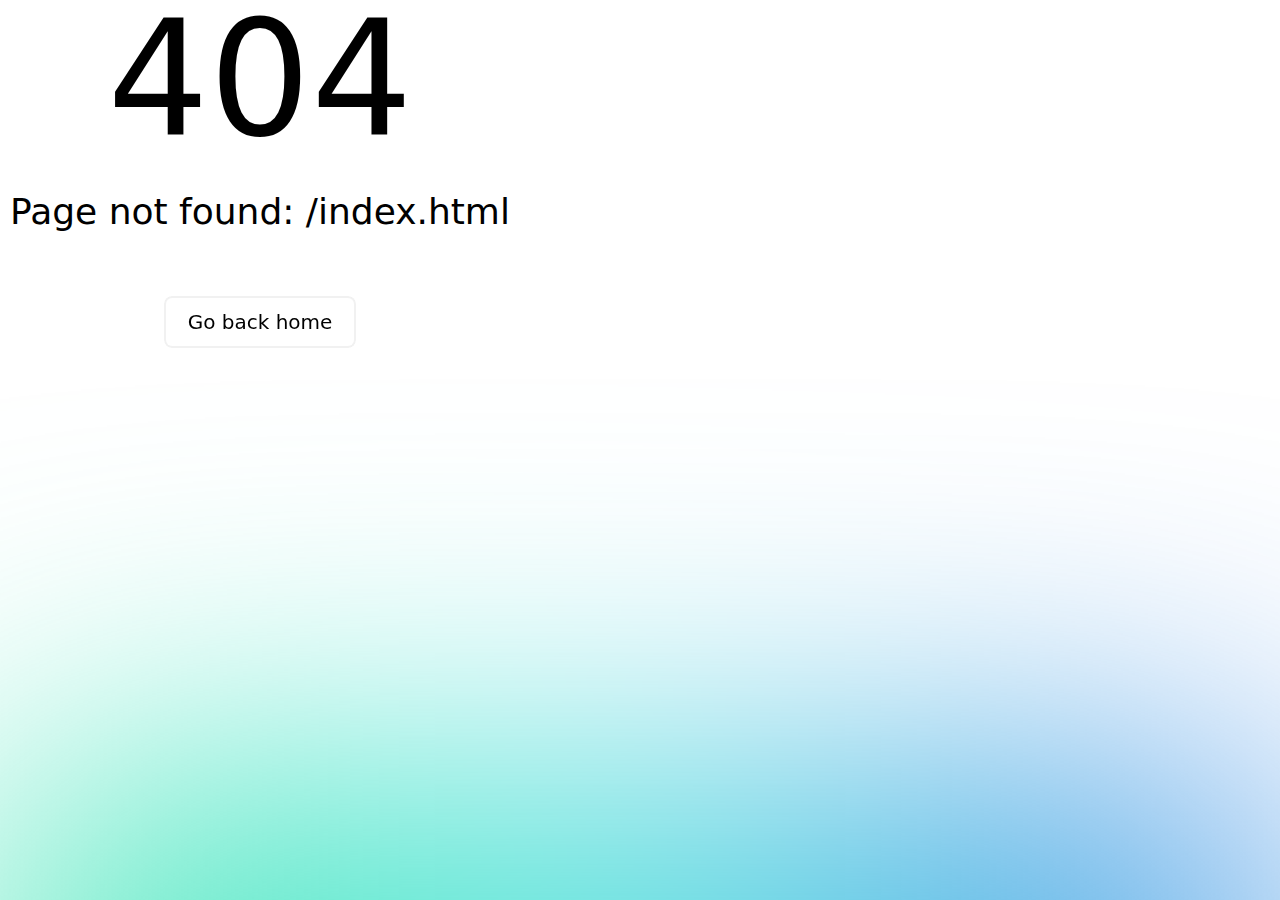
<file: index.html>
<!DOCTYPE html>
<html >
<head><meta charset="utf-8">
<meta name="viewport" content="width=device-width, initial-scale=1"><link rel="modulepreload" href="/_payload.js"><link rel="modulepreload" as="script" crossorigin href="/_nuxt/entry.f6bc60b7.js"><link rel="preload" as="style" href="/_nuxt/entry.7b4478f4.css"><link rel="modulepreload" as="script" crossorigin href="/_nuxt/custom.41ba98da.js"><link rel="modulepreload" as="script" crossorigin href="/_nuxt/nuxt-link.f4a82129.js"><link rel="modulepreload" as="script" crossorigin href="/_nuxt/index.8679f89e.js"><link rel="modulepreload" as="script" crossorigin href="/_nuxt/feather.52b9100a.js"><link rel="modulepreload" as="script" crossorigin href="/_nuxt/index.55ba3349.js"><link rel="preload" as="style" href="/_nuxt/index.680d9504.css"><link rel="modulepreload" as="script" crossorigin href="/_nuxt/ProjectsGrid.99d2e1b8.js"><link rel="prefetch" as="script" crossorigin href="/_nuxt/error-component.22be1275.js"><link rel="stylesheet" href="/_nuxt/entry.7b4478f4.css"><link rel="stylesheet" href="/_nuxt/index.680d9504.css"><style>.vue-back-to-top[data-v-709a9037]{border-radius:50%;font-size:22px;line-height:22px}.fade-enter-active[data-v-709a9037]{animation:coming-709a9037 .4s;animation-delay:.2s;opacity:0}.fade-leave-active[data-v-709a9037]{animation:going-709a9037 .4s}@keyframes going-709a9037{0%{transform:translateX(0)}to{opacity:0;transform:translateX(-10px)}}@keyframes coming-709a9037{0%{opacity:0;transform:translateX(-10px)}to{opacity:1;transform:translateX(0)}}</style><style>#nav .nuxt-link-active,#nav .nuxt-link-exact-active{--tw-text-opacity:1;color:rgb(67 56 202/var(--tw-text-opacity))}@media (prefers-color-scheme:dark){#nav .nuxt-link-active,#nav .nuxt-link-exact-active{--tw-text-opacity:1;color:rgb(129 140 248/var(--tw-text-opacity))}}</style><style>.box[data-v-45dd2517]{color:#cacdce}.box .in[data-v-45dd2517]{background-color:#37444f;border-radius:3px;-moz-border-radius:3px;-webkit-border-radius:3px;box-shadow:0 1px 7px 0 rgba(0,0,0,.7);margin-bottom:20px;max-width:100%;overflow:hidden;padding:30px}.clearfix[data-v-45dd2517]:after{clear:both;content:"";display:block;font-size:0;height:0;visibility:hidden}.clearfix[data-v-45dd2517]{*display:inline-block;height:1%}.skill-set[data-v-45dd2517]{clear:both;margin-bottom:15px}.in h1[data-v-45dd2517],.skill-set h2[data-v-45dd2517]{margin:0 0 48px}.skill-set h3[data-v-45dd2517]{margin:0 0 72px}.skill-set .card[data-v-45dd2517]{align-items:center;display:flex;flex-wrap:wrap;justify-content:center}@media screen and (max-width:1024px){.skill-set .card[data-v-45dd2517]{justify-content:center}}.skill-set .card .item[data-v-45dd2517]{align-items:center;cursor:pointer;display:flex;flex-direction:column;justify-content:center;margin-bottom:48px;overflow:hidden;width:128px}@media screen and (max-width:1024px){.skill-set .card .item[data-v-45dd2517]{width:100px}.skill-set .card .item span[data-v-45dd2517]{font-size:.6em;transform:translateY(0)!important}.skill-set .card .item img[data-v-45dd2517]{height:48px!important}}.skill-set .card .item:hover span[data-v-45dd2517]{transform:translateY(0);transition:all .3s ease}.skill-set .card .item img[data-v-45dd2517]{align-self:center;height:64px}.skill-set .card .item span[data-v-45dd2517]{display:flex;font-weight:600;justify-content:center;margin-top:8px;text-align:center;transform:translateY(150%);transition:all .3s ease;white-space:nowrap}</style><style>.stars-container{align-items:center;display:flex;justify-content:center}svg{height:15px;width:15px}</style></head>
<body ><div id="__nuxt"><div><!--[--><div class="bg-secondary-light dark:bg-primary-dark min-h-screen flex flex-col" data-v-709a9037><nav id="nav" class="sm:container sm:mx-auto" data-v-709a9037><div class="z-10 max-w-screen-lg xl:max-w-screen-xl block sm:flex sm:justify-between sm:items-center py-6"><div class="flex justify-between items-center px-6 sm:px-0"><div><a aria-current="page" href="/" class="router-link-active router-link-exact-active"><img src="https://ebisontj.github.io/img/logo.png" alt="Color Logo" class="w-24"></a></div><div class="sm:hidden"><button type="button" class="focus:outline-none" aria-label="Hamburger Menu"><svg xmlns="http://www.w3.org/2000/svg" viewBox="0 0 24 24" class="h-7 w-7 mt-1 fill-current text-secondary-dark dark:text-ternary-light"><!----><path fill-rule="evenodd" d="M4 5h16a1 1 0 0 1 0 2H4a1 1 0 1 1 0-2zm0 6h16a1 1 0 0 1 0 2H4a1 1 0 0 1 0-2zm0 6h16a1 1 0 0 1 0 2H4a1 1 0 0 1 0-2z"></path></svg></button></div></div><div class="hidden font-general-regular m-0 sm:ml-4 mt-5 sm:mt-3 sm:flex p-5 sm:p-0s justify-center items-center shadow-lg sm:shadow-none" modal="false"><!----><a aria-current="page" href="/#skills" class="router-link-active router-link-exact-active block text-left text-lg text-primary-dark dark:text-ternary-light hover:text-secondary-dark dark:hover:text-secondary-light sm:mx-4 mb-2 sm:py-2" aria-label="Skills">Skills</a><a aria-current="page" href="/#projects" class="router-link-active router-link-exact-active block text-left text-lg text-primary-dark dark:text-ternary-light hover:text-secondary-dark dark:hover:text-secondary-light sm:mx-4 mb-2 sm:py-2" aria-label="Projects">Projects</a><a href="/about" class="block text-left text-lg text-primary-dark dark:text-ternary-light hover:text-secondary-dark dark:hover:text-secondary-light sm:mx-4 mb-2 sm:py-2 border-t-2 pt-3 sm:pt-2 sm:border-t-0 border-primary-light dark:border-secondary-dark" aria-label="About Me">About Me</a></div></div></nav><!--[--><!--[--><div class="container mx-auto"><section class="flex flex-col sm:justify-between items-center sm:flex-row mt-12 sm:mt-10"><div class="w-full md:w-1/3 text-left"><h1 class="font-general-semibold text-3xl md:text-3xl xl:text-4xl text-center sm:text-left text-ternary-dark dark:text-primary-light uppercase"> Hi, Iam Ebison </h1><p class="font-general-medium mt-2 text-lg sm:text-xl xl:text-2xl text-center sm:text-left leading-none text-gray-400"> A Full-Stack PHP Developer </p><div class="flex justify-center sm:block"><a target="_blank" href="https://docs.google.com/document/d/1SgtIpIyHwH_WT0pK4EBAgThjx-TShzxP/edit?usp=sharing&amp;ouid=101908966673473466096&amp;rtpof=true&amp;sd=true" class="flex justify-center items-center w-36 sm:w-48 mt-12 mb-6 sm:mb-0 text-lg border border-indigo-200 dark:border-ternary-dark py-2.5 sm:py-3 shadow-lg rounded-lg bg-indigo-50 focus:ring-1 focus:ring-indigo-900 hover:bg-indigo-500 text-gray-500 hover:text-white duration-500" aria-label="View Resume"><svg class="h-6 w-6" fill="none" viewBox="0 0 24 24" stroke="currentColor"><path stroke-linecap="round" stroke-linejoin="round" stroke-width="2" d="M4 16v1a3 3 0 003 3h10a3 3 0 003-3v-1m-4-4l-4 4m0 0l-4-4m4 4V4"></path></svg><span class="text-sm sm:text-lg font-general-medium duration-100">View CV</span></a></div></div><div class="w-full md:w-2/3 text-right float-right"><img src="https://ebisontj.github.io/img/developer-dark.svg" alt="Developer Dark"></div></section><div id="skills" class="panel box" data-v-45dd2517><div class="in" data-v-45dd2517><h1 class="font-general-semibold text-3xl md:text-3xl xl:text-4xl text-center sm:text-left text-ternary-dark dark:text-primary-light uppercase leading-10" data-v-45dd2517> Skills </h1><div class="clearfix" data-v-45dd2517></div><div class="skill-set" data-v-45dd2517><div class="card" data-v-45dd2517><!--[--><div class="item" data-v-45dd2517><img src="https://ebisontj.github.io/img/skills-assets/php.png" data-v-45dd2517><div class="etj-star-rating" data-v-f675a548 data-v-45dd2517><!--[--><span class="etj-star-rating-star" data-v-f675a548="" style="margin-right:0px;"><svg class="etj-star-rating-star" height="50" width="50" viewBox="0 0 50 50" step="1" data-v-11edf2d6="" data-v-f675a548=""><linearGradient id="100sds0ta-php" x1="0" x2="100%" y1="0" y2="0" data-v-11edf2d6=""><stop offset="100%" stop-color="#ffd055" stop-opacity="1" data-v-11edf2d6=""></stop><stop offset="100%" stop-color="#d8d8d8" stop-opacity="1" data-v-11edf2d6=""></stop></linearGradient><filter id="100h4zofh-php" height="130%" width="130%" filterUnits="userSpaceOnUse" data-v-11edf2d6=""><feGaussianBlur stdDeviation="0" result="coloredBlur" data-v-11edf2d6=""></feGaussianBlur><feMerge data-v-11edf2d6=""><feMergeNode in="coloredBlur" data-v-11edf2d6=""></feMergeNode><feMergeNode in="SourceGraphic" data-v-11edf2d6=""></feMergeNode></feMerge></filter><polygon points="22.727272727272727,2.525252525252525,7.575757575757574,50,45.45454545454545,19.696969696969695,0,19.696969696969695,37.878787878787875,50" fill="url(#100sds0ta-php)" stroke="#fff" filter="url(#100h4zofh-php)" stroke-width="0" data-v-11edf2d6="" style="display:none;"></polygon><polygon points="22.727272727272727,2.525252525252525,7.575757575757574,50,45.45454545454545,19.696969696969695,0,19.696969696969695,37.878787878787875,50" fill="url(#100sds0ta-php)" stroke="#999" stroke-width="0" stroke-linejoin="miter" data-v-11edf2d6=""></polygon><polygon points="22.727272727272727,2.525252525252525,7.575757575757574,50,45.45454545454545,19.696969696969695,0,19.696969696969695,37.878787878787875,50" fill="url(#100sds0ta-php)" data-v-11edf2d6=""></polygon></svg></span><span class="etj-star-rating-star" data-v-f675a548="" style="margin-right:0px;"><svg class="etj-star-rating-star" height="50" width="50" viewBox="0 0 50 50" step="1" data-v-11edf2d6="" data-v-f675a548=""><linearGradient id="100sds0ta-php" x1="0" x2="100%" y1="0" y2="0" data-v-11edf2d6=""><stop offset="100%" stop-color="#ffd055" stop-opacity="1" data-v-11edf2d6=""></stop><stop offset="100%" stop-color="#d8d8d8" stop-opacity="1" data-v-11edf2d6=""></stop></linearGradient><filter id="100h4zofh-php" height="130%" width="130%" filterUnits="userSpaceOnUse" data-v-11edf2d6=""><feGaussianBlur stdDeviation="0" result="coloredBlur" data-v-11edf2d6=""></feGaussianBlur><feMerge data-v-11edf2d6=""><feMergeNode in="coloredBlur" data-v-11edf2d6=""></feMergeNode><feMergeNode in="SourceGraphic" data-v-11edf2d6=""></feMergeNode></feMerge></filter><polygon points="22.727272727272727,2.525252525252525,7.575757575757574,50,45.45454545454545,19.696969696969695,0,19.696969696969695,37.878787878787875,50" fill="url(#100sds0ta-php)" stroke="#fff" filter="url(#100h4zofh-php)" stroke-width="0" data-v-11edf2d6="" style="display:none;"></polygon><polygon points="22.727272727272727,2.525252525252525,7.575757575757574,50,45.45454545454545,19.696969696969695,0,19.696969696969695,37.878787878787875,50" fill="url(#100sds0ta-php)" stroke="#999" stroke-width="0" stroke-linejoin="miter" data-v-11edf2d6=""></polygon><polygon points="22.727272727272727,2.525252525252525,7.575757575757574,50,45.45454545454545,19.696969696969695,0,19.696969696969695,37.878787878787875,50" fill="url(#100sds0ta-php)" data-v-11edf2d6=""></polygon></svg></span><span class="etj-star-rating-star" data-v-f675a548="" style="margin-right:0px;"><svg class="etj-star-rating-star" height="50" width="50" viewBox="0 0 50 50" step="1" data-v-11edf2d6="" data-v-f675a548=""><linearGradient id="100sds0ta-php" x1="0" x2="100%" y1="0" y2="0" data-v-11edf2d6=""><stop offset="100%" stop-color="#ffd055" stop-opacity="1" data-v-11edf2d6=""></stop><stop offset="100%" stop-color="#d8d8d8" stop-opacity="1" data-v-11edf2d6=""></stop></linearGradient><filter id="100h4zofh-php" height="130%" width="130%" filterUnits="userSpaceOnUse" data-v-11edf2d6=""><feGaussianBlur stdDeviation="0" result="coloredBlur" data-v-11edf2d6=""></feGaussianBlur><feMerge data-v-11edf2d6=""><feMergeNode in="coloredBlur" data-v-11edf2d6=""></feMergeNode><feMergeNode in="SourceGraphic" data-v-11edf2d6=""></feMergeNode></feMerge></filter><polygon points="22.727272727272727,2.525252525252525,7.575757575757574,50,45.45454545454545,19.696969696969695,0,19.696969696969695,37.878787878787875,50" fill="url(#100sds0ta-php)" stroke="#fff" filter="url(#100h4zofh-php)" stroke-width="0" data-v-11edf2d6="" style="display:none;"></polygon><polygon points="22.727272727272727,2.525252525252525,7.575757575757574,50,45.45454545454545,19.696969696969695,0,19.696969696969695,37.878787878787875,50" fill="url(#100sds0ta-php)" stroke="#999" stroke-width="0" stroke-linejoin="miter" data-v-11edf2d6=""></polygon><polygon points="22.727272727272727,2.525252525252525,7.575757575757574,50,45.45454545454545,19.696969696969695,0,19.696969696969695,37.878787878787875,50" fill="url(#100sds0ta-php)" data-v-11edf2d6=""></polygon></svg></span><span class="etj-star-rating-star" data-v-f675a548="" style="margin-right:0px;"><svg class="etj-star-rating-star" height="50" width="50" viewBox="0 0 50 50" step="1" data-v-11edf2d6="" data-v-f675a548=""><linearGradient id="100sds0ta-php" x1="0" x2="100%" y1="0" y2="0" data-v-11edf2d6=""><stop offset="100%" stop-color="#ffd055" stop-opacity="1" data-v-11edf2d6=""></stop><stop offset="100%" stop-color="#d8d8d8" stop-opacity="1" data-v-11edf2d6=""></stop></linearGradient><filter id="100h4zofh-php" height="130%" width="130%" filterUnits="userSpaceOnUse" data-v-11edf2d6=""><feGaussianBlur stdDeviation="0" result="coloredBlur" data-v-11edf2d6=""></feGaussianBlur><feMerge data-v-11edf2d6=""><feMergeNode in="coloredBlur" data-v-11edf2d6=""></feMergeNode><feMergeNode in="SourceGraphic" data-v-11edf2d6=""></feMergeNode></feMerge></filter><polygon points="22.727272727272727,2.525252525252525,7.575757575757574,50,45.45454545454545,19.696969696969695,0,19.696969696969695,37.878787878787875,50" fill="url(#100sds0ta-php)" stroke="#fff" filter="url(#100h4zofh-php)" stroke-width="0" data-v-11edf2d6="" style="display:none;"></polygon><polygon points="22.727272727272727,2.525252525252525,7.575757575757574,50,45.45454545454545,19.696969696969695,0,19.696969696969695,37.878787878787875,50" fill="url(#100sds0ta-php)" stroke="#999" stroke-width="0" stroke-linejoin="miter" data-v-11edf2d6=""></polygon><polygon points="22.727272727272727,2.525252525252525,7.575757575757574,50,45.45454545454545,19.696969696969695,0,19.696969696969695,37.878787878787875,50" fill="url(#100sds0ta-php)" data-v-11edf2d6=""></polygon></svg></span><span class="etj-star-rating-star" data-v-f675a548="" style="margin-right:0px;"><svg class="etj-star-rating-star" height="50" width="50" viewBox="0 0 50 50" step="1" data-v-11edf2d6="" data-v-f675a548=""><linearGradient id="50sds0ta-php" x1="0" x2="100%" y1="0" y2="0" data-v-11edf2d6=""><stop offset="50%" stop-color="#ffd055" stop-opacity="1" data-v-11edf2d6=""></stop><stop offset="50%" stop-color="#d8d8d8" stop-opacity="1" data-v-11edf2d6=""></stop></linearGradient><filter id="50h4zofh-php" height="130%" width="130%" filterUnits="userSpaceOnUse" data-v-11edf2d6=""><feGaussianBlur stdDeviation="0" result="coloredBlur" data-v-11edf2d6=""></feGaussianBlur><feMerge data-v-11edf2d6=""><feMergeNode in="coloredBlur" data-v-11edf2d6=""></feMergeNode><feMergeNode in="SourceGraphic" data-v-11edf2d6=""></feMergeNode></feMerge></filter><polygon points="22.727272727272727,2.525252525252525,7.575757575757574,50,45.45454545454545,19.696969696969695,0,19.696969696969695,37.878787878787875,50" fill="url(#50sds0ta-php)" stroke="#fff" filter="url(#50h4zofh-php)" stroke-width="0" data-v-11edf2d6="" style="display:none;"></polygon><polygon points="22.727272727272727,2.525252525252525,7.575757575757574,50,45.45454545454545,19.696969696969695,0,19.696969696969695,37.878787878787875,50" fill="url(#50sds0ta-php)" stroke="#999" stroke-width="0" stroke-linejoin="miter" data-v-11edf2d6=""></polygon><polygon points="22.727272727272727,2.525252525252525,7.575757575757574,50,45.45454545454545,19.696969696969695,0,19.696969696969695,37.878787878787875,50" fill="url(#50sds0ta-php)" data-v-11edf2d6=""></polygon></svg></span><!--]--></div><span class="text-xs" data-v-45dd2517>PHP</span></div><div class="item" data-v-45dd2517><img src="https://ebisontj.github.io/img/skills-assets/Laravel.svg" data-v-45dd2517><div class="etj-star-rating" data-v-f675a548 data-v-45dd2517><!--[--><span class="etj-star-rating-star" data-v-f675a548="" style="margin-right:0px;"><svg class="etj-star-rating-star" height="50" width="50" viewBox="0 0 50 50" step="1" data-v-11edf2d6="" data-v-f675a548=""><linearGradient id="100sds0ta-laravel" x1="0" x2="100%" y1="0" y2="0" data-v-11edf2d6=""><stop offset="100%" stop-color="#ffd055" stop-opacity="1" data-v-11edf2d6=""></stop><stop offset="100%" stop-color="#d8d8d8" stop-opacity="1" data-v-11edf2d6=""></stop></linearGradient><filter id="100h4zofh-laravel" height="130%" width="130%" filterUnits="userSpaceOnUse" data-v-11edf2d6=""><feGaussianBlur stdDeviation="0" result="coloredBlur" data-v-11edf2d6=""></feGaussianBlur><feMerge data-v-11edf2d6=""><feMergeNode in="coloredBlur" data-v-11edf2d6=""></feMergeNode><feMergeNode in="SourceGraphic" data-v-11edf2d6=""></feMergeNode></feMerge></filter><polygon points="22.727272727272727,2.525252525252525,7.575757575757574,50,45.45454545454545,19.696969696969695,0,19.696969696969695,37.878787878787875,50" fill="url(#100sds0ta-laravel)" stroke="#fff" filter="url(#100h4zofh-laravel)" stroke-width="0" data-v-11edf2d6="" style="display:none;"></polygon><polygon points="22.727272727272727,2.525252525252525,7.575757575757574,50,45.45454545454545,19.696969696969695,0,19.696969696969695,37.878787878787875,50" fill="url(#100sds0ta-laravel)" stroke="#999" stroke-width="0" stroke-linejoin="miter" data-v-11edf2d6=""></polygon><polygon points="22.727272727272727,2.525252525252525,7.575757575757574,50,45.45454545454545,19.696969696969695,0,19.696969696969695,37.878787878787875,50" fill="url(#100sds0ta-laravel)" data-v-11edf2d6=""></polygon></svg></span><span class="etj-star-rating-star" data-v-f675a548="" style="margin-right:0px;"><svg class="etj-star-rating-star" height="50" width="50" viewBox="0 0 50 50" step="1" data-v-11edf2d6="" data-v-f675a548=""><linearGradient id="100sds0ta-laravel" x1="0" x2="100%" y1="0" y2="0" data-v-11edf2d6=""><stop offset="100%" stop-color="#ffd055" stop-opacity="1" data-v-11edf2d6=""></stop><stop offset="100%" stop-color="#d8d8d8" stop-opacity="1" data-v-11edf2d6=""></stop></linearGradient><filter id="100h4zofh-laravel" height="130%" width="130%" filterUnits="userSpaceOnUse" data-v-11edf2d6=""><feGaussianBlur stdDeviation="0" result="coloredBlur" data-v-11edf2d6=""></feGaussianBlur><feMerge data-v-11edf2d6=""><feMergeNode in="coloredBlur" data-v-11edf2d6=""></feMergeNode><feMergeNode in="SourceGraphic" data-v-11edf2d6=""></feMergeNode></feMerge></filter><polygon points="22.727272727272727,2.525252525252525,7.575757575757574,50,45.45454545454545,19.696969696969695,0,19.696969696969695,37.878787878787875,50" fill="url(#100sds0ta-laravel)" stroke="#fff" filter="url(#100h4zofh-laravel)" stroke-width="0" data-v-11edf2d6="" style="display:none;"></polygon><polygon points="22.727272727272727,2.525252525252525,7.575757575757574,50,45.45454545454545,19.696969696969695,0,19.696969696969695,37.878787878787875,50" fill="url(#100sds0ta-laravel)" stroke="#999" stroke-width="0" stroke-linejoin="miter" data-v-11edf2d6=""></polygon><polygon points="22.727272727272727,2.525252525252525,7.575757575757574,50,45.45454545454545,19.696969696969695,0,19.696969696969695,37.878787878787875,50" fill="url(#100sds0ta-laravel)" data-v-11edf2d6=""></polygon></svg></span><span class="etj-star-rating-star" data-v-f675a548="" style="margin-right:0px;"><svg class="etj-star-rating-star" height="50" width="50" viewBox="0 0 50 50" step="1" data-v-11edf2d6="" data-v-f675a548=""><linearGradient id="100sds0ta-laravel" x1="0" x2="100%" y1="0" y2="0" data-v-11edf2d6=""><stop offset="100%" stop-color="#ffd055" stop-opacity="1" data-v-11edf2d6=""></stop><stop offset="100%" stop-color="#d8d8d8" stop-opacity="1" data-v-11edf2d6=""></stop></linearGradient><filter id="100h4zofh-laravel" height="130%" width="130%" filterUnits="userSpaceOnUse" data-v-11edf2d6=""><feGaussianBlur stdDeviation="0" result="coloredBlur" data-v-11edf2d6=""></feGaussianBlur><feMerge data-v-11edf2d6=""><feMergeNode in="coloredBlur" data-v-11edf2d6=""></feMergeNode><feMergeNode in="SourceGraphic" data-v-11edf2d6=""></feMergeNode></feMerge></filter><polygon points="22.727272727272727,2.525252525252525,7.575757575757574,50,45.45454545454545,19.696969696969695,0,19.696969696969695,37.878787878787875,50" fill="url(#100sds0ta-laravel)" stroke="#fff" filter="url(#100h4zofh-laravel)" stroke-width="0" data-v-11edf2d6="" style="display:none;"></polygon><polygon points="22.727272727272727,2.525252525252525,7.575757575757574,50,45.45454545454545,19.696969696969695,0,19.696969696969695,37.878787878787875,50" fill="url(#100sds0ta-laravel)" stroke="#999" stroke-width="0" stroke-linejoin="miter" data-v-11edf2d6=""></polygon><polygon points="22.727272727272727,2.525252525252525,7.575757575757574,50,45.45454545454545,19.696969696969695,0,19.696969696969695,37.878787878787875,50" fill="url(#100sds0ta-laravel)" data-v-11edf2d6=""></polygon></svg></span><span class="etj-star-rating-star" data-v-f675a548="" style="margin-right:0px;"><svg class="etj-star-rating-star" height="50" width="50" viewBox="0 0 50 50" step="1" data-v-11edf2d6="" data-v-f675a548=""><linearGradient id="100sds0ta-laravel" x1="0" x2="100%" y1="0" y2="0" data-v-11edf2d6=""><stop offset="100%" stop-color="#ffd055" stop-opacity="1" data-v-11edf2d6=""></stop><stop offset="100%" stop-color="#d8d8d8" stop-opacity="1" data-v-11edf2d6=""></stop></linearGradient><filter id="100h4zofh-laravel" height="130%" width="130%" filterUnits="userSpaceOnUse" data-v-11edf2d6=""><feGaussianBlur stdDeviation="0" result="coloredBlur" data-v-11edf2d6=""></feGaussianBlur><feMerge data-v-11edf2d6=""><feMergeNode in="coloredBlur" data-v-11edf2d6=""></feMergeNode><feMergeNode in="SourceGraphic" data-v-11edf2d6=""></feMergeNode></feMerge></filter><polygon points="22.727272727272727,2.525252525252525,7.575757575757574,50,45.45454545454545,19.696969696969695,0,19.696969696969695,37.878787878787875,50" fill="url(#100sds0ta-laravel)" stroke="#fff" filter="url(#100h4zofh-laravel)" stroke-width="0" data-v-11edf2d6="" style="display:none;"></polygon><polygon points="22.727272727272727,2.525252525252525,7.575757575757574,50,45.45454545454545,19.696969696969695,0,19.696969696969695,37.878787878787875,50" fill="url(#100sds0ta-laravel)" stroke="#999" stroke-width="0" stroke-linejoin="miter" data-v-11edf2d6=""></polygon><polygon points="22.727272727272727,2.525252525252525,7.575757575757574,50,45.45454545454545,19.696969696969695,0,19.696969696969695,37.878787878787875,50" fill="url(#100sds0ta-laravel)" data-v-11edf2d6=""></polygon></svg></span><span class="etj-star-rating-star" data-v-f675a548="" style="margin-right:0px;"><svg class="etj-star-rating-star" height="50" width="50" viewBox="0 0 50 50" step="1" data-v-11edf2d6="" data-v-f675a548=""><linearGradient id="20sds0ta-laravel" x1="0" x2="100%" y1="0" y2="0" data-v-11edf2d6=""><stop offset="20%" stop-color="#ffd055" stop-opacity="1" data-v-11edf2d6=""></stop><stop offset="20%" stop-color="#d8d8d8" stop-opacity="1" data-v-11edf2d6=""></stop></linearGradient><filter id="20h4zofh-laravel" height="130%" width="130%" filterUnits="userSpaceOnUse" data-v-11edf2d6=""><feGaussianBlur stdDeviation="0" result="coloredBlur" data-v-11edf2d6=""></feGaussianBlur><feMerge data-v-11edf2d6=""><feMergeNode in="coloredBlur" data-v-11edf2d6=""></feMergeNode><feMergeNode in="SourceGraphic" data-v-11edf2d6=""></feMergeNode></feMerge></filter><polygon points="22.727272727272727,2.525252525252525,7.575757575757574,50,45.45454545454545,19.696969696969695,0,19.696969696969695,37.878787878787875,50" fill="url(#20sds0ta-laravel)" stroke="#fff" filter="url(#20h4zofh-laravel)" stroke-width="0" data-v-11edf2d6="" style="display:none;"></polygon><polygon points="22.727272727272727,2.525252525252525,7.575757575757574,50,45.45454545454545,19.696969696969695,0,19.696969696969695,37.878787878787875,50" fill="url(#20sds0ta-laravel)" stroke="#999" stroke-width="0" stroke-linejoin="miter" data-v-11edf2d6=""></polygon><polygon points="22.727272727272727,2.525252525252525,7.575757575757574,50,45.45454545454545,19.696969696969695,0,19.696969696969695,37.878787878787875,50" fill="url(#20sds0ta-laravel)" data-v-11edf2d6=""></polygon></svg></span><!--]--></div><span class="text-xs" data-v-45dd2517>Laravel</span></div><div class="item" data-v-45dd2517><img src="https://ebisontj.github.io/img/skills-assets/yii-php-framework-icon.webp" data-v-45dd2517><div class="etj-star-rating" data-v-f675a548 data-v-45dd2517><!--[--><span class="etj-star-rating-star" data-v-f675a548="" style="margin-right:0px;"><svg class="etj-star-rating-star" height="50" width="50" viewBox="0 0 50 50" step="1" data-v-11edf2d6="" data-v-f675a548=""><linearGradient id="100sds0ta-yii" x1="0" x2="100%" y1="0" y2="0" data-v-11edf2d6=""><stop offset="100%" stop-color="#ffd055" stop-opacity="1" data-v-11edf2d6=""></stop><stop offset="100%" stop-color="#d8d8d8" stop-opacity="1" data-v-11edf2d6=""></stop></linearGradient><filter id="100h4zofh-yii" height="130%" width="130%" filterUnits="userSpaceOnUse" data-v-11edf2d6=""><feGaussianBlur stdDeviation="0" result="coloredBlur" data-v-11edf2d6=""></feGaussianBlur><feMerge data-v-11edf2d6=""><feMergeNode in="coloredBlur" data-v-11edf2d6=""></feMergeNode><feMergeNode in="SourceGraphic" data-v-11edf2d6=""></feMergeNode></feMerge></filter><polygon points="22.727272727272727,2.525252525252525,7.575757575757574,50,45.45454545454545,19.696969696969695,0,19.696969696969695,37.878787878787875,50" fill="url(#100sds0ta-yii)" stroke="#fff" filter="url(#100h4zofh-yii)" stroke-width="0" data-v-11edf2d6="" style="display:none;"></polygon><polygon points="22.727272727272727,2.525252525252525,7.575757575757574,50,45.45454545454545,19.696969696969695,0,19.696969696969695,37.878787878787875,50" fill="url(#100sds0ta-yii)" stroke="#999" stroke-width="0" stroke-linejoin="miter" data-v-11edf2d6=""></polygon><polygon points="22.727272727272727,2.525252525252525,7.575757575757574,50,45.45454545454545,19.696969696969695,0,19.696969696969695,37.878787878787875,50" fill="url(#100sds0ta-yii)" data-v-11edf2d6=""></polygon></svg></span><span class="etj-star-rating-star" data-v-f675a548="" style="margin-right:0px;"><svg class="etj-star-rating-star" height="50" width="50" viewBox="0 0 50 50" step="1" data-v-11edf2d6="" data-v-f675a548=""><linearGradient id="100sds0ta-yii" x1="0" x2="100%" y1="0" y2="0" data-v-11edf2d6=""><stop offset="100%" stop-color="#ffd055" stop-opacity="1" data-v-11edf2d6=""></stop><stop offset="100%" stop-color="#d8d8d8" stop-opacity="1" data-v-11edf2d6=""></stop></linearGradient><filter id="100h4zofh-yii" height="130%" width="130%" filterUnits="userSpaceOnUse" data-v-11edf2d6=""><feGaussianBlur stdDeviation="0" result="coloredBlur" data-v-11edf2d6=""></feGaussianBlur><feMerge data-v-11edf2d6=""><feMergeNode in="coloredBlur" data-v-11edf2d6=""></feMergeNode><feMergeNode in="SourceGraphic" data-v-11edf2d6=""></feMergeNode></feMerge></filter><polygon points="22.727272727272727,2.525252525252525,7.575757575757574,50,45.45454545454545,19.696969696969695,0,19.696969696969695,37.878787878787875,50" fill="url(#100sds0ta-yii)" stroke="#fff" filter="url(#100h4zofh-yii)" stroke-width="0" data-v-11edf2d6="" style="display:none;"></polygon><polygon points="22.727272727272727,2.525252525252525,7.575757575757574,50,45.45454545454545,19.696969696969695,0,19.696969696969695,37.878787878787875,50" fill="url(#100sds0ta-yii)" stroke="#999" stroke-width="0" stroke-linejoin="miter" data-v-11edf2d6=""></polygon><polygon points="22.727272727272727,2.525252525252525,7.575757575757574,50,45.45454545454545,19.696969696969695,0,19.696969696969695,37.878787878787875,50" fill="url(#100sds0ta-yii)" data-v-11edf2d6=""></polygon></svg></span><span class="etj-star-rating-star" data-v-f675a548="" style="margin-right:0px;"><svg class="etj-star-rating-star" height="50" width="50" viewBox="0 0 50 50" step="1" data-v-11edf2d6="" data-v-f675a548=""><linearGradient id="100sds0ta-yii" x1="0" x2="100%" y1="0" y2="0" data-v-11edf2d6=""><stop offset="100%" stop-color="#ffd055" stop-opacity="1" data-v-11edf2d6=""></stop><stop offset="100%" stop-color="#d8d8d8" stop-opacity="1" data-v-11edf2d6=""></stop></linearGradient><filter id="100h4zofh-yii" height="130%" width="130%" filterUnits="userSpaceOnUse" data-v-11edf2d6=""><feGaussianBlur stdDeviation="0" result="coloredBlur" data-v-11edf2d6=""></feGaussianBlur><feMerge data-v-11edf2d6=""><feMergeNode in="coloredBlur" data-v-11edf2d6=""></feMergeNode><feMergeNode in="SourceGraphic" data-v-11edf2d6=""></feMergeNode></feMerge></filter><polygon points="22.727272727272727,2.525252525252525,7.575757575757574,50,45.45454545454545,19.696969696969695,0,19.696969696969695,37.878787878787875,50" fill="url(#100sds0ta-yii)" stroke="#fff" filter="url(#100h4zofh-yii)" stroke-width="0" data-v-11edf2d6="" style="display:none;"></polygon><polygon points="22.727272727272727,2.525252525252525,7.575757575757574,50,45.45454545454545,19.696969696969695,0,19.696969696969695,37.878787878787875,50" fill="url(#100sds0ta-yii)" stroke="#999" stroke-width="0" stroke-linejoin="miter" data-v-11edf2d6=""></polygon><polygon points="22.727272727272727,2.525252525252525,7.575757575757574,50,45.45454545454545,19.696969696969695,0,19.696969696969695,37.878787878787875,50" fill="url(#100sds0ta-yii)" data-v-11edf2d6=""></polygon></svg></span><span class="etj-star-rating-star" data-v-f675a548="" style="margin-right:0px;"><svg class="etj-star-rating-star" height="50" width="50" viewBox="0 0 50 50" step="1" data-v-11edf2d6="" data-v-f675a548=""><linearGradient id="100sds0ta-yii" x1="0" x2="100%" y1="0" y2="0" data-v-11edf2d6=""><stop offset="100%" stop-color="#ffd055" stop-opacity="1" data-v-11edf2d6=""></stop><stop offset="100%" stop-color="#d8d8d8" stop-opacity="1" data-v-11edf2d6=""></stop></linearGradient><filter id="100h4zofh-yii" height="130%" width="130%" filterUnits="userSpaceOnUse" data-v-11edf2d6=""><feGaussianBlur stdDeviation="0" result="coloredBlur" data-v-11edf2d6=""></feGaussianBlur><feMerge data-v-11edf2d6=""><feMergeNode in="coloredBlur" data-v-11edf2d6=""></feMergeNode><feMergeNode in="SourceGraphic" data-v-11edf2d6=""></feMergeNode></feMerge></filter><polygon points="22.727272727272727,2.525252525252525,7.575757575757574,50,45.45454545454545,19.696969696969695,0,19.696969696969695,37.878787878787875,50" fill="url(#100sds0ta-yii)" stroke="#fff" filter="url(#100h4zofh-yii)" stroke-width="0" data-v-11edf2d6="" style="display:none;"></polygon><polygon points="22.727272727272727,2.525252525252525,7.575757575757574,50,45.45454545454545,19.696969696969695,0,19.696969696969695,37.878787878787875,50" fill="url(#100sds0ta-yii)" stroke="#999" stroke-width="0" stroke-linejoin="miter" data-v-11edf2d6=""></polygon><polygon points="22.727272727272727,2.525252525252525,7.575757575757574,50,45.45454545454545,19.696969696969695,0,19.696969696969695,37.878787878787875,50" fill="url(#100sds0ta-yii)" data-v-11edf2d6=""></polygon></svg></span><span class="etj-star-rating-star" data-v-f675a548="" style="margin-right:0px;"><svg class="etj-star-rating-star" height="50" width="50" viewBox="0 0 50 50" step="1" data-v-11edf2d6="" data-v-f675a548=""><linearGradient id="29sds0ta-yii" x1="0" x2="100%" y1="0" y2="0" data-v-11edf2d6=""><stop offset="29%" stop-color="#ffd055" stop-opacity="1" data-v-11edf2d6=""></stop><stop offset="29%" stop-color="#d8d8d8" stop-opacity="1" data-v-11edf2d6=""></stop></linearGradient><filter id="29h4zofh-yii" height="130%" width="130%" filterUnits="userSpaceOnUse" data-v-11edf2d6=""><feGaussianBlur stdDeviation="0" result="coloredBlur" data-v-11edf2d6=""></feGaussianBlur><feMerge data-v-11edf2d6=""><feMergeNode in="coloredBlur" data-v-11edf2d6=""></feMergeNode><feMergeNode in="SourceGraphic" data-v-11edf2d6=""></feMergeNode></feMerge></filter><polygon points="22.727272727272727,2.525252525252525,7.575757575757574,50,45.45454545454545,19.696969696969695,0,19.696969696969695,37.878787878787875,50" fill="url(#29sds0ta-yii)" stroke="#fff" filter="url(#29h4zofh-yii)" stroke-width="0" data-v-11edf2d6="" style="display:none;"></polygon><polygon points="22.727272727272727,2.525252525252525,7.575757575757574,50,45.45454545454545,19.696969696969695,0,19.696969696969695,37.878787878787875,50" fill="url(#29sds0ta-yii)" stroke="#999" stroke-width="0" stroke-linejoin="miter" data-v-11edf2d6=""></polygon><polygon points="22.727272727272727,2.525252525252525,7.575757575757574,50,45.45454545454545,19.696969696969695,0,19.696969696969695,37.878787878787875,50" fill="url(#29sds0ta-yii)" data-v-11edf2d6=""></polygon></svg></span><!--]--></div><span class="text-xs" data-v-45dd2517>Yii</span></div><div class="item" data-v-45dd2517><img src="https://ebisontj.github.io/img/skills-assets/javascript.png" data-v-45dd2517><div class="etj-star-rating" data-v-f675a548 data-v-45dd2517><!--[--><span class="etj-star-rating-star" data-v-f675a548="" style="margin-right:0px;"><svg class="etj-star-rating-star" height="50" width="50" viewBox="0 0 50 50" step="1" data-v-11edf2d6="" data-v-f675a548=""><linearGradient id="100sds0ta-javascript" x1="0" x2="100%" y1="0" y2="0" data-v-11edf2d6=""><stop offset="100%" stop-color="#ffd055" stop-opacity="1" data-v-11edf2d6=""></stop><stop offset="100%" stop-color="#d8d8d8" stop-opacity="1" data-v-11edf2d6=""></stop></linearGradient><filter id="100h4zofh-javascript" height="130%" width="130%" filterUnits="userSpaceOnUse" data-v-11edf2d6=""><feGaussianBlur stdDeviation="0" result="coloredBlur" data-v-11edf2d6=""></feGaussianBlur><feMerge data-v-11edf2d6=""><feMergeNode in="coloredBlur" data-v-11edf2d6=""></feMergeNode><feMergeNode in="SourceGraphic" data-v-11edf2d6=""></feMergeNode></feMerge></filter><polygon points="22.727272727272727,2.525252525252525,7.575757575757574,50,45.45454545454545,19.696969696969695,0,19.696969696969695,37.878787878787875,50" fill="url(#100sds0ta-javascript)" stroke="#fff" filter="url(#100h4zofh-javascript)" stroke-width="0" data-v-11edf2d6="" style="display:none;"></polygon><polygon points="22.727272727272727,2.525252525252525,7.575757575757574,50,45.45454545454545,19.696969696969695,0,19.696969696969695,37.878787878787875,50" fill="url(#100sds0ta-javascript)" stroke="#999" stroke-width="0" stroke-linejoin="miter" data-v-11edf2d6=""></polygon><polygon points="22.727272727272727,2.525252525252525,7.575757575757574,50,45.45454545454545,19.696969696969695,0,19.696969696969695,37.878787878787875,50" fill="url(#100sds0ta-javascript)" data-v-11edf2d6=""></polygon></svg></span><span class="etj-star-rating-star" data-v-f675a548="" style="margin-right:0px;"><svg class="etj-star-rating-star" height="50" width="50" viewBox="0 0 50 50" step="1" data-v-11edf2d6="" data-v-f675a548=""><linearGradient id="100sds0ta-javascript" x1="0" x2="100%" y1="0" y2="0" data-v-11edf2d6=""><stop offset="100%" stop-color="#ffd055" stop-opacity="1" data-v-11edf2d6=""></stop><stop offset="100%" stop-color="#d8d8d8" stop-opacity="1" data-v-11edf2d6=""></stop></linearGradient><filter id="100h4zofh-javascript" height="130%" width="130%" filterUnits="userSpaceOnUse" data-v-11edf2d6=""><feGaussianBlur stdDeviation="0" result="coloredBlur" data-v-11edf2d6=""></feGaussianBlur><feMerge data-v-11edf2d6=""><feMergeNode in="coloredBlur" data-v-11edf2d6=""></feMergeNode><feMergeNode in="SourceGraphic" data-v-11edf2d6=""></feMergeNode></feMerge></filter><polygon points="22.727272727272727,2.525252525252525,7.575757575757574,50,45.45454545454545,19.696969696969695,0,19.696969696969695,37.878787878787875,50" fill="url(#100sds0ta-javascript)" stroke="#fff" filter="url(#100h4zofh-javascript)" stroke-width="0" data-v-11edf2d6="" style="display:none;"></polygon><polygon points="22.727272727272727,2.525252525252525,7.575757575757574,50,45.45454545454545,19.696969696969695,0,19.696969696969695,37.878787878787875,50" fill="url(#100sds0ta-javascript)" stroke="#999" stroke-width="0" stroke-linejoin="miter" data-v-11edf2d6=""></polygon><polygon points="22.727272727272727,2.525252525252525,7.575757575757574,50,45.45454545454545,19.696969696969695,0,19.696969696969695,37.878787878787875,50" fill="url(#100sds0ta-javascript)" data-v-11edf2d6=""></polygon></svg></span><span class="etj-star-rating-star" data-v-f675a548="" style="margin-right:0px;"><svg class="etj-star-rating-star" height="50" width="50" viewBox="0 0 50 50" step="1" data-v-11edf2d6="" data-v-f675a548=""><linearGradient id="100sds0ta-javascript" x1="0" x2="100%" y1="0" y2="0" data-v-11edf2d6=""><stop offset="100%" stop-color="#ffd055" stop-opacity="1" data-v-11edf2d6=""></stop><stop offset="100%" stop-color="#d8d8d8" stop-opacity="1" data-v-11edf2d6=""></stop></linearGradient><filter id="100h4zofh-javascript" height="130%" width="130%" filterUnits="userSpaceOnUse" data-v-11edf2d6=""><feGaussianBlur stdDeviation="0" result="coloredBlur" data-v-11edf2d6=""></feGaussianBlur><feMerge data-v-11edf2d6=""><feMergeNode in="coloredBlur" data-v-11edf2d6=""></feMergeNode><feMergeNode in="SourceGraphic" data-v-11edf2d6=""></feMergeNode></feMerge></filter><polygon points="22.727272727272727,2.525252525252525,7.575757575757574,50,45.45454545454545,19.696969696969695,0,19.696969696969695,37.878787878787875,50" fill="url(#100sds0ta-javascript)" stroke="#fff" filter="url(#100h4zofh-javascript)" stroke-width="0" data-v-11edf2d6="" style="display:none;"></polygon><polygon points="22.727272727272727,2.525252525252525,7.575757575757574,50,45.45454545454545,19.696969696969695,0,19.696969696969695,37.878787878787875,50" fill="url(#100sds0ta-javascript)" stroke="#999" stroke-width="0" stroke-linejoin="miter" data-v-11edf2d6=""></polygon><polygon points="22.727272727272727,2.525252525252525,7.575757575757574,50,45.45454545454545,19.696969696969695,0,19.696969696969695,37.878787878787875,50" fill="url(#100sds0ta-javascript)" data-v-11edf2d6=""></polygon></svg></span><span class="etj-star-rating-star" data-v-f675a548="" style="margin-right:0px;"><svg class="etj-star-rating-star" height="50" width="50" viewBox="0 0 50 50" step="1" data-v-11edf2d6="" data-v-f675a548=""><linearGradient id="100sds0ta-javascript" x1="0" x2="100%" y1="0" y2="0" data-v-11edf2d6=""><stop offset="100%" stop-color="#ffd055" stop-opacity="1" data-v-11edf2d6=""></stop><stop offset="100%" stop-color="#d8d8d8" stop-opacity="1" data-v-11edf2d6=""></stop></linearGradient><filter id="100h4zofh-javascript" height="130%" width="130%" filterUnits="userSpaceOnUse" data-v-11edf2d6=""><feGaussianBlur stdDeviation="0" result="coloredBlur" data-v-11edf2d6=""></feGaussianBlur><feMerge data-v-11edf2d6=""><feMergeNode in="coloredBlur" data-v-11edf2d6=""></feMergeNode><feMergeNode in="SourceGraphic" data-v-11edf2d6=""></feMergeNode></feMerge></filter><polygon points="22.727272727272727,2.525252525252525,7.575757575757574,50,45.45454545454545,19.696969696969695,0,19.696969696969695,37.878787878787875,50" fill="url(#100sds0ta-javascript)" stroke="#fff" filter="url(#100h4zofh-javascript)" stroke-width="0" data-v-11edf2d6="" style="display:none;"></polygon><polygon points="22.727272727272727,2.525252525252525,7.575757575757574,50,45.45454545454545,19.696969696969695,0,19.696969696969695,37.878787878787875,50" fill="url(#100sds0ta-javascript)" stroke="#999" stroke-width="0" stroke-linejoin="miter" data-v-11edf2d6=""></polygon><polygon points="22.727272727272727,2.525252525252525,7.575757575757574,50,45.45454545454545,19.696969696969695,0,19.696969696969695,37.878787878787875,50" fill="url(#100sds0ta-javascript)" data-v-11edf2d6=""></polygon></svg></span><span class="etj-star-rating-star" data-v-f675a548="" style="margin-right:0px;"><svg class="etj-star-rating-star" height="50" width="50" viewBox="0 0 50 50" step="1" data-v-11edf2d6="" data-v-f675a548=""><linearGradient id="50sds0ta-javascript" x1="0" x2="100%" y1="0" y2="0" data-v-11edf2d6=""><stop offset="50%" stop-color="#ffd055" stop-opacity="1" data-v-11edf2d6=""></stop><stop offset="50%" stop-color="#d8d8d8" stop-opacity="1" data-v-11edf2d6=""></stop></linearGradient><filter id="50h4zofh-javascript" height="130%" width="130%" filterUnits="userSpaceOnUse" data-v-11edf2d6=""><feGaussianBlur stdDeviation="0" result="coloredBlur" data-v-11edf2d6=""></feGaussianBlur><feMerge data-v-11edf2d6=""><feMergeNode in="coloredBlur" data-v-11edf2d6=""></feMergeNode><feMergeNode in="SourceGraphic" data-v-11edf2d6=""></feMergeNode></feMerge></filter><polygon points="22.727272727272727,2.525252525252525,7.575757575757574,50,45.45454545454545,19.696969696969695,0,19.696969696969695,37.878787878787875,50" fill="url(#50sds0ta-javascript)" stroke="#fff" filter="url(#50h4zofh-javascript)" stroke-width="0" data-v-11edf2d6="" style="display:none;"></polygon><polygon points="22.727272727272727,2.525252525252525,7.575757575757574,50,45.45454545454545,19.696969696969695,0,19.696969696969695,37.878787878787875,50" fill="url(#50sds0ta-javascript)" stroke="#999" stroke-width="0" stroke-linejoin="miter" data-v-11edf2d6=""></polygon><polygon points="22.727272727272727,2.525252525252525,7.575757575757574,50,45.45454545454545,19.696969696969695,0,19.696969696969695,37.878787878787875,50" fill="url(#50sds0ta-javascript)" data-v-11edf2d6=""></polygon></svg></span><!--]--></div><span class="text-xs" data-v-45dd2517>Javascript</span></div><div class="item" data-v-45dd2517><img src="https://ebisontj.github.io/img/skills-assets/Vuejs.svg" data-v-45dd2517><div class="etj-star-rating" data-v-f675a548 data-v-45dd2517><!--[--><span class="etj-star-rating-star" data-v-f675a548="" style="margin-right:0px;"><svg class="etj-star-rating-star" height="50" width="50" viewBox="0 0 50 50" step="1" data-v-11edf2d6="" data-v-f675a548=""><linearGradient id="100sds0ta-vuejs" x1="0" x2="100%" y1="0" y2="0" data-v-11edf2d6=""><stop offset="100%" stop-color="#ffd055" stop-opacity="1" data-v-11edf2d6=""></stop><stop offset="100%" stop-color="#d8d8d8" stop-opacity="1" data-v-11edf2d6=""></stop></linearGradient><filter id="100h4zofh-vuejs" height="130%" width="130%" filterUnits="userSpaceOnUse" data-v-11edf2d6=""><feGaussianBlur stdDeviation="0" result="coloredBlur" data-v-11edf2d6=""></feGaussianBlur><feMerge data-v-11edf2d6=""><feMergeNode in="coloredBlur" data-v-11edf2d6=""></feMergeNode><feMergeNode in="SourceGraphic" data-v-11edf2d6=""></feMergeNode></feMerge></filter><polygon points="22.727272727272727,2.525252525252525,7.575757575757574,50,45.45454545454545,19.696969696969695,0,19.696969696969695,37.878787878787875,50" fill="url(#100sds0ta-vuejs)" stroke="#fff" filter="url(#100h4zofh-vuejs)" stroke-width="0" data-v-11edf2d6="" style="display:none;"></polygon><polygon points="22.727272727272727,2.525252525252525,7.575757575757574,50,45.45454545454545,19.696969696969695,0,19.696969696969695,37.878787878787875,50" fill="url(#100sds0ta-vuejs)" stroke="#999" stroke-width="0" stroke-linejoin="miter" data-v-11edf2d6=""></polygon><polygon points="22.727272727272727,2.525252525252525,7.575757575757574,50,45.45454545454545,19.696969696969695,0,19.696969696969695,37.878787878787875,50" fill="url(#100sds0ta-vuejs)" data-v-11edf2d6=""></polygon></svg></span><span class="etj-star-rating-star" data-v-f675a548="" style="margin-right:0px;"><svg class="etj-star-rating-star" height="50" width="50" viewBox="0 0 50 50" step="1" data-v-11edf2d6="" data-v-f675a548=""><linearGradient id="100sds0ta-vuejs" x1="0" x2="100%" y1="0" y2="0" data-v-11edf2d6=""><stop offset="100%" stop-color="#ffd055" stop-opacity="1" data-v-11edf2d6=""></stop><stop offset="100%" stop-color="#d8d8d8" stop-opacity="1" data-v-11edf2d6=""></stop></linearGradient><filter id="100h4zofh-vuejs" height="130%" width="130%" filterUnits="userSpaceOnUse" data-v-11edf2d6=""><feGaussianBlur stdDeviation="0" result="coloredBlur" data-v-11edf2d6=""></feGaussianBlur><feMerge data-v-11edf2d6=""><feMergeNode in="coloredBlur" data-v-11edf2d6=""></feMergeNode><feMergeNode in="SourceGraphic" data-v-11edf2d6=""></feMergeNode></feMerge></filter><polygon points="22.727272727272727,2.525252525252525,7.575757575757574,50,45.45454545454545,19.696969696969695,0,19.696969696969695,37.878787878787875,50" fill="url(#100sds0ta-vuejs)" stroke="#fff" filter="url(#100h4zofh-vuejs)" stroke-width="0" data-v-11edf2d6="" style="display:none;"></polygon><polygon points="22.727272727272727,2.525252525252525,7.575757575757574,50,45.45454545454545,19.696969696969695,0,19.696969696969695,37.878787878787875,50" fill="url(#100sds0ta-vuejs)" stroke="#999" stroke-width="0" stroke-linejoin="miter" data-v-11edf2d6=""></polygon><polygon points="22.727272727272727,2.525252525252525,7.575757575757574,50,45.45454545454545,19.696969696969695,0,19.696969696969695,37.878787878787875,50" fill="url(#100sds0ta-vuejs)" data-v-11edf2d6=""></polygon></svg></span><span class="etj-star-rating-star" data-v-f675a548="" style="margin-right:0px;"><svg class="etj-star-rating-star" height="50" width="50" viewBox="0 0 50 50" step="1" data-v-11edf2d6="" data-v-f675a548=""><linearGradient id="100sds0ta-vuejs" x1="0" x2="100%" y1="0" y2="0" data-v-11edf2d6=""><stop offset="100%" stop-color="#ffd055" stop-opacity="1" data-v-11edf2d6=""></stop><stop offset="100%" stop-color="#d8d8d8" stop-opacity="1" data-v-11edf2d6=""></stop></linearGradient><filter id="100h4zofh-vuejs" height="130%" width="130%" filterUnits="userSpaceOnUse" data-v-11edf2d6=""><feGaussianBlur stdDeviation="0" result="coloredBlur" data-v-11edf2d6=""></feGaussianBlur><feMerge data-v-11edf2d6=""><feMergeNode in="coloredBlur" data-v-11edf2d6=""></feMergeNode><feMergeNode in="SourceGraphic" data-v-11edf2d6=""></feMergeNode></feMerge></filter><polygon points="22.727272727272727,2.525252525252525,7.575757575757574,50,45.45454545454545,19.696969696969695,0,19.696969696969695,37.878787878787875,50" fill="url(#100sds0ta-vuejs)" stroke="#fff" filter="url(#100h4zofh-vuejs)" stroke-width="0" data-v-11edf2d6="" style="display:none;"></polygon><polygon points="22.727272727272727,2.525252525252525,7.575757575757574,50,45.45454545454545,19.696969696969695,0,19.696969696969695,37.878787878787875,50" fill="url(#100sds0ta-vuejs)" stroke="#999" stroke-width="0" stroke-linejoin="miter" data-v-11edf2d6=""></polygon><polygon points="22.727272727272727,2.525252525252525,7.575757575757574,50,45.45454545454545,19.696969696969695,0,19.696969696969695,37.878787878787875,50" fill="url(#100sds0ta-vuejs)" data-v-11edf2d6=""></polygon></svg></span><span class="etj-star-rating-star" data-v-f675a548="" style="margin-right:0px;"><svg class="etj-star-rating-star" height="50" width="50" viewBox="0 0 50 50" step="1" data-v-11edf2d6="" data-v-f675a548=""><linearGradient id="50sds0ta-vuejs" x1="0" x2="100%" y1="0" y2="0" data-v-11edf2d6=""><stop offset="50%" stop-color="#ffd055" stop-opacity="1" data-v-11edf2d6=""></stop><stop offset="50%" stop-color="#d8d8d8" stop-opacity="1" data-v-11edf2d6=""></stop></linearGradient><filter id="50h4zofh-vuejs" height="130%" width="130%" filterUnits="userSpaceOnUse" data-v-11edf2d6=""><feGaussianBlur stdDeviation="0" result="coloredBlur" data-v-11edf2d6=""></feGaussianBlur><feMerge data-v-11edf2d6=""><feMergeNode in="coloredBlur" data-v-11edf2d6=""></feMergeNode><feMergeNode in="SourceGraphic" data-v-11edf2d6=""></feMergeNode></feMerge></filter><polygon points="22.727272727272727,2.525252525252525,7.575757575757574,50,45.45454545454545,19.696969696969695,0,19.696969696969695,37.878787878787875,50" fill="url(#50sds0ta-vuejs)" stroke="#fff" filter="url(#50h4zofh-vuejs)" stroke-width="0" data-v-11edf2d6="" style="display:none;"></polygon><polygon points="22.727272727272727,2.525252525252525,7.575757575757574,50,45.45454545454545,19.696969696969695,0,19.696969696969695,37.878787878787875,50" fill="url(#50sds0ta-vuejs)" stroke="#999" stroke-width="0" stroke-linejoin="miter" data-v-11edf2d6=""></polygon><polygon points="22.727272727272727,2.525252525252525,7.575757575757574,50,45.45454545454545,19.696969696969695,0,19.696969696969695,37.878787878787875,50" fill="url(#50sds0ta-vuejs)" data-v-11edf2d6=""></polygon></svg></span><span class="etj-star-rating-star" data-v-f675a548="" style="margin-right:0px;"><svg class="etj-star-rating-star" height="50" width="50" viewBox="0 0 50 50" step="1" data-v-11edf2d6="" data-v-f675a548=""><linearGradient id="0sds0ta-vuejs" x1="0" x2="100%" y1="0" y2="0" data-v-11edf2d6=""><stop offset="0%" stop-color="#ffd055" stop-opacity="1" data-v-11edf2d6=""></stop><stop offset="0%" stop-color="#d8d8d8" stop-opacity="1" data-v-11edf2d6=""></stop></linearGradient><filter id="0h4zofh-vuejs" height="130%" width="130%" filterUnits="userSpaceOnUse" data-v-11edf2d6=""><feGaussianBlur stdDeviation="0" result="coloredBlur" data-v-11edf2d6=""></feGaussianBlur><feMerge data-v-11edf2d6=""><feMergeNode in="coloredBlur" data-v-11edf2d6=""></feMergeNode><feMergeNode in="SourceGraphic" data-v-11edf2d6=""></feMergeNode></feMerge></filter><polygon points="22.727272727272727,2.525252525252525,7.575757575757574,50,45.45454545454545,19.696969696969695,0,19.696969696969695,37.878787878787875,50" fill="url(#0sds0ta-vuejs)" stroke="#fff" filter="url(#0h4zofh-vuejs)" stroke-width="0" data-v-11edf2d6="" style="display:none;"></polygon><polygon points="22.727272727272727,2.525252525252525,7.575757575757574,50,45.45454545454545,19.696969696969695,0,19.696969696969695,37.878787878787875,50" fill="url(#0sds0ta-vuejs)" stroke="#999" stroke-width="0" stroke-linejoin="miter" data-v-11edf2d6=""></polygon><polygon points="22.727272727272727,2.525252525252525,7.575757575757574,50,45.45454545454545,19.696969696969695,0,19.696969696969695,37.878787878787875,50" fill="url(#0sds0ta-vuejs)" data-v-11edf2d6=""></polygon></svg></span><!--]--></div><span class="text-xs" data-v-45dd2517>Vue.Js</span></div><div class="item" data-v-45dd2517><img src="https://ebisontj.github.io/img/skills-assets/Nuxtjs.svg" data-v-45dd2517><div class="etj-star-rating" data-v-f675a548 data-v-45dd2517><!--[--><span class="etj-star-rating-star" data-v-f675a548="" style="margin-right:0px;"><svg class="etj-star-rating-star" height="50" width="50" viewBox="0 0 50 50" step="1" data-v-11edf2d6="" data-v-f675a548=""><linearGradient id="100sds0ta-nuxtjs" x1="0" x2="100%" y1="0" y2="0" data-v-11edf2d6=""><stop offset="100%" stop-color="#ffd055" stop-opacity="1" data-v-11edf2d6=""></stop><stop offset="100%" stop-color="#d8d8d8" stop-opacity="1" data-v-11edf2d6=""></stop></linearGradient><filter id="100h4zofh-nuxtjs" height="130%" width="130%" filterUnits="userSpaceOnUse" data-v-11edf2d6=""><feGaussianBlur stdDeviation="0" result="coloredBlur" data-v-11edf2d6=""></feGaussianBlur><feMerge data-v-11edf2d6=""><feMergeNode in="coloredBlur" data-v-11edf2d6=""></feMergeNode><feMergeNode in="SourceGraphic" data-v-11edf2d6=""></feMergeNode></feMerge></filter><polygon points="22.727272727272727,2.525252525252525,7.575757575757574,50,45.45454545454545,19.696969696969695,0,19.696969696969695,37.878787878787875,50" fill="url(#100sds0ta-nuxtjs)" stroke="#fff" filter="url(#100h4zofh-nuxtjs)" stroke-width="0" data-v-11edf2d6="" style="display:none;"></polygon><polygon points="22.727272727272727,2.525252525252525,7.575757575757574,50,45.45454545454545,19.696969696969695,0,19.696969696969695,37.878787878787875,50" fill="url(#100sds0ta-nuxtjs)" stroke="#999" stroke-width="0" stroke-linejoin="miter" data-v-11edf2d6=""></polygon><polygon points="22.727272727272727,2.525252525252525,7.575757575757574,50,45.45454545454545,19.696969696969695,0,19.696969696969695,37.878787878787875,50" fill="url(#100sds0ta-nuxtjs)" data-v-11edf2d6=""></polygon></svg></span><span class="etj-star-rating-star" data-v-f675a548="" style="margin-right:0px;"><svg class="etj-star-rating-star" height="50" width="50" viewBox="0 0 50 50" step="1" data-v-11edf2d6="" data-v-f675a548=""><linearGradient id="100sds0ta-nuxtjs" x1="0" x2="100%" y1="0" y2="0" data-v-11edf2d6=""><stop offset="100%" stop-color="#ffd055" stop-opacity="1" data-v-11edf2d6=""></stop><stop offset="100%" stop-color="#d8d8d8" stop-opacity="1" data-v-11edf2d6=""></stop></linearGradient><filter id="100h4zofh-nuxtjs" height="130%" width="130%" filterUnits="userSpaceOnUse" data-v-11edf2d6=""><feGaussianBlur stdDeviation="0" result="coloredBlur" data-v-11edf2d6=""></feGaussianBlur><feMerge data-v-11edf2d6=""><feMergeNode in="coloredBlur" data-v-11edf2d6=""></feMergeNode><feMergeNode in="SourceGraphic" data-v-11edf2d6=""></feMergeNode></feMerge></filter><polygon points="22.727272727272727,2.525252525252525,7.575757575757574,50,45.45454545454545,19.696969696969695,0,19.696969696969695,37.878787878787875,50" fill="url(#100sds0ta-nuxtjs)" stroke="#fff" filter="url(#100h4zofh-nuxtjs)" stroke-width="0" data-v-11edf2d6="" style="display:none;"></polygon><polygon points="22.727272727272727,2.525252525252525,7.575757575757574,50,45.45454545454545,19.696969696969695,0,19.696969696969695,37.878787878787875,50" fill="url(#100sds0ta-nuxtjs)" stroke="#999" stroke-width="0" stroke-linejoin="miter" data-v-11edf2d6=""></polygon><polygon points="22.727272727272727,2.525252525252525,7.575757575757574,50,45.45454545454545,19.696969696969695,0,19.696969696969695,37.878787878787875,50" fill="url(#100sds0ta-nuxtjs)" data-v-11edf2d6=""></polygon></svg></span><span class="etj-star-rating-star" data-v-f675a548="" style="margin-right:0px;"><svg class="etj-star-rating-star" height="50" width="50" viewBox="0 0 50 50" step="1" data-v-11edf2d6="" data-v-f675a548=""><linearGradient id="100sds0ta-nuxtjs" x1="0" x2="100%" y1="0" y2="0" data-v-11edf2d6=""><stop offset="100%" stop-color="#ffd055" stop-opacity="1" data-v-11edf2d6=""></stop><stop offset="100%" stop-color="#d8d8d8" stop-opacity="1" data-v-11edf2d6=""></stop></linearGradient><filter id="100h4zofh-nuxtjs" height="130%" width="130%" filterUnits="userSpaceOnUse" data-v-11edf2d6=""><feGaussianBlur stdDeviation="0" result="coloredBlur" data-v-11edf2d6=""></feGaussianBlur><feMerge data-v-11edf2d6=""><feMergeNode in="coloredBlur" data-v-11edf2d6=""></feMergeNode><feMergeNode in="SourceGraphic" data-v-11edf2d6=""></feMergeNode></feMerge></filter><polygon points="22.727272727272727,2.525252525252525,7.575757575757574,50,45.45454545454545,19.696969696969695,0,19.696969696969695,37.878787878787875,50" fill="url(#100sds0ta-nuxtjs)" stroke="#fff" filter="url(#100h4zofh-nuxtjs)" stroke-width="0" data-v-11edf2d6="" style="display:none;"></polygon><polygon points="22.727272727272727,2.525252525252525,7.575757575757574,50,45.45454545454545,19.696969696969695,0,19.696969696969695,37.878787878787875,50" fill="url(#100sds0ta-nuxtjs)" stroke="#999" stroke-width="0" stroke-linejoin="miter" data-v-11edf2d6=""></polygon><polygon points="22.727272727272727,2.525252525252525,7.575757575757574,50,45.45454545454545,19.696969696969695,0,19.696969696969695,37.878787878787875,50" fill="url(#100sds0ta-nuxtjs)" data-v-11edf2d6=""></polygon></svg></span><span class="etj-star-rating-star" data-v-f675a548="" style="margin-right:0px;"><svg class="etj-star-rating-star" height="50" width="50" viewBox="0 0 50 50" step="1" data-v-11edf2d6="" data-v-f675a548=""><linearGradient id="50sds0ta-nuxtjs" x1="0" x2="100%" y1="0" y2="0" data-v-11edf2d6=""><stop offset="50%" stop-color="#ffd055" stop-opacity="1" data-v-11edf2d6=""></stop><stop offset="50%" stop-color="#d8d8d8" stop-opacity="1" data-v-11edf2d6=""></stop></linearGradient><filter id="50h4zofh-nuxtjs" height="130%" width="130%" filterUnits="userSpaceOnUse" data-v-11edf2d6=""><feGaussianBlur stdDeviation="0" result="coloredBlur" data-v-11edf2d6=""></feGaussianBlur><feMerge data-v-11edf2d6=""><feMergeNode in="coloredBlur" data-v-11edf2d6=""></feMergeNode><feMergeNode in="SourceGraphic" data-v-11edf2d6=""></feMergeNode></feMerge></filter><polygon points="22.727272727272727,2.525252525252525,7.575757575757574,50,45.45454545454545,19.696969696969695,0,19.696969696969695,37.878787878787875,50" fill="url(#50sds0ta-nuxtjs)" stroke="#fff" filter="url(#50h4zofh-nuxtjs)" stroke-width="0" data-v-11edf2d6="" style="display:none;"></polygon><polygon points="22.727272727272727,2.525252525252525,7.575757575757574,50,45.45454545454545,19.696969696969695,0,19.696969696969695,37.878787878787875,50" fill="url(#50sds0ta-nuxtjs)" stroke="#999" stroke-width="0" stroke-linejoin="miter" data-v-11edf2d6=""></polygon><polygon points="22.727272727272727,2.525252525252525,7.575757575757574,50,45.45454545454545,19.696969696969695,0,19.696969696969695,37.878787878787875,50" fill="url(#50sds0ta-nuxtjs)" data-v-11edf2d6=""></polygon></svg></span><span class="etj-star-rating-star" data-v-f675a548="" style="margin-right:0px;"><svg class="etj-star-rating-star" height="50" width="50" viewBox="0 0 50 50" step="1" data-v-11edf2d6="" data-v-f675a548=""><linearGradient id="0sds0ta-nuxtjs" x1="0" x2="100%" y1="0" y2="0" data-v-11edf2d6=""><stop offset="0%" stop-color="#ffd055" stop-opacity="1" data-v-11edf2d6=""></stop><stop offset="0%" stop-color="#d8d8d8" stop-opacity="1" data-v-11edf2d6=""></stop></linearGradient><filter id="0h4zofh-nuxtjs" height="130%" width="130%" filterUnits="userSpaceOnUse" data-v-11edf2d6=""><feGaussianBlur stdDeviation="0" result="coloredBlur" data-v-11edf2d6=""></feGaussianBlur><feMerge data-v-11edf2d6=""><feMergeNode in="coloredBlur" data-v-11edf2d6=""></feMergeNode><feMergeNode in="SourceGraphic" data-v-11edf2d6=""></feMergeNode></feMerge></filter><polygon points="22.727272727272727,2.525252525252525,7.575757575757574,50,45.45454545454545,19.696969696969695,0,19.696969696969695,37.878787878787875,50" fill="url(#0sds0ta-nuxtjs)" stroke="#fff" filter="url(#0h4zofh-nuxtjs)" stroke-width="0" data-v-11edf2d6="" style="display:none;"></polygon><polygon points="22.727272727272727,2.525252525252525,7.575757575757574,50,45.45454545454545,19.696969696969695,0,19.696969696969695,37.878787878787875,50" fill="url(#0sds0ta-nuxtjs)" stroke="#999" stroke-width="0" stroke-linejoin="miter" data-v-11edf2d6=""></polygon><polygon points="22.727272727272727,2.525252525252525,7.575757575757574,50,45.45454545454545,19.696969696969695,0,19.696969696969695,37.878787878787875,50" fill="url(#0sds0ta-nuxtjs)" data-v-11edf2d6=""></polygon></svg></span><!--]--></div><span class="text-xs" data-v-45dd2517>Nuxt.Js</span></div><div class="item" data-v-45dd2517><img src="https://ebisontj.github.io/img/skills-assets/mysql.png" data-v-45dd2517><div class="etj-star-rating" data-v-f675a548 data-v-45dd2517><!--[--><span class="etj-star-rating-star" data-v-f675a548="" style="margin-right:0px;"><svg class="etj-star-rating-star" height="50" width="50" viewBox="0 0 50 50" step="1" data-v-11edf2d6="" data-v-f675a548=""><linearGradient id="100sds0ta-mysql" x1="0" x2="100%" y1="0" y2="0" data-v-11edf2d6=""><stop offset="100%" stop-color="#ffd055" stop-opacity="1" data-v-11edf2d6=""></stop><stop offset="100%" stop-color="#d8d8d8" stop-opacity="1" data-v-11edf2d6=""></stop></linearGradient><filter id="100h4zofh-mysql" height="130%" width="130%" filterUnits="userSpaceOnUse" data-v-11edf2d6=""><feGaussianBlur stdDeviation="0" result="coloredBlur" data-v-11edf2d6=""></feGaussianBlur><feMerge data-v-11edf2d6=""><feMergeNode in="coloredBlur" data-v-11edf2d6=""></feMergeNode><feMergeNode in="SourceGraphic" data-v-11edf2d6=""></feMergeNode></feMerge></filter><polygon points="22.727272727272727,2.525252525252525,7.575757575757574,50,45.45454545454545,19.696969696969695,0,19.696969696969695,37.878787878787875,50" fill="url(#100sds0ta-mysql)" stroke="#fff" filter="url(#100h4zofh-mysql)" stroke-width="0" data-v-11edf2d6="" style="display:none;"></polygon><polygon points="22.727272727272727,2.525252525252525,7.575757575757574,50,45.45454545454545,19.696969696969695,0,19.696969696969695,37.878787878787875,50" fill="url(#100sds0ta-mysql)" stroke="#999" stroke-width="0" stroke-linejoin="miter" data-v-11edf2d6=""></polygon><polygon points="22.727272727272727,2.525252525252525,7.575757575757574,50,45.45454545454545,19.696969696969695,0,19.696969696969695,37.878787878787875,50" fill="url(#100sds0ta-mysql)" data-v-11edf2d6=""></polygon></svg></span><span class="etj-star-rating-star" data-v-f675a548="" style="margin-right:0px;"><svg class="etj-star-rating-star" height="50" width="50" viewBox="0 0 50 50" step="1" data-v-11edf2d6="" data-v-f675a548=""><linearGradient id="100sds0ta-mysql" x1="0" x2="100%" y1="0" y2="0" data-v-11edf2d6=""><stop offset="100%" stop-color="#ffd055" stop-opacity="1" data-v-11edf2d6=""></stop><stop offset="100%" stop-color="#d8d8d8" stop-opacity="1" data-v-11edf2d6=""></stop></linearGradient><filter id="100h4zofh-mysql" height="130%" width="130%" filterUnits="userSpaceOnUse" data-v-11edf2d6=""><feGaussianBlur stdDeviation="0" result="coloredBlur" data-v-11edf2d6=""></feGaussianBlur><feMerge data-v-11edf2d6=""><feMergeNode in="coloredBlur" data-v-11edf2d6=""></feMergeNode><feMergeNode in="SourceGraphic" data-v-11edf2d6=""></feMergeNode></feMerge></filter><polygon points="22.727272727272727,2.525252525252525,7.575757575757574,50,45.45454545454545,19.696969696969695,0,19.696969696969695,37.878787878787875,50" fill="url(#100sds0ta-mysql)" stroke="#fff" filter="url(#100h4zofh-mysql)" stroke-width="0" data-v-11edf2d6="" style="display:none;"></polygon><polygon points="22.727272727272727,2.525252525252525,7.575757575757574,50,45.45454545454545,19.696969696969695,0,19.696969696969695,37.878787878787875,50" fill="url(#100sds0ta-mysql)" stroke="#999" stroke-width="0" stroke-linejoin="miter" data-v-11edf2d6=""></polygon><polygon points="22.727272727272727,2.525252525252525,7.575757575757574,50,45.45454545454545,19.696969696969695,0,19.696969696969695,37.878787878787875,50" fill="url(#100sds0ta-mysql)" data-v-11edf2d6=""></polygon></svg></span><span class="etj-star-rating-star" data-v-f675a548="" style="margin-right:0px;"><svg class="etj-star-rating-star" height="50" width="50" viewBox="0 0 50 50" step="1" data-v-11edf2d6="" data-v-f675a548=""><linearGradient id="100sds0ta-mysql" x1="0" x2="100%" y1="0" y2="0" data-v-11edf2d6=""><stop offset="100%" stop-color="#ffd055" stop-opacity="1" data-v-11edf2d6=""></stop><stop offset="100%" stop-color="#d8d8d8" stop-opacity="1" data-v-11edf2d6=""></stop></linearGradient><filter id="100h4zofh-mysql" height="130%" width="130%" filterUnits="userSpaceOnUse" data-v-11edf2d6=""><feGaussianBlur stdDeviation="0" result="coloredBlur" data-v-11edf2d6=""></feGaussianBlur><feMerge data-v-11edf2d6=""><feMergeNode in="coloredBlur" data-v-11edf2d6=""></feMergeNode><feMergeNode in="SourceGraphic" data-v-11edf2d6=""></feMergeNode></feMerge></filter><polygon points="22.727272727272727,2.525252525252525,7.575757575757574,50,45.45454545454545,19.696969696969695,0,19.696969696969695,37.878787878787875,50" fill="url(#100sds0ta-mysql)" stroke="#fff" filter="url(#100h4zofh-mysql)" stroke-width="0" data-v-11edf2d6="" style="display:none;"></polygon><polygon points="22.727272727272727,2.525252525252525,7.575757575757574,50,45.45454545454545,19.696969696969695,0,19.696969696969695,37.878787878787875,50" fill="url(#100sds0ta-mysql)" stroke="#999" stroke-width="0" stroke-linejoin="miter" data-v-11edf2d6=""></polygon><polygon points="22.727272727272727,2.525252525252525,7.575757575757574,50,45.45454545454545,19.696969696969695,0,19.696969696969695,37.878787878787875,50" fill="url(#100sds0ta-mysql)" data-v-11edf2d6=""></polygon></svg></span><span class="etj-star-rating-star" data-v-f675a548="" style="margin-right:0px;"><svg class="etj-star-rating-star" height="50" width="50" viewBox="0 0 50 50" step="1" data-v-11edf2d6="" data-v-f675a548=""><linearGradient id="100sds0ta-mysql" x1="0" x2="100%" y1="0" y2="0" data-v-11edf2d6=""><stop offset="100%" stop-color="#ffd055" stop-opacity="1" data-v-11edf2d6=""></stop><stop offset="100%" stop-color="#d8d8d8" stop-opacity="1" data-v-11edf2d6=""></stop></linearGradient><filter id="100h4zofh-mysql" height="130%" width="130%" filterUnits="userSpaceOnUse" data-v-11edf2d6=""><feGaussianBlur stdDeviation="0" result="coloredBlur" data-v-11edf2d6=""></feGaussianBlur><feMerge data-v-11edf2d6=""><feMergeNode in="coloredBlur" data-v-11edf2d6=""></feMergeNode><feMergeNode in="SourceGraphic" data-v-11edf2d6=""></feMergeNode></feMerge></filter><polygon points="22.727272727272727,2.525252525252525,7.575757575757574,50,45.45454545454545,19.696969696969695,0,19.696969696969695,37.878787878787875,50" fill="url(#100sds0ta-mysql)" stroke="#fff" filter="url(#100h4zofh-mysql)" stroke-width="0" data-v-11edf2d6="" style="display:none;"></polygon><polygon points="22.727272727272727,2.525252525252525,7.575757575757574,50,45.45454545454545,19.696969696969695,0,19.696969696969695,37.878787878787875,50" fill="url(#100sds0ta-mysql)" stroke="#999" stroke-width="0" stroke-linejoin="miter" data-v-11edf2d6=""></polygon><polygon points="22.727272727272727,2.525252525252525,7.575757575757574,50,45.45454545454545,19.696969696969695,0,19.696969696969695,37.878787878787875,50" fill="url(#100sds0ta-mysql)" data-v-11edf2d6=""></polygon></svg></span><span class="etj-star-rating-star" data-v-f675a548="" style="margin-right:0px;"><svg class="etj-star-rating-star" height="50" width="50" viewBox="0 0 50 50" step="1" data-v-11edf2d6="" data-v-f675a548=""><linearGradient id="0sds0ta-mysql" x1="0" x2="100%" y1="0" y2="0" data-v-11edf2d6=""><stop offset="0%" stop-color="#ffd055" stop-opacity="1" data-v-11edf2d6=""></stop><stop offset="0%" stop-color="#d8d8d8" stop-opacity="1" data-v-11edf2d6=""></stop></linearGradient><filter id="0h4zofh-mysql" height="130%" width="130%" filterUnits="userSpaceOnUse" data-v-11edf2d6=""><feGaussianBlur stdDeviation="0" result="coloredBlur" data-v-11edf2d6=""></feGaussianBlur><feMerge data-v-11edf2d6=""><feMergeNode in="coloredBlur" data-v-11edf2d6=""></feMergeNode><feMergeNode in="SourceGraphic" data-v-11edf2d6=""></feMergeNode></feMerge></filter><polygon points="22.727272727272727,2.525252525252525,7.575757575757574,50,45.45454545454545,19.696969696969695,0,19.696969696969695,37.878787878787875,50" fill="url(#0sds0ta-mysql)" stroke="#fff" filter="url(#0h4zofh-mysql)" stroke-width="0" data-v-11edf2d6="" style="display:none;"></polygon><polygon points="22.727272727272727,2.525252525252525,7.575757575757574,50,45.45454545454545,19.696969696969695,0,19.696969696969695,37.878787878787875,50" fill="url(#0sds0ta-mysql)" stroke="#999" stroke-width="0" stroke-linejoin="miter" data-v-11edf2d6=""></polygon><polygon points="22.727272727272727,2.525252525252525,7.575757575757574,50,45.45454545454545,19.696969696969695,0,19.696969696969695,37.878787878787875,50" fill="url(#0sds0ta-mysql)" data-v-11edf2d6=""></polygon></svg></span><!--]--></div><span class="text-xs" data-v-45dd2517>MySQL</span></div><div class="item" data-v-45dd2517><img src="https://ebisontj.github.io/img/skills-assets/shopify.webp" data-v-45dd2517><div class="etj-star-rating" data-v-f675a548 data-v-45dd2517><!--[--><span class="etj-star-rating-star" data-v-f675a548="" style="margin-right:0px;"><svg class="etj-star-rating-star" height="50" width="50" viewBox="0 0 50 50" step="1" data-v-11edf2d6="" data-v-f675a548=""><linearGradient id="100sds0ta-shopify" x1="0" x2="100%" y1="0" y2="0" data-v-11edf2d6=""><stop offset="100%" stop-color="#ffd055" stop-opacity="1" data-v-11edf2d6=""></stop><stop offset="100%" stop-color="#d8d8d8" stop-opacity="1" data-v-11edf2d6=""></stop></linearGradient><filter id="100h4zofh-shopify" height="130%" width="130%" filterUnits="userSpaceOnUse" data-v-11edf2d6=""><feGaussianBlur stdDeviation="0" result="coloredBlur" data-v-11edf2d6=""></feGaussianBlur><feMerge data-v-11edf2d6=""><feMergeNode in="coloredBlur" data-v-11edf2d6=""></feMergeNode><feMergeNode in="SourceGraphic" data-v-11edf2d6=""></feMergeNode></feMerge></filter><polygon points="22.727272727272727,2.525252525252525,7.575757575757574,50,45.45454545454545,19.696969696969695,0,19.696969696969695,37.878787878787875,50" fill="url(#100sds0ta-shopify)" stroke="#fff" filter="url(#100h4zofh-shopify)" stroke-width="0" data-v-11edf2d6="" style="display:none;"></polygon><polygon points="22.727272727272727,2.525252525252525,7.575757575757574,50,45.45454545454545,19.696969696969695,0,19.696969696969695,37.878787878787875,50" fill="url(#100sds0ta-shopify)" stroke="#999" stroke-width="0" stroke-linejoin="miter" data-v-11edf2d6=""></polygon><polygon points="22.727272727272727,2.525252525252525,7.575757575757574,50,45.45454545454545,19.696969696969695,0,19.696969696969695,37.878787878787875,50" fill="url(#100sds0ta-shopify)" data-v-11edf2d6=""></polygon></svg></span><span class="etj-star-rating-star" data-v-f675a548="" style="margin-right:0px;"><svg class="etj-star-rating-star" height="50" width="50" viewBox="0 0 50 50" step="1" data-v-11edf2d6="" data-v-f675a548=""><linearGradient id="100sds0ta-shopify" x1="0" x2="100%" y1="0" y2="0" data-v-11edf2d6=""><stop offset="100%" stop-color="#ffd055" stop-opacity="1" data-v-11edf2d6=""></stop><stop offset="100%" stop-color="#d8d8d8" stop-opacity="1" data-v-11edf2d6=""></stop></linearGradient><filter id="100h4zofh-shopify" height="130%" width="130%" filterUnits="userSpaceOnUse" data-v-11edf2d6=""><feGaussianBlur stdDeviation="0" result="coloredBlur" data-v-11edf2d6=""></feGaussianBlur><feMerge data-v-11edf2d6=""><feMergeNode in="coloredBlur" data-v-11edf2d6=""></feMergeNode><feMergeNode in="SourceGraphic" data-v-11edf2d6=""></feMergeNode></feMerge></filter><polygon points="22.727272727272727,2.525252525252525,7.575757575757574,50,45.45454545454545,19.696969696969695,0,19.696969696969695,37.878787878787875,50" fill="url(#100sds0ta-shopify)" stroke="#fff" filter="url(#100h4zofh-shopify)" stroke-width="0" data-v-11edf2d6="" style="display:none;"></polygon><polygon points="22.727272727272727,2.525252525252525,7.575757575757574,50,45.45454545454545,19.696969696969695,0,19.696969696969695,37.878787878787875,50" fill="url(#100sds0ta-shopify)" stroke="#999" stroke-width="0" stroke-linejoin="miter" data-v-11edf2d6=""></polygon><polygon points="22.727272727272727,2.525252525252525,7.575757575757574,50,45.45454545454545,19.696969696969695,0,19.696969696969695,37.878787878787875,50" fill="url(#100sds0ta-shopify)" data-v-11edf2d6=""></polygon></svg></span><span class="etj-star-rating-star" data-v-f675a548="" style="margin-right:0px;"><svg class="etj-star-rating-star" height="50" width="50" viewBox="0 0 50 50" step="1" data-v-11edf2d6="" data-v-f675a548=""><linearGradient id="100sds0ta-shopify" x1="0" x2="100%" y1="0" y2="0" data-v-11edf2d6=""><stop offset="100%" stop-color="#ffd055" stop-opacity="1" data-v-11edf2d6=""></stop><stop offset="100%" stop-color="#d8d8d8" stop-opacity="1" data-v-11edf2d6=""></stop></linearGradient><filter id="100h4zofh-shopify" height="130%" width="130%" filterUnits="userSpaceOnUse" data-v-11edf2d6=""><feGaussianBlur stdDeviation="0" result="coloredBlur" data-v-11edf2d6=""></feGaussianBlur><feMerge data-v-11edf2d6=""><feMergeNode in="coloredBlur" data-v-11edf2d6=""></feMergeNode><feMergeNode in="SourceGraphic" data-v-11edf2d6=""></feMergeNode></feMerge></filter><polygon points="22.727272727272727,2.525252525252525,7.575757575757574,50,45.45454545454545,19.696969696969695,0,19.696969696969695,37.878787878787875,50" fill="url(#100sds0ta-shopify)" stroke="#fff" filter="url(#100h4zofh-shopify)" stroke-width="0" data-v-11edf2d6="" style="display:none;"></polygon><polygon points="22.727272727272727,2.525252525252525,7.575757575757574,50,45.45454545454545,19.696969696969695,0,19.696969696969695,37.878787878787875,50" fill="url(#100sds0ta-shopify)" stroke="#999" stroke-width="0" stroke-linejoin="miter" data-v-11edf2d6=""></polygon><polygon points="22.727272727272727,2.525252525252525,7.575757575757574,50,45.45454545454545,19.696969696969695,0,19.696969696969695,37.878787878787875,50" fill="url(#100sds0ta-shopify)" data-v-11edf2d6=""></polygon></svg></span><span class="etj-star-rating-star" data-v-f675a548="" style="margin-right:0px;"><svg class="etj-star-rating-star" height="50" width="50" viewBox="0 0 50 50" step="1" data-v-11edf2d6="" data-v-f675a548=""><linearGradient id="79sds0ta-shopify" x1="0" x2="100%" y1="0" y2="0" data-v-11edf2d6=""><stop offset="79%" stop-color="#ffd055" stop-opacity="1" data-v-11edf2d6=""></stop><stop offset="79%" stop-color="#d8d8d8" stop-opacity="1" data-v-11edf2d6=""></stop></linearGradient><filter id="79h4zofh-shopify" height="130%" width="130%" filterUnits="userSpaceOnUse" data-v-11edf2d6=""><feGaussianBlur stdDeviation="0" result="coloredBlur" data-v-11edf2d6=""></feGaussianBlur><feMerge data-v-11edf2d6=""><feMergeNode in="coloredBlur" data-v-11edf2d6=""></feMergeNode><feMergeNode in="SourceGraphic" data-v-11edf2d6=""></feMergeNode></feMerge></filter><polygon points="22.727272727272727,2.525252525252525,7.575757575757574,50,45.45454545454545,19.696969696969695,0,19.696969696969695,37.878787878787875,50" fill="url(#79sds0ta-shopify)" stroke="#fff" filter="url(#79h4zofh-shopify)" stroke-width="0" data-v-11edf2d6="" style="display:none;"></polygon><polygon points="22.727272727272727,2.525252525252525,7.575757575757574,50,45.45454545454545,19.696969696969695,0,19.696969696969695,37.878787878787875,50" fill="url(#79sds0ta-shopify)" stroke="#999" stroke-width="0" stroke-linejoin="miter" data-v-11edf2d6=""></polygon><polygon points="22.727272727272727,2.525252525252525,7.575757575757574,50,45.45454545454545,19.696969696969695,0,19.696969696969695,37.878787878787875,50" fill="url(#79sds0ta-shopify)" data-v-11edf2d6=""></polygon></svg></span><span class="etj-star-rating-star" data-v-f675a548="" style="margin-right:0px;"><svg class="etj-star-rating-star" height="50" width="50" viewBox="0 0 50 50" step="1" data-v-11edf2d6="" data-v-f675a548=""><linearGradient id="0sds0ta-shopify" x1="0" x2="100%" y1="0" y2="0" data-v-11edf2d6=""><stop offset="0%" stop-color="#ffd055" stop-opacity="1" data-v-11edf2d6=""></stop><stop offset="0%" stop-color="#d8d8d8" stop-opacity="1" data-v-11edf2d6=""></stop></linearGradient><filter id="0h4zofh-shopify" height="130%" width="130%" filterUnits="userSpaceOnUse" data-v-11edf2d6=""><feGaussianBlur stdDeviation="0" result="coloredBlur" data-v-11edf2d6=""></feGaussianBlur><feMerge data-v-11edf2d6=""><feMergeNode in="coloredBlur" data-v-11edf2d6=""></feMergeNode><feMergeNode in="SourceGraphic" data-v-11edf2d6=""></feMergeNode></feMerge></filter><polygon points="22.727272727272727,2.525252525252525,7.575757575757574,50,45.45454545454545,19.696969696969695,0,19.696969696969695,37.878787878787875,50" fill="url(#0sds0ta-shopify)" stroke="#fff" filter="url(#0h4zofh-shopify)" stroke-width="0" data-v-11edf2d6="" style="display:none;"></polygon><polygon points="22.727272727272727,2.525252525252525,7.575757575757574,50,45.45454545454545,19.696969696969695,0,19.696969696969695,37.878787878787875,50" fill="url(#0sds0ta-shopify)" stroke="#999" stroke-width="0" stroke-linejoin="miter" data-v-11edf2d6=""></polygon><polygon points="22.727272727272727,2.525252525252525,7.575757575757574,50,45.45454545454545,19.696969696969695,0,19.696969696969695,37.878787878787875,50" fill="url(#0sds0ta-shopify)" data-v-11edf2d6=""></polygon></svg></span><!--]--></div><span class="text-xs" data-v-45dd2517>Shopify</span></div><div class="item" data-v-45dd2517><img src="https://ebisontj.github.io/img/skills-assets/rust-logo-128x128-blk.png" data-v-45dd2517><div class="etj-star-rating" data-v-f675a548 data-v-45dd2517><!--[--><span class="etj-star-rating-star" data-v-f675a548="" style="margin-right:0px;"><svg class="etj-star-rating-star" height="50" width="50" viewBox="0 0 50 50" step="1" data-v-11edf2d6="" data-v-f675a548=""><linearGradient id="100sds0ta-rust" x1="0" x2="100%" y1="0" y2="0" data-v-11edf2d6=""><stop offset="100%" stop-color="#ffd055" stop-opacity="1" data-v-11edf2d6=""></stop><stop offset="100%" stop-color="#d8d8d8" stop-opacity="1" data-v-11edf2d6=""></stop></linearGradient><filter id="100h4zofh-rust" height="130%" width="130%" filterUnits="userSpaceOnUse" data-v-11edf2d6=""><feGaussianBlur stdDeviation="0" result="coloredBlur" data-v-11edf2d6=""></feGaussianBlur><feMerge data-v-11edf2d6=""><feMergeNode in="coloredBlur" data-v-11edf2d6=""></feMergeNode><feMergeNode in="SourceGraphic" data-v-11edf2d6=""></feMergeNode></feMerge></filter><polygon points="22.727272727272727,2.525252525252525,7.575757575757574,50,45.45454545454545,19.696969696969695,0,19.696969696969695,37.878787878787875,50" fill="url(#100sds0ta-rust)" stroke="#fff" filter="url(#100h4zofh-rust)" stroke-width="0" data-v-11edf2d6="" style="display:none;"></polygon><polygon points="22.727272727272727,2.525252525252525,7.575757575757574,50,45.45454545454545,19.696969696969695,0,19.696969696969695,37.878787878787875,50" fill="url(#100sds0ta-rust)" stroke="#999" stroke-width="0" stroke-linejoin="miter" data-v-11edf2d6=""></polygon><polygon points="22.727272727272727,2.525252525252525,7.575757575757574,50,45.45454545454545,19.696969696969695,0,19.696969696969695,37.878787878787875,50" fill="url(#100sds0ta-rust)" data-v-11edf2d6=""></polygon></svg></span><span class="etj-star-rating-star" data-v-f675a548="" style="margin-right:0px;"><svg class="etj-star-rating-star" height="50" width="50" viewBox="0 0 50 50" step="1" data-v-11edf2d6="" data-v-f675a548=""><linearGradient id="100sds0ta-rust" x1="0" x2="100%" y1="0" y2="0" data-v-11edf2d6=""><stop offset="100%" stop-color="#ffd055" stop-opacity="1" data-v-11edf2d6=""></stop><stop offset="100%" stop-color="#d8d8d8" stop-opacity="1" data-v-11edf2d6=""></stop></linearGradient><filter id="100h4zofh-rust" height="130%" width="130%" filterUnits="userSpaceOnUse" data-v-11edf2d6=""><feGaussianBlur stdDeviation="0" result="coloredBlur" data-v-11edf2d6=""></feGaussianBlur><feMerge data-v-11edf2d6=""><feMergeNode in="coloredBlur" data-v-11edf2d6=""></feMergeNode><feMergeNode in="SourceGraphic" data-v-11edf2d6=""></feMergeNode></feMerge></filter><polygon points="22.727272727272727,2.525252525252525,7.575757575757574,50,45.45454545454545,19.696969696969695,0,19.696969696969695,37.878787878787875,50" fill="url(#100sds0ta-rust)" stroke="#fff" filter="url(#100h4zofh-rust)" stroke-width="0" data-v-11edf2d6="" style="display:none;"></polygon><polygon points="22.727272727272727,2.525252525252525,7.575757575757574,50,45.45454545454545,19.696969696969695,0,19.696969696969695,37.878787878787875,50" fill="url(#100sds0ta-rust)" stroke="#999" stroke-width="0" stroke-linejoin="miter" data-v-11edf2d6=""></polygon><polygon points="22.727272727272727,2.525252525252525,7.575757575757574,50,45.45454545454545,19.696969696969695,0,19.696969696969695,37.878787878787875,50" fill="url(#100sds0ta-rust)" data-v-11edf2d6=""></polygon></svg></span><span class="etj-star-rating-star" data-v-f675a548="" style="margin-right:0px;"><svg class="etj-star-rating-star" height="50" width="50" viewBox="0 0 50 50" step="1" data-v-11edf2d6="" data-v-f675a548=""><linearGradient id="100sds0ta-rust" x1="0" x2="100%" y1="0" y2="0" data-v-11edf2d6=""><stop offset="100%" stop-color="#ffd055" stop-opacity="1" data-v-11edf2d6=""></stop><stop offset="100%" stop-color="#d8d8d8" stop-opacity="1" data-v-11edf2d6=""></stop></linearGradient><filter id="100h4zofh-rust" height="130%" width="130%" filterUnits="userSpaceOnUse" data-v-11edf2d6=""><feGaussianBlur stdDeviation="0" result="coloredBlur" data-v-11edf2d6=""></feGaussianBlur><feMerge data-v-11edf2d6=""><feMergeNode in="coloredBlur" data-v-11edf2d6=""></feMergeNode><feMergeNode in="SourceGraphic" data-v-11edf2d6=""></feMergeNode></feMerge></filter><polygon points="22.727272727272727,2.525252525252525,7.575757575757574,50,45.45454545454545,19.696969696969695,0,19.696969696969695,37.878787878787875,50" fill="url(#100sds0ta-rust)" stroke="#fff" filter="url(#100h4zofh-rust)" stroke-width="0" data-v-11edf2d6="" style="display:none;"></polygon><polygon points="22.727272727272727,2.525252525252525,7.575757575757574,50,45.45454545454545,19.696969696969695,0,19.696969696969695,37.878787878787875,50" fill="url(#100sds0ta-rust)" stroke="#999" stroke-width="0" stroke-linejoin="miter" data-v-11edf2d6=""></polygon><polygon points="22.727272727272727,2.525252525252525,7.575757575757574,50,45.45454545454545,19.696969696969695,0,19.696969696969695,37.878787878787875,50" fill="url(#100sds0ta-rust)" data-v-11edf2d6=""></polygon></svg></span><span class="etj-star-rating-star" data-v-f675a548="" style="margin-right:0px;"><svg class="etj-star-rating-star" height="50" width="50" viewBox="0 0 50 50" step="1" data-v-11edf2d6="" data-v-f675a548=""><linearGradient id="0sds0ta-rust" x1="0" x2="100%" y1="0" y2="0" data-v-11edf2d6=""><stop offset="0%" stop-color="#ffd055" stop-opacity="1" data-v-11edf2d6=""></stop><stop offset="0%" stop-color="#d8d8d8" stop-opacity="1" data-v-11edf2d6=""></stop></linearGradient><filter id="0h4zofh-rust" height="130%" width="130%" filterUnits="userSpaceOnUse" data-v-11edf2d6=""><feGaussianBlur stdDeviation="0" result="coloredBlur" data-v-11edf2d6=""></feGaussianBlur><feMerge data-v-11edf2d6=""><feMergeNode in="coloredBlur" data-v-11edf2d6=""></feMergeNode><feMergeNode in="SourceGraphic" data-v-11edf2d6=""></feMergeNode></feMerge></filter><polygon points="22.727272727272727,2.525252525252525,7.575757575757574,50,45.45454545454545,19.696969696969695,0,19.696969696969695,37.878787878787875,50" fill="url(#0sds0ta-rust)" stroke="#fff" filter="url(#0h4zofh-rust)" stroke-width="0" data-v-11edf2d6="" style="display:none;"></polygon><polygon points="22.727272727272727,2.525252525252525,7.575757575757574,50,45.45454545454545,19.696969696969695,0,19.696969696969695,37.878787878787875,50" fill="url(#0sds0ta-rust)" stroke="#999" stroke-width="0" stroke-linejoin="miter" data-v-11edf2d6=""></polygon><polygon points="22.727272727272727,2.525252525252525,7.575757575757574,50,45.45454545454545,19.696969696969695,0,19.696969696969695,37.878787878787875,50" fill="url(#0sds0ta-rust)" data-v-11edf2d6=""></polygon></svg></span><span class="etj-star-rating-star" data-v-f675a548="" style="margin-right:0px;"><svg class="etj-star-rating-star" height="50" width="50" viewBox="0 0 50 50" step="1" data-v-11edf2d6="" data-v-f675a548=""><linearGradient id="0sds0ta-rust" x1="0" x2="100%" y1="0" y2="0" data-v-11edf2d6=""><stop offset="0%" stop-color="#ffd055" stop-opacity="1" data-v-11edf2d6=""></stop><stop offset="0%" stop-color="#d8d8d8" stop-opacity="1" data-v-11edf2d6=""></stop></linearGradient><filter id="0h4zofh-rust" height="130%" width="130%" filterUnits="userSpaceOnUse" data-v-11edf2d6=""><feGaussianBlur stdDeviation="0" result="coloredBlur" data-v-11edf2d6=""></feGaussianBlur><feMerge data-v-11edf2d6=""><feMergeNode in="coloredBlur" data-v-11edf2d6=""></feMergeNode><feMergeNode in="SourceGraphic" data-v-11edf2d6=""></feMergeNode></feMerge></filter><polygon points="22.727272727272727,2.525252525252525,7.575757575757574,50,45.45454545454545,19.696969696969695,0,19.696969696969695,37.878787878787875,50" fill="url(#0sds0ta-rust)" stroke="#fff" filter="url(#0h4zofh-rust)" stroke-width="0" data-v-11edf2d6="" style="display:none;"></polygon><polygon points="22.727272727272727,2.525252525252525,7.575757575757574,50,45.45454545454545,19.696969696969695,0,19.696969696969695,37.878787878787875,50" fill="url(#0sds0ta-rust)" stroke="#999" stroke-width="0" stroke-linejoin="miter" data-v-11edf2d6=""></polygon><polygon points="22.727272727272727,2.525252525252525,7.575757575757574,50,45.45454545454545,19.696969696969695,0,19.696969696969695,37.878787878787875,50" fill="url(#0sds0ta-rust)" data-v-11edf2d6=""></polygon></svg></span><!--]--></div><span class="text-xs" data-v-45dd2517>Rust</span></div><div class="item" data-v-45dd2517><img src="https://ebisontj.github.io/img/skills-assets/GraphQL.svg" data-v-45dd2517><div class="etj-star-rating" data-v-f675a548 data-v-45dd2517><!--[--><span class="etj-star-rating-star" data-v-f675a548="" style="margin-right:0px;"><svg class="etj-star-rating-star" height="50" width="50" viewBox="0 0 50 50" step="1" data-v-11edf2d6="" data-v-f675a548=""><linearGradient id="100sds0ta-graphqL" x1="0" x2="100%" y1="0" y2="0" data-v-11edf2d6=""><stop offset="100%" stop-color="#ffd055" stop-opacity="1" data-v-11edf2d6=""></stop><stop offset="100%" stop-color="#d8d8d8" stop-opacity="1" data-v-11edf2d6=""></stop></linearGradient><filter id="100h4zofh-graphqL" height="130%" width="130%" filterUnits="userSpaceOnUse" data-v-11edf2d6=""><feGaussianBlur stdDeviation="0" result="coloredBlur" data-v-11edf2d6=""></feGaussianBlur><feMerge data-v-11edf2d6=""><feMergeNode in="coloredBlur" data-v-11edf2d6=""></feMergeNode><feMergeNode in="SourceGraphic" data-v-11edf2d6=""></feMergeNode></feMerge></filter><polygon points="22.727272727272727,2.525252525252525,7.575757575757574,50,45.45454545454545,19.696969696969695,0,19.696969696969695,37.878787878787875,50" fill="url(#100sds0ta-graphqL)" stroke="#fff" filter="url(#100h4zofh-graphqL)" stroke-width="0" data-v-11edf2d6="" style="display:none;"></polygon><polygon points="22.727272727272727,2.525252525252525,7.575757575757574,50,45.45454545454545,19.696969696969695,0,19.696969696969695,37.878787878787875,50" fill="url(#100sds0ta-graphqL)" stroke="#999" stroke-width="0" stroke-linejoin="miter" data-v-11edf2d6=""></polygon><polygon points="22.727272727272727,2.525252525252525,7.575757575757574,50,45.45454545454545,19.696969696969695,0,19.696969696969695,37.878787878787875,50" fill="url(#100sds0ta-graphqL)" data-v-11edf2d6=""></polygon></svg></span><span class="etj-star-rating-star" data-v-f675a548="" style="margin-right:0px;"><svg class="etj-star-rating-star" height="50" width="50" viewBox="0 0 50 50" step="1" data-v-11edf2d6="" data-v-f675a548=""><linearGradient id="100sds0ta-graphqL" x1="0" x2="100%" y1="0" y2="0" data-v-11edf2d6=""><stop offset="100%" stop-color="#ffd055" stop-opacity="1" data-v-11edf2d6=""></stop><stop offset="100%" stop-color="#d8d8d8" stop-opacity="1" data-v-11edf2d6=""></stop></linearGradient><filter id="100h4zofh-graphqL" height="130%" width="130%" filterUnits="userSpaceOnUse" data-v-11edf2d6=""><feGaussianBlur stdDeviation="0" result="coloredBlur" data-v-11edf2d6=""></feGaussianBlur><feMerge data-v-11edf2d6=""><feMergeNode in="coloredBlur" data-v-11edf2d6=""></feMergeNode><feMergeNode in="SourceGraphic" data-v-11edf2d6=""></feMergeNode></feMerge></filter><polygon points="22.727272727272727,2.525252525252525,7.575757575757574,50,45.45454545454545,19.696969696969695,0,19.696969696969695,37.878787878787875,50" fill="url(#100sds0ta-graphqL)" stroke="#fff" filter="url(#100h4zofh-graphqL)" stroke-width="0" data-v-11edf2d6="" style="display:none;"></polygon><polygon points="22.727272727272727,2.525252525252525,7.575757575757574,50,45.45454545454545,19.696969696969695,0,19.696969696969695,37.878787878787875,50" fill="url(#100sds0ta-graphqL)" stroke="#999" stroke-width="0" stroke-linejoin="miter" data-v-11edf2d6=""></polygon><polygon points="22.727272727272727,2.525252525252525,7.575757575757574,50,45.45454545454545,19.696969696969695,0,19.696969696969695,37.878787878787875,50" fill="url(#100sds0ta-graphqL)" data-v-11edf2d6=""></polygon></svg></span><span class="etj-star-rating-star" data-v-f675a548="" style="margin-right:0px;"><svg class="etj-star-rating-star" height="50" width="50" viewBox="0 0 50 50" step="1" data-v-11edf2d6="" data-v-f675a548=""><linearGradient id="100sds0ta-graphqL" x1="0" x2="100%" y1="0" y2="0" data-v-11edf2d6=""><stop offset="100%" stop-color="#ffd055" stop-opacity="1" data-v-11edf2d6=""></stop><stop offset="100%" stop-color="#d8d8d8" stop-opacity="1" data-v-11edf2d6=""></stop></linearGradient><filter id="100h4zofh-graphqL" height="130%" width="130%" filterUnits="userSpaceOnUse" data-v-11edf2d6=""><feGaussianBlur stdDeviation="0" result="coloredBlur" data-v-11edf2d6=""></feGaussianBlur><feMerge data-v-11edf2d6=""><feMergeNode in="coloredBlur" data-v-11edf2d6=""></feMergeNode><feMergeNode in="SourceGraphic" data-v-11edf2d6=""></feMergeNode></feMerge></filter><polygon points="22.727272727272727,2.525252525252525,7.575757575757574,50,45.45454545454545,19.696969696969695,0,19.696969696969695,37.878787878787875,50" fill="url(#100sds0ta-graphqL)" stroke="#fff" filter="url(#100h4zofh-graphqL)" stroke-width="0" data-v-11edf2d6="" style="display:none;"></polygon><polygon points="22.727272727272727,2.525252525252525,7.575757575757574,50,45.45454545454545,19.696969696969695,0,19.696969696969695,37.878787878787875,50" fill="url(#100sds0ta-graphqL)" stroke="#999" stroke-width="0" stroke-linejoin="miter" data-v-11edf2d6=""></polygon><polygon points="22.727272727272727,2.525252525252525,7.575757575757574,50,45.45454545454545,19.696969696969695,0,19.696969696969695,37.878787878787875,50" fill="url(#100sds0ta-graphqL)" data-v-11edf2d6=""></polygon></svg></span><span class="etj-star-rating-star" data-v-f675a548="" style="margin-right:0px;"><svg class="etj-star-rating-star" height="50" width="50" viewBox="0 0 50 50" step="1" data-v-11edf2d6="" data-v-f675a548=""><linearGradient id="100sds0ta-graphqL" x1="0" x2="100%" y1="0" y2="0" data-v-11edf2d6=""><stop offset="100%" stop-color="#ffd055" stop-opacity="1" data-v-11edf2d6=""></stop><stop offset="100%" stop-color="#d8d8d8" stop-opacity="1" data-v-11edf2d6=""></stop></linearGradient><filter id="100h4zofh-graphqL" height="130%" width="130%" filterUnits="userSpaceOnUse" data-v-11edf2d6=""><feGaussianBlur stdDeviation="0" result="coloredBlur" data-v-11edf2d6=""></feGaussianBlur><feMerge data-v-11edf2d6=""><feMergeNode in="coloredBlur" data-v-11edf2d6=""></feMergeNode><feMergeNode in="SourceGraphic" data-v-11edf2d6=""></feMergeNode></feMerge></filter><polygon points="22.727272727272727,2.525252525252525,7.575757575757574,50,45.45454545454545,19.696969696969695,0,19.696969696969695,37.878787878787875,50" fill="url(#100sds0ta-graphqL)" stroke="#fff" filter="url(#100h4zofh-graphqL)" stroke-width="0" data-v-11edf2d6="" style="display:none;"></polygon><polygon points="22.727272727272727,2.525252525252525,7.575757575757574,50,45.45454545454545,19.696969696969695,0,19.696969696969695,37.878787878787875,50" fill="url(#100sds0ta-graphqL)" stroke="#999" stroke-width="0" stroke-linejoin="miter" data-v-11edf2d6=""></polygon><polygon points="22.727272727272727,2.525252525252525,7.575757575757574,50,45.45454545454545,19.696969696969695,0,19.696969696969695,37.878787878787875,50" fill="url(#100sds0ta-graphqL)" data-v-11edf2d6=""></polygon></svg></span><span class="etj-star-rating-star" data-v-f675a548="" style="margin-right:0px;"><svg class="etj-star-rating-star" height="50" width="50" viewBox="0 0 50 50" step="1" data-v-11edf2d6="" data-v-f675a548=""><linearGradient id="0sds0ta-graphqL" x1="0" x2="100%" y1="0" y2="0" data-v-11edf2d6=""><stop offset="0%" stop-color="#ffd055" stop-opacity="1" data-v-11edf2d6=""></stop><stop offset="0%" stop-color="#d8d8d8" stop-opacity="1" data-v-11edf2d6=""></stop></linearGradient><filter id="0h4zofh-graphqL" height="130%" width="130%" filterUnits="userSpaceOnUse" data-v-11edf2d6=""><feGaussianBlur stdDeviation="0" result="coloredBlur" data-v-11edf2d6=""></feGaussianBlur><feMerge data-v-11edf2d6=""><feMergeNode in="coloredBlur" data-v-11edf2d6=""></feMergeNode><feMergeNode in="SourceGraphic" data-v-11edf2d6=""></feMergeNode></feMerge></filter><polygon points="22.727272727272727,2.525252525252525,7.575757575757574,50,45.45454545454545,19.696969696969695,0,19.696969696969695,37.878787878787875,50" fill="url(#0sds0ta-graphqL)" stroke="#fff" filter="url(#0h4zofh-graphqL)" stroke-width="0" data-v-11edf2d6="" style="display:none;"></polygon><polygon points="22.727272727272727,2.525252525252525,7.575757575757574,50,45.45454545454545,19.696969696969695,0,19.696969696969695,37.878787878787875,50" fill="url(#0sds0ta-graphqL)" stroke="#999" stroke-width="0" stroke-linejoin="miter" data-v-11edf2d6=""></polygon><polygon points="22.727272727272727,2.525252525252525,7.575757575757574,50,45.45454545454545,19.696969696969695,0,19.696969696969695,37.878787878787875,50" fill="url(#0sds0ta-graphqL)" data-v-11edf2d6=""></polygon></svg></span><!--]--></div><span class="text-xs" data-v-45dd2517>GraphQL</span></div><div class="item" data-v-45dd2517><img src="https://ebisontj.github.io/img/skills-assets/Git.svg" data-v-45dd2517><div class="etj-star-rating" data-v-f675a548 data-v-45dd2517><!--[--><span class="etj-star-rating-star" data-v-f675a548="" style="margin-right:0px;"><svg class="etj-star-rating-star" height="50" width="50" viewBox="0 0 50 50" step="1" data-v-11edf2d6="" data-v-f675a548=""><linearGradient id="100sds0ta-git" x1="0" x2="100%" y1="0" y2="0" data-v-11edf2d6=""><stop offset="100%" stop-color="#ffd055" stop-opacity="1" data-v-11edf2d6=""></stop><stop offset="100%" stop-color="#d8d8d8" stop-opacity="1" data-v-11edf2d6=""></stop></linearGradient><filter id="100h4zofh-git" height="130%" width="130%" filterUnits="userSpaceOnUse" data-v-11edf2d6=""><feGaussianBlur stdDeviation="0" result="coloredBlur" data-v-11edf2d6=""></feGaussianBlur><feMerge data-v-11edf2d6=""><feMergeNode in="coloredBlur" data-v-11edf2d6=""></feMergeNode><feMergeNode in="SourceGraphic" data-v-11edf2d6=""></feMergeNode></feMerge></filter><polygon points="22.727272727272727,2.525252525252525,7.575757575757574,50,45.45454545454545,19.696969696969695,0,19.696969696969695,37.878787878787875,50" fill="url(#100sds0ta-git)" stroke="#fff" filter="url(#100h4zofh-git)" stroke-width="0" data-v-11edf2d6="" style="display:none;"></polygon><polygon points="22.727272727272727,2.525252525252525,7.575757575757574,50,45.45454545454545,19.696969696969695,0,19.696969696969695,37.878787878787875,50" fill="url(#100sds0ta-git)" stroke="#999" stroke-width="0" stroke-linejoin="miter" data-v-11edf2d6=""></polygon><polygon points="22.727272727272727,2.525252525252525,7.575757575757574,50,45.45454545454545,19.696969696969695,0,19.696969696969695,37.878787878787875,50" fill="url(#100sds0ta-git)" data-v-11edf2d6=""></polygon></svg></span><span class="etj-star-rating-star" data-v-f675a548="" style="margin-right:0px;"><svg class="etj-star-rating-star" height="50" width="50" viewBox="0 0 50 50" step="1" data-v-11edf2d6="" data-v-f675a548=""><linearGradient id="100sds0ta-git" x1="0" x2="100%" y1="0" y2="0" data-v-11edf2d6=""><stop offset="100%" stop-color="#ffd055" stop-opacity="1" data-v-11edf2d6=""></stop><stop offset="100%" stop-color="#d8d8d8" stop-opacity="1" data-v-11edf2d6=""></stop></linearGradient><filter id="100h4zofh-git" height="130%" width="130%" filterUnits="userSpaceOnUse" data-v-11edf2d6=""><feGaussianBlur stdDeviation="0" result="coloredBlur" data-v-11edf2d6=""></feGaussianBlur><feMerge data-v-11edf2d6=""><feMergeNode in="coloredBlur" data-v-11edf2d6=""></feMergeNode><feMergeNode in="SourceGraphic" data-v-11edf2d6=""></feMergeNode></feMerge></filter><polygon points="22.727272727272727,2.525252525252525,7.575757575757574,50,45.45454545454545,19.696969696969695,0,19.696969696969695,37.878787878787875,50" fill="url(#100sds0ta-git)" stroke="#fff" filter="url(#100h4zofh-git)" stroke-width="0" data-v-11edf2d6="" style="display:none;"></polygon><polygon points="22.727272727272727,2.525252525252525,7.575757575757574,50,45.45454545454545,19.696969696969695,0,19.696969696969695,37.878787878787875,50" fill="url(#100sds0ta-git)" stroke="#999" stroke-width="0" stroke-linejoin="miter" data-v-11edf2d6=""></polygon><polygon points="22.727272727272727,2.525252525252525,7.575757575757574,50,45.45454545454545,19.696969696969695,0,19.696969696969695,37.878787878787875,50" fill="url(#100sds0ta-git)" data-v-11edf2d6=""></polygon></svg></span><span class="etj-star-rating-star" data-v-f675a548="" style="margin-right:0px;"><svg class="etj-star-rating-star" height="50" width="50" viewBox="0 0 50 50" step="1" data-v-11edf2d6="" data-v-f675a548=""><linearGradient id="100sds0ta-git" x1="0" x2="100%" y1="0" y2="0" data-v-11edf2d6=""><stop offset="100%" stop-color="#ffd055" stop-opacity="1" data-v-11edf2d6=""></stop><stop offset="100%" stop-color="#d8d8d8" stop-opacity="1" data-v-11edf2d6=""></stop></linearGradient><filter id="100h4zofh-git" height="130%" width="130%" filterUnits="userSpaceOnUse" data-v-11edf2d6=""><feGaussianBlur stdDeviation="0" result="coloredBlur" data-v-11edf2d6=""></feGaussianBlur><feMerge data-v-11edf2d6=""><feMergeNode in="coloredBlur" data-v-11edf2d6=""></feMergeNode><feMergeNode in="SourceGraphic" data-v-11edf2d6=""></feMergeNode></feMerge></filter><polygon points="22.727272727272727,2.525252525252525,7.575757575757574,50,45.45454545454545,19.696969696969695,0,19.696969696969695,37.878787878787875,50" fill="url(#100sds0ta-git)" stroke="#fff" filter="url(#100h4zofh-git)" stroke-width="0" data-v-11edf2d6="" style="display:none;"></polygon><polygon points="22.727272727272727,2.525252525252525,7.575757575757574,50,45.45454545454545,19.696969696969695,0,19.696969696969695,37.878787878787875,50" fill="url(#100sds0ta-git)" stroke="#999" stroke-width="0" stroke-linejoin="miter" data-v-11edf2d6=""></polygon><polygon points="22.727272727272727,2.525252525252525,7.575757575757574,50,45.45454545454545,19.696969696969695,0,19.696969696969695,37.878787878787875,50" fill="url(#100sds0ta-git)" data-v-11edf2d6=""></polygon></svg></span><span class="etj-star-rating-star" data-v-f675a548="" style="margin-right:0px;"><svg class="etj-star-rating-star" height="50" width="50" viewBox="0 0 50 50" step="1" data-v-11edf2d6="" data-v-f675a548=""><linearGradient id="100sds0ta-git" x1="0" x2="100%" y1="0" y2="0" data-v-11edf2d6=""><stop offset="100%" stop-color="#ffd055" stop-opacity="1" data-v-11edf2d6=""></stop><stop offset="100%" stop-color="#d8d8d8" stop-opacity="1" data-v-11edf2d6=""></stop></linearGradient><filter id="100h4zofh-git" height="130%" width="130%" filterUnits="userSpaceOnUse" data-v-11edf2d6=""><feGaussianBlur stdDeviation="0" result="coloredBlur" data-v-11edf2d6=""></feGaussianBlur><feMerge data-v-11edf2d6=""><feMergeNode in="coloredBlur" data-v-11edf2d6=""></feMergeNode><feMergeNode in="SourceGraphic" data-v-11edf2d6=""></feMergeNode></feMerge></filter><polygon points="22.727272727272727,2.525252525252525,7.575757575757574,50,45.45454545454545,19.696969696969695,0,19.696969696969695,37.878787878787875,50" fill="url(#100sds0ta-git)" stroke="#fff" filter="url(#100h4zofh-git)" stroke-width="0" data-v-11edf2d6="" style="display:none;"></polygon><polygon points="22.727272727272727,2.525252525252525,7.575757575757574,50,45.45454545454545,19.696969696969695,0,19.696969696969695,37.878787878787875,50" fill="url(#100sds0ta-git)" stroke="#999" stroke-width="0" stroke-linejoin="miter" data-v-11edf2d6=""></polygon><polygon points="22.727272727272727,2.525252525252525,7.575757575757574,50,45.45454545454545,19.696969696969695,0,19.696969696969695,37.878787878787875,50" fill="url(#100sds0ta-git)" data-v-11edf2d6=""></polygon></svg></span><span class="etj-star-rating-star" data-v-f675a548="" style="margin-right:0px;"><svg class="etj-star-rating-star" height="50" width="50" viewBox="0 0 50 50" step="1" data-v-11edf2d6="" data-v-f675a548=""><linearGradient id="20sds0ta-git" x1="0" x2="100%" y1="0" y2="0" data-v-11edf2d6=""><stop offset="20%" stop-color="#ffd055" stop-opacity="1" data-v-11edf2d6=""></stop><stop offset="20%" stop-color="#d8d8d8" stop-opacity="1" data-v-11edf2d6=""></stop></linearGradient><filter id="20h4zofh-git" height="130%" width="130%" filterUnits="userSpaceOnUse" data-v-11edf2d6=""><feGaussianBlur stdDeviation="0" result="coloredBlur" data-v-11edf2d6=""></feGaussianBlur><feMerge data-v-11edf2d6=""><feMergeNode in="coloredBlur" data-v-11edf2d6=""></feMergeNode><feMergeNode in="SourceGraphic" data-v-11edf2d6=""></feMergeNode></feMerge></filter><polygon points="22.727272727272727,2.525252525252525,7.575757575757574,50,45.45454545454545,19.696969696969695,0,19.696969696969695,37.878787878787875,50" fill="url(#20sds0ta-git)" stroke="#fff" filter="url(#20h4zofh-git)" stroke-width="0" data-v-11edf2d6="" style="display:none;"></polygon><polygon points="22.727272727272727,2.525252525252525,7.575757575757574,50,45.45454545454545,19.696969696969695,0,19.696969696969695,37.878787878787875,50" fill="url(#20sds0ta-git)" stroke="#999" stroke-width="0" stroke-linejoin="miter" data-v-11edf2d6=""></polygon><polygon points="22.727272727272727,2.525252525252525,7.575757575757574,50,45.45454545454545,19.696969696969695,0,19.696969696969695,37.878787878787875,50" fill="url(#20sds0ta-git)" data-v-11edf2d6=""></polygon></svg></span><!--]--></div><span class="text-xs" data-v-45dd2517>Git</span></div><div class="item" data-v-45dd2517><img src="https://ebisontj.github.io/img/skills-assets/Nodejs.svg" data-v-45dd2517><div class="etj-star-rating" data-v-f675a548 data-v-45dd2517><!--[--><span class="etj-star-rating-star" data-v-f675a548="" style="margin-right:0px;"><svg class="etj-star-rating-star" height="50" width="50" viewBox="0 0 50 50" step="1" data-v-11edf2d6="" data-v-f675a548=""><linearGradient id="100sds0ta-nodejs" x1="0" x2="100%" y1="0" y2="0" data-v-11edf2d6=""><stop offset="100%" stop-color="#ffd055" stop-opacity="1" data-v-11edf2d6=""></stop><stop offset="100%" stop-color="#d8d8d8" stop-opacity="1" data-v-11edf2d6=""></stop></linearGradient><filter id="100h4zofh-nodejs" height="130%" width="130%" filterUnits="userSpaceOnUse" data-v-11edf2d6=""><feGaussianBlur stdDeviation="0" result="coloredBlur" data-v-11edf2d6=""></feGaussianBlur><feMerge data-v-11edf2d6=""><feMergeNode in="coloredBlur" data-v-11edf2d6=""></feMergeNode><feMergeNode in="SourceGraphic" data-v-11edf2d6=""></feMergeNode></feMerge></filter><polygon points="22.727272727272727,2.525252525252525,7.575757575757574,50,45.45454545454545,19.696969696969695,0,19.696969696969695,37.878787878787875,50" fill="url(#100sds0ta-nodejs)" stroke="#fff" filter="url(#100h4zofh-nodejs)" stroke-width="0" data-v-11edf2d6="" style="display:none;"></polygon><polygon points="22.727272727272727,2.525252525252525,7.575757575757574,50,45.45454545454545,19.696969696969695,0,19.696969696969695,37.878787878787875,50" fill="url(#100sds0ta-nodejs)" stroke="#999" stroke-width="0" stroke-linejoin="miter" data-v-11edf2d6=""></polygon><polygon points="22.727272727272727,2.525252525252525,7.575757575757574,50,45.45454545454545,19.696969696969695,0,19.696969696969695,37.878787878787875,50" fill="url(#100sds0ta-nodejs)" data-v-11edf2d6=""></polygon></svg></span><span class="etj-star-rating-star" data-v-f675a548="" style="margin-right:0px;"><svg class="etj-star-rating-star" height="50" width="50" viewBox="0 0 50 50" step="1" data-v-11edf2d6="" data-v-f675a548=""><linearGradient id="100sds0ta-nodejs" x1="0" x2="100%" y1="0" y2="0" data-v-11edf2d6=""><stop offset="100%" stop-color="#ffd055" stop-opacity="1" data-v-11edf2d6=""></stop><stop offset="100%" stop-color="#d8d8d8" stop-opacity="1" data-v-11edf2d6=""></stop></linearGradient><filter id="100h4zofh-nodejs" height="130%" width="130%" filterUnits="userSpaceOnUse" data-v-11edf2d6=""><feGaussianBlur stdDeviation="0" result="coloredBlur" data-v-11edf2d6=""></feGaussianBlur><feMerge data-v-11edf2d6=""><feMergeNode in="coloredBlur" data-v-11edf2d6=""></feMergeNode><feMergeNode in="SourceGraphic" data-v-11edf2d6=""></feMergeNode></feMerge></filter><polygon points="22.727272727272727,2.525252525252525,7.575757575757574,50,45.45454545454545,19.696969696969695,0,19.696969696969695,37.878787878787875,50" fill="url(#100sds0ta-nodejs)" stroke="#fff" filter="url(#100h4zofh-nodejs)" stroke-width="0" data-v-11edf2d6="" style="display:none;"></polygon><polygon points="22.727272727272727,2.525252525252525,7.575757575757574,50,45.45454545454545,19.696969696969695,0,19.696969696969695,37.878787878787875,50" fill="url(#100sds0ta-nodejs)" stroke="#999" stroke-width="0" stroke-linejoin="miter" data-v-11edf2d6=""></polygon><polygon points="22.727272727272727,2.525252525252525,7.575757575757574,50,45.45454545454545,19.696969696969695,0,19.696969696969695,37.878787878787875,50" fill="url(#100sds0ta-nodejs)" data-v-11edf2d6=""></polygon></svg></span><span class="etj-star-rating-star" data-v-f675a548="" style="margin-right:0px;"><svg class="etj-star-rating-star" height="50" width="50" viewBox="0 0 50 50" step="1" data-v-11edf2d6="" data-v-f675a548=""><linearGradient id="100sds0ta-nodejs" x1="0" x2="100%" y1="0" y2="0" data-v-11edf2d6=""><stop offset="100%" stop-color="#ffd055" stop-opacity="1" data-v-11edf2d6=""></stop><stop offset="100%" stop-color="#d8d8d8" stop-opacity="1" data-v-11edf2d6=""></stop></linearGradient><filter id="100h4zofh-nodejs" height="130%" width="130%" filterUnits="userSpaceOnUse" data-v-11edf2d6=""><feGaussianBlur stdDeviation="0" result="coloredBlur" data-v-11edf2d6=""></feGaussianBlur><feMerge data-v-11edf2d6=""><feMergeNode in="coloredBlur" data-v-11edf2d6=""></feMergeNode><feMergeNode in="SourceGraphic" data-v-11edf2d6=""></feMergeNode></feMerge></filter><polygon points="22.727272727272727,2.525252525252525,7.575757575757574,50,45.45454545454545,19.696969696969695,0,19.696969696969695,37.878787878787875,50" fill="url(#100sds0ta-nodejs)" stroke="#fff" filter="url(#100h4zofh-nodejs)" stroke-width="0" data-v-11edf2d6="" style="display:none;"></polygon><polygon points="22.727272727272727,2.525252525252525,7.575757575757574,50,45.45454545454545,19.696969696969695,0,19.696969696969695,37.878787878787875,50" fill="url(#100sds0ta-nodejs)" stroke="#999" stroke-width="0" stroke-linejoin="miter" data-v-11edf2d6=""></polygon><polygon points="22.727272727272727,2.525252525252525,7.575757575757574,50,45.45454545454545,19.696969696969695,0,19.696969696969695,37.878787878787875,50" fill="url(#100sds0ta-nodejs)" data-v-11edf2d6=""></polygon></svg></span><span class="etj-star-rating-star" data-v-f675a548="" style="margin-right:0px;"><svg class="etj-star-rating-star" height="50" width="50" viewBox="0 0 50 50" step="1" data-v-11edf2d6="" data-v-f675a548=""><linearGradient id="50sds0ta-nodejs" x1="0" x2="100%" y1="0" y2="0" data-v-11edf2d6=""><stop offset="50%" stop-color="#ffd055" stop-opacity="1" data-v-11edf2d6=""></stop><stop offset="50%" stop-color="#d8d8d8" stop-opacity="1" data-v-11edf2d6=""></stop></linearGradient><filter id="50h4zofh-nodejs" height="130%" width="130%" filterUnits="userSpaceOnUse" data-v-11edf2d6=""><feGaussianBlur stdDeviation="0" result="coloredBlur" data-v-11edf2d6=""></feGaussianBlur><feMerge data-v-11edf2d6=""><feMergeNode in="coloredBlur" data-v-11edf2d6=""></feMergeNode><feMergeNode in="SourceGraphic" data-v-11edf2d6=""></feMergeNode></feMerge></filter><polygon points="22.727272727272727,2.525252525252525,7.575757575757574,50,45.45454545454545,19.696969696969695,0,19.696969696969695,37.878787878787875,50" fill="url(#50sds0ta-nodejs)" stroke="#fff" filter="url(#50h4zofh-nodejs)" stroke-width="0" data-v-11edf2d6="" style="display:none;"></polygon><polygon points="22.727272727272727,2.525252525252525,7.575757575757574,50,45.45454545454545,19.696969696969695,0,19.696969696969695,37.878787878787875,50" fill="url(#50sds0ta-nodejs)" stroke="#999" stroke-width="0" stroke-linejoin="miter" data-v-11edf2d6=""></polygon><polygon points="22.727272727272727,2.525252525252525,7.575757575757574,50,45.45454545454545,19.696969696969695,0,19.696969696969695,37.878787878787875,50" fill="url(#50sds0ta-nodejs)" data-v-11edf2d6=""></polygon></svg></span><span class="etj-star-rating-star" data-v-f675a548="" style="margin-right:0px;"><svg class="etj-star-rating-star" height="50" width="50" viewBox="0 0 50 50" step="1" data-v-11edf2d6="" data-v-f675a548=""><linearGradient id="0sds0ta-nodejs" x1="0" x2="100%" y1="0" y2="0" data-v-11edf2d6=""><stop offset="0%" stop-color="#ffd055" stop-opacity="1" data-v-11edf2d6=""></stop><stop offset="0%" stop-color="#d8d8d8" stop-opacity="1" data-v-11edf2d6=""></stop></linearGradient><filter id="0h4zofh-nodejs" height="130%" width="130%" filterUnits="userSpaceOnUse" data-v-11edf2d6=""><feGaussianBlur stdDeviation="0" result="coloredBlur" data-v-11edf2d6=""></feGaussianBlur><feMerge data-v-11edf2d6=""><feMergeNode in="coloredBlur" data-v-11edf2d6=""></feMergeNode><feMergeNode in="SourceGraphic" data-v-11edf2d6=""></feMergeNode></feMerge></filter><polygon points="22.727272727272727,2.525252525252525,7.575757575757574,50,45.45454545454545,19.696969696969695,0,19.696969696969695,37.878787878787875,50" fill="url(#0sds0ta-nodejs)" stroke="#fff" filter="url(#0h4zofh-nodejs)" stroke-width="0" data-v-11edf2d6="" style="display:none;"></polygon><polygon points="22.727272727272727,2.525252525252525,7.575757575757574,50,45.45454545454545,19.696969696969695,0,19.696969696969695,37.878787878787875,50" fill="url(#0sds0ta-nodejs)" stroke="#999" stroke-width="0" stroke-linejoin="miter" data-v-11edf2d6=""></polygon><polygon points="22.727272727272727,2.525252525252525,7.575757575757574,50,45.45454545454545,19.696969696969695,0,19.696969696969695,37.878787878787875,50" fill="url(#0sds0ta-nodejs)" data-v-11edf2d6=""></polygon></svg></span><!--]--></div><span class="text-xs" data-v-45dd2517>Node.Js</span></div><div class="item" data-v-45dd2517><img src="https://ebisontj.github.io/img/skills-assets/html_5.png" data-v-45dd2517><div class="etj-star-rating" data-v-f675a548 data-v-45dd2517><!--[--><span class="etj-star-rating-star" data-v-f675a548="" style="margin-right:0px;"><svg class="etj-star-rating-star" height="50" width="50" viewBox="0 0 50 50" step="1" data-v-11edf2d6="" data-v-f675a548=""><linearGradient id="100sds0ta-html" x1="0" x2="100%" y1="0" y2="0" data-v-11edf2d6=""><stop offset="100%" stop-color="#ffd055" stop-opacity="1" data-v-11edf2d6=""></stop><stop offset="100%" stop-color="#d8d8d8" stop-opacity="1" data-v-11edf2d6=""></stop></linearGradient><filter id="100h4zofh-html" height="130%" width="130%" filterUnits="userSpaceOnUse" data-v-11edf2d6=""><feGaussianBlur stdDeviation="0" result="coloredBlur" data-v-11edf2d6=""></feGaussianBlur><feMerge data-v-11edf2d6=""><feMergeNode in="coloredBlur" data-v-11edf2d6=""></feMergeNode><feMergeNode in="SourceGraphic" data-v-11edf2d6=""></feMergeNode></feMerge></filter><polygon points="22.727272727272727,2.525252525252525,7.575757575757574,50,45.45454545454545,19.696969696969695,0,19.696969696969695,37.878787878787875,50" fill="url(#100sds0ta-html)" stroke="#fff" filter="url(#100h4zofh-html)" stroke-width="0" data-v-11edf2d6="" style="display:none;"></polygon><polygon points="22.727272727272727,2.525252525252525,7.575757575757574,50,45.45454545454545,19.696969696969695,0,19.696969696969695,37.878787878787875,50" fill="url(#100sds0ta-html)" stroke="#999" stroke-width="0" stroke-linejoin="miter" data-v-11edf2d6=""></polygon><polygon points="22.727272727272727,2.525252525252525,7.575757575757574,50,45.45454545454545,19.696969696969695,0,19.696969696969695,37.878787878787875,50" fill="url(#100sds0ta-html)" data-v-11edf2d6=""></polygon></svg></span><span class="etj-star-rating-star" data-v-f675a548="" style="margin-right:0px;"><svg class="etj-star-rating-star" height="50" width="50" viewBox="0 0 50 50" step="1" data-v-11edf2d6="" data-v-f675a548=""><linearGradient id="100sds0ta-html" x1="0" x2="100%" y1="0" y2="0" data-v-11edf2d6=""><stop offset="100%" stop-color="#ffd055" stop-opacity="1" data-v-11edf2d6=""></stop><stop offset="100%" stop-color="#d8d8d8" stop-opacity="1" data-v-11edf2d6=""></stop></linearGradient><filter id="100h4zofh-html" height="130%" width="130%" filterUnits="userSpaceOnUse" data-v-11edf2d6=""><feGaussianBlur stdDeviation="0" result="coloredBlur" data-v-11edf2d6=""></feGaussianBlur><feMerge data-v-11edf2d6=""><feMergeNode in="coloredBlur" data-v-11edf2d6=""></feMergeNode><feMergeNode in="SourceGraphic" data-v-11edf2d6=""></feMergeNode></feMerge></filter><polygon points="22.727272727272727,2.525252525252525,7.575757575757574,50,45.45454545454545,19.696969696969695,0,19.696969696969695,37.878787878787875,50" fill="url(#100sds0ta-html)" stroke="#fff" filter="url(#100h4zofh-html)" stroke-width="0" data-v-11edf2d6="" style="display:none;"></polygon><polygon points="22.727272727272727,2.525252525252525,7.575757575757574,50,45.45454545454545,19.696969696969695,0,19.696969696969695,37.878787878787875,50" fill="url(#100sds0ta-html)" stroke="#999" stroke-width="0" stroke-linejoin="miter" data-v-11edf2d6=""></polygon><polygon points="22.727272727272727,2.525252525252525,7.575757575757574,50,45.45454545454545,19.696969696969695,0,19.696969696969695,37.878787878787875,50" fill="url(#100sds0ta-html)" data-v-11edf2d6=""></polygon></svg></span><span class="etj-star-rating-star" data-v-f675a548="" style="margin-right:0px;"><svg class="etj-star-rating-star" height="50" width="50" viewBox="0 0 50 50" step="1" data-v-11edf2d6="" data-v-f675a548=""><linearGradient id="100sds0ta-html" x1="0" x2="100%" y1="0" y2="0" data-v-11edf2d6=""><stop offset="100%" stop-color="#ffd055" stop-opacity="1" data-v-11edf2d6=""></stop><stop offset="100%" stop-color="#d8d8d8" stop-opacity="1" data-v-11edf2d6=""></stop></linearGradient><filter id="100h4zofh-html" height="130%" width="130%" filterUnits="userSpaceOnUse" data-v-11edf2d6=""><feGaussianBlur stdDeviation="0" result="coloredBlur" data-v-11edf2d6=""></feGaussianBlur><feMerge data-v-11edf2d6=""><feMergeNode in="coloredBlur" data-v-11edf2d6=""></feMergeNode><feMergeNode in="SourceGraphic" data-v-11edf2d6=""></feMergeNode></feMerge></filter><polygon points="22.727272727272727,2.525252525252525,7.575757575757574,50,45.45454545454545,19.696969696969695,0,19.696969696969695,37.878787878787875,50" fill="url(#100sds0ta-html)" stroke="#fff" filter="url(#100h4zofh-html)" stroke-width="0" data-v-11edf2d6="" style="display:none;"></polygon><polygon points="22.727272727272727,2.525252525252525,7.575757575757574,50,45.45454545454545,19.696969696969695,0,19.696969696969695,37.878787878787875,50" fill="url(#100sds0ta-html)" stroke="#999" stroke-width="0" stroke-linejoin="miter" data-v-11edf2d6=""></polygon><polygon points="22.727272727272727,2.525252525252525,7.575757575757574,50,45.45454545454545,19.696969696969695,0,19.696969696969695,37.878787878787875,50" fill="url(#100sds0ta-html)" data-v-11edf2d6=""></polygon></svg></span><span class="etj-star-rating-star" data-v-f675a548="" style="margin-right:0px;"><svg class="etj-star-rating-star" height="50" width="50" viewBox="0 0 50 50" step="1" data-v-11edf2d6="" data-v-f675a548=""><linearGradient id="100sds0ta-html" x1="0" x2="100%" y1="0" y2="0" data-v-11edf2d6=""><stop offset="100%" stop-color="#ffd055" stop-opacity="1" data-v-11edf2d6=""></stop><stop offset="100%" stop-color="#d8d8d8" stop-opacity="1" data-v-11edf2d6=""></stop></linearGradient><filter id="100h4zofh-html" height="130%" width="130%" filterUnits="userSpaceOnUse" data-v-11edf2d6=""><feGaussianBlur stdDeviation="0" result="coloredBlur" data-v-11edf2d6=""></feGaussianBlur><feMerge data-v-11edf2d6=""><feMergeNode in="coloredBlur" data-v-11edf2d6=""></feMergeNode><feMergeNode in="SourceGraphic" data-v-11edf2d6=""></feMergeNode></feMerge></filter><polygon points="22.727272727272727,2.525252525252525,7.575757575757574,50,45.45454545454545,19.696969696969695,0,19.696969696969695,37.878787878787875,50" fill="url(#100sds0ta-html)" stroke="#fff" filter="url(#100h4zofh-html)" stroke-width="0" data-v-11edf2d6="" style="display:none;"></polygon><polygon points="22.727272727272727,2.525252525252525,7.575757575757574,50,45.45454545454545,19.696969696969695,0,19.696969696969695,37.878787878787875,50" fill="url(#100sds0ta-html)" stroke="#999" stroke-width="0" stroke-linejoin="miter" data-v-11edf2d6=""></polygon><polygon points="22.727272727272727,2.525252525252525,7.575757575757574,50,45.45454545454545,19.696969696969695,0,19.696969696969695,37.878787878787875,50" fill="url(#100sds0ta-html)" data-v-11edf2d6=""></polygon></svg></span><span class="etj-star-rating-star" data-v-f675a548="" style="margin-right:0px;"><svg class="etj-star-rating-star" height="50" width="50" viewBox="0 0 50 50" step="1" data-v-11edf2d6="" data-v-f675a548=""><linearGradient id="20sds0ta-html" x1="0" x2="100%" y1="0" y2="0" data-v-11edf2d6=""><stop offset="20%" stop-color="#ffd055" stop-opacity="1" data-v-11edf2d6=""></stop><stop offset="20%" stop-color="#d8d8d8" stop-opacity="1" data-v-11edf2d6=""></stop></linearGradient><filter id="20h4zofh-html" height="130%" width="130%" filterUnits="userSpaceOnUse" data-v-11edf2d6=""><feGaussianBlur stdDeviation="0" result="coloredBlur" data-v-11edf2d6=""></feGaussianBlur><feMerge data-v-11edf2d6=""><feMergeNode in="coloredBlur" data-v-11edf2d6=""></feMergeNode><feMergeNode in="SourceGraphic" data-v-11edf2d6=""></feMergeNode></feMerge></filter><polygon points="22.727272727272727,2.525252525252525,7.575757575757574,50,45.45454545454545,19.696969696969695,0,19.696969696969695,37.878787878787875,50" fill="url(#20sds0ta-html)" stroke="#fff" filter="url(#20h4zofh-html)" stroke-width="0" data-v-11edf2d6="" style="display:none;"></polygon><polygon points="22.727272727272727,2.525252525252525,7.575757575757574,50,45.45454545454545,19.696969696969695,0,19.696969696969695,37.878787878787875,50" fill="url(#20sds0ta-html)" stroke="#999" stroke-width="0" stroke-linejoin="miter" data-v-11edf2d6=""></polygon><polygon points="22.727272727272727,2.525252525252525,7.575757575757574,50,45.45454545454545,19.696969696969695,0,19.696969696969695,37.878787878787875,50" fill="url(#20sds0ta-html)" data-v-11edf2d6=""></polygon></svg></span><!--]--></div><span class="text-xs" data-v-45dd2517>HTML</span></div><div class="item" data-v-45dd2517><img src="https://ebisontj.github.io/img/skills-assets/css_3.png" data-v-45dd2517><div class="etj-star-rating" data-v-f675a548 data-v-45dd2517><!--[--><span class="etj-star-rating-star" data-v-f675a548="" style="margin-right:0px;"><svg class="etj-star-rating-star" height="50" width="50" viewBox="0 0 50 50" step="1" data-v-11edf2d6="" data-v-f675a548=""><linearGradient id="100sds0ta-css" x1="0" x2="100%" y1="0" y2="0" data-v-11edf2d6=""><stop offset="100%" stop-color="#ffd055" stop-opacity="1" data-v-11edf2d6=""></stop><stop offset="100%" stop-color="#d8d8d8" stop-opacity="1" data-v-11edf2d6=""></stop></linearGradient><filter id="100h4zofh-css" height="130%" width="130%" filterUnits="userSpaceOnUse" data-v-11edf2d6=""><feGaussianBlur stdDeviation="0" result="coloredBlur" data-v-11edf2d6=""></feGaussianBlur><feMerge data-v-11edf2d6=""><feMergeNode in="coloredBlur" data-v-11edf2d6=""></feMergeNode><feMergeNode in="SourceGraphic" data-v-11edf2d6=""></feMergeNode></feMerge></filter><polygon points="22.727272727272727,2.525252525252525,7.575757575757574,50,45.45454545454545,19.696969696969695,0,19.696969696969695,37.878787878787875,50" fill="url(#100sds0ta-css)" stroke="#fff" filter="url(#100h4zofh-css)" stroke-width="0" data-v-11edf2d6="" style="display:none;"></polygon><polygon points="22.727272727272727,2.525252525252525,7.575757575757574,50,45.45454545454545,19.696969696969695,0,19.696969696969695,37.878787878787875,50" fill="url(#100sds0ta-css)" stroke="#999" stroke-width="0" stroke-linejoin="miter" data-v-11edf2d6=""></polygon><polygon points="22.727272727272727,2.525252525252525,7.575757575757574,50,45.45454545454545,19.696969696969695,0,19.696969696969695,37.878787878787875,50" fill="url(#100sds0ta-css)" data-v-11edf2d6=""></polygon></svg></span><span class="etj-star-rating-star" data-v-f675a548="" style="margin-right:0px;"><svg class="etj-star-rating-star" height="50" width="50" viewBox="0 0 50 50" step="1" data-v-11edf2d6="" data-v-f675a548=""><linearGradient id="100sds0ta-css" x1="0" x2="100%" y1="0" y2="0" data-v-11edf2d6=""><stop offset="100%" stop-color="#ffd055" stop-opacity="1" data-v-11edf2d6=""></stop><stop offset="100%" stop-color="#d8d8d8" stop-opacity="1" data-v-11edf2d6=""></stop></linearGradient><filter id="100h4zofh-css" height="130%" width="130%" filterUnits="userSpaceOnUse" data-v-11edf2d6=""><feGaussianBlur stdDeviation="0" result="coloredBlur" data-v-11edf2d6=""></feGaussianBlur><feMerge data-v-11edf2d6=""><feMergeNode in="coloredBlur" data-v-11edf2d6=""></feMergeNode><feMergeNode in="SourceGraphic" data-v-11edf2d6=""></feMergeNode></feMerge></filter><polygon points="22.727272727272727,2.525252525252525,7.575757575757574,50,45.45454545454545,19.696969696969695,0,19.696969696969695,37.878787878787875,50" fill="url(#100sds0ta-css)" stroke="#fff" filter="url(#100h4zofh-css)" stroke-width="0" data-v-11edf2d6="" style="display:none;"></polygon><polygon points="22.727272727272727,2.525252525252525,7.575757575757574,50,45.45454545454545,19.696969696969695,0,19.696969696969695,37.878787878787875,50" fill="url(#100sds0ta-css)" stroke="#999" stroke-width="0" stroke-linejoin="miter" data-v-11edf2d6=""></polygon><polygon points="22.727272727272727,2.525252525252525,7.575757575757574,50,45.45454545454545,19.696969696969695,0,19.696969696969695,37.878787878787875,50" fill="url(#100sds0ta-css)" data-v-11edf2d6=""></polygon></svg></span><span class="etj-star-rating-star" data-v-f675a548="" style="margin-right:0px;"><svg class="etj-star-rating-star" height="50" width="50" viewBox="0 0 50 50" step="1" data-v-11edf2d6="" data-v-f675a548=""><linearGradient id="100sds0ta-css" x1="0" x2="100%" y1="0" y2="0" data-v-11edf2d6=""><stop offset="100%" stop-color="#ffd055" stop-opacity="1" data-v-11edf2d6=""></stop><stop offset="100%" stop-color="#d8d8d8" stop-opacity="1" data-v-11edf2d6=""></stop></linearGradient><filter id="100h4zofh-css" height="130%" width="130%" filterUnits="userSpaceOnUse" data-v-11edf2d6=""><feGaussianBlur stdDeviation="0" result="coloredBlur" data-v-11edf2d6=""></feGaussianBlur><feMerge data-v-11edf2d6=""><feMergeNode in="coloredBlur" data-v-11edf2d6=""></feMergeNode><feMergeNode in="SourceGraphic" data-v-11edf2d6=""></feMergeNode></feMerge></filter><polygon points="22.727272727272727,2.525252525252525,7.575757575757574,50,45.45454545454545,19.696969696969695,0,19.696969696969695,37.878787878787875,50" fill="url(#100sds0ta-css)" stroke="#fff" filter="url(#100h4zofh-css)" stroke-width="0" data-v-11edf2d6="" style="display:none;"></polygon><polygon points="22.727272727272727,2.525252525252525,7.575757575757574,50,45.45454545454545,19.696969696969695,0,19.696969696969695,37.878787878787875,50" fill="url(#100sds0ta-css)" stroke="#999" stroke-width="0" stroke-linejoin="miter" data-v-11edf2d6=""></polygon><polygon points="22.727272727272727,2.525252525252525,7.575757575757574,50,45.45454545454545,19.696969696969695,0,19.696969696969695,37.878787878787875,50" fill="url(#100sds0ta-css)" data-v-11edf2d6=""></polygon></svg></span><span class="etj-star-rating-star" data-v-f675a548="" style="margin-right:0px;"><svg class="etj-star-rating-star" height="50" width="50" viewBox="0 0 50 50" step="1" data-v-11edf2d6="" data-v-f675a548=""><linearGradient id="60sds0ta-css" x1="0" x2="100%" y1="0" y2="0" data-v-11edf2d6=""><stop offset="60%" stop-color="#ffd055" stop-opacity="1" data-v-11edf2d6=""></stop><stop offset="60%" stop-color="#d8d8d8" stop-opacity="1" data-v-11edf2d6=""></stop></linearGradient><filter id="60h4zofh-css" height="130%" width="130%" filterUnits="userSpaceOnUse" data-v-11edf2d6=""><feGaussianBlur stdDeviation="0" result="coloredBlur" data-v-11edf2d6=""></feGaussianBlur><feMerge data-v-11edf2d6=""><feMergeNode in="coloredBlur" data-v-11edf2d6=""></feMergeNode><feMergeNode in="SourceGraphic" data-v-11edf2d6=""></feMergeNode></feMerge></filter><polygon points="22.727272727272727,2.525252525252525,7.575757575757574,50,45.45454545454545,19.696969696969695,0,19.696969696969695,37.878787878787875,50" fill="url(#60sds0ta-css)" stroke="#fff" filter="url(#60h4zofh-css)" stroke-width="0" data-v-11edf2d6="" style="display:none;"></polygon><polygon points="22.727272727272727,2.525252525252525,7.575757575757574,50,45.45454545454545,19.696969696969695,0,19.696969696969695,37.878787878787875,50" fill="url(#60sds0ta-css)" stroke="#999" stroke-width="0" stroke-linejoin="miter" data-v-11edf2d6=""></polygon><polygon points="22.727272727272727,2.525252525252525,7.575757575757574,50,45.45454545454545,19.696969696969695,0,19.696969696969695,37.878787878787875,50" fill="url(#60sds0ta-css)" data-v-11edf2d6=""></polygon></svg></span><span class="etj-star-rating-star" data-v-f675a548="" style="margin-right:0px;"><svg class="etj-star-rating-star" height="50" width="50" viewBox="0 0 50 50" step="1" data-v-11edf2d6="" data-v-f675a548=""><linearGradient id="0sds0ta-css" x1="0" x2="100%" y1="0" y2="0" data-v-11edf2d6=""><stop offset="0%" stop-color="#ffd055" stop-opacity="1" data-v-11edf2d6=""></stop><stop offset="0%" stop-color="#d8d8d8" stop-opacity="1" data-v-11edf2d6=""></stop></linearGradient><filter id="0h4zofh-css" height="130%" width="130%" filterUnits="userSpaceOnUse" data-v-11edf2d6=""><feGaussianBlur stdDeviation="0" result="coloredBlur" data-v-11edf2d6=""></feGaussianBlur><feMerge data-v-11edf2d6=""><feMergeNode in="coloredBlur" data-v-11edf2d6=""></feMergeNode><feMergeNode in="SourceGraphic" data-v-11edf2d6=""></feMergeNode></feMerge></filter><polygon points="22.727272727272727,2.525252525252525,7.575757575757574,50,45.45454545454545,19.696969696969695,0,19.696969696969695,37.878787878787875,50" fill="url(#0sds0ta-css)" stroke="#fff" filter="url(#0h4zofh-css)" stroke-width="0" data-v-11edf2d6="" style="display:none;"></polygon><polygon points="22.727272727272727,2.525252525252525,7.575757575757574,50,45.45454545454545,19.696969696969695,0,19.696969696969695,37.878787878787875,50" fill="url(#0sds0ta-css)" stroke="#999" stroke-width="0" stroke-linejoin="miter" data-v-11edf2d6=""></polygon><polygon points="22.727272727272727,2.525252525252525,7.575757575757574,50,45.45454545454545,19.696969696969695,0,19.696969696969695,37.878787878787875,50" fill="url(#0sds0ta-css)" data-v-11edf2d6=""></polygon></svg></span><!--]--></div><span class="text-xs" data-v-45dd2517>CSS</span></div><div class="item" data-v-45dd2517><img src="https://ebisontj.github.io/img/skills-assets/scss.webp" data-v-45dd2517><div class="etj-star-rating" data-v-f675a548 data-v-45dd2517><!--[--><span class="etj-star-rating-star" data-v-f675a548="" style="margin-right:0px;"><svg class="etj-star-rating-star" height="50" width="50" viewBox="0 0 50 50" step="1" data-v-11edf2d6="" data-v-f675a548=""><linearGradient id="100sds0ta-scss" x1="0" x2="100%" y1="0" y2="0" data-v-11edf2d6=""><stop offset="100%" stop-color="#ffd055" stop-opacity="1" data-v-11edf2d6=""></stop><stop offset="100%" stop-color="#d8d8d8" stop-opacity="1" data-v-11edf2d6=""></stop></linearGradient><filter id="100h4zofh-scss" height="130%" width="130%" filterUnits="userSpaceOnUse" data-v-11edf2d6=""><feGaussianBlur stdDeviation="0" result="coloredBlur" data-v-11edf2d6=""></feGaussianBlur><feMerge data-v-11edf2d6=""><feMergeNode in="coloredBlur" data-v-11edf2d6=""></feMergeNode><feMergeNode in="SourceGraphic" data-v-11edf2d6=""></feMergeNode></feMerge></filter><polygon points="22.727272727272727,2.525252525252525,7.575757575757574,50,45.45454545454545,19.696969696969695,0,19.696969696969695,37.878787878787875,50" fill="url(#100sds0ta-scss)" stroke="#fff" filter="url(#100h4zofh-scss)" stroke-width="0" data-v-11edf2d6="" style="display:none;"></polygon><polygon points="22.727272727272727,2.525252525252525,7.575757575757574,50,45.45454545454545,19.696969696969695,0,19.696969696969695,37.878787878787875,50" fill="url(#100sds0ta-scss)" stroke="#999" stroke-width="0" stroke-linejoin="miter" data-v-11edf2d6=""></polygon><polygon points="22.727272727272727,2.525252525252525,7.575757575757574,50,45.45454545454545,19.696969696969695,0,19.696969696969695,37.878787878787875,50" fill="url(#100sds0ta-scss)" data-v-11edf2d6=""></polygon></svg></span><span class="etj-star-rating-star" data-v-f675a548="" style="margin-right:0px;"><svg class="etj-star-rating-star" height="50" width="50" viewBox="0 0 50 50" step="1" data-v-11edf2d6="" data-v-f675a548=""><linearGradient id="100sds0ta-scss" x1="0" x2="100%" y1="0" y2="0" data-v-11edf2d6=""><stop offset="100%" stop-color="#ffd055" stop-opacity="1" data-v-11edf2d6=""></stop><stop offset="100%" stop-color="#d8d8d8" stop-opacity="1" data-v-11edf2d6=""></stop></linearGradient><filter id="100h4zofh-scss" height="130%" width="130%" filterUnits="userSpaceOnUse" data-v-11edf2d6=""><feGaussianBlur stdDeviation="0" result="coloredBlur" data-v-11edf2d6=""></feGaussianBlur><feMerge data-v-11edf2d6=""><feMergeNode in="coloredBlur" data-v-11edf2d6=""></feMergeNode><feMergeNode in="SourceGraphic" data-v-11edf2d6=""></feMergeNode></feMerge></filter><polygon points="22.727272727272727,2.525252525252525,7.575757575757574,50,45.45454545454545,19.696969696969695,0,19.696969696969695,37.878787878787875,50" fill="url(#100sds0ta-scss)" stroke="#fff" filter="url(#100h4zofh-scss)" stroke-width="0" data-v-11edf2d6="" style="display:none;"></polygon><polygon points="22.727272727272727,2.525252525252525,7.575757575757574,50,45.45454545454545,19.696969696969695,0,19.696969696969695,37.878787878787875,50" fill="url(#100sds0ta-scss)" stroke="#999" stroke-width="0" stroke-linejoin="miter" data-v-11edf2d6=""></polygon><polygon points="22.727272727272727,2.525252525252525,7.575757575757574,50,45.45454545454545,19.696969696969695,0,19.696969696969695,37.878787878787875,50" fill="url(#100sds0ta-scss)" data-v-11edf2d6=""></polygon></svg></span><span class="etj-star-rating-star" data-v-f675a548="" style="margin-right:0px;"><svg class="etj-star-rating-star" height="50" width="50" viewBox="0 0 50 50" step="1" data-v-11edf2d6="" data-v-f675a548=""><linearGradient id="100sds0ta-scss" x1="0" x2="100%" y1="0" y2="0" data-v-11edf2d6=""><stop offset="100%" stop-color="#ffd055" stop-opacity="1" data-v-11edf2d6=""></stop><stop offset="100%" stop-color="#d8d8d8" stop-opacity="1" data-v-11edf2d6=""></stop></linearGradient><filter id="100h4zofh-scss" height="130%" width="130%" filterUnits="userSpaceOnUse" data-v-11edf2d6=""><feGaussianBlur stdDeviation="0" result="coloredBlur" data-v-11edf2d6=""></feGaussianBlur><feMerge data-v-11edf2d6=""><feMergeNode in="coloredBlur" data-v-11edf2d6=""></feMergeNode><feMergeNode in="SourceGraphic" data-v-11edf2d6=""></feMergeNode></feMerge></filter><polygon points="22.727272727272727,2.525252525252525,7.575757575757574,50,45.45454545454545,19.696969696969695,0,19.696969696969695,37.878787878787875,50" fill="url(#100sds0ta-scss)" stroke="#fff" filter="url(#100h4zofh-scss)" stroke-width="0" data-v-11edf2d6="" style="display:none;"></polygon><polygon points="22.727272727272727,2.525252525252525,7.575757575757574,50,45.45454545454545,19.696969696969695,0,19.696969696969695,37.878787878787875,50" fill="url(#100sds0ta-scss)" stroke="#999" stroke-width="0" stroke-linejoin="miter" data-v-11edf2d6=""></polygon><polygon points="22.727272727272727,2.525252525252525,7.575757575757574,50,45.45454545454545,19.696969696969695,0,19.696969696969695,37.878787878787875,50" fill="url(#100sds0ta-scss)" data-v-11edf2d6=""></polygon></svg></span><span class="etj-star-rating-star" data-v-f675a548="" style="margin-right:0px;"><svg class="etj-star-rating-star" height="50" width="50" viewBox="0 0 50 50" step="1" data-v-11edf2d6="" data-v-f675a548=""><linearGradient id="20sds0ta-scss" x1="0" x2="100%" y1="0" y2="0" data-v-11edf2d6=""><stop offset="20%" stop-color="#ffd055" stop-opacity="1" data-v-11edf2d6=""></stop><stop offset="20%" stop-color="#d8d8d8" stop-opacity="1" data-v-11edf2d6=""></stop></linearGradient><filter id="20h4zofh-scss" height="130%" width="130%" filterUnits="userSpaceOnUse" data-v-11edf2d6=""><feGaussianBlur stdDeviation="0" result="coloredBlur" data-v-11edf2d6=""></feGaussianBlur><feMerge data-v-11edf2d6=""><feMergeNode in="coloredBlur" data-v-11edf2d6=""></feMergeNode><feMergeNode in="SourceGraphic" data-v-11edf2d6=""></feMergeNode></feMerge></filter><polygon points="22.727272727272727,2.525252525252525,7.575757575757574,50,45.45454545454545,19.696969696969695,0,19.696969696969695,37.878787878787875,50" fill="url(#20sds0ta-scss)" stroke="#fff" filter="url(#20h4zofh-scss)" stroke-width="0" data-v-11edf2d6="" style="display:none;"></polygon><polygon points="22.727272727272727,2.525252525252525,7.575757575757574,50,45.45454545454545,19.696969696969695,0,19.696969696969695,37.878787878787875,50" fill="url(#20sds0ta-scss)" stroke="#999" stroke-width="0" stroke-linejoin="miter" data-v-11edf2d6=""></polygon><polygon points="22.727272727272727,2.525252525252525,7.575757575757574,50,45.45454545454545,19.696969696969695,0,19.696969696969695,37.878787878787875,50" fill="url(#20sds0ta-scss)" data-v-11edf2d6=""></polygon></svg></span><span class="etj-star-rating-star" data-v-f675a548="" style="margin-right:0px;"><svg class="etj-star-rating-star" height="50" width="50" viewBox="0 0 50 50" step="1" data-v-11edf2d6="" data-v-f675a548=""><linearGradient id="0sds0ta-scss" x1="0" x2="100%" y1="0" y2="0" data-v-11edf2d6=""><stop offset="0%" stop-color="#ffd055" stop-opacity="1" data-v-11edf2d6=""></stop><stop offset="0%" stop-color="#d8d8d8" stop-opacity="1" data-v-11edf2d6=""></stop></linearGradient><filter id="0h4zofh-scss" height="130%" width="130%" filterUnits="userSpaceOnUse" data-v-11edf2d6=""><feGaussianBlur stdDeviation="0" result="coloredBlur" data-v-11edf2d6=""></feGaussianBlur><feMerge data-v-11edf2d6=""><feMergeNode in="coloredBlur" data-v-11edf2d6=""></feMergeNode><feMergeNode in="SourceGraphic" data-v-11edf2d6=""></feMergeNode></feMerge></filter><polygon points="22.727272727272727,2.525252525252525,7.575757575757574,50,45.45454545454545,19.696969696969695,0,19.696969696969695,37.878787878787875,50" fill="url(#0sds0ta-scss)" stroke="#fff" filter="url(#0h4zofh-scss)" stroke-width="0" data-v-11edf2d6="" style="display:none;"></polygon><polygon points="22.727272727272727,2.525252525252525,7.575757575757574,50,45.45454545454545,19.696969696969695,0,19.696969696969695,37.878787878787875,50" fill="url(#0sds0ta-scss)" stroke="#999" stroke-width="0" stroke-linejoin="miter" data-v-11edf2d6=""></polygon><polygon points="22.727272727272727,2.525252525252525,7.575757575757574,50,45.45454545454545,19.696969696969695,0,19.696969696969695,37.878787878787875,50" fill="url(#0sds0ta-scss)" data-v-11edf2d6=""></polygon></svg></span><!--]--></div><span class="text-xs" data-v-45dd2517>SCSS</span></div><div class="item" data-v-45dd2517><img src="https://ebisontj.github.io/img/skills-assets/Python.svg" data-v-45dd2517><div class="etj-star-rating" data-v-f675a548 data-v-45dd2517><!--[--><span class="etj-star-rating-star" data-v-f675a548="" style="margin-right:0px;"><svg class="etj-star-rating-star" height="50" width="50" viewBox="0 0 50 50" step="1" data-v-11edf2d6="" data-v-f675a548=""><linearGradient id="100sds0ta-python" x1="0" x2="100%" y1="0" y2="0" data-v-11edf2d6=""><stop offset="100%" stop-color="#ffd055" stop-opacity="1" data-v-11edf2d6=""></stop><stop offset="100%" stop-color="#d8d8d8" stop-opacity="1" data-v-11edf2d6=""></stop></linearGradient><filter id="100h4zofh-python" height="130%" width="130%" filterUnits="userSpaceOnUse" data-v-11edf2d6=""><feGaussianBlur stdDeviation="0" result="coloredBlur" data-v-11edf2d6=""></feGaussianBlur><feMerge data-v-11edf2d6=""><feMergeNode in="coloredBlur" data-v-11edf2d6=""></feMergeNode><feMergeNode in="SourceGraphic" data-v-11edf2d6=""></feMergeNode></feMerge></filter><polygon points="22.727272727272727,2.525252525252525,7.575757575757574,50,45.45454545454545,19.696969696969695,0,19.696969696969695,37.878787878787875,50" fill="url(#100sds0ta-python)" stroke="#fff" filter="url(#100h4zofh-python)" stroke-width="0" data-v-11edf2d6="" style="display:none;"></polygon><polygon points="22.727272727272727,2.525252525252525,7.575757575757574,50,45.45454545454545,19.696969696969695,0,19.696969696969695,37.878787878787875,50" fill="url(#100sds0ta-python)" stroke="#999" stroke-width="0" stroke-linejoin="miter" data-v-11edf2d6=""></polygon><polygon points="22.727272727272727,2.525252525252525,7.575757575757574,50,45.45454545454545,19.696969696969695,0,19.696969696969695,37.878787878787875,50" fill="url(#100sds0ta-python)" data-v-11edf2d6=""></polygon></svg></span><span class="etj-star-rating-star" data-v-f675a548="" style="margin-right:0px;"><svg class="etj-star-rating-star" height="50" width="50" viewBox="0 0 50 50" step="1" data-v-11edf2d6="" data-v-f675a548=""><linearGradient id="100sds0ta-python" x1="0" x2="100%" y1="0" y2="0" data-v-11edf2d6=""><stop offset="100%" stop-color="#ffd055" stop-opacity="1" data-v-11edf2d6=""></stop><stop offset="100%" stop-color="#d8d8d8" stop-opacity="1" data-v-11edf2d6=""></stop></linearGradient><filter id="100h4zofh-python" height="130%" width="130%" filterUnits="userSpaceOnUse" data-v-11edf2d6=""><feGaussianBlur stdDeviation="0" result="coloredBlur" data-v-11edf2d6=""></feGaussianBlur><feMerge data-v-11edf2d6=""><feMergeNode in="coloredBlur" data-v-11edf2d6=""></feMergeNode><feMergeNode in="SourceGraphic" data-v-11edf2d6=""></feMergeNode></feMerge></filter><polygon points="22.727272727272727,2.525252525252525,7.575757575757574,50,45.45454545454545,19.696969696969695,0,19.696969696969695,37.878787878787875,50" fill="url(#100sds0ta-python)" stroke="#fff" filter="url(#100h4zofh-python)" stroke-width="0" data-v-11edf2d6="" style="display:none;"></polygon><polygon points="22.727272727272727,2.525252525252525,7.575757575757574,50,45.45454545454545,19.696969696969695,0,19.696969696969695,37.878787878787875,50" fill="url(#100sds0ta-python)" stroke="#999" stroke-width="0" stroke-linejoin="miter" data-v-11edf2d6=""></polygon><polygon points="22.727272727272727,2.525252525252525,7.575757575757574,50,45.45454545454545,19.696969696969695,0,19.696969696969695,37.878787878787875,50" fill="url(#100sds0ta-python)" data-v-11edf2d6=""></polygon></svg></span><span class="etj-star-rating-star" data-v-f675a548="" style="margin-right:0px;"><svg class="etj-star-rating-star" height="50" width="50" viewBox="0 0 50 50" step="1" data-v-11edf2d6="" data-v-f675a548=""><linearGradient id="50sds0ta-python" x1="0" x2="100%" y1="0" y2="0" data-v-11edf2d6=""><stop offset="50%" stop-color="#ffd055" stop-opacity="1" data-v-11edf2d6=""></stop><stop offset="50%" stop-color="#d8d8d8" stop-opacity="1" data-v-11edf2d6=""></stop></linearGradient><filter id="50h4zofh-python" height="130%" width="130%" filterUnits="userSpaceOnUse" data-v-11edf2d6=""><feGaussianBlur stdDeviation="0" result="coloredBlur" data-v-11edf2d6=""></feGaussianBlur><feMerge data-v-11edf2d6=""><feMergeNode in="coloredBlur" data-v-11edf2d6=""></feMergeNode><feMergeNode in="SourceGraphic" data-v-11edf2d6=""></feMergeNode></feMerge></filter><polygon points="22.727272727272727,2.525252525252525,7.575757575757574,50,45.45454545454545,19.696969696969695,0,19.696969696969695,37.878787878787875,50" fill="url(#50sds0ta-python)" stroke="#fff" filter="url(#50h4zofh-python)" stroke-width="0" data-v-11edf2d6="" style="display:none;"></polygon><polygon points="22.727272727272727,2.525252525252525,7.575757575757574,50,45.45454545454545,19.696969696969695,0,19.696969696969695,37.878787878787875,50" fill="url(#50sds0ta-python)" stroke="#999" stroke-width="0" stroke-linejoin="miter" data-v-11edf2d6=""></polygon><polygon points="22.727272727272727,2.525252525252525,7.575757575757574,50,45.45454545454545,19.696969696969695,0,19.696969696969695,37.878787878787875,50" fill="url(#50sds0ta-python)" data-v-11edf2d6=""></polygon></svg></span><span class="etj-star-rating-star" data-v-f675a548="" style="margin-right:0px;"><svg class="etj-star-rating-star" height="50" width="50" viewBox="0 0 50 50" step="1" data-v-11edf2d6="" data-v-f675a548=""><linearGradient id="0sds0ta-python" x1="0" x2="100%" y1="0" y2="0" data-v-11edf2d6=""><stop offset="0%" stop-color="#ffd055" stop-opacity="1" data-v-11edf2d6=""></stop><stop offset="0%" stop-color="#d8d8d8" stop-opacity="1" data-v-11edf2d6=""></stop></linearGradient><filter id="0h4zofh-python" height="130%" width="130%" filterUnits="userSpaceOnUse" data-v-11edf2d6=""><feGaussianBlur stdDeviation="0" result="coloredBlur" data-v-11edf2d6=""></feGaussianBlur><feMerge data-v-11edf2d6=""><feMergeNode in="coloredBlur" data-v-11edf2d6=""></feMergeNode><feMergeNode in="SourceGraphic" data-v-11edf2d6=""></feMergeNode></feMerge></filter><polygon points="22.727272727272727,2.525252525252525,7.575757575757574,50,45.45454545454545,19.696969696969695,0,19.696969696969695,37.878787878787875,50" fill="url(#0sds0ta-python)" stroke="#fff" filter="url(#0h4zofh-python)" stroke-width="0" data-v-11edf2d6="" style="display:none;"></polygon><polygon points="22.727272727272727,2.525252525252525,7.575757575757574,50,45.45454545454545,19.696969696969695,0,19.696969696969695,37.878787878787875,50" fill="url(#0sds0ta-python)" stroke="#999" stroke-width="0" stroke-linejoin="miter" data-v-11edf2d6=""></polygon><polygon points="22.727272727272727,2.525252525252525,7.575757575757574,50,45.45454545454545,19.696969696969695,0,19.696969696969695,37.878787878787875,50" fill="url(#0sds0ta-python)" data-v-11edf2d6=""></polygon></svg></span><span class="etj-star-rating-star" data-v-f675a548="" style="margin-right:0px;"><svg class="etj-star-rating-star" height="50" width="50" viewBox="0 0 50 50" step="1" data-v-11edf2d6="" data-v-f675a548=""><linearGradient id="0sds0ta-python" x1="0" x2="100%" y1="0" y2="0" data-v-11edf2d6=""><stop offset="0%" stop-color="#ffd055" stop-opacity="1" data-v-11edf2d6=""></stop><stop offset="0%" stop-color="#d8d8d8" stop-opacity="1" data-v-11edf2d6=""></stop></linearGradient><filter id="0h4zofh-python" height="130%" width="130%" filterUnits="userSpaceOnUse" data-v-11edf2d6=""><feGaussianBlur stdDeviation="0" result="coloredBlur" data-v-11edf2d6=""></feGaussianBlur><feMerge data-v-11edf2d6=""><feMergeNode in="coloredBlur" data-v-11edf2d6=""></feMergeNode><feMergeNode in="SourceGraphic" data-v-11edf2d6=""></feMergeNode></feMerge></filter><polygon points="22.727272727272727,2.525252525252525,7.575757575757574,50,45.45454545454545,19.696969696969695,0,19.696969696969695,37.878787878787875,50" fill="url(#0sds0ta-python)" stroke="#fff" filter="url(#0h4zofh-python)" stroke-width="0" data-v-11edf2d6="" style="display:none;"></polygon><polygon points="22.727272727272727,2.525252525252525,7.575757575757574,50,45.45454545454545,19.696969696969695,0,19.696969696969695,37.878787878787875,50" fill="url(#0sds0ta-python)" stroke="#999" stroke-width="0" stroke-linejoin="miter" data-v-11edf2d6=""></polygon><polygon points="22.727272727272727,2.525252525252525,7.575757575757574,50,45.45454545454545,19.696969696969695,0,19.696969696969695,37.878787878787875,50" fill="url(#0sds0ta-python)" data-v-11edf2d6=""></polygon></svg></span><!--]--></div><span class="text-xs" data-v-45dd2517>Python</span></div><div class="item" data-v-45dd2517><img src="https://ebisontj.github.io/img/skills-assets/Visual_Studio_Code.png" data-v-45dd2517><div class="etj-star-rating" data-v-f675a548 data-v-45dd2517><!--[--><span class="etj-star-rating-star" data-v-f675a548="" style="margin-right:0px;"><svg class="etj-star-rating-star" height="50" width="50" viewBox="0 0 50 50" step="1" data-v-11edf2d6="" data-v-f675a548=""><linearGradient id="100sds0ta-vscode" x1="0" x2="100%" y1="0" y2="0" data-v-11edf2d6=""><stop offset="100%" stop-color="#ffd055" stop-opacity="1" data-v-11edf2d6=""></stop><stop offset="100%" stop-color="#d8d8d8" stop-opacity="1" data-v-11edf2d6=""></stop></linearGradient><filter id="100h4zofh-vscode" height="130%" width="130%" filterUnits="userSpaceOnUse" data-v-11edf2d6=""><feGaussianBlur stdDeviation="0" result="coloredBlur" data-v-11edf2d6=""></feGaussianBlur><feMerge data-v-11edf2d6=""><feMergeNode in="coloredBlur" data-v-11edf2d6=""></feMergeNode><feMergeNode in="SourceGraphic" data-v-11edf2d6=""></feMergeNode></feMerge></filter><polygon points="22.727272727272727,2.525252525252525,7.575757575757574,50,45.45454545454545,19.696969696969695,0,19.696969696969695,37.878787878787875,50" fill="url(#100sds0ta-vscode)" stroke="#fff" filter="url(#100h4zofh-vscode)" stroke-width="0" data-v-11edf2d6="" style="display:none;"></polygon><polygon points="22.727272727272727,2.525252525252525,7.575757575757574,50,45.45454545454545,19.696969696969695,0,19.696969696969695,37.878787878787875,50" fill="url(#100sds0ta-vscode)" stroke="#999" stroke-width="0" stroke-linejoin="miter" data-v-11edf2d6=""></polygon><polygon points="22.727272727272727,2.525252525252525,7.575757575757574,50,45.45454545454545,19.696969696969695,0,19.696969696969695,37.878787878787875,50" fill="url(#100sds0ta-vscode)" data-v-11edf2d6=""></polygon></svg></span><span class="etj-star-rating-star" data-v-f675a548="" style="margin-right:0px;"><svg class="etj-star-rating-star" height="50" width="50" viewBox="0 0 50 50" step="1" data-v-11edf2d6="" data-v-f675a548=""><linearGradient id="100sds0ta-vscode" x1="0" x2="100%" y1="0" y2="0" data-v-11edf2d6=""><stop offset="100%" stop-color="#ffd055" stop-opacity="1" data-v-11edf2d6=""></stop><stop offset="100%" stop-color="#d8d8d8" stop-opacity="1" data-v-11edf2d6=""></stop></linearGradient><filter id="100h4zofh-vscode" height="130%" width="130%" filterUnits="userSpaceOnUse" data-v-11edf2d6=""><feGaussianBlur stdDeviation="0" result="coloredBlur" data-v-11edf2d6=""></feGaussianBlur><feMerge data-v-11edf2d6=""><feMergeNode in="coloredBlur" data-v-11edf2d6=""></feMergeNode><feMergeNode in="SourceGraphic" data-v-11edf2d6=""></feMergeNode></feMerge></filter><polygon points="22.727272727272727,2.525252525252525,7.575757575757574,50,45.45454545454545,19.696969696969695,0,19.696969696969695,37.878787878787875,50" fill="url(#100sds0ta-vscode)" stroke="#fff" filter="url(#100h4zofh-vscode)" stroke-width="0" data-v-11edf2d6="" style="display:none;"></polygon><polygon points="22.727272727272727,2.525252525252525,7.575757575757574,50,45.45454545454545,19.696969696969695,0,19.696969696969695,37.878787878787875,50" fill="url(#100sds0ta-vscode)" stroke="#999" stroke-width="0" stroke-linejoin="miter" data-v-11edf2d6=""></polygon><polygon points="22.727272727272727,2.525252525252525,7.575757575757574,50,45.45454545454545,19.696969696969695,0,19.696969696969695,37.878787878787875,50" fill="url(#100sds0ta-vscode)" data-v-11edf2d6=""></polygon></svg></span><span class="etj-star-rating-star" data-v-f675a548="" style="margin-right:0px;"><svg class="etj-star-rating-star" height="50" width="50" viewBox="0 0 50 50" step="1" data-v-11edf2d6="" data-v-f675a548=""><linearGradient id="100sds0ta-vscode" x1="0" x2="100%" y1="0" y2="0" data-v-11edf2d6=""><stop offset="100%" stop-color="#ffd055" stop-opacity="1" data-v-11edf2d6=""></stop><stop offset="100%" stop-color="#d8d8d8" stop-opacity="1" data-v-11edf2d6=""></stop></linearGradient><filter id="100h4zofh-vscode" height="130%" width="130%" filterUnits="userSpaceOnUse" data-v-11edf2d6=""><feGaussianBlur stdDeviation="0" result="coloredBlur" data-v-11edf2d6=""></feGaussianBlur><feMerge data-v-11edf2d6=""><feMergeNode in="coloredBlur" data-v-11edf2d6=""></feMergeNode><feMergeNode in="SourceGraphic" data-v-11edf2d6=""></feMergeNode></feMerge></filter><polygon points="22.727272727272727,2.525252525252525,7.575757575757574,50,45.45454545454545,19.696969696969695,0,19.696969696969695,37.878787878787875,50" fill="url(#100sds0ta-vscode)" stroke="#fff" filter="url(#100h4zofh-vscode)" stroke-width="0" data-v-11edf2d6="" style="display:none;"></polygon><polygon points="22.727272727272727,2.525252525252525,7.575757575757574,50,45.45454545454545,19.696969696969695,0,19.696969696969695,37.878787878787875,50" fill="url(#100sds0ta-vscode)" stroke="#999" stroke-width="0" stroke-linejoin="miter" data-v-11edf2d6=""></polygon><polygon points="22.727272727272727,2.525252525252525,7.575757575757574,50,45.45454545454545,19.696969696969695,0,19.696969696969695,37.878787878787875,50" fill="url(#100sds0ta-vscode)" data-v-11edf2d6=""></polygon></svg></span><span class="etj-star-rating-star" data-v-f675a548="" style="margin-right:0px;"><svg class="etj-star-rating-star" height="50" width="50" viewBox="0 0 50 50" step="1" data-v-11edf2d6="" data-v-f675a548=""><linearGradient id="50sds0ta-vscode" x1="0" x2="100%" y1="0" y2="0" data-v-11edf2d6=""><stop offset="50%" stop-color="#ffd055" stop-opacity="1" data-v-11edf2d6=""></stop><stop offset="50%" stop-color="#d8d8d8" stop-opacity="1" data-v-11edf2d6=""></stop></linearGradient><filter id="50h4zofh-vscode" height="130%" width="130%" filterUnits="userSpaceOnUse" data-v-11edf2d6=""><feGaussianBlur stdDeviation="0" result="coloredBlur" data-v-11edf2d6=""></feGaussianBlur><feMerge data-v-11edf2d6=""><feMergeNode in="coloredBlur" data-v-11edf2d6=""></feMergeNode><feMergeNode in="SourceGraphic" data-v-11edf2d6=""></feMergeNode></feMerge></filter><polygon points="22.727272727272727,2.525252525252525,7.575757575757574,50,45.45454545454545,19.696969696969695,0,19.696969696969695,37.878787878787875,50" fill="url(#50sds0ta-vscode)" stroke="#fff" filter="url(#50h4zofh-vscode)" stroke-width="0" data-v-11edf2d6="" style="display:none;"></polygon><polygon points="22.727272727272727,2.525252525252525,7.575757575757574,50,45.45454545454545,19.696969696969695,0,19.696969696969695,37.878787878787875,50" fill="url(#50sds0ta-vscode)" stroke="#999" stroke-width="0" stroke-linejoin="miter" data-v-11edf2d6=""></polygon><polygon points="22.727272727272727,2.525252525252525,7.575757575757574,50,45.45454545454545,19.696969696969695,0,19.696969696969695,37.878787878787875,50" fill="url(#50sds0ta-vscode)" data-v-11edf2d6=""></polygon></svg></span><span class="etj-star-rating-star" data-v-f675a548="" style="margin-right:0px;"><svg class="etj-star-rating-star" height="50" width="50" viewBox="0 0 50 50" step="1" data-v-11edf2d6="" data-v-f675a548=""><linearGradient id="0sds0ta-vscode" x1="0" x2="100%" y1="0" y2="0" data-v-11edf2d6=""><stop offset="0%" stop-color="#ffd055" stop-opacity="1" data-v-11edf2d6=""></stop><stop offset="0%" stop-color="#d8d8d8" stop-opacity="1" data-v-11edf2d6=""></stop></linearGradient><filter id="0h4zofh-vscode" height="130%" width="130%" filterUnits="userSpaceOnUse" data-v-11edf2d6=""><feGaussianBlur stdDeviation="0" result="coloredBlur" data-v-11edf2d6=""></feGaussianBlur><feMerge data-v-11edf2d6=""><feMergeNode in="coloredBlur" data-v-11edf2d6=""></feMergeNode><feMergeNode in="SourceGraphic" data-v-11edf2d6=""></feMergeNode></feMerge></filter><polygon points="22.727272727272727,2.525252525252525,7.575757575757574,50,45.45454545454545,19.696969696969695,0,19.696969696969695,37.878787878787875,50" fill="url(#0sds0ta-vscode)" stroke="#fff" filter="url(#0h4zofh-vscode)" stroke-width="0" data-v-11edf2d6="" style="display:none;"></polygon><polygon points="22.727272727272727,2.525252525252525,7.575757575757574,50,45.45454545454545,19.696969696969695,0,19.696969696969695,37.878787878787875,50" fill="url(#0sds0ta-vscode)" stroke="#999" stroke-width="0" stroke-linejoin="miter" data-v-11edf2d6=""></polygon><polygon points="22.727272727272727,2.525252525252525,7.575757575757574,50,45.45454545454545,19.696969696969695,0,19.696969696969695,37.878787878787875,50" fill="url(#0sds0ta-vscode)" data-v-11edf2d6=""></polygon></svg></span><!--]--></div><span class="text-xs" data-v-45dd2517>VS Code</span></div><div class="item" data-v-45dd2517><img src="https://ebisontj.github.io/img/skills-assets/Docker.png" data-v-45dd2517><div class="etj-star-rating" data-v-f675a548 data-v-45dd2517><!--[--><span class="etj-star-rating-star" data-v-f675a548="" style="margin-right:0px;"><svg class="etj-star-rating-star" height="50" width="50" viewBox="0 0 50 50" step="1" data-v-11edf2d6="" data-v-f675a548=""><linearGradient id="100sds0ta-docker" x1="0" x2="100%" y1="0" y2="0" data-v-11edf2d6=""><stop offset="100%" stop-color="#ffd055" stop-opacity="1" data-v-11edf2d6=""></stop><stop offset="100%" stop-color="#d8d8d8" stop-opacity="1" data-v-11edf2d6=""></stop></linearGradient><filter id="100h4zofh-docker" height="130%" width="130%" filterUnits="userSpaceOnUse" data-v-11edf2d6=""><feGaussianBlur stdDeviation="0" result="coloredBlur" data-v-11edf2d6=""></feGaussianBlur><feMerge data-v-11edf2d6=""><feMergeNode in="coloredBlur" data-v-11edf2d6=""></feMergeNode><feMergeNode in="SourceGraphic" data-v-11edf2d6=""></feMergeNode></feMerge></filter><polygon points="22.727272727272727,2.525252525252525,7.575757575757574,50,45.45454545454545,19.696969696969695,0,19.696969696969695,37.878787878787875,50" fill="url(#100sds0ta-docker)" stroke="#fff" filter="url(#100h4zofh-docker)" stroke-width="0" data-v-11edf2d6="" style="display:none;"></polygon><polygon points="22.727272727272727,2.525252525252525,7.575757575757574,50,45.45454545454545,19.696969696969695,0,19.696969696969695,37.878787878787875,50" fill="url(#100sds0ta-docker)" stroke="#999" stroke-width="0" stroke-linejoin="miter" data-v-11edf2d6=""></polygon><polygon points="22.727272727272727,2.525252525252525,7.575757575757574,50,45.45454545454545,19.696969696969695,0,19.696969696969695,37.878787878787875,50" fill="url(#100sds0ta-docker)" data-v-11edf2d6=""></polygon></svg></span><span class="etj-star-rating-star" data-v-f675a548="" style="margin-right:0px;"><svg class="etj-star-rating-star" height="50" width="50" viewBox="0 0 50 50" step="1" data-v-11edf2d6="" data-v-f675a548=""><linearGradient id="100sds0ta-docker" x1="0" x2="100%" y1="0" y2="0" data-v-11edf2d6=""><stop offset="100%" stop-color="#ffd055" stop-opacity="1" data-v-11edf2d6=""></stop><stop offset="100%" stop-color="#d8d8d8" stop-opacity="1" data-v-11edf2d6=""></stop></linearGradient><filter id="100h4zofh-docker" height="130%" width="130%" filterUnits="userSpaceOnUse" data-v-11edf2d6=""><feGaussianBlur stdDeviation="0" result="coloredBlur" data-v-11edf2d6=""></feGaussianBlur><feMerge data-v-11edf2d6=""><feMergeNode in="coloredBlur" data-v-11edf2d6=""></feMergeNode><feMergeNode in="SourceGraphic" data-v-11edf2d6=""></feMergeNode></feMerge></filter><polygon points="22.727272727272727,2.525252525252525,7.575757575757574,50,45.45454545454545,19.696969696969695,0,19.696969696969695,37.878787878787875,50" fill="url(#100sds0ta-docker)" stroke="#fff" filter="url(#100h4zofh-docker)" stroke-width="0" data-v-11edf2d6="" style="display:none;"></polygon><polygon points="22.727272727272727,2.525252525252525,7.575757575757574,50,45.45454545454545,19.696969696969695,0,19.696969696969695,37.878787878787875,50" fill="url(#100sds0ta-docker)" stroke="#999" stroke-width="0" stroke-linejoin="miter" data-v-11edf2d6=""></polygon><polygon points="22.727272727272727,2.525252525252525,7.575757575757574,50,45.45454545454545,19.696969696969695,0,19.696969696969695,37.878787878787875,50" fill="url(#100sds0ta-docker)" data-v-11edf2d6=""></polygon></svg></span><span class="etj-star-rating-star" data-v-f675a548="" style="margin-right:0px;"><svg class="etj-star-rating-star" height="50" width="50" viewBox="0 0 50 50" step="1" data-v-11edf2d6="" data-v-f675a548=""><linearGradient id="100sds0ta-docker" x1="0" x2="100%" y1="0" y2="0" data-v-11edf2d6=""><stop offset="100%" stop-color="#ffd055" stop-opacity="1" data-v-11edf2d6=""></stop><stop offset="100%" stop-color="#d8d8d8" stop-opacity="1" data-v-11edf2d6=""></stop></linearGradient><filter id="100h4zofh-docker" height="130%" width="130%" filterUnits="userSpaceOnUse" data-v-11edf2d6=""><feGaussianBlur stdDeviation="0" result="coloredBlur" data-v-11edf2d6=""></feGaussianBlur><feMerge data-v-11edf2d6=""><feMergeNode in="coloredBlur" data-v-11edf2d6=""></feMergeNode><feMergeNode in="SourceGraphic" data-v-11edf2d6=""></feMergeNode></feMerge></filter><polygon points="22.727272727272727,2.525252525252525,7.575757575757574,50,45.45454545454545,19.696969696969695,0,19.696969696969695,37.878787878787875,50" fill="url(#100sds0ta-docker)" stroke="#fff" filter="url(#100h4zofh-docker)" stroke-width="0" data-v-11edf2d6="" style="display:none;"></polygon><polygon points="22.727272727272727,2.525252525252525,7.575757575757574,50,45.45454545454545,19.696969696969695,0,19.696969696969695,37.878787878787875,50" fill="url(#100sds0ta-docker)" stroke="#999" stroke-width="0" stroke-linejoin="miter" data-v-11edf2d6=""></polygon><polygon points="22.727272727272727,2.525252525252525,7.575757575757574,50,45.45454545454545,19.696969696969695,0,19.696969696969695,37.878787878787875,50" fill="url(#100sds0ta-docker)" data-v-11edf2d6=""></polygon></svg></span><span class="etj-star-rating-star" data-v-f675a548="" style="margin-right:0px;"><svg class="etj-star-rating-star" height="50" width="50" viewBox="0 0 50 50" step="1" data-v-11edf2d6="" data-v-f675a548=""><linearGradient id="0sds0ta-docker" x1="0" x2="100%" y1="0" y2="0" data-v-11edf2d6=""><stop offset="0%" stop-color="#ffd055" stop-opacity="1" data-v-11edf2d6=""></stop><stop offset="0%" stop-color="#d8d8d8" stop-opacity="1" data-v-11edf2d6=""></stop></linearGradient><filter id="0h4zofh-docker" height="130%" width="130%" filterUnits="userSpaceOnUse" data-v-11edf2d6=""><feGaussianBlur stdDeviation="0" result="coloredBlur" data-v-11edf2d6=""></feGaussianBlur><feMerge data-v-11edf2d6=""><feMergeNode in="coloredBlur" data-v-11edf2d6=""></feMergeNode><feMergeNode in="SourceGraphic" data-v-11edf2d6=""></feMergeNode></feMerge></filter><polygon points="22.727272727272727,2.525252525252525,7.575757575757574,50,45.45454545454545,19.696969696969695,0,19.696969696969695,37.878787878787875,50" fill="url(#0sds0ta-docker)" stroke="#fff" filter="url(#0h4zofh-docker)" stroke-width="0" data-v-11edf2d6="" style="display:none;"></polygon><polygon points="22.727272727272727,2.525252525252525,7.575757575757574,50,45.45454545454545,19.696969696969695,0,19.696969696969695,37.878787878787875,50" fill="url(#0sds0ta-docker)" stroke="#999" stroke-width="0" stroke-linejoin="miter" data-v-11edf2d6=""></polygon><polygon points="22.727272727272727,2.525252525252525,7.575757575757574,50,45.45454545454545,19.696969696969695,0,19.696969696969695,37.878787878787875,50" fill="url(#0sds0ta-docker)" data-v-11edf2d6=""></polygon></svg></span><span class="etj-star-rating-star" data-v-f675a548="" style="margin-right:0px;"><svg class="etj-star-rating-star" height="50" width="50" viewBox="0 0 50 50" step="1" data-v-11edf2d6="" data-v-f675a548=""><linearGradient id="0sds0ta-docker" x1="0" x2="100%" y1="0" y2="0" data-v-11edf2d6=""><stop offset="0%" stop-color="#ffd055" stop-opacity="1" data-v-11edf2d6=""></stop><stop offset="0%" stop-color="#d8d8d8" stop-opacity="1" data-v-11edf2d6=""></stop></linearGradient><filter id="0h4zofh-docker" height="130%" width="130%" filterUnits="userSpaceOnUse" data-v-11edf2d6=""><feGaussianBlur stdDeviation="0" result="coloredBlur" data-v-11edf2d6=""></feGaussianBlur><feMerge data-v-11edf2d6=""><feMergeNode in="coloredBlur" data-v-11edf2d6=""></feMergeNode><feMergeNode in="SourceGraphic" data-v-11edf2d6=""></feMergeNode></feMerge></filter><polygon points="22.727272727272727,2.525252525252525,7.575757575757574,50,45.45454545454545,19.696969696969695,0,19.696969696969695,37.878787878787875,50" fill="url(#0sds0ta-docker)" stroke="#fff" filter="url(#0h4zofh-docker)" stroke-width="0" data-v-11edf2d6="" style="display:none;"></polygon><polygon points="22.727272727272727,2.525252525252525,7.575757575757574,50,45.45454545454545,19.696969696969695,0,19.696969696969695,37.878787878787875,50" fill="url(#0sds0ta-docker)" stroke="#999" stroke-width="0" stroke-linejoin="miter" data-v-11edf2d6=""></polygon><polygon points="22.727272727272727,2.525252525252525,7.575757575757574,50,45.45454545454545,19.696969696969695,0,19.696969696969695,37.878787878787875,50" fill="url(#0sds0ta-docker)" data-v-11edf2d6=""></polygon></svg></span><!--]--></div><span class="text-xs" data-v-45dd2517>Docker</span></div><!--]--></div></div></div></div><!--[--><div class="pt-10 sm:pt-20 md:pt-24" id="projects"><div class="text-center"><p class="font-general-semibold text-2xl sm:text-5xl font-semibold mb-2 text-ternary-dark dark:text-ternary-light">Projects Portfolio</p></div><!----><div class="grid grid-cols-1 sm:grid-cols-2 lg:grid-cols-3 mt-6 sm:gap-10"><!--[--><div class="rounded-xl shadow-lg hover:shadow-xl cursor-pointer mb-10 sm:mb-0 bg-secondary-light dark:bg-ternary-dark" aria-label="Single Project"><a href="/projects/260d1271-f1f2-4bc9-a5eb-05a89c8cccdb" class=""><div><img src="https://ebisontj.github.io/images/shopify-projects.jpeg" alt="Shopify Projects" class="rounded-t-xl border-none"></div><div class="text-center px-4 py-6"><p class="font-general-semibold text-xl text-ternary-dark dark:text-ternary-light font-semibold mb-2">Shopify Projects</p><span class="font-general-medium text-lg text-ternary-dark dark:text-ternary-light">Web Services</span></div></a></div><div class="rounded-xl shadow-lg hover:shadow-xl cursor-pointer mb-10 sm:mb-0 bg-secondary-light dark:bg-ternary-dark" aria-label="Single Project"><a href="/projects/260d1271-f1f2-4bc9-a5eb-05a89c8cccdc" class=""><div><img src="https://ebisontj.github.io/images/coreschedule.jpeg" alt="Core Schedule" class="rounded-t-xl border-none"></div><div class="text-center px-4 py-6"><p class="font-general-semibold text-xl text-ternary-dark dark:text-ternary-light font-semibold mb-2">Core Schedule</p><span class="font-general-medium text-lg text-ternary-dark dark:text-ternary-light">Web Application</span></div></a></div><div class="rounded-xl shadow-lg hover:shadow-xl cursor-pointer mb-10 sm:mb-0 bg-secondary-light dark:bg-ternary-dark" aria-label="Single Project"><a href="/projects/260d1271-f1f2-4bc9-a5eb-05a89c8cccdy" class=""><div><img src="https://ebisontj.github.io/images/streamvpn3.jpeg" alt="StreamVPN" class="rounded-t-xl border-none"></div><div class="text-center px-4 py-6"><p class="font-general-semibold text-xl text-ternary-dark dark:text-ternary-light font-semibold mb-2">StreamVPN</p><span class="font-general-medium text-lg text-ternary-dark dark:text-ternary-light">Web Application</span></div></a></div><div class="rounded-xl shadow-lg hover:shadow-xl cursor-pointer mb-10 sm:mb-0 bg-secondary-light dark:bg-ternary-dark" aria-label="Single Project"><a href="/projects/260d1271-f1f2-4bc9-a5eb-05a89c8ccc99" class=""><div><img src="https://ebisontj.github.io/images/re-member2.jpeg" alt="Re-member App" class="rounded-t-xl border-none"></div><div class="text-center px-4 py-6"><p class="font-general-semibold text-xl text-ternary-dark dark:text-ternary-light font-semibold mb-2">Re-member App</p><span class="font-general-medium text-lg text-ternary-dark dark:text-ternary-light">Web Application</span></div></a></div><div class="rounded-xl shadow-lg hover:shadow-xl cursor-pointer mb-10 sm:mb-0 bg-secondary-light dark:bg-ternary-dark" aria-label="Single Project"><a href="/projects/260d1271-f1f2-4bc9-a5eb-05a89c8cccdm" class=""><div><img src="https://ebisontj.github.io/images/riosis.jpeg" alt="Riosis Projects" class="rounded-t-xl border-none"></div><div class="text-center px-4 py-6"><p class="font-general-semibold text-xl text-ternary-dark dark:text-ternary-light font-semibold mb-2">Riosis Projects</p><span class="font-general-medium text-lg text-ternary-dark dark:text-ternary-light">Web Services</span></div></a></div><div class="rounded-xl shadow-lg hover:shadow-xl cursor-pointer mb-10 sm:mb-0 bg-secondary-light dark:bg-ternary-dark" aria-label="Single Project"><a href="/projects/260d1271-f1f2-4bc9-a5eb-05a89c8cccbb" class=""><div><img src="https://ebisontj.github.io/images/web-project-1.jpg" alt="Ridhitech Projects" class="rounded-t-xl border-none"></div><div class="text-center px-4 py-6"><p class="font-general-semibold text-xl text-ternary-dark dark:text-ternary-light font-semibold mb-2">Ridhitech Projects</p><span class="font-general-medium text-lg text-ternary-dark dark:text-ternary-light">Web Services</span></div></a></div><!--]--></div></div><!----><!--]--></div><!--]--><!--]--><div class="container mx-auto" data-v-709a9037><div class="pt-20 sm:pt-30 pb-8 mt-20 border-t-2 border-primary-light dark:border-secondary-dark"><div class="flex flex-col justify-center items-center mb-12 sm:mb-20"><p class="font-general-semibold text-3xl sm:text-4xl text-primary-dark dark:text-primary-light mb-5"> Follow me </p><ul class="flex gap-4 sm:gap-8"><!--[--><a href="https://github.com/Ebisontj" target="__blank" class="text-gray-400 hover:text-indigo-500 dark:hover:text-indigo-400 cursor-pointer rounded-lg bg-gray-50 dark:bg-ternary-dark hover:bg-gray-100 shadow-sm p-4 duration-500"><i data-feather="github" class="w-6 sm:w-8 h-6 sm:h-8"></i></a><a href="https://www.linkedin.com/in/ebison-t-joseph-b61282176" target="__blank" class="text-gray-400 hover:text-indigo-500 dark:hover:text-indigo-400 cursor-pointer rounded-lg bg-gray-50 dark:bg-ternary-dark hover:bg-gray-100 shadow-sm p-4 duration-500"><i data-feather="linkedin" class="w-6 sm:w-8 h-6 sm:h-8"></i></a><a href="https://x.com/ebisontj" target="__blank" class="text-gray-400 hover:text-indigo-500 dark:hover:text-indigo-400 cursor-pointer rounded-lg bg-gray-50 dark:bg-ternary-dark hover:bg-gray-100 shadow-sm p-4 duration-500"><i data-feather="twitter" class="w-6 sm:w-8 h-6 sm:h-8"></i></a><a href="https://www.facebook.com/ebison.joseph.33" target="__blank" class="text-gray-400 hover:text-indigo-500 dark:hover:text-indigo-400 cursor-pointer rounded-lg bg-gray-50 dark:bg-ternary-dark hover:bg-gray-100 shadow-sm p-4 duration-500"><i data-feather="facebook" class="w-6 sm:w-8 h-6 sm:h-8"></i></a><a href="https://instagram.com/ebison_joseph" target="__blank" class="text-gray-400 hover:text-indigo-500 dark:hover:text-indigo-400 cursor-pointer rounded-lg bg-gray-50 dark:bg-ternary-dark hover:bg-gray-100 shadow-sm p-4 duration-500"><i data-feather="instagram" class="w-6 sm:w-8 h-6 sm:h-8"></i></a><!--]--></ul></div><!--[--><div class="flex justify-center items-center text-center"><div class="font-general-regular text-lg text-ternary-dark dark:text-ternary-light"> © 2024, Developed by <a href="#" target="__blank" class="font-general-medium text-secondary-dark dark:text-secondary-light uppercase hover:underline hover:text-indigo-600 dark:hover:text-indigo-300 duration-500">Ebison</a></div></div><div class="flex justify-center items-center text-center"><div class="font-general-regular text-lg text-ternary-dark dark:text-ternary-light"> Thanks &amp; Credits: <a href="https://github.com/realstoman/nuxtjs-tailwindcss-portfolio" target="__blank" class="font-general-medium text-secondary-dark dark:text-secondary-light hover:underline hover:text-indigo-600 dark:hover:text-indigo-300 duration-500">Nangialai Stoman</a>, Bing Image Creator, &amp; ChatGPT </div></div><!--]--></div></div><div class="flex space-x-2 mr-8 mb-6 right-0 bottom-0 z-50 fixed items-center sm:space-x-4" data-v-709a9037><div style="display:none;" class="transition duration-500 transform hover:scale-110 rounded-full cursor-pointer flex p-2 bg-indigo-500 hover:bg-indigo-600 text-white items-center hover:shadow-sm border-none ring-none outline-none" data-v-709a9037><i data-feather="chevron-up"></i></div></div></div><!--]--></div></div><script type="module">import p from "/_payload.js";window.__NUXT__={...p,...((function(a,b,c,d,e,f,g,h,i,j,k,l,m,n,o,p,q,r,s,t,u,v,w,x,y,z,A,B,C,D,E,F,G,H,I,J,K,L,M,N,O,P,Q,R,S,T,U,V,W,X,Y,Z,_,$,aa,ab,ac){return {state:{},_errors:{},serverRendered:true,config:{public:{},app:{baseURL:"\u002F",buildAssetsDir:"\u002F_nuxt\u002F",cdnURL:""}},pinia:{skills:{skills:[{uuid:"php",name:I,image:"https:\u002F\u002Febisontj.github.io\u002Fimg\u002Fskills-assets\u002Fphp.png",rating:Q,scale:b},{uuid:"laravel",name:R,image:"https:\u002F\u002Febisontj.github.io\u002Fimg\u002Fskills-assets\u002FLaravel.svg",rating:J,scale:b},{uuid:"yii",name:"Yii",image:"https:\u002F\u002Febisontj.github.io\u002Fimg\u002Fskills-assets\u002Fyii-php-framework-icon.webp",rating:4.3,scale:b},{uuid:"javascript",name:"Javascript",image:"https:\u002F\u002Febisontj.github.io\u002Fimg\u002Fskills-assets\u002Fjavascript.png",rating:Q,scale:b},{uuid:"vuejs",name:"Vue.Js",image:"https:\u002F\u002Febisontj.github.io\u002Fimg\u002Fskills-assets\u002FVuejs.svg",rating:D,scale:b},{uuid:"nuxtjs",name:"Nuxt.Js",image:"https:\u002F\u002Febisontj.github.io\u002Fimg\u002Fskills-assets\u002FNuxtjs.svg",rating:D,scale:b},{uuid:"mysql",name:K,image:"https:\u002F\u002Febisontj.github.io\u002Fimg\u002Fskills-assets\u002Fmysql.png",rating:S,scale:b},{uuid:"shopify",name:T,image:"https:\u002F\u002Febisontj.github.io\u002Fimg\u002Fskills-assets\u002Fshopify.webp",rating:3.8,scale:b},{uuid:"rust",name:"Rust",image:"https:\u002F\u002Febisontj.github.io\u002Fimg\u002Fskills-assets\u002Frust-logo-128x128-blk.png",rating:U,scale:b},{uuid:"graphqL",name:"GraphQL",image:"https:\u002F\u002Febisontj.github.io\u002Fimg\u002Fskills-assets\u002FGraphQL.svg",rating:S,scale:b},{uuid:"git",name:"Git",image:"https:\u002F\u002Febisontj.github.io\u002Fimg\u002Fskills-assets\u002FGit.svg",rating:J,scale:b},{uuid:"nodejs",name:"Node.Js",image:"https:\u002F\u002Febisontj.github.io\u002Fimg\u002Fskills-assets\u002FNodejs.svg",rating:D,scale:b},{uuid:"html",name:c,image:"https:\u002F\u002Febisontj.github.io\u002Fimg\u002Fskills-assets\u002Fhtml_5.png",rating:J,scale:b},{uuid:"css",name:d,image:"https:\u002F\u002Febisontj.github.io\u002Fimg\u002Fskills-assets\u002Fcss_3.png",rating:3.6,scale:b},{uuid:"scss",name:"SCSS",image:"https:\u002F\u002Febisontj.github.io\u002Fimg\u002Fskills-assets\u002Fscss.webp",rating:3.2,scale:b},{uuid:"python",name:"Python",image:"https:\u002F\u002Febisontj.github.io\u002Fimg\u002Fskills-assets\u002FPython.svg",rating:2.5,scale:b},{uuid:"vscode",name:"VS Code",image:"https:\u002F\u002Febisontj.github.io\u002Fimg\u002Fskills-assets\u002FVisual_Studio_Code.png",rating:D,scale:b},{uuid:"docker",name:"Docker",image:"https:\u002F\u002Febisontj.github.io\u002Fimg\u002Fskills-assets\u002FDocker.png",rating:U,scale:b}]},main:{projectsHeading:"Projects Portfolio",projectsDescription:"Some of the projects I have successfully completed",projects:[{id:"260d1271-f1f2-4bc9-a5eb-05a89c8cccdb",title:"Shopify Projects",category:o,img:V,publishDate:p,tag:o,clientTitle:q,objectivesTitle:r,objectivesDetails:"I've excelled in various Shopify projects, from tailored checkouts to inventory management and multi-language support, using Node.js and PHP (Laravel). My expertise in Shopify's API and third-party integrations has consistently exceeded client expectations, driving my passion for continued contributions in Shopify development.",techTitle:A,detailsTitle:s,projectImages:[{id:a,title:L,img:V},{id:a,title:L,img:"https:\u002F\u002Febisontj.github.io\u002Fimages\u002Fshopify-projects2.jpeg"},{id:a,title:L,img:"https:\u002F\u002Febisontj.github.io\u002Fimages\u002Fshopify-projects4.jpeg"}],companyInfos:[{id:a,title:t,details:E},{id:a,title:u,details:F},{id:a,title:v,details:G},{id:a,title:w,details:H}],technologies:[T,c,d,I,R,x,W,"NodeJs","GraphQl","RUST"],projectDetails:[{id:a,details:"\u003Cp\u003EIn my capacity as a developer, I have successfully executed a diverse range of Shopify projects, each tailored to meet the unique needs of my clients. These projects have allowed me to delve deep into the intricacies of Shopify's checkout extension and its multifaceted functionalities.\u003C\u002Fp\u003E\u003Cp\u003ETo enhance the functionality of Shopify stores, I've harnessed the power of backend scripts written in Node.js and PHP (specifically, Laravel). These scripts have proven invaluable in generating a variety of reports and effectively managing critical aspects of the online store. Some of the noteworthy projects I've had the privilege of delivering include:\u003C\u002Fp\u003E\u003Cul\u003E\u003Cli\u003E\u003Cstrong\u003ECustomized Checkout Flow:\u003C\u002Fstrong\u003E I've adeptly customized the checkout process to align with specific client requirements, ensuring a seamless and tailored shopping experience for customers.\u003C\u002Fli\u003E\u003Cli\u003E\u003Cstrong\u003EProduct Recommendation System:\u003C\u002Fstrong\u003E Leveraging Shopify's capabilities, I've implemented a product recommendation system that enhances upselling and cross-selling opportunities, thereby increasing sales.\u003C\u002Fli\u003E\u003Cli\u003E\u003Cstrong\u003ECustom Inventory Management System:\u003C\u002Fstrong\u003E I've developed a bespoke inventory management system that optimizes inventory tracking and management, ensuring products are efficiently stocked and readily available.\u003C\u002Fli\u003E\u003Cli\u003E\u003Cstrong\u003ESales and Analytics Reports:\u003C\u002Fstrong\u003E I've designed and implemented comprehensive reporting systems that provide clients with real-time insights into their store's performance, enabling data-driven decision-making.\u003C\u002Fli\u003E\u003Cli\u003E\u003Cstrong\u003ECustom Theme Design:\u003C\u002Fstrong\u003E I've crafted unique, eye-catching themes that not only reflect the brand identity but also enhance user engagement and overall aesthetics.\u003C\u002Fli\u003E\u003Cli\u003E\u003Cstrong\u003ESubscription-Based Services:\u003C\u002Fstrong\u003E I've enabled subscription-based services, allowing clients to implement subscription models, a popular and effective strategy for recurring revenue.\u003C\u002Fli\u003E\u003Cli\u003E\u003Cstrong\u003EMulti-Language Support:\u003C\u002Fstrong\u003E Recognizing the importance of a global audience, I've integrated multi-language support, making the shopping experience accessible and engaging for diverse customer bases.\u003C\u002Fli\u003E\u003C\u002Ful\u003E\u003Cp\u003EThroughout these projects, I've honed my expertise in utilizing Shopify's API, seamlessly integrating with third-party services to expand functionality, and implementing intricate business logic. My commitment to delivering top-notch solutions is evident in the successful implementation of these projects, which have not only met but often exceeded client expectations. I look forward to continuing my journey in the ever-evolving realm of Shopify development, applying my skills to create tailored, high-performing online stores.\u003C\u002Fp\u003E"}],socialSharings:[{id:a,name:e,icon:f,url:g},{id:a,name:y,icon:h,url:i},{id:a,name:j,icon:k,url:z},{id:a,name:l,icon:m,url:n}]},{id:"260d1271-f1f2-4bc9-a5eb-05a89c8cccdc",title:"Core Schedule",category:B,img:X,publishDate:p,tag:B,clientTitle:q,objectivesTitle:r,objectivesDetails:"I led the creation of a Hospital Management System, automating staff payroll and optimizing scheduling with advanced algorithms. Using Yii1, HTML, CSS, and JavaScript, I ensured a user-friendly interface. Robust SQL databases stored data securely, while customizable reporting tools provided real-time insights, enhancing patient care and operational efficiency. This project showcases my expertise in complex web-based systems and fuels my passion for future web development endeavors",detailsTitle:s,socialTitle:C,projectImages:[{id:a,title:"coreschedule",img:X},{id:a,title:"coreschedule1",img:"https:\u002F\u002Febisontj.github.io\u002Fimages\u002Fcoreschedule1.jpeg"},{id:a,title:"coreschedule2",img:"https:\u002F\u002Febisontj.github.io\u002Fimages\u002Fcoreschedule2.jpeg"}],companyInfos:[{id:a,title:t,details:E},{id:a,title:u,details:F},{id:a,title:v,details:G},{id:a,title:w,details:H}],technologies:[I,"Yii 1",K,c,d,x],projectDetails:[{id:a,details:"\u003Cp\u003EOne of my standout projects in the field of web development is the creation of a robust Hospital Management System. This project involved designing and building a comprehensive system that revolutionized the way healthcare facilities manage their daily operations.\u003C\u002Fp\u003E\u003Cp\u003EIn this project, I was responsible for developing a range of functionalities that have significantly enhanced hospital management. I implemented a feature-rich staff payroll system, allowing for accurate and efficient payroll processing. This involved creating a user-friendly interface for staff to input their attendance and leave data, which the system would then process seamlessly.\u003C\u002Fp\u003E\u003Cp\u003EAdditionally, I designed a sophisticated scheduling module that optimizes staff allocation based on their availability and the hospital's needs. This module incorporates advanced algorithms to ensure that shifts are efficiently assigned, minimizing overtime and ensuring adequate coverage at all times.\u003C\u002Fp\u003E\u003Cp\u003EOn the technical side, I utilized a stack of technologies that included Yii1 for backend development, and for the frontend, I implemented responsive and intuitive user interfaces using HTML, CSS, and JavaScript. This approach ensured that the system was accessible and easy to use for all staff members, regardless of their technical background.\u003C\u002Fp\u003E\u003Cp\u003EDatabase management was a critical aspect of this project. I created and maintained a robust relational database system using SQL, which securely stored patient records, staff information, and operational data. This database architecture was designed to scale efficiently as the hospital's data needs grew over time.\u003C\u002Fp\u003E\u003Cp\u003EOne of the standout features of the Hospital Management System is its reporting capabilities. I integrated powerful reporting tools to generate customized reports tailored to the specific needs of healthcare professionals. These reports provide real-time insights into key performance metrics, enabling hospital administrators to make data-driven decisions and improve patient care.\u003C\u002Fp\u003E\u003Cp\u003EThe success of this project was evident in the positive feedback it received from its users. Hospital staff commended the system for its user-friendly interface, reliability, and its ability to streamline their day-to-day tasks. Most importantly, the Hospital Management System has resulted in significant improvements in operational efficiency, error reduction, and ultimately, enhanced patient care.\u003C\u002Fp\u003E\u003Cp\u003EThis project serves as a prime example of my ability to conceive, plan, and execute complex web-based systems, and I am eager to apply the knowledge and experience gained from this project to future endeavors in web development.\u003C\u002Fp\u003E"}],socialSharings:[{id:a,name:e,icon:f,url:g},{id:a,name:y,icon:h,url:i},{id:a,name:j,icon:k,url:z},{id:a,name:l,icon:m,url:n}]},{id:"260d1271-f1f2-4bc9-a5eb-05a89c8cccdy",title:"StreamVPN",category:B,img:Y,publishDate:p,tag:"Web Applications",clientTitle:q,objectivesTitle:r,objectivesDetails:"I played a pivotal role in developing the \"StreamVPN\" project, formerly known as \"My Expat Network\" a VPN Management Application using the Yii2 framework. This endeavor allowed me to master Yii2, HTML, and JavaScript for web application development while also gaining expertise in integrating third-party APIs for payment processing and email notifications. The project's success showcased my commitment to delivering user-centric solutions and deepened my passion for creating innovative web applications.",techTitle:A,detailsTitle:s,socialTitle:C,projectImages:[{id:a,title:M,img:Y},{id:a,title:M,img:"https:\u002F\u002Febisontj.github.io\u002Fimages\u002Fstreamvpn.jpeg"},{id:a,title:M,img:"https:\u002F\u002Febisontj.github.io\u002Fimages\u002Fstreamvpn2.jpeg"}],companyInfos:[{id:a,title:t,details:E},{id:a,title:u,details:F},{id:a,title:v,details:G},{id:a,title:w,details:H}],technologies:[c,d,x,Z],projectDetails:[{id:a,details:"\u003Cp\u003EI had the privilege of working on the \"StreamVPN\" project, formerly known as \"My Expat Network\" a VPN Management Application developed using the Yii2 framework. This project presented an exciting opportunity to create a robust platform for the efficient management of VPN subscriptions and billing, incorporating essential features like email notifications to enhance user engagement and communication.\u003C\u002Fp\u003E\u003Cp\u003EThroughout the development of StreamVPN, I delved deep into the Yii2 framework, mastering its capabilities for creating robust and scalable web applications. Utilizing Yii2, I not only ensured the application's stability but also enriched its user experience with seamless navigation and responsive design.\u003C\u002Fp\u003E\u003Cp\u003EA significant aspect of this project involved integrating with third-party APIs for payment processing and email notifications. This experience broadened my skill set and exposed me to the intricacies of securely handling financial transactions and maintaining effective communication with users through automated email notifications.\u003C\u002Fp\u003E\u003Cp\u003EIn addition to Yii2, I leveraged modern web technologies such as HTML and JavaScript to enhance the application's frontend, ensuring an intuitive and user-friendly interface. This approach was pivotal in ensuring that users could effortlessly manage their VPN subscriptions and billing details.\u003C\u002Fp\u003E\u003Cp\u003EThe StreamVPN project was not just about developing a functional application; it was about providing users with a seamless and secure VPN experience. It demanded meticulous attention to detail, robust coding practices, and effective integration of various components. The successful execution of this project has enriched my expertise in web development, API integration, and user-focused design.\u003C\u002Fp\u003E\u003Cp\u003EI take pride in my contribution to the StreamVPN project and the valuable experience it has provided. It serves as a testament to my commitment to excellence and my ability to navigate the complexities of modern web technologies to deliver practical and user-centric solutions. This experience has further fueled my passion for crafting innovative web applications that empower users and organizations alike.\u003C\u002Fp\u003E"}],socialSharings:[{id:a,name:e,icon:f,url:g},{id:a,name:y,icon:h,url:i},{id:a,name:j,icon:k,url:z},{id:a,name:l,icon:m,url:n}]},{id:"260d1271-f1f2-4bc9-a5eb-05a89c8ccc99",title:"Re-member App",category:B,img:_,publishDate:p,tag:"Web \u002F Frontend",clientTitle:q,objectivesTitle:r,objectivesDetails:"I joined the \"Re-member App\" project later in its development to focus on updates and maintenance. This software simplifies member database management for organizations and has received positive feedback for its user-friendliness and reliability. My role involved ensuring the software's continued effectiveness, highlighting my commitment to enhancing practical solutions for real-world challenges.",techTitle:A,detailsTitle:s,socialTitle:C,projectImages:[{id:a,title:N,img:_},{id:a,title:N,img:"https:\u002F\u002Febisontj.github.io\u002Fimages\u002Fre-member.jpeg"},{id:a,title:N,img:"https:\u002F\u002Febisontj.github.io\u002Fimages\u002Fre-member1.jpeg"}],companyInfos:[{id:a,title:t,details:E},{id:a,title:u,details:F},{id:a,title:v,details:G},{id:a,title:w,details:H}],technologies:[c,d,x,Z],projectDetails:[{id:a,details:"\u003Cp\u003EI joined the \"Re-member App\" project later in its development lifecycle, primarily focusing on updates and maintenance. This versatile membership data management software simplifies member database management for various organizations, including social clubs, sports groups, religious organizations, and NGOs.\u003C\u002Fp\u003E\u003Cp\u003EDuring my involvement, I specialized in maintaining and enhancing the software. This role allowed me to gain hands-on experience in ensuring the software's reliability and keeping it up-to-date with evolving requirements. Users have appreciated the software's user-friendly design, adaptability, and continued reliability.\u003C\u002Fp\u003E\u003Cp\u003EMy contributions to the \"Re-member App\" project underscore my ability to support and improve existing solutions, addressing evolving needs, and ensuring their ongoing effectiveness for organizations. This experience reflects my commitment to enhancing practical solutions for real-world challenges.\u003C\u002Fp\u003E"}],socialSharings:[{id:a,name:e,icon:f,url:g},{id:a,name:y,icon:h,url:i},{id:a,name:j,icon:k,url:z},{id:a,name:l,icon:m,url:n}]},{id:"260d1271-f1f2-4bc9-a5eb-05a89c8cccdm",title:"Riosis Projects",category:o,img:$,publishDate:p,tag:o,clientTitle:q,objectivesTitle:r,objectivesDetails:"During my tenure as a Full Stack Developer at Riosis (Innovation Hub) Pvt. Ltd., I specialized in utilizing modern web technologies, particularly VueJS and NuxtJS for front-end development, and a proprietary PHP framework similar to Laravel for back-end development. My expertise includes designing RESTful APIs and efficient database communication using the Eloquent ORM. The projects I contributed to received positive feedback for their user-friendly interfaces, efficiency, and reliability, reflecting my commitment to delivering practical and innovative web solutions.",techTitle:A,detailsTitle:s,socialTitle:C,projectImages:[{id:a,title:O,img:"https:\u002F\u002Febisontj.github.io\u002Fimages\u002Friosis1.jpeg"},{id:a,title:O,img:$},{id:a,title:O,img:aa}],companyInfos:[{id:a,title:t,details:"Riosis (Innovation Hub) Pvt. Ltd."},{id:a,title:u,details:ab},{id:a,title:v,details:"https:\u002F\u002Fwww.riosis.com\u002F"},{id:a,title:w,details:"+91 9995 626 167"}],technologies:[c,d,x,W,"ElasticSearch",K,"Nuxt.js"],projectDetails:[{id:a,details:"\u003Cp\u003EDuring my role as a Full Stack Developer at Riosis (Innovation Hub) Pvt. Ltd., I actively contributed to a diverse array of projects that harnessed state-of-the-art web technologies to drive innovation. My primary area of expertise lay in front-end development, where I extensively employed VueJS within the NuxtJS framework to craft dynamic and responsive user interfaces.\u003C\u002Fp\u003E\u003Cp\u003EOn the back-end, I had the privilege of working with the company's proprietary PHP framework, which closely resembles Laravel, particularly in its use of the Eloquent ORM for seamless database communication. This experience enabled me to master the intricacies of designing and implementing RESTful APIs, thus contributing to the development of scalable web applications with a strong emphasis on performance and efficiency.\u003C\u002Fp\u003E\u003Cp\u003EThe projects I've been a part of have garnered commendation from their users, thanks to their user-friendly interfaces, seamless functionality, and unwavering reliability. My role at Riosis (Innovation Hub) Pvt. Ltd. has significantly enriched my expertise in modern web technologies, API design, and efficient database communication. This experience underscores my unwavering commitment to delivering practical and user-centric solutions in the ever-evolving realm of web development.\u003C\u002Fp\u003E"}],socialSharings:[{id:a,name:e,icon:f,url:g},{id:a,name:y,icon:h,url:i},{id:a,name:j,icon:k,url:z},{id:a,name:l,icon:m,url:n}]},{id:"260d1271-f1f2-4bc9-a5eb-05a89c8cccbb",title:"Ridhitech Projects",category:o,img:ac,publishDate:p,tag:o,clientTitle:q,objectivesTitle:r,objectivesDetails:"As a Full Stack Developer at Ridhitech India Pvt. Ltd., I played a key role in diverse projects, all built on the CodeIgniter framework with user-friendly interfaces created using AdminLTE templates. I developed scalable web applications, implemented RESTful APIs, and adhered to the MVC architecture for maintainable code. These projects were well-received for their efficiency and reliability, showcasing my commitment to delivering practical, modern web solutions.",techTitle:A,detailsTitle:s,socialTitle:C,projectImages:[{id:a,title:P,img:ac},{id:a,title:P,img:aa},{id:a,title:P,img:"https:\u002F\u002Febisontj.github.io\u002Fimages\u002FRidhitech3.jpeg"}],companyInfos:[{id:a,title:t,details:"Ridhitech India Pvt. Ltd."},{id:a,title:u,details:ab},{id:a,title:v,details:"https:\u002F\u002Fwww.ridhitechindia.com\u002F"},{id:a,title:w,details:" +91-9895-61-1155"}],technologies:[c,d,x,"Codeigniter"],projectDetails:[{id:a,details:"\u003Cp\u003EDuring my role as a Full Stack Developer at Ridhitech India Pvt. Ltd., I made substantial contributions to a range of projects that harnessed modern web technologies. These projects were built on the robust CodeIgniter framework, with user interfaces crafted using templates like AdminLTE, ensuring a seamless and visually engaging user experience.\u003C\u002Fp\u003E\u003Cp\u003EThrough these projects, I gained expertise in developing highly scalable web applications, leveraging modern web technologies. My responsibilities included the design and implementation of RESTful APIs, facilitating smooth communication between various components. Embracing the Model-View-Controller (MVC) architecture, I ensured that the codebase was not only efficient but also highly maintainable, a crucial consideration in the dynamic web development landscape.\u003C\u002Fp\u003E\u003Cp\u003EThe impact of these projects was evident in their positive reception among users, who appreciated their user-friendly interfaces, operational efficiency, and unwavering reliability. My experience at Ridhitech India Pvt. Ltd. highlights my commitment to delivering practical, efficient, and user-centric solutions, all while staying at the forefront of modern web development technologies.\u003C\u002Fp\u003E"}],socialSharings:[{id:a,name:e,icon:f,url:g},{id:a,name:y,icon:h,url:i},{id:a,name:j,icon:k,url:z},{id:a,name:l,icon:m,url:n}]}],clientsHeading:"Some of the brands I worked with",clients:[{id:a,title:"Amazon",img:"https:\u002F\u002Febisontj.github.io\u002Fbrands\u002Famazon_gray.png"},{id:a,title:"Sony",img:"https:\u002F\u002Febisontj.github.io\u002Fbrands\u002Fsony_gray.png"},{id:a,title:"Adidas",img:"https:\u002F\u002Febisontj.github.io\u002Fbrands\u002Fadidas_gray.png"},{id:a,title:"FILA",img:"https:\u002F\u002Febisontj.github.io\u002Fbrands\u002Ffila_gray.png"},{id:a,title:"NB",img:"https:\u002F\u002Febisontj.github.io\u002Fbrands\u002Fnb_gray.png"},{id:a,title:"SAMSUNG",img:"https:\u002F\u002Febisontj.github.io\u002Fbrands\u002Fsamsung_gray.png"},{id:a,title:"CANON",img:"https:\u002F\u002Febisontj.github.io\u002Fbrands\u002Fcanon_gray.png"},{id:a,title:"PUMA",img:"https:\u002F\u002Febisontj.github.io\u002Fbrands\u002Fpuma_gray.png"}],aboutMe:[{id:a,bio:"\u003Cp\u003EI'm excited to introduce myself and provide you with a glimpse into my professional journey. My passion lies in the world of web development, where I've honed my skills over the course of 5 years. With a strong educational background in electronics as my foundation, I've ventured into the dynamic realm of web development, and it's been an exhilarating ride.\u003C\u002Fp\u003E\u003Cp\u003EMy journey commenced during my post-graduation at CUSAT, where I laid the groundwork for my programming prowess and gained a firm grasp of database management systems. Since then, I've been on a continuous quest for knowledge and growth. I've specialized in Full Stack Development, delving into technologies such as Laravel, MySQL, Vue.js, and Node.js. Additionally, I've explored the intricate world of e-commerce, crafting bespoke solutions for Shopify platforms.\u003C\u002Fp\u003E\u003Cp\u003EBeyond mastering popular technologies, I keep a finger on the pulse of modern development practices. I've embraced Docker for efficient containerization, harnessed GraphQL for streamlined API development, tapped into Elasticsearch for robust search capabilities, and leveraged NoSQL databases for scalable solutions.\u003C\u002Fp\u003E\u003Cp\u003EThroughout my career, I've had the privilege of spearheading numerous web projects, consistently meeting or exceeding client expectations. What sets me apart is my knack for deciphering complex requirements and translating them into functional code. This ability has been instrumental in delivering user-friendly and high-performance applications.\u003C\u002Fp\u003E\u003Cp\u003EMy journey has equipped me with not only technical expertise but also strong problem-solving skills. My aim is to bring value to every project I'm a part of, and I'm passionate about collaborating effectively with cross-functional teams.\u003C\u002Fp\u003E\u003C!-- \u003Cp\u003EI invite you to explore my website further to discover more about my work, projects, and interests. If you're interested in working together or have any questions, please don't hesitate to get in touch. Let's connect and explore how I can contribute to your web development needs.\u003C\u002Fp\u003E--\u003E\u003Cp\u003EThank you for visiting my About Me page, and I look forward to connecting with you!\u003C\u002Fp\u003E"}],copyrightDate:2024,socialProfiles:[{id:a,name:l,icon:m,url:n},{id:"12346-fgff-4589-ghhhf",name:"Linkedin",icon:h,url:i},{id:"12347-fgff-4589-ghhhf",name:e,icon:f,url:g},{id:"12348-fgff-4589-ghhhf",name:j,icon:k,url:"https:\u002F\u002Fwww.facebook.com\u002Febison.joseph.33"},{id:"12349-fgff-4589-ghhhf",name:"Instagram",icon:"instagram",url:"https:\u002F\u002Finstagram.com\u002Febison_joseph"}],categories:[{id:a,value:"web",name:B},{id:a,value:"mobile",name:"Mobile Applicaiton"},{id:a,value:"ui-ux",name:"UI\u002FUX Design"},{id:a,value:"branding",name:"Branding & Animations"}]}},prerenderedAt:1709041595776}}("12345-fgff-4589-ghhhf",5,"HTML","CSS","Twitter","twitter","https:\u002F\u002Fx.com\u002Febisontj","linkedin","https:\u002F\u002Fwww.linkedin.com\u002Fin\u002Febison-t-joseph-b61282176","Facebook","facebook","GitHub","github","https:\u002F\u002Fgithub.com\u002FEbisontj","Web Services","Nov 04, 2021","About Client","Objective","Challenge","Name","Services","Website","Phone","JavaScript","LinkedIn","https:\u002F\u002Fwww.facebook.com\u002Febison.joseph.33?mibextid=ZbWKwL","Tools & Technologies","Web Application","Share This",3.5,"EMSOFTECH PVT LTD","Web applications","https:\u002F\u002Femsoftech.com","+91-484-2413280","PHP",4.2,"MySQL","shopify-projects","Project Management UI","Cloud Storage Platform","Uber Social App","Apple Design System",4.5,"Laravel",4,"Shopify",3,"https:\u002F\u002Febisontj.github.io\u002Fimages\u002Fshopify-projects.jpeg","VueJs","https:\u002F\u002Febisontj.github.io\u002Fimages\u002Fcoreschedule.jpeg","https:\u002F\u002Febisontj.github.io\u002Fimages\u002Fstreamvpn3.jpeg","Yii 2","https:\u002F\u002Febisontj.github.io\u002Fimages\u002Fre-member2.jpeg","https:\u002F\u002Febisontj.github.io\u002Fimages\u002Friosis.jpeg","https:\u002F\u002Febisontj.github.io\u002Fimages\u002Fweb-project-2.jpg","Web","https:\u002F\u002Febisontj.github.io\u002Fimages\u002Fweb-project-1.jpg")))}</script><script type="module" src="/_nuxt/entry.f6bc60b7.js" crossorigin></script></body>
</html>
</file>
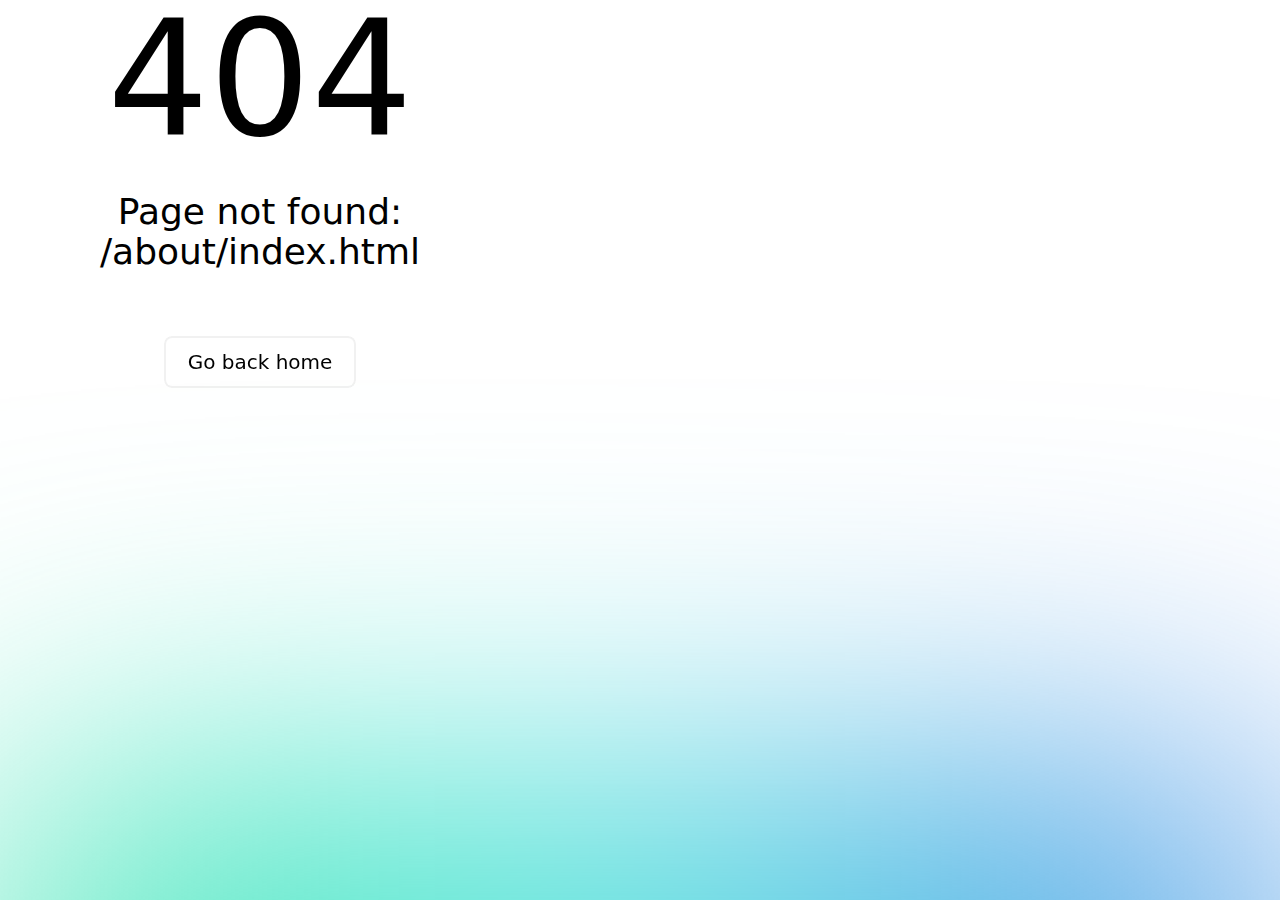
<file: about/index.html>
<!DOCTYPE html>
<html >
<head><meta charset="utf-8">
<meta name="viewport" content="width=device-width, initial-scale=1"><link rel="modulepreload" href="/about/_payload.js"><link rel="modulepreload" as="script" crossorigin href="/_nuxt/entry.f6bc60b7.js"><link rel="preload" as="style" href="/_nuxt/entry.7b4478f4.css"><link rel="modulepreload" as="script" crossorigin href="/_nuxt/custom.41ba98da.js"><link rel="modulepreload" as="script" crossorigin href="/_nuxt/nuxt-link.f4a82129.js"><link rel="modulepreload" as="script" crossorigin href="/_nuxt/index.8679f89e.js"><link rel="modulepreload" as="script" crossorigin href="/_nuxt/feather.52b9100a.js"><link rel="modulepreload" as="script" crossorigin href="/_nuxt/about.cdca7db7.js"><link rel="prefetch" as="script" crossorigin href="/_nuxt/error-component.22be1275.js"><link rel="stylesheet" href="/_nuxt/entry.7b4478f4.css"><style>.vue-back-to-top[data-v-709a9037]{border-radius:50%;font-size:22px;line-height:22px}.fade-enter-active[data-v-709a9037]{animation:coming-709a9037 .4s;animation-delay:.2s;opacity:0}.fade-leave-active[data-v-709a9037]{animation:going-709a9037 .4s}@keyframes going-709a9037{0%{transform:translateX(0)}to{opacity:0;transform:translateX(-10px)}}@keyframes coming-709a9037{0%{opacity:0;transform:translateX(-10px)}to{opacity:1;transform:translateX(0)}}</style><style>#nav .nuxt-link-active,#nav .nuxt-link-exact-active{--tw-text-opacity:1;color:rgb(67 56 202/var(--tw-text-opacity))}@media (prefers-color-scheme:dark){#nav .nuxt-link-active,#nav .nuxt-link-exact-active{--tw-text-opacity:1;color:rgb(129 140 248/var(--tw-text-opacity))}}</style></head>
<body ><div id="__nuxt"><div><!--[--><div class="bg-secondary-light dark:bg-primary-dark min-h-screen flex flex-col" data-v-709a9037><nav id="nav" class="sm:container sm:mx-auto" data-v-709a9037><div class="z-10 max-w-screen-lg xl:max-w-screen-xl block sm:flex sm:justify-between sm:items-center py-6"><div class="flex justify-between items-center px-6 sm:px-0"><div><a href="/" class=""><img src="https://ebisontj.github.io/img/logo.png" alt="Color Logo" class="w-24"></a></div><div class="sm:hidden"><button type="button" class="focus:outline-none" aria-label="Hamburger Menu"><svg xmlns="http://www.w3.org/2000/svg" viewBox="0 0 24 24" class="h-7 w-7 mt-1 fill-current text-secondary-dark dark:text-ternary-light"><!----><path fill-rule="evenodd" d="M4 5h16a1 1 0 0 1 0 2H4a1 1 0 1 1 0-2zm0 6h16a1 1 0 0 1 0 2H4a1 1 0 0 1 0-2zm0 6h16a1 1 0 0 1 0 2H4a1 1 0 0 1 0-2z"></path></svg></button></div></div><div class="hidden font-general-regular m-0 sm:ml-4 mt-5 sm:mt-3 sm:flex p-5 sm:p-0s justify-center items-center shadow-lg sm:shadow-none" modal="false"><a href="/" class="block text-left text-lg text-primary-dark dark:text-ternary-light hover:text-secondary-dark dark:hover:text-secondary-light sm:mx-4 mb-2 sm:py-2" aria-label="Skills">Home</a><a href="/#skills" class="block text-left text-lg text-primary-dark dark:text-ternary-light hover:text-secondary-dark dark:hover:text-secondary-light sm:mx-4 mb-2 sm:py-2" aria-label="Skills">Skills</a><a href="/#projects" class="block text-left text-lg text-primary-dark dark:text-ternary-light hover:text-secondary-dark dark:hover:text-secondary-light sm:mx-4 mb-2 sm:py-2" aria-label="Projects">Projects</a><a aria-current="page" href="/about" class="router-link-active router-link-exact-active block text-left text-lg text-primary-dark dark:text-ternary-light hover:text-secondary-dark dark:hover:text-secondary-light sm:mx-4 mb-2 sm:py-2 border-t-2 pt-3 sm:pt-2 sm:border-t-0 border-primary-light dark:border-secondary-dark" aria-label="About Me">About Me</a></div></div></nav><!--[--><!--[--><div><div class="block sm:flex sm:gap-10 mt-10 sm:mt-20 container mx-auto"><div class="w-full sm:w-1/4 mb-7 sm:mb-0"><img src="https://ebisontj.github.io/profile.jpg" class="rounded-lg w-96" alt=""></div><div class="w-full sm:w-3/4 text-left"><!--[--><div class="font-general-regular mb-4 text-ternary-dark dark:text-ternary-light text-lg"><p>I'm excited to introduce myself and provide you with a glimpse into my professional journey. My passion lies in the world of web development, where I've honed my skills over the course of 5 years. With a strong educational background in electronics as my foundation, I've ventured into the dynamic realm of web development, and it's been an exhilarating ride.</p><p>My journey commenced during my post-graduation at CUSAT, where I laid the groundwork for my programming prowess and gained a firm grasp of database management systems. Since then, I've been on a continuous quest for knowledge and growth. I've specialized in Full Stack Development, delving into technologies such as Laravel, MySQL, Vue.js, and Node.js. Additionally, I've explored the intricate world of e-commerce, crafting bespoke solutions for Shopify platforms.</p><p>Beyond mastering popular technologies, I keep a finger on the pulse of modern development practices. I've embraced Docker for efficient containerization, harnessed GraphQL for streamlined API development, tapped into Elasticsearch for robust search capabilities, and leveraged NoSQL databases for scalable solutions.</p><p>Throughout my career, I've had the privilege of spearheading numerous web projects, consistently meeting or exceeding client expectations. What sets me apart is my knack for deciphering complex requirements and translating them into functional code. This ability has been instrumental in delivering user-friendly and high-performance applications.</p><p>My journey has equipped me with not only technical expertise but also strong problem-solving skills. My aim is to bring value to every project I'm a part of, and I'm passionate about collaborating effectively with cross-functional teams.</p><!-- <p>I invite you to explore my website further to discover more about my work, projects, and interests. If you're interested in working together or have any questions, please don't hesitate to get in touch. Let's connect and explore how I can contribute to your web development needs.</p>--><p>Thank you for visiting my About Me page, and I look forward to connecting with you!</p></div><!--]--></div></div><div class="mt-10 sm:mt-20 bg-primary-light dark:bg-ternary-dark shadow-sm"><div class="font-general-regular container mx-auto py-20 block sm:flex sm:justify-between sm:items-center text-center"><div class="mb-20 sm:mb-0"><span class="font-general-medium text-4xl font-bold text-secondary-dark dark:text-secondary-light mb-2">5+</span><span class="block text-md text-ternary-dark dark:text-ternary-light">Years of experience</span></div><div class="mb-20 sm:mb-0"><span class="font-general-medium text-4xl font-bold text-secondary-dark dark:text-secondary-light mb-2">10+</span><span class="block text-md text-ternary-dark dark:text-ternary-light">Projects</span></div><div class="mb-20 sm:mb-0"><span class="font-general-medium text-4xl font-bold text-secondary-dark dark:text-secondary-light mb-2">16+</span><span class="block text-md text-ternary-dark dark:text-ternary-light">Known Technologies</span></div></div></div><div class="mt-10 sm:mt-20 container mx-auto"><p class="font-general-medium text-2xl text-center sm:text-3xl text-primary-dark dark:text-primary-light"> Experience </p><div class="grid grid-cols-2 sm:grid-cols-3 mt-10 sm:mt-14 gap-2 sm:gap-10 mt-10 sm:mt-20 container mx-auto"><div class="font-general-regular mb-4 text-ternary-dark dark:text-ternary-light text-lg"><p class="font-semibold">October 2020 – Present</p><p class="font-medium">Software Engineer</p><p class="font-medium">EM SOFTTECH LLP, Kakkanad, Kochi, Kerala</p></div><div class="font-general-regular mb-4 text-ternary-dark dark:text-ternary-light text-lg"><p class="font-semibold">August 2019 – October 2020</p><p class="font-medium">Full Stack Developer</p><p class="font-medium">Riosis (Innovation Hub) Pvt. Ltd., Kochi, Kerala</p></div><div class="font-general-regular mb-4 text-ternary-dark dark:text-ternary-light text-lg"><p class="font-semibold">June 2018 – August 2019</p><p class="font-medium">Junior Software Developer</p><p class="font-medium">Ridhitech India Pvt. Ltd., Kochi, Kerala</p></div></div></div><div class="mt-10 sm:mt-20 container mx-auto"><p class="font-general-medium text-2xl text-center sm:text-3xl text-primary-dark dark:text-primary-light"> Education </p><div class="grid grid-cols-2 sm:grid-cols-3 mt-10 sm:mt-14 gap-2 sm:gap-10 mt-10 sm:mt-20 container mx-auto"><div class="font-general-regular mb-4 text-ternary-dark dark:text-ternary-light text-lg"><p class="font-semibold">2016-2018</p><p>M.Sc. Electronics</p><p>CUSAT</p><p>DOE - CUSAT, Kochi, Kerala, India</p><p class="font-semibold">CGPA: 7.53</p></div><div class="font-general-regular mb-4 text-ternary-dark dark:text-ternary-light text-lg"><p class="font-semibold">2013-2016</p><p>B.Sc. Electronics</p><p>MG University</p><p>College Of Applied Science Kaduthuruthy, Kottayam, Kerala, India</p><p class="font-semibold">CCPA: 8.18</p></div><div class="font-general-regular mb-4 text-ternary-dark dark:text-ternary-light text-lg"><p class="font-semibold">2013</p><p>12th Grade, Kerala State Education Board</p><p>GHSS Kudamaloor, Kottayam, Kerala, India</p><p class="font-semibold">Percentage: 66.75%</p></div><div class="font-general-regular mb-4 text-ternary-dark dark:text-ternary-light text-lg"><p class="font-semibold">2010</p><p>10th Grade, Kerala State Education Board</p><p>St. John’s HS Kanjirathanam, Kottayam, Kerala, India</p><p class="font-semibold">Percentage: 78.89%</p></div></div></div></div><!--]--><!--]--><div class="container mx-auto" data-v-709a9037><div class="pt-20 sm:pt-30 pb-8 mt-20 border-t-2 border-primary-light dark:border-secondary-dark"><div class="flex flex-col justify-center items-center mb-12 sm:mb-20"><p class="font-general-semibold text-3xl sm:text-4xl text-primary-dark dark:text-primary-light mb-5"> Follow me </p><ul class="flex gap-4 sm:gap-8"><!--[--><a href="https://github.com/Ebisontj" target="__blank" class="text-gray-400 hover:text-indigo-500 dark:hover:text-indigo-400 cursor-pointer rounded-lg bg-gray-50 dark:bg-ternary-dark hover:bg-gray-100 shadow-sm p-4 duration-500"><i data-feather="github" class="w-6 sm:w-8 h-6 sm:h-8"></i></a><a href="https://www.linkedin.com/in/ebison-t-joseph-b61282176" target="__blank" class="text-gray-400 hover:text-indigo-500 dark:hover:text-indigo-400 cursor-pointer rounded-lg bg-gray-50 dark:bg-ternary-dark hover:bg-gray-100 shadow-sm p-4 duration-500"><i data-feather="linkedin" class="w-6 sm:w-8 h-6 sm:h-8"></i></a><a href="https://x.com/ebisontj" target="__blank" class="text-gray-400 hover:text-indigo-500 dark:hover:text-indigo-400 cursor-pointer rounded-lg bg-gray-50 dark:bg-ternary-dark hover:bg-gray-100 shadow-sm p-4 duration-500"><i data-feather="twitter" class="w-6 sm:w-8 h-6 sm:h-8"></i></a><a href="https://www.facebook.com/ebison.joseph.33" target="__blank" class="text-gray-400 hover:text-indigo-500 dark:hover:text-indigo-400 cursor-pointer rounded-lg bg-gray-50 dark:bg-ternary-dark hover:bg-gray-100 shadow-sm p-4 duration-500"><i data-feather="facebook" class="w-6 sm:w-8 h-6 sm:h-8"></i></a><a href="https://instagram.com/ebison_joseph" target="__blank" class="text-gray-400 hover:text-indigo-500 dark:hover:text-indigo-400 cursor-pointer rounded-lg bg-gray-50 dark:bg-ternary-dark hover:bg-gray-100 shadow-sm p-4 duration-500"><i data-feather="instagram" class="w-6 sm:w-8 h-6 sm:h-8"></i></a><!--]--></ul></div><!--[--><div class="flex justify-center items-center text-center"><div class="font-general-regular text-lg text-ternary-dark dark:text-ternary-light"> © 2024, Developed by <a href="#" target="__blank" class="font-general-medium text-secondary-dark dark:text-secondary-light uppercase hover:underline hover:text-indigo-600 dark:hover:text-indigo-300 duration-500">Ebison</a></div></div><div class="flex justify-center items-center text-center"><div class="font-general-regular text-lg text-ternary-dark dark:text-ternary-light"> Thanks &amp; Credits: <a href="https://github.com/realstoman/nuxtjs-tailwindcss-portfolio" target="__blank" class="font-general-medium text-secondary-dark dark:text-secondary-light hover:underline hover:text-indigo-600 dark:hover:text-indigo-300 duration-500">Nangialai Stoman</a>, Bing Image Creator, &amp; ChatGPT </div></div><!--]--></div></div><div class="flex space-x-2 mr-8 mb-6 right-0 bottom-0 z-50 fixed items-center sm:space-x-4" data-v-709a9037><div style="display:none;" class="transition duration-500 transform hover:scale-110 rounded-full cursor-pointer flex p-2 bg-indigo-500 hover:bg-indigo-600 text-white items-center hover:shadow-sm border-none ring-none outline-none" data-v-709a9037><i data-feather="chevron-up"></i></div></div></div><!--]--></div></div><script type="module">import p from "/about/_payload.js";window.__NUXT__={...p,...((function(a,b,c,d,e,f,g,h,i,j,k,l,m,n,o,p,q,r,s,t,u,v,w,x,y,z,A,B,C,D,E,F,G,H,I,J,K,L,M,N,O,P,Q,R,S,T,U,V,W){return {state:{},_errors:{},serverRendered:true,config:{public:{},app:{baseURL:"\u002F",buildAssetsDir:"\u002F_nuxt\u002F",cdnURL:""}},pinia:{main:{projectsHeading:"Projects Portfolio",projectsDescription:"Some of the projects I have successfully completed",projects:[{id:"260d1271-f1f2-4bc9-a5eb-05a89c8cccdb",title:"Shopify Projects",category:l,img:L,publishDate:m,tag:l,clientTitle:n,objectivesTitle:o,objectivesDetails:"I've excelled in various Shopify projects, from tailored checkouts to inventory management and multi-language support, using Node.js and PHP (Laravel). My expertise in Shopify's API and third-party integrations has consistently exceeded client expectations, driving my passion for continued contributions in Shopify development.",techTitle:z,detailsTitle:p,projectImages:[{id:a,title:G,img:L},{id:a,title:G,img:"https:\u002F\u002Febisontj.github.io\u002Fimages\u002Fshopify-projects2.jpeg"},{id:a,title:G,img:"https:\u002F\u002Febisontj.github.io\u002Fimages\u002Fshopify-projects4.jpeg"}],companyInfos:[{id:a,title:q,details:C},{id:a,title:r,details:D},{id:a,title:s,details:E},{id:a,title:t,details:F}],technologies:["Shopify",u,v,M,"Laravel",w,N,"NodeJs","GraphQl","RUST"],projectDetails:[{id:a,details:"\u003Cp\u003EIn my capacity as a developer, I have successfully executed a diverse range of Shopify projects, each tailored to meet the unique needs of my clients. These projects have allowed me to delve deep into the intricacies of Shopify's checkout extension and its multifaceted functionalities.\u003C\u002Fp\u003E\u003Cp\u003ETo enhance the functionality of Shopify stores, I've harnessed the power of backend scripts written in Node.js and PHP (specifically, Laravel). These scripts have proven invaluable in generating a variety of reports and effectively managing critical aspects of the online store. Some of the noteworthy projects I've had the privilege of delivering include:\u003C\u002Fp\u003E\u003Cul\u003E\u003Cli\u003E\u003Cstrong\u003ECustomized Checkout Flow:\u003C\u002Fstrong\u003E I've adeptly customized the checkout process to align with specific client requirements, ensuring a seamless and tailored shopping experience for customers.\u003C\u002Fli\u003E\u003Cli\u003E\u003Cstrong\u003EProduct Recommendation System:\u003C\u002Fstrong\u003E Leveraging Shopify's capabilities, I've implemented a product recommendation system that enhances upselling and cross-selling opportunities, thereby increasing sales.\u003C\u002Fli\u003E\u003Cli\u003E\u003Cstrong\u003ECustom Inventory Management System:\u003C\u002Fstrong\u003E I've developed a bespoke inventory management system that optimizes inventory tracking and management, ensuring products are efficiently stocked and readily available.\u003C\u002Fli\u003E\u003Cli\u003E\u003Cstrong\u003ESales and Analytics Reports:\u003C\u002Fstrong\u003E I've designed and implemented comprehensive reporting systems that provide clients with real-time insights into their store's performance, enabling data-driven decision-making.\u003C\u002Fli\u003E\u003Cli\u003E\u003Cstrong\u003ECustom Theme Design:\u003C\u002Fstrong\u003E I've crafted unique, eye-catching themes that not only reflect the brand identity but also enhance user engagement and overall aesthetics.\u003C\u002Fli\u003E\u003Cli\u003E\u003Cstrong\u003ESubscription-Based Services:\u003C\u002Fstrong\u003E I've enabled subscription-based services, allowing clients to implement subscription models, a popular and effective strategy for recurring revenue.\u003C\u002Fli\u003E\u003Cli\u003E\u003Cstrong\u003EMulti-Language Support:\u003C\u002Fstrong\u003E Recognizing the importance of a global audience, I've integrated multi-language support, making the shopping experience accessible and engaging for diverse customer bases.\u003C\u002Fli\u003E\u003C\u002Ful\u003E\u003Cp\u003EThroughout these projects, I've honed my expertise in utilizing Shopify's API, seamlessly integrating with third-party services to expand functionality, and implementing intricate business logic. My commitment to delivering top-notch solutions is evident in the successful implementation of these projects, which have not only met but often exceeded client expectations. I look forward to continuing my journey in the ever-evolving realm of Shopify development, applying my skills to create tailored, high-performing online stores.\u003C\u002Fp\u003E"}],socialSharings:[{id:a,name:b,icon:c,url:d},{id:a,name:x,icon:e,url:f},{id:a,name:g,icon:h,url:y},{id:a,name:i,icon:j,url:k}]},{id:"260d1271-f1f2-4bc9-a5eb-05a89c8cccdc",title:"Core Schedule",category:A,img:O,publishDate:m,tag:A,clientTitle:n,objectivesTitle:o,objectivesDetails:"I led the creation of a Hospital Management System, automating staff payroll and optimizing scheduling with advanced algorithms. Using Yii1, HTML, CSS, and JavaScript, I ensured a user-friendly interface. Robust SQL databases stored data securely, while customizable reporting tools provided real-time insights, enhancing patient care and operational efficiency. This project showcases my expertise in complex web-based systems and fuels my passion for future web development endeavors",detailsTitle:p,socialTitle:B,projectImages:[{id:a,title:"coreschedule",img:O},{id:a,title:"coreschedule1",img:"https:\u002F\u002Febisontj.github.io\u002Fimages\u002Fcoreschedule1.jpeg"},{id:a,title:"coreschedule2",img:"https:\u002F\u002Febisontj.github.io\u002Fimages\u002Fcoreschedule2.jpeg"}],companyInfos:[{id:a,title:q,details:C},{id:a,title:r,details:D},{id:a,title:s,details:E},{id:a,title:t,details:F}],technologies:[M,"Yii 1",P,u,v,w],projectDetails:[{id:a,details:"\u003Cp\u003EOne of my standout projects in the field of web development is the creation of a robust Hospital Management System. This project involved designing and building a comprehensive system that revolutionized the way healthcare facilities manage their daily operations.\u003C\u002Fp\u003E\u003Cp\u003EIn this project, I was responsible for developing a range of functionalities that have significantly enhanced hospital management. I implemented a feature-rich staff payroll system, allowing for accurate and efficient payroll processing. This involved creating a user-friendly interface for staff to input their attendance and leave data, which the system would then process seamlessly.\u003C\u002Fp\u003E\u003Cp\u003EAdditionally, I designed a sophisticated scheduling module that optimizes staff allocation based on their availability and the hospital's needs. This module incorporates advanced algorithms to ensure that shifts are efficiently assigned, minimizing overtime and ensuring adequate coverage at all times.\u003C\u002Fp\u003E\u003Cp\u003EOn the technical side, I utilized a stack of technologies that included Yii1 for backend development, and for the frontend, I implemented responsive and intuitive user interfaces using HTML, CSS, and JavaScript. This approach ensured that the system was accessible and easy to use for all staff members, regardless of their technical background.\u003C\u002Fp\u003E\u003Cp\u003EDatabase management was a critical aspect of this project. I created and maintained a robust relational database system using SQL, which securely stored patient records, staff information, and operational data. This database architecture was designed to scale efficiently as the hospital's data needs grew over time.\u003C\u002Fp\u003E\u003Cp\u003EOne of the standout features of the Hospital Management System is its reporting capabilities. I integrated powerful reporting tools to generate customized reports tailored to the specific needs of healthcare professionals. These reports provide real-time insights into key performance metrics, enabling hospital administrators to make data-driven decisions and improve patient care.\u003C\u002Fp\u003E\u003Cp\u003EThe success of this project was evident in the positive feedback it received from its users. Hospital staff commended the system for its user-friendly interface, reliability, and its ability to streamline their day-to-day tasks. Most importantly, the Hospital Management System has resulted in significant improvements in operational efficiency, error reduction, and ultimately, enhanced patient care.\u003C\u002Fp\u003E\u003Cp\u003EThis project serves as a prime example of my ability to conceive, plan, and execute complex web-based systems, and I am eager to apply the knowledge and experience gained from this project to future endeavors in web development.\u003C\u002Fp\u003E"}],socialSharings:[{id:a,name:b,icon:c,url:d},{id:a,name:x,icon:e,url:f},{id:a,name:g,icon:h,url:y},{id:a,name:i,icon:j,url:k}]},{id:"260d1271-f1f2-4bc9-a5eb-05a89c8cccdy",title:"StreamVPN",category:A,img:Q,publishDate:m,tag:"Web Applications",clientTitle:n,objectivesTitle:o,objectivesDetails:"I played a pivotal role in developing the \"StreamVPN\" project, formerly known as \"My Expat Network\" a VPN Management Application using the Yii2 framework. This endeavor allowed me to master Yii2, HTML, and JavaScript for web application development while also gaining expertise in integrating third-party APIs for payment processing and email notifications. The project's success showcased my commitment to delivering user-centric solutions and deepened my passion for creating innovative web applications.",techTitle:z,detailsTitle:p,socialTitle:B,projectImages:[{id:a,title:H,img:Q},{id:a,title:H,img:"https:\u002F\u002Febisontj.github.io\u002Fimages\u002Fstreamvpn.jpeg"},{id:a,title:H,img:"https:\u002F\u002Febisontj.github.io\u002Fimages\u002Fstreamvpn2.jpeg"}],companyInfos:[{id:a,title:q,details:C},{id:a,title:r,details:D},{id:a,title:s,details:E},{id:a,title:t,details:F}],technologies:[u,v,w,R],projectDetails:[{id:a,details:"\u003Cp\u003EI had the privilege of working on the \"StreamVPN\" project, formerly known as \"My Expat Network\" a VPN Management Application developed using the Yii2 framework. This project presented an exciting opportunity to create a robust platform for the efficient management of VPN subscriptions and billing, incorporating essential features like email notifications to enhance user engagement and communication.\u003C\u002Fp\u003E\u003Cp\u003EThroughout the development of StreamVPN, I delved deep into the Yii2 framework, mastering its capabilities for creating robust and scalable web applications. Utilizing Yii2, I not only ensured the application's stability but also enriched its user experience with seamless navigation and responsive design.\u003C\u002Fp\u003E\u003Cp\u003EA significant aspect of this project involved integrating with third-party APIs for payment processing and email notifications. This experience broadened my skill set and exposed me to the intricacies of securely handling financial transactions and maintaining effective communication with users through automated email notifications.\u003C\u002Fp\u003E\u003Cp\u003EIn addition to Yii2, I leveraged modern web technologies such as HTML and JavaScript to enhance the application's frontend, ensuring an intuitive and user-friendly interface. This approach was pivotal in ensuring that users could effortlessly manage their VPN subscriptions and billing details.\u003C\u002Fp\u003E\u003Cp\u003EThe StreamVPN project was not just about developing a functional application; it was about providing users with a seamless and secure VPN experience. It demanded meticulous attention to detail, robust coding practices, and effective integration of various components. The successful execution of this project has enriched my expertise in web development, API integration, and user-focused design.\u003C\u002Fp\u003E\u003Cp\u003EI take pride in my contribution to the StreamVPN project and the valuable experience it has provided. It serves as a testament to my commitment to excellence and my ability to navigate the complexities of modern web technologies to deliver practical and user-centric solutions. This experience has further fueled my passion for crafting innovative web applications that empower users and organizations alike.\u003C\u002Fp\u003E"}],socialSharings:[{id:a,name:b,icon:c,url:d},{id:a,name:x,icon:e,url:f},{id:a,name:g,icon:h,url:y},{id:a,name:i,icon:j,url:k}]},{id:"260d1271-f1f2-4bc9-a5eb-05a89c8ccc99",title:"Re-member App",category:A,img:S,publishDate:m,tag:"Web \u002F Frontend",clientTitle:n,objectivesTitle:o,objectivesDetails:"I joined the \"Re-member App\" project later in its development to focus on updates and maintenance. This software simplifies member database management for organizations and has received positive feedback for its user-friendliness and reliability. My role involved ensuring the software's continued effectiveness, highlighting my commitment to enhancing practical solutions for real-world challenges.",techTitle:z,detailsTitle:p,socialTitle:B,projectImages:[{id:a,title:I,img:S},{id:a,title:I,img:"https:\u002F\u002Febisontj.github.io\u002Fimages\u002Fre-member.jpeg"},{id:a,title:I,img:"https:\u002F\u002Febisontj.github.io\u002Fimages\u002Fre-member1.jpeg"}],companyInfos:[{id:a,title:q,details:C},{id:a,title:r,details:D},{id:a,title:s,details:E},{id:a,title:t,details:F}],technologies:[u,v,w,R],projectDetails:[{id:a,details:"\u003Cp\u003EI joined the \"Re-member App\" project later in its development lifecycle, primarily focusing on updates and maintenance. This versatile membership data management software simplifies member database management for various organizations, including social clubs, sports groups, religious organizations, and NGOs.\u003C\u002Fp\u003E\u003Cp\u003EDuring my involvement, I specialized in maintaining and enhancing the software. This role allowed me to gain hands-on experience in ensuring the software's reliability and keeping it up-to-date with evolving requirements. Users have appreciated the software's user-friendly design, adaptability, and continued reliability.\u003C\u002Fp\u003E\u003Cp\u003EMy contributions to the \"Re-member App\" project underscore my ability to support and improve existing solutions, addressing evolving needs, and ensuring their ongoing effectiveness for organizations. This experience reflects my commitment to enhancing practical solutions for real-world challenges.\u003C\u002Fp\u003E"}],socialSharings:[{id:a,name:b,icon:c,url:d},{id:a,name:x,icon:e,url:f},{id:a,name:g,icon:h,url:y},{id:a,name:i,icon:j,url:k}]},{id:"260d1271-f1f2-4bc9-a5eb-05a89c8cccdm",title:"Riosis Projects",category:l,img:T,publishDate:m,tag:l,clientTitle:n,objectivesTitle:o,objectivesDetails:"During my tenure as a Full Stack Developer at Riosis (Innovation Hub) Pvt. Ltd., I specialized in utilizing modern web technologies, particularly VueJS and NuxtJS for front-end development, and a proprietary PHP framework similar to Laravel for back-end development. My expertise includes designing RESTful APIs and efficient database communication using the Eloquent ORM. The projects I contributed to received positive feedback for their user-friendly interfaces, efficiency, and reliability, reflecting my commitment to delivering practical and innovative web solutions.",techTitle:z,detailsTitle:p,socialTitle:B,projectImages:[{id:a,title:J,img:"https:\u002F\u002Febisontj.github.io\u002Fimages\u002Friosis1.jpeg"},{id:a,title:J,img:T},{id:a,title:J,img:U}],companyInfos:[{id:a,title:q,details:"Riosis (Innovation Hub) Pvt. Ltd."},{id:a,title:r,details:V},{id:a,title:s,details:"https:\u002F\u002Fwww.riosis.com\u002F"},{id:a,title:t,details:"+91 9995 626 167"}],technologies:[u,v,w,N,"ElasticSearch",P,"Nuxt.js"],projectDetails:[{id:a,details:"\u003Cp\u003EDuring my role as a Full Stack Developer at Riosis (Innovation Hub) Pvt. Ltd., I actively contributed to a diverse array of projects that harnessed state-of-the-art web technologies to drive innovation. My primary area of expertise lay in front-end development, where I extensively employed VueJS within the NuxtJS framework to craft dynamic and responsive user interfaces.\u003C\u002Fp\u003E\u003Cp\u003EOn the back-end, I had the privilege of working with the company's proprietary PHP framework, which closely resembles Laravel, particularly in its use of the Eloquent ORM for seamless database communication. This experience enabled me to master the intricacies of designing and implementing RESTful APIs, thus contributing to the development of scalable web applications with a strong emphasis on performance and efficiency.\u003C\u002Fp\u003E\u003Cp\u003EThe projects I've been a part of have garnered commendation from their users, thanks to their user-friendly interfaces, seamless functionality, and unwavering reliability. My role at Riosis (Innovation Hub) Pvt. Ltd. has significantly enriched my expertise in modern web technologies, API design, and efficient database communication. This experience underscores my unwavering commitment to delivering practical and user-centric solutions in the ever-evolving realm of web development.\u003C\u002Fp\u003E"}],socialSharings:[{id:a,name:b,icon:c,url:d},{id:a,name:x,icon:e,url:f},{id:a,name:g,icon:h,url:y},{id:a,name:i,icon:j,url:k}]},{id:"260d1271-f1f2-4bc9-a5eb-05a89c8cccbb",title:"Ridhitech Projects",category:l,img:W,publishDate:m,tag:l,clientTitle:n,objectivesTitle:o,objectivesDetails:"As a Full Stack Developer at Ridhitech India Pvt. Ltd., I played a key role in diverse projects, all built on the CodeIgniter framework with user-friendly interfaces created using AdminLTE templates. I developed scalable web applications, implemented RESTful APIs, and adhered to the MVC architecture for maintainable code. These projects were well-received for their efficiency and reliability, showcasing my commitment to delivering practical, modern web solutions.",techTitle:z,detailsTitle:p,socialTitle:B,projectImages:[{id:a,title:K,img:W},{id:a,title:K,img:U},{id:a,title:K,img:"https:\u002F\u002Febisontj.github.io\u002Fimages\u002FRidhitech3.jpeg"}],companyInfos:[{id:a,title:q,details:"Ridhitech India Pvt. Ltd."},{id:a,title:r,details:V},{id:a,title:s,details:"https:\u002F\u002Fwww.ridhitechindia.com\u002F"},{id:a,title:t,details:" +91-9895-61-1155"}],technologies:[u,v,w,"Codeigniter"],projectDetails:[{id:a,details:"\u003Cp\u003EDuring my role as a Full Stack Developer at Ridhitech India Pvt. Ltd., I made substantial contributions to a range of projects that harnessed modern web technologies. These projects were built on the robust CodeIgniter framework, with user interfaces crafted using templates like AdminLTE, ensuring a seamless and visually engaging user experience.\u003C\u002Fp\u003E\u003Cp\u003EThrough these projects, I gained expertise in developing highly scalable web applications, leveraging modern web technologies. My responsibilities included the design and implementation of RESTful APIs, facilitating smooth communication between various components. Embracing the Model-View-Controller (MVC) architecture, I ensured that the codebase was not only efficient but also highly maintainable, a crucial consideration in the dynamic web development landscape.\u003C\u002Fp\u003E\u003Cp\u003EThe impact of these projects was evident in their positive reception among users, who appreciated their user-friendly interfaces, operational efficiency, and unwavering reliability. My experience at Ridhitech India Pvt. Ltd. highlights my commitment to delivering practical, efficient, and user-centric solutions, all while staying at the forefront of modern web development technologies.\u003C\u002Fp\u003E"}],socialSharings:[{id:a,name:b,icon:c,url:d},{id:a,name:x,icon:e,url:f},{id:a,name:g,icon:h,url:y},{id:a,name:i,icon:j,url:k}]}],clientsHeading:"Some of the brands I worked with",clients:[{id:a,title:"Amazon",img:"https:\u002F\u002Febisontj.github.io\u002Fbrands\u002Famazon_gray.png"},{id:a,title:"Sony",img:"https:\u002F\u002Febisontj.github.io\u002Fbrands\u002Fsony_gray.png"},{id:a,title:"Adidas",img:"https:\u002F\u002Febisontj.github.io\u002Fbrands\u002Fadidas_gray.png"},{id:a,title:"FILA",img:"https:\u002F\u002Febisontj.github.io\u002Fbrands\u002Ffila_gray.png"},{id:a,title:"NB",img:"https:\u002F\u002Febisontj.github.io\u002Fbrands\u002Fnb_gray.png"},{id:a,title:"SAMSUNG",img:"https:\u002F\u002Febisontj.github.io\u002Fbrands\u002Fsamsung_gray.png"},{id:a,title:"CANON",img:"https:\u002F\u002Febisontj.github.io\u002Fbrands\u002Fcanon_gray.png"},{id:a,title:"PUMA",img:"https:\u002F\u002Febisontj.github.io\u002Fbrands\u002Fpuma_gray.png"}],aboutMe:[{id:a,bio:"\u003Cp\u003EI'm excited to introduce myself and provide you with a glimpse into my professional journey. My passion lies in the world of web development, where I've honed my skills over the course of 5 years. With a strong educational background in electronics as my foundation, I've ventured into the dynamic realm of web development, and it's been an exhilarating ride.\u003C\u002Fp\u003E\u003Cp\u003EMy journey commenced during my post-graduation at CUSAT, where I laid the groundwork for my programming prowess and gained a firm grasp of database management systems. Since then, I've been on a continuous quest for knowledge and growth. I've specialized in Full Stack Development, delving into technologies such as Laravel, MySQL, Vue.js, and Node.js. Additionally, I've explored the intricate world of e-commerce, crafting bespoke solutions for Shopify platforms.\u003C\u002Fp\u003E\u003Cp\u003EBeyond mastering popular technologies, I keep a finger on the pulse of modern development practices. I've embraced Docker for efficient containerization, harnessed GraphQL for streamlined API development, tapped into Elasticsearch for robust search capabilities, and leveraged NoSQL databases for scalable solutions.\u003C\u002Fp\u003E\u003Cp\u003EThroughout my career, I've had the privilege of spearheading numerous web projects, consistently meeting or exceeding client expectations. What sets me apart is my knack for deciphering complex requirements and translating them into functional code. This ability has been instrumental in delivering user-friendly and high-performance applications.\u003C\u002Fp\u003E\u003Cp\u003EMy journey has equipped me with not only technical expertise but also strong problem-solving skills. My aim is to bring value to every project I'm a part of, and I'm passionate about collaborating effectively with cross-functional teams.\u003C\u002Fp\u003E\u003C!-- \u003Cp\u003EI invite you to explore my website further to discover more about my work, projects, and interests. If you're interested in working together or have any questions, please don't hesitate to get in touch. Let's connect and explore how I can contribute to your web development needs.\u003C\u002Fp\u003E--\u003E\u003Cp\u003EThank you for visiting my About Me page, and I look forward to connecting with you!\u003C\u002Fp\u003E"}],copyrightDate:2024,socialProfiles:[{id:a,name:i,icon:j,url:k},{id:"12346-fgff-4589-ghhhf",name:"Linkedin",icon:e,url:f},{id:"12347-fgff-4589-ghhhf",name:b,icon:c,url:d},{id:"12348-fgff-4589-ghhhf",name:g,icon:h,url:"https:\u002F\u002Fwww.facebook.com\u002Febison.joseph.33"},{id:"12349-fgff-4589-ghhhf",name:"Instagram",icon:"instagram",url:"https:\u002F\u002Finstagram.com\u002Febison_joseph"}],categories:[{id:a,value:"web",name:A},{id:a,value:"mobile",name:"Mobile Applicaiton"},{id:a,value:"ui-ux",name:"UI\u002FUX Design"},{id:a,value:"branding",name:"Branding & Animations"}]}},prerenderedAt:1709041595625}}("12345-fgff-4589-ghhhf","Twitter","twitter","https:\u002F\u002Fx.com\u002Febisontj","linkedin","https:\u002F\u002Fwww.linkedin.com\u002Fin\u002Febison-t-joseph-b61282176","Facebook","facebook","GitHub","github","https:\u002F\u002Fgithub.com\u002FEbisontj","Web Services","Nov 04, 2021","About Client","Objective","Challenge","Name","Services","Website","Phone","HTML","CSS","JavaScript","LinkedIn","https:\u002F\u002Fwww.facebook.com\u002Febison.joseph.33?mibextid=ZbWKwL","Tools & Technologies","Web Application","Share This","EMSOFTECH PVT LTD","Web applications","https:\u002F\u002Femsoftech.com","+91-484-2413280","shopify-projects","Project Management UI","Cloud Storage Platform","Uber Social App","Apple Design System","https:\u002F\u002Febisontj.github.io\u002Fimages\u002Fshopify-projects.jpeg","PHP","VueJs","https:\u002F\u002Febisontj.github.io\u002Fimages\u002Fcoreschedule.jpeg","MySQL","https:\u002F\u002Febisontj.github.io\u002Fimages\u002Fstreamvpn3.jpeg","Yii 2","https:\u002F\u002Febisontj.github.io\u002Fimages\u002Fre-member2.jpeg","https:\u002F\u002Febisontj.github.io\u002Fimages\u002Friosis.jpeg","https:\u002F\u002Febisontj.github.io\u002Fimages\u002Fweb-project-2.jpg","Web","https:\u002F\u002Febisontj.github.io\u002Fimages\u002Fweb-project-1.jpg")))}</script><script type="module" src="/_nuxt/entry.f6bc60b7.js" crossorigin></script></body>
</html>
</file>
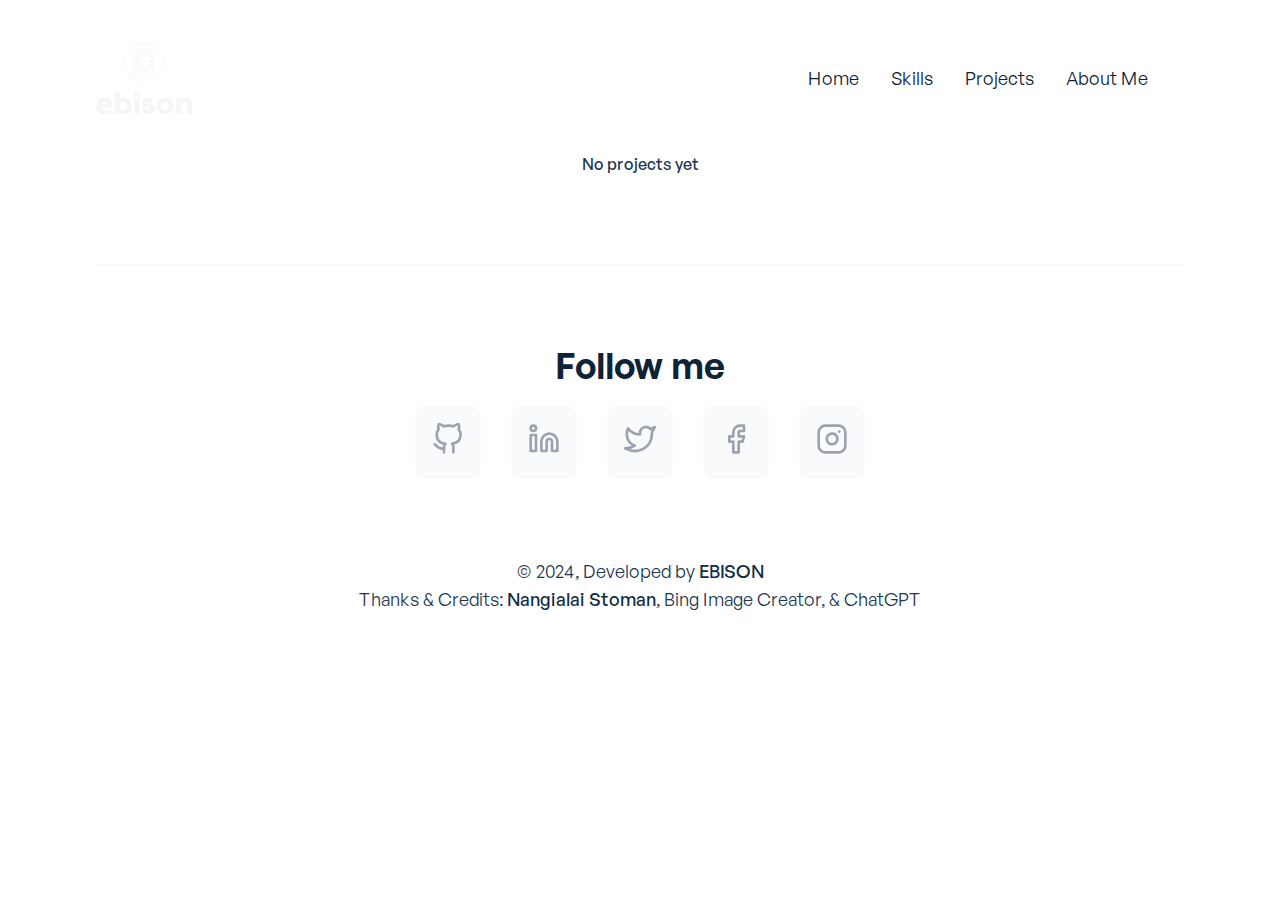
<file: projects/index.html>
<!DOCTYPE html>
<html >
<head><meta charset="utf-8">
<meta name="viewport" content="width=device-width, initial-scale=1"><link rel="modulepreload" href="/projects/_payload.js"><link rel="modulepreload" as="script" crossorigin href="/_nuxt/entry.f6bc60b7.js"><link rel="preload" as="style" href="/_nuxt/entry.7b4478f4.css"><link rel="modulepreload" as="script" crossorigin href="/_nuxt/custom.41ba98da.js"><link rel="modulepreload" as="script" crossorigin href="/_nuxt/nuxt-link.f4a82129.js"><link rel="modulepreload" as="script" crossorigin href="/_nuxt/index.8679f89e.js"><link rel="modulepreload" as="script" crossorigin href="/_nuxt/feather.52b9100a.js"><link rel="modulepreload" as="script" crossorigin href="/_nuxt/index.28250835.js"><link rel="modulepreload" as="script" crossorigin href="/_nuxt/ProjectsGrid.99d2e1b8.js"><link rel="prefetch" as="script" crossorigin href="/_nuxt/error-component.22be1275.js"><link rel="stylesheet" href="/_nuxt/entry.7b4478f4.css"><style>.vue-back-to-top[data-v-709a9037]{border-radius:50%;font-size:22px;line-height:22px}.fade-enter-active[data-v-709a9037]{animation:coming-709a9037 .4s;animation-delay:.2s;opacity:0}.fade-leave-active[data-v-709a9037]{animation:going-709a9037 .4s}@keyframes going-709a9037{0%{transform:translateX(0)}to{opacity:0;transform:translateX(-10px)}}@keyframes coming-709a9037{0%{opacity:0;transform:translateX(-10px)}to{opacity:1;transform:translateX(0)}}</style><style>#nav .nuxt-link-active,#nav .nuxt-link-exact-active{--tw-text-opacity:1;color:rgb(67 56 202/var(--tw-text-opacity))}@media (prefers-color-scheme:dark){#nav .nuxt-link-active,#nav .nuxt-link-exact-active{--tw-text-opacity:1;color:rgb(129 140 248/var(--tw-text-opacity))}}</style></head>
<body ><div id="__nuxt"><div><!--[--><div class="bg-secondary-light dark:bg-primary-dark min-h-screen flex flex-col" data-v-709a9037><nav id="nav" class="sm:container sm:mx-auto" data-v-709a9037><div class="z-10 max-w-screen-lg xl:max-w-screen-xl block sm:flex sm:justify-between sm:items-center py-6"><div class="flex justify-between items-center px-6 sm:px-0"><div><a href="/" class=""><img src="https://ebisontj.github.io/img/logo.png" alt="Color Logo" class="w-24"></a></div><div class="sm:hidden"><button type="button" class="focus:outline-none" aria-label="Hamburger Menu"><svg xmlns="http://www.w3.org/2000/svg" viewBox="0 0 24 24" class="h-7 w-7 mt-1 fill-current text-secondary-dark dark:text-ternary-light"><!----><path fill-rule="evenodd" d="M4 5h16a1 1 0 0 1 0 2H4a1 1 0 1 1 0-2zm0 6h16a1 1 0 0 1 0 2H4a1 1 0 0 1 0-2zm0 6h16a1 1 0 0 1 0 2H4a1 1 0 0 1 0-2z"></path></svg></button></div></div><div class="hidden font-general-regular m-0 sm:ml-4 mt-5 sm:mt-3 sm:flex p-5 sm:p-0s justify-center items-center shadow-lg sm:shadow-none" modal="false"><a href="/" class="block text-left text-lg text-primary-dark dark:text-ternary-light hover:text-secondary-dark dark:hover:text-secondary-light sm:mx-4 mb-2 sm:py-2" aria-label="Skills">Home</a><a href="/#skills" class="block text-left text-lg text-primary-dark dark:text-ternary-light hover:text-secondary-dark dark:hover:text-secondary-light sm:mx-4 mb-2 sm:py-2" aria-label="Skills">Skills</a><a href="/#projects" class="block text-left text-lg text-primary-dark dark:text-ternary-light hover:text-secondary-dark dark:hover:text-secondary-light sm:mx-4 mb-2 sm:py-2" aria-label="Projects">Projects</a><a href="/about" class="block text-left text-lg text-primary-dark dark:text-ternary-light hover:text-secondary-dark dark:hover:text-secondary-light sm:mx-4 mb-2 sm:py-2 border-t-2 pt-3 sm:pt-2 sm:border-t-0 border-primary-light dark:border-secondary-dark" aria-label="About Me">About Me</a></div></div></nav><!--[--><!--[--><div class="container mx-auto"><!--[--><div class="pt-10 sm:pt-20 md:pt-24" id="projects"><div class="text-center"><p class="font-general-semibold text-2xl sm:text-5xl font-semibold mb-2 text-ternary-dark dark:text-ternary-light">Projects Portfolio</p></div><!----><div class="grid grid-cols-1 sm:grid-cols-2 lg:grid-cols-3 mt-6 sm:gap-10"><!--[--><div class="rounded-xl shadow-lg hover:shadow-xl cursor-pointer mb-10 sm:mb-0 bg-secondary-light dark:bg-ternary-dark" aria-label="Single Project"><a href="/projects/260d1271-f1f2-4bc9-a5eb-05a89c8cccdb" class=""><div><img src="https://ebisontj.github.io/images/shopify-projects.jpeg" alt="Shopify Projects" class="rounded-t-xl border-none"></div><div class="text-center px-4 py-6"><p class="font-general-semibold text-xl text-ternary-dark dark:text-ternary-light font-semibold mb-2">Shopify Projects</p><span class="font-general-medium text-lg text-ternary-dark dark:text-ternary-light">Web Services</span></div></a></div><div class="rounded-xl shadow-lg hover:shadow-xl cursor-pointer mb-10 sm:mb-0 bg-secondary-light dark:bg-ternary-dark" aria-label="Single Project"><a href="/projects/260d1271-f1f2-4bc9-a5eb-05a89c8cccdc" class=""><div><img src="https://ebisontj.github.io/images/coreschedule.jpeg" alt="Core Schedule" class="rounded-t-xl border-none"></div><div class="text-center px-4 py-6"><p class="font-general-semibold text-xl text-ternary-dark dark:text-ternary-light font-semibold mb-2">Core Schedule</p><span class="font-general-medium text-lg text-ternary-dark dark:text-ternary-light">Web Application</span></div></a></div><div class="rounded-xl shadow-lg hover:shadow-xl cursor-pointer mb-10 sm:mb-0 bg-secondary-light dark:bg-ternary-dark" aria-label="Single Project"><a href="/projects/260d1271-f1f2-4bc9-a5eb-05a89c8cccdy" class=""><div><img src="https://ebisontj.github.io/images/streamvpn3.jpeg" alt="StreamVPN" class="rounded-t-xl border-none"></div><div class="text-center px-4 py-6"><p class="font-general-semibold text-xl text-ternary-dark dark:text-ternary-light font-semibold mb-2">StreamVPN</p><span class="font-general-medium text-lg text-ternary-dark dark:text-ternary-light">Web Application</span></div></a></div><div class="rounded-xl shadow-lg hover:shadow-xl cursor-pointer mb-10 sm:mb-0 bg-secondary-light dark:bg-ternary-dark" aria-label="Single Project"><a href="/projects/260d1271-f1f2-4bc9-a5eb-05a89c8ccc99" class=""><div><img src="https://ebisontj.github.io/images/re-member2.jpeg" alt="Re-member App" class="rounded-t-xl border-none"></div><div class="text-center px-4 py-6"><p class="font-general-semibold text-xl text-ternary-dark dark:text-ternary-light font-semibold mb-2">Re-member App</p><span class="font-general-medium text-lg text-ternary-dark dark:text-ternary-light">Web Application</span></div></a></div><div class="rounded-xl shadow-lg hover:shadow-xl cursor-pointer mb-10 sm:mb-0 bg-secondary-light dark:bg-ternary-dark" aria-label="Single Project"><a href="/projects/260d1271-f1f2-4bc9-a5eb-05a89c8cccdm" class=""><div><img src="https://ebisontj.github.io/images/riosis.jpeg" alt="Riosis Projects" class="rounded-t-xl border-none"></div><div class="text-center px-4 py-6"><p class="font-general-semibold text-xl text-ternary-dark dark:text-ternary-light font-semibold mb-2">Riosis Projects</p><span class="font-general-medium text-lg text-ternary-dark dark:text-ternary-light">Web Services</span></div></a></div><div class="rounded-xl shadow-lg hover:shadow-xl cursor-pointer mb-10 sm:mb-0 bg-secondary-light dark:bg-ternary-dark" aria-label="Single Project"><a href="/projects/260d1271-f1f2-4bc9-a5eb-05a89c8cccbb" class=""><div><img src="https://ebisontj.github.io/images/web-project-1.jpg" alt="Ridhitech Projects" class="rounded-t-xl border-none"></div><div class="text-center px-4 py-6"><p class="font-general-semibold text-xl text-ternary-dark dark:text-ternary-light font-semibold mb-2">Ridhitech Projects</p><span class="font-general-medium text-lg text-ternary-dark dark:text-ternary-light">Web Services</span></div></a></div><!--]--></div></div><!----><!--]--></div><!--]--><!--]--><div class="container mx-auto" data-v-709a9037><div class="pt-20 sm:pt-30 pb-8 mt-20 border-t-2 border-primary-light dark:border-secondary-dark"><div class="flex flex-col justify-center items-center mb-12 sm:mb-20"><p class="font-general-semibold text-3xl sm:text-4xl text-primary-dark dark:text-primary-light mb-5"> Follow me </p><ul class="flex gap-4 sm:gap-8"><!--[--><a href="https://github.com/Ebisontj" target="__blank" class="text-gray-400 hover:text-indigo-500 dark:hover:text-indigo-400 cursor-pointer rounded-lg bg-gray-50 dark:bg-ternary-dark hover:bg-gray-100 shadow-sm p-4 duration-500"><i data-feather="github" class="w-6 sm:w-8 h-6 sm:h-8"></i></a><a href="https://www.linkedin.com/in/ebison-t-joseph-b61282176" target="__blank" class="text-gray-400 hover:text-indigo-500 dark:hover:text-indigo-400 cursor-pointer rounded-lg bg-gray-50 dark:bg-ternary-dark hover:bg-gray-100 shadow-sm p-4 duration-500"><i data-feather="linkedin" class="w-6 sm:w-8 h-6 sm:h-8"></i></a><a href="https://x.com/ebisontj" target="__blank" class="text-gray-400 hover:text-indigo-500 dark:hover:text-indigo-400 cursor-pointer rounded-lg bg-gray-50 dark:bg-ternary-dark hover:bg-gray-100 shadow-sm p-4 duration-500"><i data-feather="twitter" class="w-6 sm:w-8 h-6 sm:h-8"></i></a><a href="https://www.facebook.com/ebison.joseph.33" target="__blank" class="text-gray-400 hover:text-indigo-500 dark:hover:text-indigo-400 cursor-pointer rounded-lg bg-gray-50 dark:bg-ternary-dark hover:bg-gray-100 shadow-sm p-4 duration-500"><i data-feather="facebook" class="w-6 sm:w-8 h-6 sm:h-8"></i></a><a href="https://instagram.com/ebison_joseph" target="__blank" class="text-gray-400 hover:text-indigo-500 dark:hover:text-indigo-400 cursor-pointer rounded-lg bg-gray-50 dark:bg-ternary-dark hover:bg-gray-100 shadow-sm p-4 duration-500"><i data-feather="instagram" class="w-6 sm:w-8 h-6 sm:h-8"></i></a><!--]--></ul></div><!--[--><div class="flex justify-center items-center text-center"><div class="font-general-regular text-lg text-ternary-dark dark:text-ternary-light"> © 2024, Developed by <a href="#" target="__blank" class="font-general-medium text-secondary-dark dark:text-secondary-light uppercase hover:underline hover:text-indigo-600 dark:hover:text-indigo-300 duration-500">Ebison</a></div></div><div class="flex justify-center items-center text-center"><div class="font-general-regular text-lg text-ternary-dark dark:text-ternary-light"> Thanks &amp; Credits: <a href="https://github.com/realstoman/nuxtjs-tailwindcss-portfolio" target="__blank" class="font-general-medium text-secondary-dark dark:text-secondary-light hover:underline hover:text-indigo-600 dark:hover:text-indigo-300 duration-500">Nangialai Stoman</a>, Bing Image Creator, &amp; ChatGPT </div></div><!--]--></div></div><div class="flex space-x-2 mr-8 mb-6 right-0 bottom-0 z-50 fixed items-center sm:space-x-4" data-v-709a9037><div style="display:none;" class="transition duration-500 transform hover:scale-110 rounded-full cursor-pointer flex p-2 bg-indigo-500 hover:bg-indigo-600 text-white items-center hover:shadow-sm border-none ring-none outline-none" data-v-709a9037><i data-feather="chevron-up"></i></div></div></div><!--]--></div></div><script type="module">import p from "/projects/_payload.js";window.__NUXT__={...p,...((function(a,b,c,d,e,f,g,h,i,j,k,l,m,n,o,p,q,r,s,t,u,v,w,x,y,z,A,B,C,D,E,F,G,H,I,J,K,L,M,N,O,P,Q,R,S,T,U,V,W){return {state:{},_errors:{},serverRendered:true,config:{public:{},app:{baseURL:"\u002F",buildAssetsDir:"\u002F_nuxt\u002F",cdnURL:""}},pinia:{main:{projectsHeading:"Projects Portfolio",projectsDescription:"Some of the projects I have successfully completed",projects:[{id:"260d1271-f1f2-4bc9-a5eb-05a89c8cccdb",title:"Shopify Projects",category:l,img:L,publishDate:m,tag:l,clientTitle:n,objectivesTitle:o,objectivesDetails:"I've excelled in various Shopify projects, from tailored checkouts to inventory management and multi-language support, using Node.js and PHP (Laravel). My expertise in Shopify's API and third-party integrations has consistently exceeded client expectations, driving my passion for continued contributions in Shopify development.",techTitle:z,detailsTitle:p,projectImages:[{id:a,title:G,img:L},{id:a,title:G,img:"https:\u002F\u002Febisontj.github.io\u002Fimages\u002Fshopify-projects2.jpeg"},{id:a,title:G,img:"https:\u002F\u002Febisontj.github.io\u002Fimages\u002Fshopify-projects4.jpeg"}],companyInfos:[{id:a,title:q,details:C},{id:a,title:r,details:D},{id:a,title:s,details:E},{id:a,title:t,details:F}],technologies:["Shopify",u,v,M,"Laravel",w,N,"NodeJs","GraphQl","RUST"],projectDetails:[{id:a,details:"\u003Cp\u003EIn my capacity as a developer, I have successfully executed a diverse range of Shopify projects, each tailored to meet the unique needs of my clients. These projects have allowed me to delve deep into the intricacies of Shopify's checkout extension and its multifaceted functionalities.\u003C\u002Fp\u003E\u003Cp\u003ETo enhance the functionality of Shopify stores, I've harnessed the power of backend scripts written in Node.js and PHP (specifically, Laravel). These scripts have proven invaluable in generating a variety of reports and effectively managing critical aspects of the online store. Some of the noteworthy projects I've had the privilege of delivering include:\u003C\u002Fp\u003E\u003Cul\u003E\u003Cli\u003E\u003Cstrong\u003ECustomized Checkout Flow:\u003C\u002Fstrong\u003E I've adeptly customized the checkout process to align with specific client requirements, ensuring a seamless and tailored shopping experience for customers.\u003C\u002Fli\u003E\u003Cli\u003E\u003Cstrong\u003EProduct Recommendation System:\u003C\u002Fstrong\u003E Leveraging Shopify's capabilities, I've implemented a product recommendation system that enhances upselling and cross-selling opportunities, thereby increasing sales.\u003C\u002Fli\u003E\u003Cli\u003E\u003Cstrong\u003ECustom Inventory Management System:\u003C\u002Fstrong\u003E I've developed a bespoke inventory management system that optimizes inventory tracking and management, ensuring products are efficiently stocked and readily available.\u003C\u002Fli\u003E\u003Cli\u003E\u003Cstrong\u003ESales and Analytics Reports:\u003C\u002Fstrong\u003E I've designed and implemented comprehensive reporting systems that provide clients with real-time insights into their store's performance, enabling data-driven decision-making.\u003C\u002Fli\u003E\u003Cli\u003E\u003Cstrong\u003ECustom Theme Design:\u003C\u002Fstrong\u003E I've crafted unique, eye-catching themes that not only reflect the brand identity but also enhance user engagement and overall aesthetics.\u003C\u002Fli\u003E\u003Cli\u003E\u003Cstrong\u003ESubscription-Based Services:\u003C\u002Fstrong\u003E I've enabled subscription-based services, allowing clients to implement subscription models, a popular and effective strategy for recurring revenue.\u003C\u002Fli\u003E\u003Cli\u003E\u003Cstrong\u003EMulti-Language Support:\u003C\u002Fstrong\u003E Recognizing the importance of a global audience, I've integrated multi-language support, making the shopping experience accessible and engaging for diverse customer bases.\u003C\u002Fli\u003E\u003C\u002Ful\u003E\u003Cp\u003EThroughout these projects, I've honed my expertise in utilizing Shopify's API, seamlessly integrating with third-party services to expand functionality, and implementing intricate business logic. My commitment to delivering top-notch solutions is evident in the successful implementation of these projects, which have not only met but often exceeded client expectations. I look forward to continuing my journey in the ever-evolving realm of Shopify development, applying my skills to create tailored, high-performing online stores.\u003C\u002Fp\u003E"}],socialSharings:[{id:a,name:b,icon:c,url:d},{id:a,name:x,icon:e,url:f},{id:a,name:g,icon:h,url:y},{id:a,name:i,icon:j,url:k}]},{id:"260d1271-f1f2-4bc9-a5eb-05a89c8cccdc",title:"Core Schedule",category:A,img:O,publishDate:m,tag:A,clientTitle:n,objectivesTitle:o,objectivesDetails:"I led the creation of a Hospital Management System, automating staff payroll and optimizing scheduling with advanced algorithms. Using Yii1, HTML, CSS, and JavaScript, I ensured a user-friendly interface. Robust SQL databases stored data securely, while customizable reporting tools provided real-time insights, enhancing patient care and operational efficiency. This project showcases my expertise in complex web-based systems and fuels my passion for future web development endeavors",detailsTitle:p,socialTitle:B,projectImages:[{id:a,title:"coreschedule",img:O},{id:a,title:"coreschedule1",img:"https:\u002F\u002Febisontj.github.io\u002Fimages\u002Fcoreschedule1.jpeg"},{id:a,title:"coreschedule2",img:"https:\u002F\u002Febisontj.github.io\u002Fimages\u002Fcoreschedule2.jpeg"}],companyInfos:[{id:a,title:q,details:C},{id:a,title:r,details:D},{id:a,title:s,details:E},{id:a,title:t,details:F}],technologies:[M,"Yii 1",P,u,v,w],projectDetails:[{id:a,details:"\u003Cp\u003EOne of my standout projects in the field of web development is the creation of a robust Hospital Management System. This project involved designing and building a comprehensive system that revolutionized the way healthcare facilities manage their daily operations.\u003C\u002Fp\u003E\u003Cp\u003EIn this project, I was responsible for developing a range of functionalities that have significantly enhanced hospital management. I implemented a feature-rich staff payroll system, allowing for accurate and efficient payroll processing. This involved creating a user-friendly interface for staff to input their attendance and leave data, which the system would then process seamlessly.\u003C\u002Fp\u003E\u003Cp\u003EAdditionally, I designed a sophisticated scheduling module that optimizes staff allocation based on their availability and the hospital's needs. This module incorporates advanced algorithms to ensure that shifts are efficiently assigned, minimizing overtime and ensuring adequate coverage at all times.\u003C\u002Fp\u003E\u003Cp\u003EOn the technical side, I utilized a stack of technologies that included Yii1 for backend development, and for the frontend, I implemented responsive and intuitive user interfaces using HTML, CSS, and JavaScript. This approach ensured that the system was accessible and easy to use for all staff members, regardless of their technical background.\u003C\u002Fp\u003E\u003Cp\u003EDatabase management was a critical aspect of this project. I created and maintained a robust relational database system using SQL, which securely stored patient records, staff information, and operational data. This database architecture was designed to scale efficiently as the hospital's data needs grew over time.\u003C\u002Fp\u003E\u003Cp\u003EOne of the standout features of the Hospital Management System is its reporting capabilities. I integrated powerful reporting tools to generate customized reports tailored to the specific needs of healthcare professionals. These reports provide real-time insights into key performance metrics, enabling hospital administrators to make data-driven decisions and improve patient care.\u003C\u002Fp\u003E\u003Cp\u003EThe success of this project was evident in the positive feedback it received from its users. Hospital staff commended the system for its user-friendly interface, reliability, and its ability to streamline their day-to-day tasks. Most importantly, the Hospital Management System has resulted in significant improvements in operational efficiency, error reduction, and ultimately, enhanced patient care.\u003C\u002Fp\u003E\u003Cp\u003EThis project serves as a prime example of my ability to conceive, plan, and execute complex web-based systems, and I am eager to apply the knowledge and experience gained from this project to future endeavors in web development.\u003C\u002Fp\u003E"}],socialSharings:[{id:a,name:b,icon:c,url:d},{id:a,name:x,icon:e,url:f},{id:a,name:g,icon:h,url:y},{id:a,name:i,icon:j,url:k}]},{id:"260d1271-f1f2-4bc9-a5eb-05a89c8cccdy",title:"StreamVPN",category:A,img:Q,publishDate:m,tag:"Web Applications",clientTitle:n,objectivesTitle:o,objectivesDetails:"I played a pivotal role in developing the \"StreamVPN\" project, formerly known as \"My Expat Network\" a VPN Management Application using the Yii2 framework. This endeavor allowed me to master Yii2, HTML, and JavaScript for web application development while also gaining expertise in integrating third-party APIs for payment processing and email notifications. The project's success showcased my commitment to delivering user-centric solutions and deepened my passion for creating innovative web applications.",techTitle:z,detailsTitle:p,socialTitle:B,projectImages:[{id:a,title:H,img:Q},{id:a,title:H,img:"https:\u002F\u002Febisontj.github.io\u002Fimages\u002Fstreamvpn.jpeg"},{id:a,title:H,img:"https:\u002F\u002Febisontj.github.io\u002Fimages\u002Fstreamvpn2.jpeg"}],companyInfos:[{id:a,title:q,details:C},{id:a,title:r,details:D},{id:a,title:s,details:E},{id:a,title:t,details:F}],technologies:[u,v,w,R],projectDetails:[{id:a,details:"\u003Cp\u003EI had the privilege of working on the \"StreamVPN\" project, formerly known as \"My Expat Network\" a VPN Management Application developed using the Yii2 framework. This project presented an exciting opportunity to create a robust platform for the efficient management of VPN subscriptions and billing, incorporating essential features like email notifications to enhance user engagement and communication.\u003C\u002Fp\u003E\u003Cp\u003EThroughout the development of StreamVPN, I delved deep into the Yii2 framework, mastering its capabilities for creating robust and scalable web applications. Utilizing Yii2, I not only ensured the application's stability but also enriched its user experience with seamless navigation and responsive design.\u003C\u002Fp\u003E\u003Cp\u003EA significant aspect of this project involved integrating with third-party APIs for payment processing and email notifications. This experience broadened my skill set and exposed me to the intricacies of securely handling financial transactions and maintaining effective communication with users through automated email notifications.\u003C\u002Fp\u003E\u003Cp\u003EIn addition to Yii2, I leveraged modern web technologies such as HTML and JavaScript to enhance the application's frontend, ensuring an intuitive and user-friendly interface. This approach was pivotal in ensuring that users could effortlessly manage their VPN subscriptions and billing details.\u003C\u002Fp\u003E\u003Cp\u003EThe StreamVPN project was not just about developing a functional application; it was about providing users with a seamless and secure VPN experience. It demanded meticulous attention to detail, robust coding practices, and effective integration of various components. The successful execution of this project has enriched my expertise in web development, API integration, and user-focused design.\u003C\u002Fp\u003E\u003Cp\u003EI take pride in my contribution to the StreamVPN project and the valuable experience it has provided. It serves as a testament to my commitment to excellence and my ability to navigate the complexities of modern web technologies to deliver practical and user-centric solutions. This experience has further fueled my passion for crafting innovative web applications that empower users and organizations alike.\u003C\u002Fp\u003E"}],socialSharings:[{id:a,name:b,icon:c,url:d},{id:a,name:x,icon:e,url:f},{id:a,name:g,icon:h,url:y},{id:a,name:i,icon:j,url:k}]},{id:"260d1271-f1f2-4bc9-a5eb-05a89c8ccc99",title:"Re-member App",category:A,img:S,publishDate:m,tag:"Web \u002F Frontend",clientTitle:n,objectivesTitle:o,objectivesDetails:"I joined the \"Re-member App\" project later in its development to focus on updates and maintenance. This software simplifies member database management for organizations and has received positive feedback for its user-friendliness and reliability. My role involved ensuring the software's continued effectiveness, highlighting my commitment to enhancing practical solutions for real-world challenges.",techTitle:z,detailsTitle:p,socialTitle:B,projectImages:[{id:a,title:I,img:S},{id:a,title:I,img:"https:\u002F\u002Febisontj.github.io\u002Fimages\u002Fre-member.jpeg"},{id:a,title:I,img:"https:\u002F\u002Febisontj.github.io\u002Fimages\u002Fre-member1.jpeg"}],companyInfos:[{id:a,title:q,details:C},{id:a,title:r,details:D},{id:a,title:s,details:E},{id:a,title:t,details:F}],technologies:[u,v,w,R],projectDetails:[{id:a,details:"\u003Cp\u003EI joined the \"Re-member App\" project later in its development lifecycle, primarily focusing on updates and maintenance. This versatile membership data management software simplifies member database management for various organizations, including social clubs, sports groups, religious organizations, and NGOs.\u003C\u002Fp\u003E\u003Cp\u003EDuring my involvement, I specialized in maintaining and enhancing the software. This role allowed me to gain hands-on experience in ensuring the software's reliability and keeping it up-to-date with evolving requirements. Users have appreciated the software's user-friendly design, adaptability, and continued reliability.\u003C\u002Fp\u003E\u003Cp\u003EMy contributions to the \"Re-member App\" project underscore my ability to support and improve existing solutions, addressing evolving needs, and ensuring their ongoing effectiveness for organizations. This experience reflects my commitment to enhancing practical solutions for real-world challenges.\u003C\u002Fp\u003E"}],socialSharings:[{id:a,name:b,icon:c,url:d},{id:a,name:x,icon:e,url:f},{id:a,name:g,icon:h,url:y},{id:a,name:i,icon:j,url:k}]},{id:"260d1271-f1f2-4bc9-a5eb-05a89c8cccdm",title:"Riosis Projects",category:l,img:T,publishDate:m,tag:l,clientTitle:n,objectivesTitle:o,objectivesDetails:"During my tenure as a Full Stack Developer at Riosis (Innovation Hub) Pvt. Ltd., I specialized in utilizing modern web technologies, particularly VueJS and NuxtJS for front-end development, and a proprietary PHP framework similar to Laravel for back-end development. My expertise includes designing RESTful APIs and efficient database communication using the Eloquent ORM. The projects I contributed to received positive feedback for their user-friendly interfaces, efficiency, and reliability, reflecting my commitment to delivering practical and innovative web solutions.",techTitle:z,detailsTitle:p,socialTitle:B,projectImages:[{id:a,title:J,img:"https:\u002F\u002Febisontj.github.io\u002Fimages\u002Friosis1.jpeg"},{id:a,title:J,img:T},{id:a,title:J,img:U}],companyInfos:[{id:a,title:q,details:"Riosis (Innovation Hub) Pvt. Ltd."},{id:a,title:r,details:V},{id:a,title:s,details:"https:\u002F\u002Fwww.riosis.com\u002F"},{id:a,title:t,details:"+91 9995 626 167"}],technologies:[u,v,w,N,"ElasticSearch",P,"Nuxt.js"],projectDetails:[{id:a,details:"\u003Cp\u003EDuring my role as a Full Stack Developer at Riosis (Innovation Hub) Pvt. Ltd., I actively contributed to a diverse array of projects that harnessed state-of-the-art web technologies to drive innovation. My primary area of expertise lay in front-end development, where I extensively employed VueJS within the NuxtJS framework to craft dynamic and responsive user interfaces.\u003C\u002Fp\u003E\u003Cp\u003EOn the back-end, I had the privilege of working with the company's proprietary PHP framework, which closely resembles Laravel, particularly in its use of the Eloquent ORM for seamless database communication. This experience enabled me to master the intricacies of designing and implementing RESTful APIs, thus contributing to the development of scalable web applications with a strong emphasis on performance and efficiency.\u003C\u002Fp\u003E\u003Cp\u003EThe projects I've been a part of have garnered commendation from their users, thanks to their user-friendly interfaces, seamless functionality, and unwavering reliability. My role at Riosis (Innovation Hub) Pvt. Ltd. has significantly enriched my expertise in modern web technologies, API design, and efficient database communication. This experience underscores my unwavering commitment to delivering practical and user-centric solutions in the ever-evolving realm of web development.\u003C\u002Fp\u003E"}],socialSharings:[{id:a,name:b,icon:c,url:d},{id:a,name:x,icon:e,url:f},{id:a,name:g,icon:h,url:y},{id:a,name:i,icon:j,url:k}]},{id:"260d1271-f1f2-4bc9-a5eb-05a89c8cccbb",title:"Ridhitech Projects",category:l,img:W,publishDate:m,tag:l,clientTitle:n,objectivesTitle:o,objectivesDetails:"As a Full Stack Developer at Ridhitech India Pvt. Ltd., I played a key role in diverse projects, all built on the CodeIgniter framework with user-friendly interfaces created using AdminLTE templates. I developed scalable web applications, implemented RESTful APIs, and adhered to the MVC architecture for maintainable code. These projects were well-received for their efficiency and reliability, showcasing my commitment to delivering practical, modern web solutions.",techTitle:z,detailsTitle:p,socialTitle:B,projectImages:[{id:a,title:K,img:W},{id:a,title:K,img:U},{id:a,title:K,img:"https:\u002F\u002Febisontj.github.io\u002Fimages\u002FRidhitech3.jpeg"}],companyInfos:[{id:a,title:q,details:"Ridhitech India Pvt. Ltd."},{id:a,title:r,details:V},{id:a,title:s,details:"https:\u002F\u002Fwww.ridhitechindia.com\u002F"},{id:a,title:t,details:" +91-9895-61-1155"}],technologies:[u,v,w,"Codeigniter"],projectDetails:[{id:a,details:"\u003Cp\u003EDuring my role as a Full Stack Developer at Ridhitech India Pvt. Ltd., I made substantial contributions to a range of projects that harnessed modern web technologies. These projects were built on the robust CodeIgniter framework, with user interfaces crafted using templates like AdminLTE, ensuring a seamless and visually engaging user experience.\u003C\u002Fp\u003E\u003Cp\u003EThrough these projects, I gained expertise in developing highly scalable web applications, leveraging modern web technologies. My responsibilities included the design and implementation of RESTful APIs, facilitating smooth communication between various components. Embracing the Model-View-Controller (MVC) architecture, I ensured that the codebase was not only efficient but also highly maintainable, a crucial consideration in the dynamic web development landscape.\u003C\u002Fp\u003E\u003Cp\u003EThe impact of these projects was evident in their positive reception among users, who appreciated their user-friendly interfaces, operational efficiency, and unwavering reliability. My experience at Ridhitech India Pvt. Ltd. highlights my commitment to delivering practical, efficient, and user-centric solutions, all while staying at the forefront of modern web development technologies.\u003C\u002Fp\u003E"}],socialSharings:[{id:a,name:b,icon:c,url:d},{id:a,name:x,icon:e,url:f},{id:a,name:g,icon:h,url:y},{id:a,name:i,icon:j,url:k}]}],clientsHeading:"Some of the brands I worked with",clients:[{id:a,title:"Amazon",img:"https:\u002F\u002Febisontj.github.io\u002Fbrands\u002Famazon_gray.png"},{id:a,title:"Sony",img:"https:\u002F\u002Febisontj.github.io\u002Fbrands\u002Fsony_gray.png"},{id:a,title:"Adidas",img:"https:\u002F\u002Febisontj.github.io\u002Fbrands\u002Fadidas_gray.png"},{id:a,title:"FILA",img:"https:\u002F\u002Febisontj.github.io\u002Fbrands\u002Ffila_gray.png"},{id:a,title:"NB",img:"https:\u002F\u002Febisontj.github.io\u002Fbrands\u002Fnb_gray.png"},{id:a,title:"SAMSUNG",img:"https:\u002F\u002Febisontj.github.io\u002Fbrands\u002Fsamsung_gray.png"},{id:a,title:"CANON",img:"https:\u002F\u002Febisontj.github.io\u002Fbrands\u002Fcanon_gray.png"},{id:a,title:"PUMA",img:"https:\u002F\u002Febisontj.github.io\u002Fbrands\u002Fpuma_gray.png"}],aboutMe:[{id:a,bio:"\u003Cp\u003EI'm excited to introduce myself and provide you with a glimpse into my professional journey. My passion lies in the world of web development, where I've honed my skills over the course of 5 years. With a strong educational background in electronics as my foundation, I've ventured into the dynamic realm of web development, and it's been an exhilarating ride.\u003C\u002Fp\u003E\u003Cp\u003EMy journey commenced during my post-graduation at CUSAT, where I laid the groundwork for my programming prowess and gained a firm grasp of database management systems. Since then, I've been on a continuous quest for knowledge and growth. I've specialized in Full Stack Development, delving into technologies such as Laravel, MySQL, Vue.js, and Node.js. Additionally, I've explored the intricate world of e-commerce, crafting bespoke solutions for Shopify platforms.\u003C\u002Fp\u003E\u003Cp\u003EBeyond mastering popular technologies, I keep a finger on the pulse of modern development practices. I've embraced Docker for efficient containerization, harnessed GraphQL for streamlined API development, tapped into Elasticsearch for robust search capabilities, and leveraged NoSQL databases for scalable solutions.\u003C\u002Fp\u003E\u003Cp\u003EThroughout my career, I've had the privilege of spearheading numerous web projects, consistently meeting or exceeding client expectations. What sets me apart is my knack for deciphering complex requirements and translating them into functional code. This ability has been instrumental in delivering user-friendly and high-performance applications.\u003C\u002Fp\u003E\u003Cp\u003EMy journey has equipped me with not only technical expertise but also strong problem-solving skills. My aim is to bring value to every project I'm a part of, and I'm passionate about collaborating effectively with cross-functional teams.\u003C\u002Fp\u003E\u003C!-- \u003Cp\u003EI invite you to explore my website further to discover more about my work, projects, and interests. If you're interested in working together or have any questions, please don't hesitate to get in touch. Let's connect and explore how I can contribute to your web development needs.\u003C\u002Fp\u003E--\u003E\u003Cp\u003EThank you for visiting my About Me page, and I look forward to connecting with you!\u003C\u002Fp\u003E"}],copyrightDate:2024,socialProfiles:[{id:a,name:i,icon:j,url:k},{id:"12346-fgff-4589-ghhhf",name:"Linkedin",icon:e,url:f},{id:"12347-fgff-4589-ghhhf",name:b,icon:c,url:d},{id:"12348-fgff-4589-ghhhf",name:g,icon:h,url:"https:\u002F\u002Fwww.facebook.com\u002Febison.joseph.33"},{id:"12349-fgff-4589-ghhhf",name:"Instagram",icon:"instagram",url:"https:\u002F\u002Finstagram.com\u002Febison_joseph"}],categories:[{id:a,value:"web",name:A},{id:a,value:"mobile",name:"Mobile Applicaiton"},{id:a,value:"ui-ux",name:"UI\u002FUX Design"},{id:a,value:"branding",name:"Branding & Animations"}]}},prerenderedAt:1709041595836}}("12345-fgff-4589-ghhhf","Twitter","twitter","https:\u002F\u002Fx.com\u002Febisontj","linkedin","https:\u002F\u002Fwww.linkedin.com\u002Fin\u002Febison-t-joseph-b61282176","Facebook","facebook","GitHub","github","https:\u002F\u002Fgithub.com\u002FEbisontj","Web Services","Nov 04, 2021","About Client","Objective","Challenge","Name","Services","Website","Phone","HTML","CSS","JavaScript","LinkedIn","https:\u002F\u002Fwww.facebook.com\u002Febison.joseph.33?mibextid=ZbWKwL","Tools & Technologies","Web Application","Share This","EMSOFTECH PVT LTD","Web applications","https:\u002F\u002Femsoftech.com","+91-484-2413280","shopify-projects","Project Management UI","Cloud Storage Platform","Uber Social App","Apple Design System","https:\u002F\u002Febisontj.github.io\u002Fimages\u002Fshopify-projects.jpeg","PHP","VueJs","https:\u002F\u002Febisontj.github.io\u002Fimages\u002Fcoreschedule.jpeg","MySQL","https:\u002F\u002Febisontj.github.io\u002Fimages\u002Fstreamvpn3.jpeg","Yii 2","https:\u002F\u002Febisontj.github.io\u002Fimages\u002Fre-member2.jpeg","https:\u002F\u002Febisontj.github.io\u002Fimages\u002Friosis.jpeg","https:\u002F\u002Febisontj.github.io\u002Fimages\u002Fweb-project-2.jpg","Web","https:\u002F\u002Febisontj.github.io\u002Fimages\u002Fweb-project-1.jpg")))}</script><script type="module" src="/_nuxt/entry.f6bc60b7.js" crossorigin></script></body>
</html>
</file>
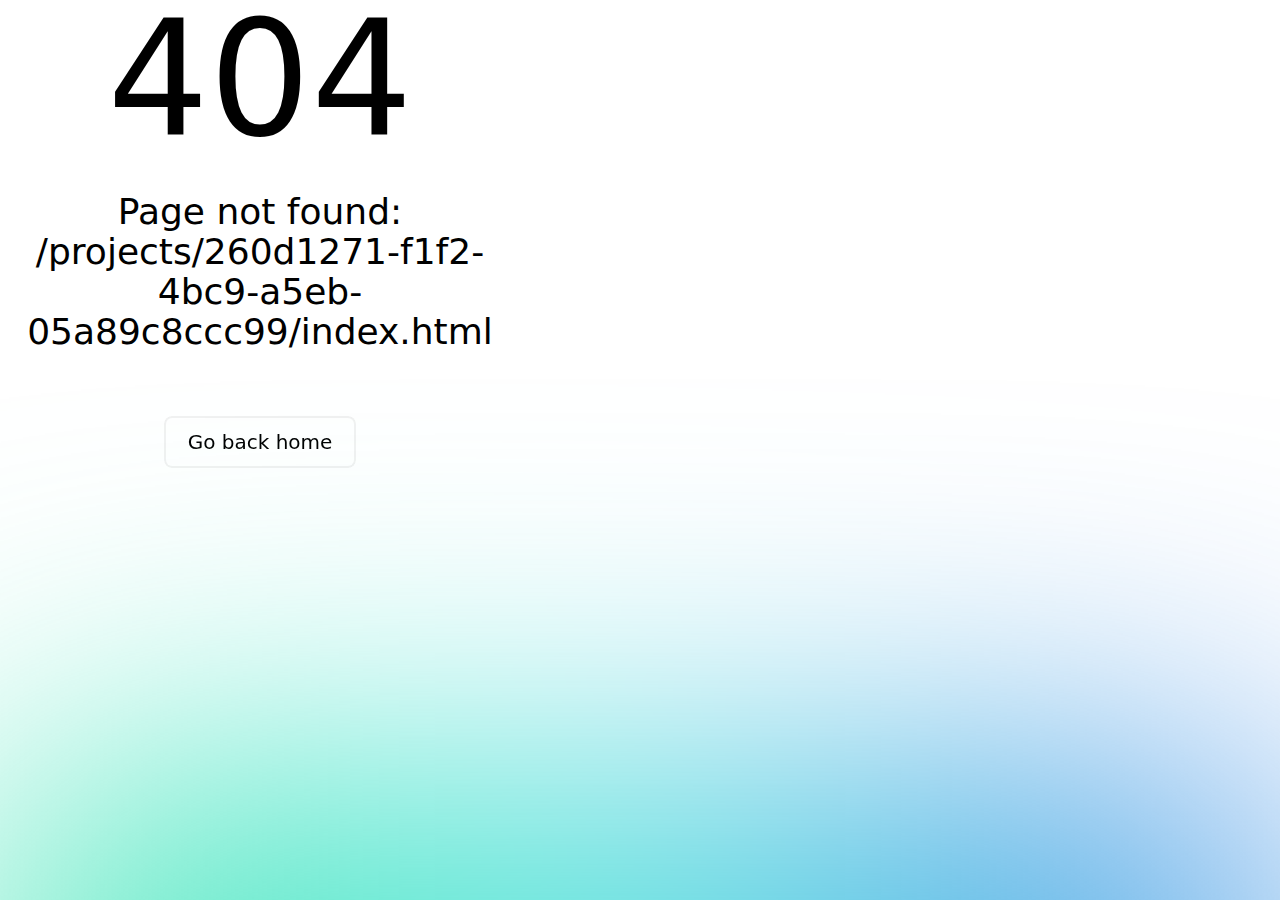
<file: projects/260d1271-f1f2-4bc9-a5eb-05a89c8ccc99/index.html>
<!DOCTYPE html>
<html >
<head><meta charset="utf-8">
<meta name="viewport" content="width=device-width, initial-scale=1"><link rel="modulepreload" href="/projects/260d1271-f1f2-4bc9-a5eb-05a89c8ccc99/_payload.js"><link rel="modulepreload" as="script" crossorigin href="/_nuxt/entry.f6bc60b7.js"><link rel="preload" as="style" href="/_nuxt/entry.7b4478f4.css"><link rel="modulepreload" as="script" crossorigin href="/_nuxt/custom.41ba98da.js"><link rel="modulepreload" as="script" crossorigin href="/_nuxt/nuxt-link.f4a82129.js"><link rel="modulepreload" as="script" crossorigin href="/_nuxt/index.8679f89e.js"><link rel="modulepreload" as="script" crossorigin href="/_nuxt/feather.52b9100a.js"><link rel="modulepreload" as="script" crossorigin href="/_nuxt/_id_.e0ded8fa.js"><link rel="prefetch" as="script" crossorigin href="/_nuxt/error-component.22be1275.js"><link rel="stylesheet" href="/_nuxt/entry.7b4478f4.css"><style>.vue-back-to-top[data-v-709a9037]{border-radius:50%;font-size:22px;line-height:22px}.fade-enter-active[data-v-709a9037]{animation:coming-709a9037 .4s;animation-delay:.2s;opacity:0}.fade-leave-active[data-v-709a9037]{animation:going-709a9037 .4s}@keyframes going-709a9037{0%{transform:translateX(0)}to{opacity:0;transform:translateX(-10px)}}@keyframes coming-709a9037{0%{opacity:0;transform:translateX(-10px)}to{opacity:1;transform:translateX(0)}}</style><style>#nav .nuxt-link-active,#nav .nuxt-link-exact-active{--tw-text-opacity:1;color:rgb(67 56 202/var(--tw-text-opacity))}@media (prefers-color-scheme:dark){#nav .nuxt-link-active,#nav .nuxt-link-exact-active{--tw-text-opacity:1;color:rgb(129 140 248/var(--tw-text-opacity))}}</style></head>
<body ><div id="__nuxt"><div><!--[--><div class="bg-secondary-light dark:bg-primary-dark min-h-screen flex flex-col" data-v-709a9037><nav id="nav" class="sm:container sm:mx-auto" data-v-709a9037><div class="z-10 max-w-screen-lg xl:max-w-screen-xl block sm:flex sm:justify-between sm:items-center py-6"><div class="flex justify-between items-center px-6 sm:px-0"><div><a href="/" class=""><img src="https://ebisontj.github.io/img/logo.png" alt="Color Logo" class="w-24"></a></div><div class="sm:hidden"><button type="button" class="focus:outline-none" aria-label="Hamburger Menu"><svg xmlns="http://www.w3.org/2000/svg" viewBox="0 0 24 24" class="h-7 w-7 mt-1 fill-current text-secondary-dark dark:text-ternary-light"><!----><path fill-rule="evenodd" d="M4 5h16a1 1 0 0 1 0 2H4a1 1 0 1 1 0-2zm0 6h16a1 1 0 0 1 0 2H4a1 1 0 0 1 0-2zm0 6h16a1 1 0 0 1 0 2H4a1 1 0 0 1 0-2z"></path></svg></button></div></div><div class="hidden font-general-regular m-0 sm:ml-4 mt-5 sm:mt-3 sm:flex p-5 sm:p-0s justify-center items-center shadow-lg sm:shadow-none" modal="false"><a href="/" class="block text-left text-lg text-primary-dark dark:text-ternary-light hover:text-secondary-dark dark:hover:text-secondary-light sm:mx-4 mb-2 sm:py-2" aria-label="Skills">Home</a><a href="/#skills" class="block text-left text-lg text-primary-dark dark:text-ternary-light hover:text-secondary-dark dark:hover:text-secondary-light sm:mx-4 mb-2 sm:py-2" aria-label="Skills">Skills</a><a href="/#projects" class="block text-left text-lg text-primary-dark dark:text-ternary-light hover:text-secondary-dark dark:hover:text-secondary-light sm:mx-4 mb-2 sm:py-2" aria-label="Projects">Projects</a><a href="/about" class="block text-left text-lg text-primary-dark dark:text-ternary-light hover:text-secondary-dark dark:hover:text-secondary-light sm:mx-4 mb-2 sm:py-2 border-t-2 pt-3 sm:pt-2 sm:border-t-0 border-primary-light dark:border-secondary-dark" aria-label="About Me">About Me</a></div></div></nav><!--[--><!--[--><div class="container mx-auto"><div><div><p class="font-general-medium text-left text-3xl sm:text-4xl font-bold text-primary-dark dark:text-primary-light mt-14 sm:mt-20 mb-7">Re-member App</p><div class="flex"><div class="flex items-center"><i data-feather="tag" class="w-4 h-4 text-ternary-dark dark:text-ternary-light"></i><span class="font-general-medium ml-2 leading-none text-primary-dark dark:text-primary-light">Web / Frontend</span></div></div></div><div class="grid grid-cols-1 sm:grid-cols-3 sm:gap-10 mt-12"><!--[--><div class="mb-10 sm:mb-0"><img src="https://ebisontj.github.io/images/re-member2.jpeg" class="rounded-xl cursor-pointer shadow-lg sm:shadow-none"></div><div class="mb-10 sm:mb-0"><img src="https://ebisontj.github.io/images/re-member.jpeg" class="rounded-xl cursor-pointer shadow-lg sm:shadow-none"></div><div class="mb-10 sm:mb-0"><img src="https://ebisontj.github.io/images/re-member1.jpeg" class="rounded-xl cursor-pointer shadow-lg sm:shadow-none"></div><!--]--></div><div class="block sm:flex gap-0 sm:gap-10 mt-14"><div class="w-full sm:w-1/3 text-left"><div class="mb-7"><p class="font-general-medium text-2xl text-secondary-dark dark:text-secondary-light mb-2">About Client</p><ul class="leading-loose"><!--[--><li class="font-general-regular text-ternary-dark dark:text-ternary-light"><span>Name: </span><a href="#" class="" aria-label="Project website and phone">EMSOFTECH PVT LTD</a></li><li class="font-general-regular text-ternary-dark dark:text-ternary-light"><span>Services: </span><a href="#" class="" aria-label="Project website and phone">Web applications</a></li><li class="font-general-regular text-ternary-dark dark:text-ternary-light"><span>Website: </span><a href="#" class="hover:underline cursor-pointer" aria-label="Project website and phone">https://emsoftech.com</a></li><li class="font-general-regular text-ternary-dark dark:text-ternary-light"><span>Phone: </span><a href="#" class="hover:underline cursor-pointer" aria-label="Project website and phone">+91-484-2413280</a></li><!--]--></ul></div><div class="mb-7"><p class="font-general-medium text-2xl text-ternary-dark dark:text-ternary-light mb-2">Objective</p><p class="font-general-regular text-primary-dark dark:text-ternary-light">I joined the &quot;Re-member App&quot; project later in its development to focus on updates and maintenance. This software simplifies member database management for organizations and has received positive feedback for its user-friendliness and reliability. My role involved ensuring the software&#39;s continued effectiveness, highlighting my commitment to enhancing practical solutions for real-world challenges.</p></div><div class="mb-7"><p class="font-general-medium text-2xl text-ternary-dark dark:text-ternary-light mb-2">Tools &amp; Technologies</p><p class="font-general-regular text-primary-dark dark:text-ternary-light">HTML, CSS, JavaScript, Yii 2</p></div><div><p class="font-general-medium text-2xl text-ternary-dark dark:text-ternary-light mb-2">Share This</p><div class="flex items-center gap-3 mt-5"><!--[--><a href="https://x.com/ebisontj" target="__blank" aria-label="Share Project" class="bg-ternary-light dark:bg-ternary-dark text-gray-400 hover:text-primary-dark dark:hover:text-primary-light p-2 rounded-lg shadow-sm duration-500"><i data-feather="twitter" class="w-4 lg:w-5 h-4 lg:h-5"></i></a><a href="https://www.linkedin.com/in/ebison-t-joseph-b61282176" target="__blank" aria-label="Share Project" class="bg-ternary-light dark:bg-ternary-dark text-gray-400 hover:text-primary-dark dark:hover:text-primary-light p-2 rounded-lg shadow-sm duration-500"><i data-feather="linkedin" class="w-4 lg:w-5 h-4 lg:h-5"></i></a><a href="https://www.facebook.com/ebison.joseph.33?mibextid=ZbWKwL" target="__blank" aria-label="Share Project" class="bg-ternary-light dark:bg-ternary-dark text-gray-400 hover:text-primary-dark dark:hover:text-primary-light p-2 rounded-lg shadow-sm duration-500"><i data-feather="facebook" class="w-4 lg:w-5 h-4 lg:h-5"></i></a><a href="https://github.com/Ebisontj" target="__blank" aria-label="Share Project" class="bg-ternary-light dark:bg-ternary-dark text-gray-400 hover:text-primary-dark dark:hover:text-primary-light p-2 rounded-lg shadow-sm duration-500"><i data-feather="github" class="w-4 lg:w-5 h-4 lg:h-5"></i></a><!--]--></div></div></div><div class="w-full sm:w-2/3 text-left mt-10 sm:mt-0"><p class="font-general-medium text-primary-dark dark:text-primary-light text-2xl font-bold mb-7">Challenge</p><!--[--><div class="font-general-regular mb-5 text-lg text-ternary-dark dark:text-ternary-light"><p>I joined the "Re-member App" project later in its development lifecycle, primarily focusing on updates and maintenance. This versatile membership data management software simplifies member database management for various organizations, including social clubs, sports groups, religious organizations, and NGOs.</p><p>During my involvement, I specialized in maintaining and enhancing the software. This role allowed me to gain hands-on experience in ensuring the software's reliability and keeping it up-to-date with evolving requirements. Users have appreciated the software's user-friendly design, adaptability, and continued reliability.</p><p>My contributions to the "Re-member App" project underscore my ability to support and improve existing solutions, addressing evolving needs, and ensuring their ongoing effectiveness for organizations. This experience reflects my commitment to enhancing practical solutions for real-world challenges.</p></div><!--]--></div></div><!----></div></div><!--]--><!--]--><div class="container mx-auto" data-v-709a9037><div class="pt-20 sm:pt-30 pb-8 mt-20 border-t-2 border-primary-light dark:border-secondary-dark"><div class="flex flex-col justify-center items-center mb-12 sm:mb-20"><p class="font-general-semibold text-3xl sm:text-4xl text-primary-dark dark:text-primary-light mb-5"> Follow me </p><ul class="flex gap-4 sm:gap-8"><!--[--><a href="https://github.com/Ebisontj" target="__blank" class="text-gray-400 hover:text-indigo-500 dark:hover:text-indigo-400 cursor-pointer rounded-lg bg-gray-50 dark:bg-ternary-dark hover:bg-gray-100 shadow-sm p-4 duration-500"><i data-feather="github" class="w-6 sm:w-8 h-6 sm:h-8"></i></a><a href="https://www.linkedin.com/in/ebison-t-joseph-b61282176" target="__blank" class="text-gray-400 hover:text-indigo-500 dark:hover:text-indigo-400 cursor-pointer rounded-lg bg-gray-50 dark:bg-ternary-dark hover:bg-gray-100 shadow-sm p-4 duration-500"><i data-feather="linkedin" class="w-6 sm:w-8 h-6 sm:h-8"></i></a><a href="https://x.com/ebisontj" target="__blank" class="text-gray-400 hover:text-indigo-500 dark:hover:text-indigo-400 cursor-pointer rounded-lg bg-gray-50 dark:bg-ternary-dark hover:bg-gray-100 shadow-sm p-4 duration-500"><i data-feather="twitter" class="w-6 sm:w-8 h-6 sm:h-8"></i></a><a href="https://www.facebook.com/ebison.joseph.33" target="__blank" class="text-gray-400 hover:text-indigo-500 dark:hover:text-indigo-400 cursor-pointer rounded-lg bg-gray-50 dark:bg-ternary-dark hover:bg-gray-100 shadow-sm p-4 duration-500"><i data-feather="facebook" class="w-6 sm:w-8 h-6 sm:h-8"></i></a><a href="https://instagram.com/ebison_joseph" target="__blank" class="text-gray-400 hover:text-indigo-500 dark:hover:text-indigo-400 cursor-pointer rounded-lg bg-gray-50 dark:bg-ternary-dark hover:bg-gray-100 shadow-sm p-4 duration-500"><i data-feather="instagram" class="w-6 sm:w-8 h-6 sm:h-8"></i></a><!--]--></ul></div><!--[--><div class="flex justify-center items-center text-center"><div class="font-general-regular text-lg text-ternary-dark dark:text-ternary-light"> © 2024, Developed by <a href="#" target="__blank" class="font-general-medium text-secondary-dark dark:text-secondary-light uppercase hover:underline hover:text-indigo-600 dark:hover:text-indigo-300 duration-500">Ebison</a></div></div><div class="flex justify-center items-center text-center"><div class="font-general-regular text-lg text-ternary-dark dark:text-ternary-light"> Thanks &amp; Credits: <a href="https://github.com/realstoman/nuxtjs-tailwindcss-portfolio" target="__blank" class="font-general-medium text-secondary-dark dark:text-secondary-light hover:underline hover:text-indigo-600 dark:hover:text-indigo-300 duration-500">Nangialai Stoman</a>, Bing Image Creator, &amp; ChatGPT </div></div><!--]--></div></div><div class="flex space-x-2 mr-8 mb-6 right-0 bottom-0 z-50 fixed items-center sm:space-x-4" data-v-709a9037><div style="display:none;" class="transition duration-500 transform hover:scale-110 rounded-full cursor-pointer flex p-2 bg-indigo-500 hover:bg-indigo-600 text-white items-center hover:shadow-sm border-none ring-none outline-none" data-v-709a9037><i data-feather="chevron-up"></i></div></div></div><!--]--></div></div><script type="module">import p from "/projects/260d1271-f1f2-4bc9-a5eb-05a89c8ccc99/_payload.js";window.__NUXT__={...p,...((function(a,b,c,d,e,f,g,h,i,j,k,l,m,n,o,p,q,r,s,t,u,v,w,x,y,z,A,B,C,D,E,F,G,H,I,J,K,L,M,N,O,P,Q,R,S,T,U,V,W){return {state:{},_errors:{},serverRendered:true,config:{public:{},app:{baseURL:"\u002F",buildAssetsDir:"\u002F_nuxt\u002F",cdnURL:""}},pinia:{main:{projectsHeading:"Projects Portfolio",projectsDescription:"Some of the projects I have successfully completed",projects:[{id:"260d1271-f1f2-4bc9-a5eb-05a89c8cccdb",title:"Shopify Projects",category:l,img:L,publishDate:m,tag:l,clientTitle:n,objectivesTitle:o,objectivesDetails:"I've excelled in various Shopify projects, from tailored checkouts to inventory management and multi-language support, using Node.js and PHP (Laravel). My expertise in Shopify's API and third-party integrations has consistently exceeded client expectations, driving my passion for continued contributions in Shopify development.",techTitle:z,detailsTitle:p,projectImages:[{id:a,title:G,img:L},{id:a,title:G,img:"https:\u002F\u002Febisontj.github.io\u002Fimages\u002Fshopify-projects2.jpeg"},{id:a,title:G,img:"https:\u002F\u002Febisontj.github.io\u002Fimages\u002Fshopify-projects4.jpeg"}],companyInfos:[{id:a,title:q,details:C},{id:a,title:r,details:D},{id:a,title:s,details:E},{id:a,title:t,details:F}],technologies:["Shopify",u,v,M,"Laravel",w,N,"NodeJs","GraphQl","RUST"],projectDetails:[{id:a,details:"\u003Cp\u003EIn my capacity as a developer, I have successfully executed a diverse range of Shopify projects, each tailored to meet the unique needs of my clients. These projects have allowed me to delve deep into the intricacies of Shopify's checkout extension and its multifaceted functionalities.\u003C\u002Fp\u003E\u003Cp\u003ETo enhance the functionality of Shopify stores, I've harnessed the power of backend scripts written in Node.js and PHP (specifically, Laravel). These scripts have proven invaluable in generating a variety of reports and effectively managing critical aspects of the online store. Some of the noteworthy projects I've had the privilege of delivering include:\u003C\u002Fp\u003E\u003Cul\u003E\u003Cli\u003E\u003Cstrong\u003ECustomized Checkout Flow:\u003C\u002Fstrong\u003E I've adeptly customized the checkout process to align with specific client requirements, ensuring a seamless and tailored shopping experience for customers.\u003C\u002Fli\u003E\u003Cli\u003E\u003Cstrong\u003EProduct Recommendation System:\u003C\u002Fstrong\u003E Leveraging Shopify's capabilities, I've implemented a product recommendation system that enhances upselling and cross-selling opportunities, thereby increasing sales.\u003C\u002Fli\u003E\u003Cli\u003E\u003Cstrong\u003ECustom Inventory Management System:\u003C\u002Fstrong\u003E I've developed a bespoke inventory management system that optimizes inventory tracking and management, ensuring products are efficiently stocked and readily available.\u003C\u002Fli\u003E\u003Cli\u003E\u003Cstrong\u003ESales and Analytics Reports:\u003C\u002Fstrong\u003E I've designed and implemented comprehensive reporting systems that provide clients with real-time insights into their store's performance, enabling data-driven decision-making.\u003C\u002Fli\u003E\u003Cli\u003E\u003Cstrong\u003ECustom Theme Design:\u003C\u002Fstrong\u003E I've crafted unique, eye-catching themes that not only reflect the brand identity but also enhance user engagement and overall aesthetics.\u003C\u002Fli\u003E\u003Cli\u003E\u003Cstrong\u003ESubscription-Based Services:\u003C\u002Fstrong\u003E I've enabled subscription-based services, allowing clients to implement subscription models, a popular and effective strategy for recurring revenue.\u003C\u002Fli\u003E\u003Cli\u003E\u003Cstrong\u003EMulti-Language Support:\u003C\u002Fstrong\u003E Recognizing the importance of a global audience, I've integrated multi-language support, making the shopping experience accessible and engaging for diverse customer bases.\u003C\u002Fli\u003E\u003C\u002Ful\u003E\u003Cp\u003EThroughout these projects, I've honed my expertise in utilizing Shopify's API, seamlessly integrating with third-party services to expand functionality, and implementing intricate business logic. My commitment to delivering top-notch solutions is evident in the successful implementation of these projects, which have not only met but often exceeded client expectations. I look forward to continuing my journey in the ever-evolving realm of Shopify development, applying my skills to create tailored, high-performing online stores.\u003C\u002Fp\u003E"}],socialSharings:[{id:a,name:b,icon:c,url:d},{id:a,name:x,icon:e,url:f},{id:a,name:g,icon:h,url:y},{id:a,name:i,icon:j,url:k}]},{id:"260d1271-f1f2-4bc9-a5eb-05a89c8cccdc",title:"Core Schedule",category:A,img:O,publishDate:m,tag:A,clientTitle:n,objectivesTitle:o,objectivesDetails:"I led the creation of a Hospital Management System, automating staff payroll and optimizing scheduling with advanced algorithms. Using Yii1, HTML, CSS, and JavaScript, I ensured a user-friendly interface. Robust SQL databases stored data securely, while customizable reporting tools provided real-time insights, enhancing patient care and operational efficiency. This project showcases my expertise in complex web-based systems and fuels my passion for future web development endeavors",detailsTitle:p,socialTitle:B,projectImages:[{id:a,title:"coreschedule",img:O},{id:a,title:"coreschedule1",img:"https:\u002F\u002Febisontj.github.io\u002Fimages\u002Fcoreschedule1.jpeg"},{id:a,title:"coreschedule2",img:"https:\u002F\u002Febisontj.github.io\u002Fimages\u002Fcoreschedule2.jpeg"}],companyInfos:[{id:a,title:q,details:C},{id:a,title:r,details:D},{id:a,title:s,details:E},{id:a,title:t,details:F}],technologies:[M,"Yii 1",P,u,v,w],projectDetails:[{id:a,details:"\u003Cp\u003EOne of my standout projects in the field of web development is the creation of a robust Hospital Management System. This project involved designing and building a comprehensive system that revolutionized the way healthcare facilities manage their daily operations.\u003C\u002Fp\u003E\u003Cp\u003EIn this project, I was responsible for developing a range of functionalities that have significantly enhanced hospital management. I implemented a feature-rich staff payroll system, allowing for accurate and efficient payroll processing. This involved creating a user-friendly interface for staff to input their attendance and leave data, which the system would then process seamlessly.\u003C\u002Fp\u003E\u003Cp\u003EAdditionally, I designed a sophisticated scheduling module that optimizes staff allocation based on their availability and the hospital's needs. This module incorporates advanced algorithms to ensure that shifts are efficiently assigned, minimizing overtime and ensuring adequate coverage at all times.\u003C\u002Fp\u003E\u003Cp\u003EOn the technical side, I utilized a stack of technologies that included Yii1 for backend development, and for the frontend, I implemented responsive and intuitive user interfaces using HTML, CSS, and JavaScript. This approach ensured that the system was accessible and easy to use for all staff members, regardless of their technical background.\u003C\u002Fp\u003E\u003Cp\u003EDatabase management was a critical aspect of this project. I created and maintained a robust relational database system using SQL, which securely stored patient records, staff information, and operational data. This database architecture was designed to scale efficiently as the hospital's data needs grew over time.\u003C\u002Fp\u003E\u003Cp\u003EOne of the standout features of the Hospital Management System is its reporting capabilities. I integrated powerful reporting tools to generate customized reports tailored to the specific needs of healthcare professionals. These reports provide real-time insights into key performance metrics, enabling hospital administrators to make data-driven decisions and improve patient care.\u003C\u002Fp\u003E\u003Cp\u003EThe success of this project was evident in the positive feedback it received from its users. Hospital staff commended the system for its user-friendly interface, reliability, and its ability to streamline their day-to-day tasks. Most importantly, the Hospital Management System has resulted in significant improvements in operational efficiency, error reduction, and ultimately, enhanced patient care.\u003C\u002Fp\u003E\u003Cp\u003EThis project serves as a prime example of my ability to conceive, plan, and execute complex web-based systems, and I am eager to apply the knowledge and experience gained from this project to future endeavors in web development.\u003C\u002Fp\u003E"}],socialSharings:[{id:a,name:b,icon:c,url:d},{id:a,name:x,icon:e,url:f},{id:a,name:g,icon:h,url:y},{id:a,name:i,icon:j,url:k}]},{id:"260d1271-f1f2-4bc9-a5eb-05a89c8cccdy",title:"StreamVPN",category:A,img:Q,publishDate:m,tag:"Web Applications",clientTitle:n,objectivesTitle:o,objectivesDetails:"I played a pivotal role in developing the \"StreamVPN\" project, formerly known as \"My Expat Network\" a VPN Management Application using the Yii2 framework. This endeavor allowed me to master Yii2, HTML, and JavaScript for web application development while also gaining expertise in integrating third-party APIs for payment processing and email notifications. The project's success showcased my commitment to delivering user-centric solutions and deepened my passion for creating innovative web applications.",techTitle:z,detailsTitle:p,socialTitle:B,projectImages:[{id:a,title:H,img:Q},{id:a,title:H,img:"https:\u002F\u002Febisontj.github.io\u002Fimages\u002Fstreamvpn.jpeg"},{id:a,title:H,img:"https:\u002F\u002Febisontj.github.io\u002Fimages\u002Fstreamvpn2.jpeg"}],companyInfos:[{id:a,title:q,details:C},{id:a,title:r,details:D},{id:a,title:s,details:E},{id:a,title:t,details:F}],technologies:[u,v,w,R],projectDetails:[{id:a,details:"\u003Cp\u003EI had the privilege of working on the \"StreamVPN\" project, formerly known as \"My Expat Network\" a VPN Management Application developed using the Yii2 framework. This project presented an exciting opportunity to create a robust platform for the efficient management of VPN subscriptions and billing, incorporating essential features like email notifications to enhance user engagement and communication.\u003C\u002Fp\u003E\u003Cp\u003EThroughout the development of StreamVPN, I delved deep into the Yii2 framework, mastering its capabilities for creating robust and scalable web applications. Utilizing Yii2, I not only ensured the application's stability but also enriched its user experience with seamless navigation and responsive design.\u003C\u002Fp\u003E\u003Cp\u003EA significant aspect of this project involved integrating with third-party APIs for payment processing and email notifications. This experience broadened my skill set and exposed me to the intricacies of securely handling financial transactions and maintaining effective communication with users through automated email notifications.\u003C\u002Fp\u003E\u003Cp\u003EIn addition to Yii2, I leveraged modern web technologies such as HTML and JavaScript to enhance the application's frontend, ensuring an intuitive and user-friendly interface. This approach was pivotal in ensuring that users could effortlessly manage their VPN subscriptions and billing details.\u003C\u002Fp\u003E\u003Cp\u003EThe StreamVPN project was not just about developing a functional application; it was about providing users with a seamless and secure VPN experience. It demanded meticulous attention to detail, robust coding practices, and effective integration of various components. The successful execution of this project has enriched my expertise in web development, API integration, and user-focused design.\u003C\u002Fp\u003E\u003Cp\u003EI take pride in my contribution to the StreamVPN project and the valuable experience it has provided. It serves as a testament to my commitment to excellence and my ability to navigate the complexities of modern web technologies to deliver practical and user-centric solutions. This experience has further fueled my passion for crafting innovative web applications that empower users and organizations alike.\u003C\u002Fp\u003E"}],socialSharings:[{id:a,name:b,icon:c,url:d},{id:a,name:x,icon:e,url:f},{id:a,name:g,icon:h,url:y},{id:a,name:i,icon:j,url:k}]},{id:"260d1271-f1f2-4bc9-a5eb-05a89c8ccc99",title:"Re-member App",category:A,img:S,publishDate:m,tag:"Web \u002F Frontend",clientTitle:n,objectivesTitle:o,objectivesDetails:"I joined the \"Re-member App\" project later in its development to focus on updates and maintenance. This software simplifies member database management for organizations and has received positive feedback for its user-friendliness and reliability. My role involved ensuring the software's continued effectiveness, highlighting my commitment to enhancing practical solutions for real-world challenges.",techTitle:z,detailsTitle:p,socialTitle:B,projectImages:[{id:a,title:I,img:S},{id:a,title:I,img:"https:\u002F\u002Febisontj.github.io\u002Fimages\u002Fre-member.jpeg"},{id:a,title:I,img:"https:\u002F\u002Febisontj.github.io\u002Fimages\u002Fre-member1.jpeg"}],companyInfos:[{id:a,title:q,details:C},{id:a,title:r,details:D},{id:a,title:s,details:E},{id:a,title:t,details:F}],technologies:[u,v,w,R],projectDetails:[{id:a,details:"\u003Cp\u003EI joined the \"Re-member App\" project later in its development lifecycle, primarily focusing on updates and maintenance. This versatile membership data management software simplifies member database management for various organizations, including social clubs, sports groups, religious organizations, and NGOs.\u003C\u002Fp\u003E\u003Cp\u003EDuring my involvement, I specialized in maintaining and enhancing the software. This role allowed me to gain hands-on experience in ensuring the software's reliability and keeping it up-to-date with evolving requirements. Users have appreciated the software's user-friendly design, adaptability, and continued reliability.\u003C\u002Fp\u003E\u003Cp\u003EMy contributions to the \"Re-member App\" project underscore my ability to support and improve existing solutions, addressing evolving needs, and ensuring their ongoing effectiveness for organizations. This experience reflects my commitment to enhancing practical solutions for real-world challenges.\u003C\u002Fp\u003E"}],socialSharings:[{id:a,name:b,icon:c,url:d},{id:a,name:x,icon:e,url:f},{id:a,name:g,icon:h,url:y},{id:a,name:i,icon:j,url:k}]},{id:"260d1271-f1f2-4bc9-a5eb-05a89c8cccdm",title:"Riosis Projects",category:l,img:T,publishDate:m,tag:l,clientTitle:n,objectivesTitle:o,objectivesDetails:"During my tenure as a Full Stack Developer at Riosis (Innovation Hub) Pvt. Ltd., I specialized in utilizing modern web technologies, particularly VueJS and NuxtJS for front-end development, and a proprietary PHP framework similar to Laravel for back-end development. My expertise includes designing RESTful APIs and efficient database communication using the Eloquent ORM. The projects I contributed to received positive feedback for their user-friendly interfaces, efficiency, and reliability, reflecting my commitment to delivering practical and innovative web solutions.",techTitle:z,detailsTitle:p,socialTitle:B,projectImages:[{id:a,title:J,img:"https:\u002F\u002Febisontj.github.io\u002Fimages\u002Friosis1.jpeg"},{id:a,title:J,img:T},{id:a,title:J,img:U}],companyInfos:[{id:a,title:q,details:"Riosis (Innovation Hub) Pvt. Ltd."},{id:a,title:r,details:V},{id:a,title:s,details:"https:\u002F\u002Fwww.riosis.com\u002F"},{id:a,title:t,details:"+91 9995 626 167"}],technologies:[u,v,w,N,"ElasticSearch",P,"Nuxt.js"],projectDetails:[{id:a,details:"\u003Cp\u003EDuring my role as a Full Stack Developer at Riosis (Innovation Hub) Pvt. Ltd., I actively contributed to a diverse array of projects that harnessed state-of-the-art web technologies to drive innovation. My primary area of expertise lay in front-end development, where I extensively employed VueJS within the NuxtJS framework to craft dynamic and responsive user interfaces.\u003C\u002Fp\u003E\u003Cp\u003EOn the back-end, I had the privilege of working with the company's proprietary PHP framework, which closely resembles Laravel, particularly in its use of the Eloquent ORM for seamless database communication. This experience enabled me to master the intricacies of designing and implementing RESTful APIs, thus contributing to the development of scalable web applications with a strong emphasis on performance and efficiency.\u003C\u002Fp\u003E\u003Cp\u003EThe projects I've been a part of have garnered commendation from their users, thanks to their user-friendly interfaces, seamless functionality, and unwavering reliability. My role at Riosis (Innovation Hub) Pvt. Ltd. has significantly enriched my expertise in modern web technologies, API design, and efficient database communication. This experience underscores my unwavering commitment to delivering practical and user-centric solutions in the ever-evolving realm of web development.\u003C\u002Fp\u003E"}],socialSharings:[{id:a,name:b,icon:c,url:d},{id:a,name:x,icon:e,url:f},{id:a,name:g,icon:h,url:y},{id:a,name:i,icon:j,url:k}]},{id:"260d1271-f1f2-4bc9-a5eb-05a89c8cccbb",title:"Ridhitech Projects",category:l,img:W,publishDate:m,tag:l,clientTitle:n,objectivesTitle:o,objectivesDetails:"As a Full Stack Developer at Ridhitech India Pvt. Ltd., I played a key role in diverse projects, all built on the CodeIgniter framework with user-friendly interfaces created using AdminLTE templates. I developed scalable web applications, implemented RESTful APIs, and adhered to the MVC architecture for maintainable code. These projects were well-received for their efficiency and reliability, showcasing my commitment to delivering practical, modern web solutions.",techTitle:z,detailsTitle:p,socialTitle:B,projectImages:[{id:a,title:K,img:W},{id:a,title:K,img:U},{id:a,title:K,img:"https:\u002F\u002Febisontj.github.io\u002Fimages\u002FRidhitech3.jpeg"}],companyInfos:[{id:a,title:q,details:"Ridhitech India Pvt. Ltd."},{id:a,title:r,details:V},{id:a,title:s,details:"https:\u002F\u002Fwww.ridhitechindia.com\u002F"},{id:a,title:t,details:" +91-9895-61-1155"}],technologies:[u,v,w,"Codeigniter"],projectDetails:[{id:a,details:"\u003Cp\u003EDuring my role as a Full Stack Developer at Ridhitech India Pvt. Ltd., I made substantial contributions to a range of projects that harnessed modern web technologies. These projects were built on the robust CodeIgniter framework, with user interfaces crafted using templates like AdminLTE, ensuring a seamless and visually engaging user experience.\u003C\u002Fp\u003E\u003Cp\u003EThrough these projects, I gained expertise in developing highly scalable web applications, leveraging modern web technologies. My responsibilities included the design and implementation of RESTful APIs, facilitating smooth communication between various components. Embracing the Model-View-Controller (MVC) architecture, I ensured that the codebase was not only efficient but also highly maintainable, a crucial consideration in the dynamic web development landscape.\u003C\u002Fp\u003E\u003Cp\u003EThe impact of these projects was evident in their positive reception among users, who appreciated their user-friendly interfaces, operational efficiency, and unwavering reliability. My experience at Ridhitech India Pvt. Ltd. highlights my commitment to delivering practical, efficient, and user-centric solutions, all while staying at the forefront of modern web development technologies.\u003C\u002Fp\u003E"}],socialSharings:[{id:a,name:b,icon:c,url:d},{id:a,name:x,icon:e,url:f},{id:a,name:g,icon:h,url:y},{id:a,name:i,icon:j,url:k}]}],clientsHeading:"Some of the brands I worked with",clients:[{id:a,title:"Amazon",img:"https:\u002F\u002Febisontj.github.io\u002Fbrands\u002Famazon_gray.png"},{id:a,title:"Sony",img:"https:\u002F\u002Febisontj.github.io\u002Fbrands\u002Fsony_gray.png"},{id:a,title:"Adidas",img:"https:\u002F\u002Febisontj.github.io\u002Fbrands\u002Fadidas_gray.png"},{id:a,title:"FILA",img:"https:\u002F\u002Febisontj.github.io\u002Fbrands\u002Ffila_gray.png"},{id:a,title:"NB",img:"https:\u002F\u002Febisontj.github.io\u002Fbrands\u002Fnb_gray.png"},{id:a,title:"SAMSUNG",img:"https:\u002F\u002Febisontj.github.io\u002Fbrands\u002Fsamsung_gray.png"},{id:a,title:"CANON",img:"https:\u002F\u002Febisontj.github.io\u002Fbrands\u002Fcanon_gray.png"},{id:a,title:"PUMA",img:"https:\u002F\u002Febisontj.github.io\u002Fbrands\u002Fpuma_gray.png"}],aboutMe:[{id:a,bio:"\u003Cp\u003EI'm excited to introduce myself and provide you with a glimpse into my professional journey. My passion lies in the world of web development, where I've honed my skills over the course of 5 years. With a strong educational background in electronics as my foundation, I've ventured into the dynamic realm of web development, and it's been an exhilarating ride.\u003C\u002Fp\u003E\u003Cp\u003EMy journey commenced during my post-graduation at CUSAT, where I laid the groundwork for my programming prowess and gained a firm grasp of database management systems. Since then, I've been on a continuous quest for knowledge and growth. I've specialized in Full Stack Development, delving into technologies such as Laravel, MySQL, Vue.js, and Node.js. Additionally, I've explored the intricate world of e-commerce, crafting bespoke solutions for Shopify platforms.\u003C\u002Fp\u003E\u003Cp\u003EBeyond mastering popular technologies, I keep a finger on the pulse of modern development practices. I've embraced Docker for efficient containerization, harnessed GraphQL for streamlined API development, tapped into Elasticsearch for robust search capabilities, and leveraged NoSQL databases for scalable solutions.\u003C\u002Fp\u003E\u003Cp\u003EThroughout my career, I've had the privilege of spearheading numerous web projects, consistently meeting or exceeding client expectations. What sets me apart is my knack for deciphering complex requirements and translating them into functional code. This ability has been instrumental in delivering user-friendly and high-performance applications.\u003C\u002Fp\u003E\u003Cp\u003EMy journey has equipped me with not only technical expertise but also strong problem-solving skills. My aim is to bring value to every project I'm a part of, and I'm passionate about collaborating effectively with cross-functional teams.\u003C\u002Fp\u003E\u003C!-- \u003Cp\u003EI invite you to explore my website further to discover more about my work, projects, and interests. If you're interested in working together or have any questions, please don't hesitate to get in touch. Let's connect and explore how I can contribute to your web development needs.\u003C\u002Fp\u003E--\u003E\u003Cp\u003EThank you for visiting my About Me page, and I look forward to connecting with you!\u003C\u002Fp\u003E"}],copyrightDate:2024,socialProfiles:[{id:a,name:i,icon:j,url:k},{id:"12346-fgff-4589-ghhhf",name:"Linkedin",icon:e,url:f},{id:"12347-fgff-4589-ghhhf",name:b,icon:c,url:d},{id:"12348-fgff-4589-ghhhf",name:g,icon:h,url:"https:\u002F\u002Fwww.facebook.com\u002Febison.joseph.33"},{id:"12349-fgff-4589-ghhhf",name:"Instagram",icon:"instagram",url:"https:\u002F\u002Finstagram.com\u002Febison_joseph"}],categories:[{id:a,value:"web",name:A},{id:a,value:"mobile",name:"Mobile Applicaiton"},{id:a,value:"ui-ux",name:"UI\u002FUX Design"},{id:a,value:"branding",name:"Branding & Animations"}]}},prerenderedAt:1709041595976}}("12345-fgff-4589-ghhhf","Twitter","twitter","https:\u002F\u002Fx.com\u002Febisontj","linkedin","https:\u002F\u002Fwww.linkedin.com\u002Fin\u002Febison-t-joseph-b61282176","Facebook","facebook","GitHub","github","https:\u002F\u002Fgithub.com\u002FEbisontj","Web Services","Nov 04, 2021","About Client","Objective","Challenge","Name","Services","Website","Phone","HTML","CSS","JavaScript","LinkedIn","https:\u002F\u002Fwww.facebook.com\u002Febison.joseph.33?mibextid=ZbWKwL","Tools & Technologies","Web Application","Share This","EMSOFTECH PVT LTD","Web applications","https:\u002F\u002Femsoftech.com","+91-484-2413280","shopify-projects","Project Management UI","Cloud Storage Platform","Uber Social App","Apple Design System","https:\u002F\u002Febisontj.github.io\u002Fimages\u002Fshopify-projects.jpeg","PHP","VueJs","https:\u002F\u002Febisontj.github.io\u002Fimages\u002Fcoreschedule.jpeg","MySQL","https:\u002F\u002Febisontj.github.io\u002Fimages\u002Fstreamvpn3.jpeg","Yii 2","https:\u002F\u002Febisontj.github.io\u002Fimages\u002Fre-member2.jpeg","https:\u002F\u002Febisontj.github.io\u002Fimages\u002Friosis.jpeg","https:\u002F\u002Febisontj.github.io\u002Fimages\u002Fweb-project-2.jpg","Web","https:\u002F\u002Febisontj.github.io\u002Fimages\u002Fweb-project-1.jpg")))}</script><script type="module" src="/_nuxt/entry.f6bc60b7.js" crossorigin></script></body>
</html>
</file>
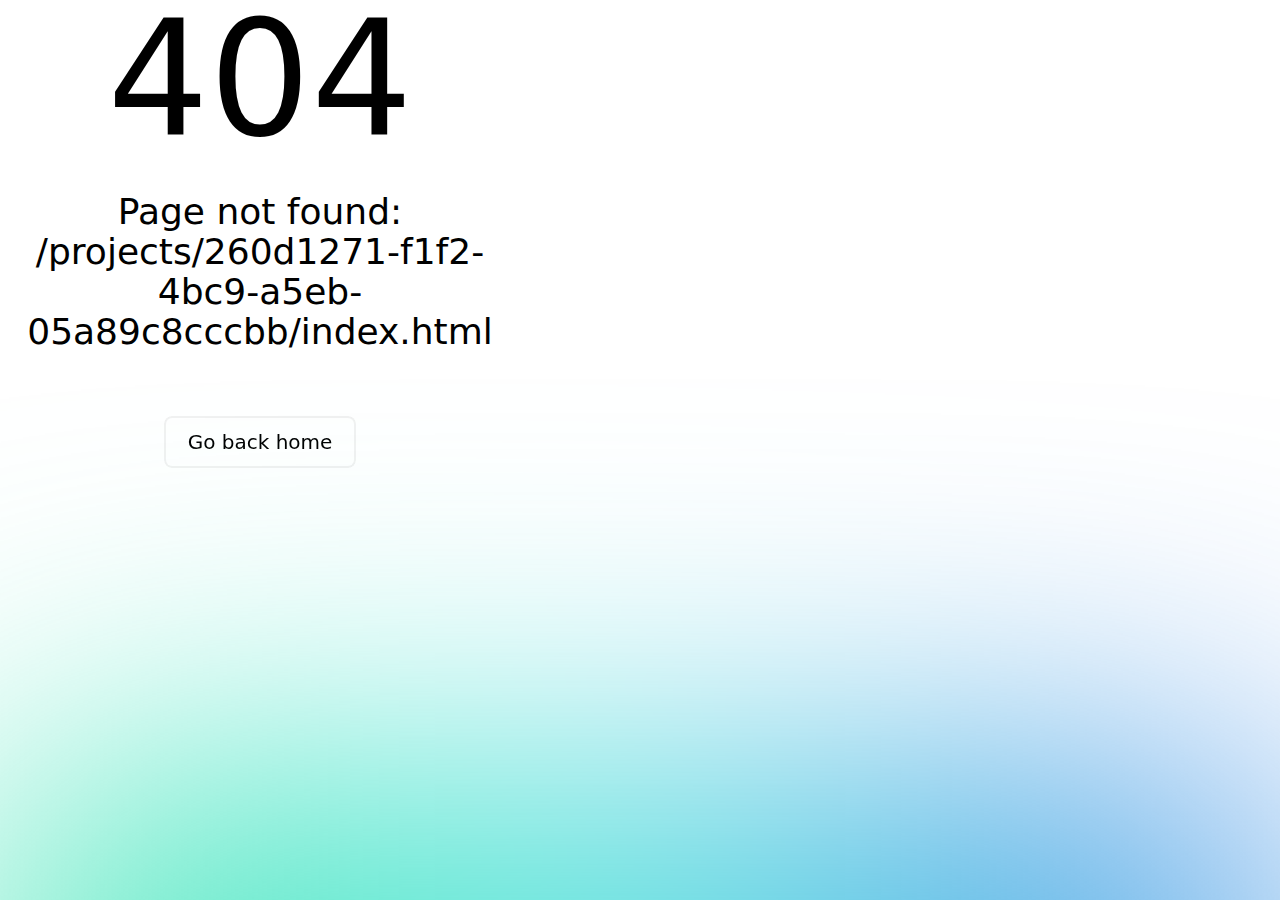
<file: projects/260d1271-f1f2-4bc9-a5eb-05a89c8cccbb/index.html>
<!DOCTYPE html>
<html >
<head><meta charset="utf-8">
<meta name="viewport" content="width=device-width, initial-scale=1"><link rel="modulepreload" href="/projects/260d1271-f1f2-4bc9-a5eb-05a89c8cccbb/_payload.js"><link rel="modulepreload" as="script" crossorigin href="/_nuxt/entry.f6bc60b7.js"><link rel="preload" as="style" href="/_nuxt/entry.7b4478f4.css"><link rel="modulepreload" as="script" crossorigin href="/_nuxt/custom.41ba98da.js"><link rel="modulepreload" as="script" crossorigin href="/_nuxt/nuxt-link.f4a82129.js"><link rel="modulepreload" as="script" crossorigin href="/_nuxt/index.8679f89e.js"><link rel="modulepreload" as="script" crossorigin href="/_nuxt/feather.52b9100a.js"><link rel="modulepreload" as="script" crossorigin href="/_nuxt/_id_.e0ded8fa.js"><link rel="prefetch" as="script" crossorigin href="/_nuxt/error-component.22be1275.js"><link rel="stylesheet" href="/_nuxt/entry.7b4478f4.css"><style>.vue-back-to-top[data-v-709a9037]{border-radius:50%;font-size:22px;line-height:22px}.fade-enter-active[data-v-709a9037]{animation:coming-709a9037 .4s;animation-delay:.2s;opacity:0}.fade-leave-active[data-v-709a9037]{animation:going-709a9037 .4s}@keyframes going-709a9037{0%{transform:translateX(0)}to{opacity:0;transform:translateX(-10px)}}@keyframes coming-709a9037{0%{opacity:0;transform:translateX(-10px)}to{opacity:1;transform:translateX(0)}}</style><style>#nav .nuxt-link-active,#nav .nuxt-link-exact-active{--tw-text-opacity:1;color:rgb(67 56 202/var(--tw-text-opacity))}@media (prefers-color-scheme:dark){#nav .nuxt-link-active,#nav .nuxt-link-exact-active{--tw-text-opacity:1;color:rgb(129 140 248/var(--tw-text-opacity))}}</style></head>
<body ><div id="__nuxt"><div><!--[--><div class="bg-secondary-light dark:bg-primary-dark min-h-screen flex flex-col" data-v-709a9037><nav id="nav" class="sm:container sm:mx-auto" data-v-709a9037><div class="z-10 max-w-screen-lg xl:max-w-screen-xl block sm:flex sm:justify-between sm:items-center py-6"><div class="flex justify-between items-center px-6 sm:px-0"><div><a href="/" class=""><img src="https://ebisontj.github.io/img/logo.png" alt="Color Logo" class="w-24"></a></div><div class="sm:hidden"><button type="button" class="focus:outline-none" aria-label="Hamburger Menu"><svg xmlns="http://www.w3.org/2000/svg" viewBox="0 0 24 24" class="h-7 w-7 mt-1 fill-current text-secondary-dark dark:text-ternary-light"><!----><path fill-rule="evenodd" d="M4 5h16a1 1 0 0 1 0 2H4a1 1 0 1 1 0-2zm0 6h16a1 1 0 0 1 0 2H4a1 1 0 0 1 0-2zm0 6h16a1 1 0 0 1 0 2H4a1 1 0 0 1 0-2z"></path></svg></button></div></div><div class="hidden font-general-regular m-0 sm:ml-4 mt-5 sm:mt-3 sm:flex p-5 sm:p-0s justify-center items-center shadow-lg sm:shadow-none" modal="false"><a href="/" class="block text-left text-lg text-primary-dark dark:text-ternary-light hover:text-secondary-dark dark:hover:text-secondary-light sm:mx-4 mb-2 sm:py-2" aria-label="Skills">Home</a><a href="/#skills" class="block text-left text-lg text-primary-dark dark:text-ternary-light hover:text-secondary-dark dark:hover:text-secondary-light sm:mx-4 mb-2 sm:py-2" aria-label="Skills">Skills</a><a href="/#projects" class="block text-left text-lg text-primary-dark dark:text-ternary-light hover:text-secondary-dark dark:hover:text-secondary-light sm:mx-4 mb-2 sm:py-2" aria-label="Projects">Projects</a><a href="/about" class="block text-left text-lg text-primary-dark dark:text-ternary-light hover:text-secondary-dark dark:hover:text-secondary-light sm:mx-4 mb-2 sm:py-2 border-t-2 pt-3 sm:pt-2 sm:border-t-0 border-primary-light dark:border-secondary-dark" aria-label="About Me">About Me</a></div></div></nav><!--[--><!--[--><div class="container mx-auto"><div><div><p class="font-general-medium text-left text-3xl sm:text-4xl font-bold text-primary-dark dark:text-primary-light mt-14 sm:mt-20 mb-7">Ridhitech Projects</p><div class="flex"><div class="flex items-center"><i data-feather="tag" class="w-4 h-4 text-ternary-dark dark:text-ternary-light"></i><span class="font-general-medium ml-2 leading-none text-primary-dark dark:text-primary-light">Web Services</span></div></div></div><div class="grid grid-cols-1 sm:grid-cols-3 sm:gap-10 mt-12"><!--[--><div class="mb-10 sm:mb-0"><img src="https://ebisontj.github.io/images/web-project-1.jpg" class="rounded-xl cursor-pointer shadow-lg sm:shadow-none"></div><div class="mb-10 sm:mb-0"><img src="https://ebisontj.github.io/images/web-project-2.jpg" class="rounded-xl cursor-pointer shadow-lg sm:shadow-none"></div><div class="mb-10 sm:mb-0"><img src="https://ebisontj.github.io/images/Ridhitech3.jpeg" class="rounded-xl cursor-pointer shadow-lg sm:shadow-none"></div><!--]--></div><div class="block sm:flex gap-0 sm:gap-10 mt-14"><div class="w-full sm:w-1/3 text-left"><div class="mb-7"><p class="font-general-medium text-2xl text-secondary-dark dark:text-secondary-light mb-2">About Client</p><ul class="leading-loose"><!--[--><li class="font-general-regular text-ternary-dark dark:text-ternary-light"><span>Name: </span><a href="#" class="" aria-label="Project website and phone">Ridhitech India Pvt. Ltd.</a></li><li class="font-general-regular text-ternary-dark dark:text-ternary-light"><span>Services: </span><a href="#" class="" aria-label="Project website and phone">Web</a></li><li class="font-general-regular text-ternary-dark dark:text-ternary-light"><span>Website: </span><a href="#" class="hover:underline cursor-pointer" aria-label="Project website and phone">https://www.ridhitechindia.com/</a></li><li class="font-general-regular text-ternary-dark dark:text-ternary-light"><span>Phone: </span><a href="#" class="hover:underline cursor-pointer" aria-label="Project website and phone"> +91-9895-61-1155</a></li><!--]--></ul></div><div class="mb-7"><p class="font-general-medium text-2xl text-ternary-dark dark:text-ternary-light mb-2">Objective</p><p class="font-general-regular text-primary-dark dark:text-ternary-light">As a Full Stack Developer at Ridhitech India Pvt. Ltd., I played a key role in diverse projects, all built on the CodeIgniter framework with user-friendly interfaces created using AdminLTE templates. I developed scalable web applications, implemented RESTful APIs, and adhered to the MVC architecture for maintainable code. These projects were well-received for their efficiency and reliability, showcasing my commitment to delivering practical, modern web solutions.</p></div><div class="mb-7"><p class="font-general-medium text-2xl text-ternary-dark dark:text-ternary-light mb-2">Tools &amp; Technologies</p><p class="font-general-regular text-primary-dark dark:text-ternary-light">HTML, CSS, JavaScript, Codeigniter</p></div><div><p class="font-general-medium text-2xl text-ternary-dark dark:text-ternary-light mb-2">Share This</p><div class="flex items-center gap-3 mt-5"><!--[--><a href="https://x.com/ebisontj" target="__blank" aria-label="Share Project" class="bg-ternary-light dark:bg-ternary-dark text-gray-400 hover:text-primary-dark dark:hover:text-primary-light p-2 rounded-lg shadow-sm duration-500"><i data-feather="twitter" class="w-4 lg:w-5 h-4 lg:h-5"></i></a><a href="https://www.linkedin.com/in/ebison-t-joseph-b61282176" target="__blank" aria-label="Share Project" class="bg-ternary-light dark:bg-ternary-dark text-gray-400 hover:text-primary-dark dark:hover:text-primary-light p-2 rounded-lg shadow-sm duration-500"><i data-feather="linkedin" class="w-4 lg:w-5 h-4 lg:h-5"></i></a><a href="https://www.facebook.com/ebison.joseph.33?mibextid=ZbWKwL" target="__blank" aria-label="Share Project" class="bg-ternary-light dark:bg-ternary-dark text-gray-400 hover:text-primary-dark dark:hover:text-primary-light p-2 rounded-lg shadow-sm duration-500"><i data-feather="facebook" class="w-4 lg:w-5 h-4 lg:h-5"></i></a><a href="https://github.com/Ebisontj" target="__blank" aria-label="Share Project" class="bg-ternary-light dark:bg-ternary-dark text-gray-400 hover:text-primary-dark dark:hover:text-primary-light p-2 rounded-lg shadow-sm duration-500"><i data-feather="github" class="w-4 lg:w-5 h-4 lg:h-5"></i></a><!--]--></div></div></div><div class="w-full sm:w-2/3 text-left mt-10 sm:mt-0"><p class="font-general-medium text-primary-dark dark:text-primary-light text-2xl font-bold mb-7">Challenge</p><!--[--><div class="font-general-regular mb-5 text-lg text-ternary-dark dark:text-ternary-light"><p>During my role as a Full Stack Developer at Ridhitech India Pvt. Ltd., I made substantial contributions to a range of projects that harnessed modern web technologies. These projects were built on the robust CodeIgniter framework, with user interfaces crafted using templates like AdminLTE, ensuring a seamless and visually engaging user experience.</p><p>Through these projects, I gained expertise in developing highly scalable web applications, leveraging modern web technologies. My responsibilities included the design and implementation of RESTful APIs, facilitating smooth communication between various components. Embracing the Model-View-Controller (MVC) architecture, I ensured that the codebase was not only efficient but also highly maintainable, a crucial consideration in the dynamic web development landscape.</p><p>The impact of these projects was evident in their positive reception among users, who appreciated their user-friendly interfaces, operational efficiency, and unwavering reliability. My experience at Ridhitech India Pvt. Ltd. highlights my commitment to delivering practical, efficient, and user-centric solutions, all while staying at the forefront of modern web development technologies.</p></div><!--]--></div></div><!----></div></div><!--]--><!--]--><div class="container mx-auto" data-v-709a9037><div class="pt-20 sm:pt-30 pb-8 mt-20 border-t-2 border-primary-light dark:border-secondary-dark"><div class="flex flex-col justify-center items-center mb-12 sm:mb-20"><p class="font-general-semibold text-3xl sm:text-4xl text-primary-dark dark:text-primary-light mb-5"> Follow me </p><ul class="flex gap-4 sm:gap-8"><!--[--><a href="https://github.com/Ebisontj" target="__blank" class="text-gray-400 hover:text-indigo-500 dark:hover:text-indigo-400 cursor-pointer rounded-lg bg-gray-50 dark:bg-ternary-dark hover:bg-gray-100 shadow-sm p-4 duration-500"><i data-feather="github" class="w-6 sm:w-8 h-6 sm:h-8"></i></a><a href="https://www.linkedin.com/in/ebison-t-joseph-b61282176" target="__blank" class="text-gray-400 hover:text-indigo-500 dark:hover:text-indigo-400 cursor-pointer rounded-lg bg-gray-50 dark:bg-ternary-dark hover:bg-gray-100 shadow-sm p-4 duration-500"><i data-feather="linkedin" class="w-6 sm:w-8 h-6 sm:h-8"></i></a><a href="https://x.com/ebisontj" target="__blank" class="text-gray-400 hover:text-indigo-500 dark:hover:text-indigo-400 cursor-pointer rounded-lg bg-gray-50 dark:bg-ternary-dark hover:bg-gray-100 shadow-sm p-4 duration-500"><i data-feather="twitter" class="w-6 sm:w-8 h-6 sm:h-8"></i></a><a href="https://www.facebook.com/ebison.joseph.33" target="__blank" class="text-gray-400 hover:text-indigo-500 dark:hover:text-indigo-400 cursor-pointer rounded-lg bg-gray-50 dark:bg-ternary-dark hover:bg-gray-100 shadow-sm p-4 duration-500"><i data-feather="facebook" class="w-6 sm:w-8 h-6 sm:h-8"></i></a><a href="https://instagram.com/ebison_joseph" target="__blank" class="text-gray-400 hover:text-indigo-500 dark:hover:text-indigo-400 cursor-pointer rounded-lg bg-gray-50 dark:bg-ternary-dark hover:bg-gray-100 shadow-sm p-4 duration-500"><i data-feather="instagram" class="w-6 sm:w-8 h-6 sm:h-8"></i></a><!--]--></ul></div><!--[--><div class="flex justify-center items-center text-center"><div class="font-general-regular text-lg text-ternary-dark dark:text-ternary-light"> © 2024, Developed by <a href="#" target="__blank" class="font-general-medium text-secondary-dark dark:text-secondary-light uppercase hover:underline hover:text-indigo-600 dark:hover:text-indigo-300 duration-500">Ebison</a></div></div><div class="flex justify-center items-center text-center"><div class="font-general-regular text-lg text-ternary-dark dark:text-ternary-light"> Thanks &amp; Credits: <a href="https://github.com/realstoman/nuxtjs-tailwindcss-portfolio" target="__blank" class="font-general-medium text-secondary-dark dark:text-secondary-light hover:underline hover:text-indigo-600 dark:hover:text-indigo-300 duration-500">Nangialai Stoman</a>, Bing Image Creator, &amp; ChatGPT </div></div><!--]--></div></div><div class="flex space-x-2 mr-8 mb-6 right-0 bottom-0 z-50 fixed items-center sm:space-x-4" data-v-709a9037><div style="display:none;" class="transition duration-500 transform hover:scale-110 rounded-full cursor-pointer flex p-2 bg-indigo-500 hover:bg-indigo-600 text-white items-center hover:shadow-sm border-none ring-none outline-none" data-v-709a9037><i data-feather="chevron-up"></i></div></div></div><!--]--></div></div><script type="module">import p from "/projects/260d1271-f1f2-4bc9-a5eb-05a89c8cccbb/_payload.js";window.__NUXT__={...p,...((function(a,b,c,d,e,f,g,h,i,j,k,l,m,n,o,p,q,r,s,t,u,v,w,x,y,z,A,B,C,D,E,F,G,H,I,J,K,L,M,N,O,P,Q,R,S,T,U,V,W){return {state:{},_errors:{},serverRendered:true,config:{public:{},app:{baseURL:"\u002F",buildAssetsDir:"\u002F_nuxt\u002F",cdnURL:""}},pinia:{main:{projectsHeading:"Projects Portfolio",projectsDescription:"Some of the projects I have successfully completed",projects:[{id:"260d1271-f1f2-4bc9-a5eb-05a89c8cccdb",title:"Shopify Projects",category:l,img:L,publishDate:m,tag:l,clientTitle:n,objectivesTitle:o,objectivesDetails:"I've excelled in various Shopify projects, from tailored checkouts to inventory management and multi-language support, using Node.js and PHP (Laravel). My expertise in Shopify's API and third-party integrations has consistently exceeded client expectations, driving my passion for continued contributions in Shopify development.",techTitle:z,detailsTitle:p,projectImages:[{id:a,title:G,img:L},{id:a,title:G,img:"https:\u002F\u002Febisontj.github.io\u002Fimages\u002Fshopify-projects2.jpeg"},{id:a,title:G,img:"https:\u002F\u002Febisontj.github.io\u002Fimages\u002Fshopify-projects4.jpeg"}],companyInfos:[{id:a,title:q,details:C},{id:a,title:r,details:D},{id:a,title:s,details:E},{id:a,title:t,details:F}],technologies:["Shopify",u,v,M,"Laravel",w,N,"NodeJs","GraphQl","RUST"],projectDetails:[{id:a,details:"\u003Cp\u003EIn my capacity as a developer, I have successfully executed a diverse range of Shopify projects, each tailored to meet the unique needs of my clients. These projects have allowed me to delve deep into the intricacies of Shopify's checkout extension and its multifaceted functionalities.\u003C\u002Fp\u003E\u003Cp\u003ETo enhance the functionality of Shopify stores, I've harnessed the power of backend scripts written in Node.js and PHP (specifically, Laravel). These scripts have proven invaluable in generating a variety of reports and effectively managing critical aspects of the online store. Some of the noteworthy projects I've had the privilege of delivering include:\u003C\u002Fp\u003E\u003Cul\u003E\u003Cli\u003E\u003Cstrong\u003ECustomized Checkout Flow:\u003C\u002Fstrong\u003E I've adeptly customized the checkout process to align with specific client requirements, ensuring a seamless and tailored shopping experience for customers.\u003C\u002Fli\u003E\u003Cli\u003E\u003Cstrong\u003EProduct Recommendation System:\u003C\u002Fstrong\u003E Leveraging Shopify's capabilities, I've implemented a product recommendation system that enhances upselling and cross-selling opportunities, thereby increasing sales.\u003C\u002Fli\u003E\u003Cli\u003E\u003Cstrong\u003ECustom Inventory Management System:\u003C\u002Fstrong\u003E I've developed a bespoke inventory management system that optimizes inventory tracking and management, ensuring products are efficiently stocked and readily available.\u003C\u002Fli\u003E\u003Cli\u003E\u003Cstrong\u003ESales and Analytics Reports:\u003C\u002Fstrong\u003E I've designed and implemented comprehensive reporting systems that provide clients with real-time insights into their store's performance, enabling data-driven decision-making.\u003C\u002Fli\u003E\u003Cli\u003E\u003Cstrong\u003ECustom Theme Design:\u003C\u002Fstrong\u003E I've crafted unique, eye-catching themes that not only reflect the brand identity but also enhance user engagement and overall aesthetics.\u003C\u002Fli\u003E\u003Cli\u003E\u003Cstrong\u003ESubscription-Based Services:\u003C\u002Fstrong\u003E I've enabled subscription-based services, allowing clients to implement subscription models, a popular and effective strategy for recurring revenue.\u003C\u002Fli\u003E\u003Cli\u003E\u003Cstrong\u003EMulti-Language Support:\u003C\u002Fstrong\u003E Recognizing the importance of a global audience, I've integrated multi-language support, making the shopping experience accessible and engaging for diverse customer bases.\u003C\u002Fli\u003E\u003C\u002Ful\u003E\u003Cp\u003EThroughout these projects, I've honed my expertise in utilizing Shopify's API, seamlessly integrating with third-party services to expand functionality, and implementing intricate business logic. My commitment to delivering top-notch solutions is evident in the successful implementation of these projects, which have not only met but often exceeded client expectations. I look forward to continuing my journey in the ever-evolving realm of Shopify development, applying my skills to create tailored, high-performing online stores.\u003C\u002Fp\u003E"}],socialSharings:[{id:a,name:b,icon:c,url:d},{id:a,name:x,icon:e,url:f},{id:a,name:g,icon:h,url:y},{id:a,name:i,icon:j,url:k}]},{id:"260d1271-f1f2-4bc9-a5eb-05a89c8cccdc",title:"Core Schedule",category:A,img:O,publishDate:m,tag:A,clientTitle:n,objectivesTitle:o,objectivesDetails:"I led the creation of a Hospital Management System, automating staff payroll and optimizing scheduling with advanced algorithms. Using Yii1, HTML, CSS, and JavaScript, I ensured a user-friendly interface. Robust SQL databases stored data securely, while customizable reporting tools provided real-time insights, enhancing patient care and operational efficiency. This project showcases my expertise in complex web-based systems and fuels my passion for future web development endeavors",detailsTitle:p,socialTitle:B,projectImages:[{id:a,title:"coreschedule",img:O},{id:a,title:"coreschedule1",img:"https:\u002F\u002Febisontj.github.io\u002Fimages\u002Fcoreschedule1.jpeg"},{id:a,title:"coreschedule2",img:"https:\u002F\u002Febisontj.github.io\u002Fimages\u002Fcoreschedule2.jpeg"}],companyInfos:[{id:a,title:q,details:C},{id:a,title:r,details:D},{id:a,title:s,details:E},{id:a,title:t,details:F}],technologies:[M,"Yii 1",P,u,v,w],projectDetails:[{id:a,details:"\u003Cp\u003EOne of my standout projects in the field of web development is the creation of a robust Hospital Management System. This project involved designing and building a comprehensive system that revolutionized the way healthcare facilities manage their daily operations.\u003C\u002Fp\u003E\u003Cp\u003EIn this project, I was responsible for developing a range of functionalities that have significantly enhanced hospital management. I implemented a feature-rich staff payroll system, allowing for accurate and efficient payroll processing. This involved creating a user-friendly interface for staff to input their attendance and leave data, which the system would then process seamlessly.\u003C\u002Fp\u003E\u003Cp\u003EAdditionally, I designed a sophisticated scheduling module that optimizes staff allocation based on their availability and the hospital's needs. This module incorporates advanced algorithms to ensure that shifts are efficiently assigned, minimizing overtime and ensuring adequate coverage at all times.\u003C\u002Fp\u003E\u003Cp\u003EOn the technical side, I utilized a stack of technologies that included Yii1 for backend development, and for the frontend, I implemented responsive and intuitive user interfaces using HTML, CSS, and JavaScript. This approach ensured that the system was accessible and easy to use for all staff members, regardless of their technical background.\u003C\u002Fp\u003E\u003Cp\u003EDatabase management was a critical aspect of this project. I created and maintained a robust relational database system using SQL, which securely stored patient records, staff information, and operational data. This database architecture was designed to scale efficiently as the hospital's data needs grew over time.\u003C\u002Fp\u003E\u003Cp\u003EOne of the standout features of the Hospital Management System is its reporting capabilities. I integrated powerful reporting tools to generate customized reports tailored to the specific needs of healthcare professionals. These reports provide real-time insights into key performance metrics, enabling hospital administrators to make data-driven decisions and improve patient care.\u003C\u002Fp\u003E\u003Cp\u003EThe success of this project was evident in the positive feedback it received from its users. Hospital staff commended the system for its user-friendly interface, reliability, and its ability to streamline their day-to-day tasks. Most importantly, the Hospital Management System has resulted in significant improvements in operational efficiency, error reduction, and ultimately, enhanced patient care.\u003C\u002Fp\u003E\u003Cp\u003EThis project serves as a prime example of my ability to conceive, plan, and execute complex web-based systems, and I am eager to apply the knowledge and experience gained from this project to future endeavors in web development.\u003C\u002Fp\u003E"}],socialSharings:[{id:a,name:b,icon:c,url:d},{id:a,name:x,icon:e,url:f},{id:a,name:g,icon:h,url:y},{id:a,name:i,icon:j,url:k}]},{id:"260d1271-f1f2-4bc9-a5eb-05a89c8cccdy",title:"StreamVPN",category:A,img:Q,publishDate:m,tag:"Web Applications",clientTitle:n,objectivesTitle:o,objectivesDetails:"I played a pivotal role in developing the \"StreamVPN\" project, formerly known as \"My Expat Network\" a VPN Management Application using the Yii2 framework. This endeavor allowed me to master Yii2, HTML, and JavaScript for web application development while also gaining expertise in integrating third-party APIs for payment processing and email notifications. The project's success showcased my commitment to delivering user-centric solutions and deepened my passion for creating innovative web applications.",techTitle:z,detailsTitle:p,socialTitle:B,projectImages:[{id:a,title:H,img:Q},{id:a,title:H,img:"https:\u002F\u002Febisontj.github.io\u002Fimages\u002Fstreamvpn.jpeg"},{id:a,title:H,img:"https:\u002F\u002Febisontj.github.io\u002Fimages\u002Fstreamvpn2.jpeg"}],companyInfos:[{id:a,title:q,details:C},{id:a,title:r,details:D},{id:a,title:s,details:E},{id:a,title:t,details:F}],technologies:[u,v,w,R],projectDetails:[{id:a,details:"\u003Cp\u003EI had the privilege of working on the \"StreamVPN\" project, formerly known as \"My Expat Network\" a VPN Management Application developed using the Yii2 framework. This project presented an exciting opportunity to create a robust platform for the efficient management of VPN subscriptions and billing, incorporating essential features like email notifications to enhance user engagement and communication.\u003C\u002Fp\u003E\u003Cp\u003EThroughout the development of StreamVPN, I delved deep into the Yii2 framework, mastering its capabilities for creating robust and scalable web applications. Utilizing Yii2, I not only ensured the application's stability but also enriched its user experience with seamless navigation and responsive design.\u003C\u002Fp\u003E\u003Cp\u003EA significant aspect of this project involved integrating with third-party APIs for payment processing and email notifications. This experience broadened my skill set and exposed me to the intricacies of securely handling financial transactions and maintaining effective communication with users through automated email notifications.\u003C\u002Fp\u003E\u003Cp\u003EIn addition to Yii2, I leveraged modern web technologies such as HTML and JavaScript to enhance the application's frontend, ensuring an intuitive and user-friendly interface. This approach was pivotal in ensuring that users could effortlessly manage their VPN subscriptions and billing details.\u003C\u002Fp\u003E\u003Cp\u003EThe StreamVPN project was not just about developing a functional application; it was about providing users with a seamless and secure VPN experience. It demanded meticulous attention to detail, robust coding practices, and effective integration of various components. The successful execution of this project has enriched my expertise in web development, API integration, and user-focused design.\u003C\u002Fp\u003E\u003Cp\u003EI take pride in my contribution to the StreamVPN project and the valuable experience it has provided. It serves as a testament to my commitment to excellence and my ability to navigate the complexities of modern web technologies to deliver practical and user-centric solutions. This experience has further fueled my passion for crafting innovative web applications that empower users and organizations alike.\u003C\u002Fp\u003E"}],socialSharings:[{id:a,name:b,icon:c,url:d},{id:a,name:x,icon:e,url:f},{id:a,name:g,icon:h,url:y},{id:a,name:i,icon:j,url:k}]},{id:"260d1271-f1f2-4bc9-a5eb-05a89c8ccc99",title:"Re-member App",category:A,img:S,publishDate:m,tag:"Web \u002F Frontend",clientTitle:n,objectivesTitle:o,objectivesDetails:"I joined the \"Re-member App\" project later in its development to focus on updates and maintenance. This software simplifies member database management for organizations and has received positive feedback for its user-friendliness and reliability. My role involved ensuring the software's continued effectiveness, highlighting my commitment to enhancing practical solutions for real-world challenges.",techTitle:z,detailsTitle:p,socialTitle:B,projectImages:[{id:a,title:I,img:S},{id:a,title:I,img:"https:\u002F\u002Febisontj.github.io\u002Fimages\u002Fre-member.jpeg"},{id:a,title:I,img:"https:\u002F\u002Febisontj.github.io\u002Fimages\u002Fre-member1.jpeg"}],companyInfos:[{id:a,title:q,details:C},{id:a,title:r,details:D},{id:a,title:s,details:E},{id:a,title:t,details:F}],technologies:[u,v,w,R],projectDetails:[{id:a,details:"\u003Cp\u003EI joined the \"Re-member App\" project later in its development lifecycle, primarily focusing on updates and maintenance. This versatile membership data management software simplifies member database management for various organizations, including social clubs, sports groups, religious organizations, and NGOs.\u003C\u002Fp\u003E\u003Cp\u003EDuring my involvement, I specialized in maintaining and enhancing the software. This role allowed me to gain hands-on experience in ensuring the software's reliability and keeping it up-to-date with evolving requirements. Users have appreciated the software's user-friendly design, adaptability, and continued reliability.\u003C\u002Fp\u003E\u003Cp\u003EMy contributions to the \"Re-member App\" project underscore my ability to support and improve existing solutions, addressing evolving needs, and ensuring their ongoing effectiveness for organizations. This experience reflects my commitment to enhancing practical solutions for real-world challenges.\u003C\u002Fp\u003E"}],socialSharings:[{id:a,name:b,icon:c,url:d},{id:a,name:x,icon:e,url:f},{id:a,name:g,icon:h,url:y},{id:a,name:i,icon:j,url:k}]},{id:"260d1271-f1f2-4bc9-a5eb-05a89c8cccdm",title:"Riosis Projects",category:l,img:T,publishDate:m,tag:l,clientTitle:n,objectivesTitle:o,objectivesDetails:"During my tenure as a Full Stack Developer at Riosis (Innovation Hub) Pvt. Ltd., I specialized in utilizing modern web technologies, particularly VueJS and NuxtJS for front-end development, and a proprietary PHP framework similar to Laravel for back-end development. My expertise includes designing RESTful APIs and efficient database communication using the Eloquent ORM. The projects I contributed to received positive feedback for their user-friendly interfaces, efficiency, and reliability, reflecting my commitment to delivering practical and innovative web solutions.",techTitle:z,detailsTitle:p,socialTitle:B,projectImages:[{id:a,title:J,img:"https:\u002F\u002Febisontj.github.io\u002Fimages\u002Friosis1.jpeg"},{id:a,title:J,img:T},{id:a,title:J,img:U}],companyInfos:[{id:a,title:q,details:"Riosis (Innovation Hub) Pvt. Ltd."},{id:a,title:r,details:V},{id:a,title:s,details:"https:\u002F\u002Fwww.riosis.com\u002F"},{id:a,title:t,details:"+91 9995 626 167"}],technologies:[u,v,w,N,"ElasticSearch",P,"Nuxt.js"],projectDetails:[{id:a,details:"\u003Cp\u003EDuring my role as a Full Stack Developer at Riosis (Innovation Hub) Pvt. Ltd., I actively contributed to a diverse array of projects that harnessed state-of-the-art web technologies to drive innovation. My primary area of expertise lay in front-end development, where I extensively employed VueJS within the NuxtJS framework to craft dynamic and responsive user interfaces.\u003C\u002Fp\u003E\u003Cp\u003EOn the back-end, I had the privilege of working with the company's proprietary PHP framework, which closely resembles Laravel, particularly in its use of the Eloquent ORM for seamless database communication. This experience enabled me to master the intricacies of designing and implementing RESTful APIs, thus contributing to the development of scalable web applications with a strong emphasis on performance and efficiency.\u003C\u002Fp\u003E\u003Cp\u003EThe projects I've been a part of have garnered commendation from their users, thanks to their user-friendly interfaces, seamless functionality, and unwavering reliability. My role at Riosis (Innovation Hub) Pvt. Ltd. has significantly enriched my expertise in modern web technologies, API design, and efficient database communication. This experience underscores my unwavering commitment to delivering practical and user-centric solutions in the ever-evolving realm of web development.\u003C\u002Fp\u003E"}],socialSharings:[{id:a,name:b,icon:c,url:d},{id:a,name:x,icon:e,url:f},{id:a,name:g,icon:h,url:y},{id:a,name:i,icon:j,url:k}]},{id:"260d1271-f1f2-4bc9-a5eb-05a89c8cccbb",title:"Ridhitech Projects",category:l,img:W,publishDate:m,tag:l,clientTitle:n,objectivesTitle:o,objectivesDetails:"As a Full Stack Developer at Ridhitech India Pvt. Ltd., I played a key role in diverse projects, all built on the CodeIgniter framework with user-friendly interfaces created using AdminLTE templates. I developed scalable web applications, implemented RESTful APIs, and adhered to the MVC architecture for maintainable code. These projects were well-received for their efficiency and reliability, showcasing my commitment to delivering practical, modern web solutions.",techTitle:z,detailsTitle:p,socialTitle:B,projectImages:[{id:a,title:K,img:W},{id:a,title:K,img:U},{id:a,title:K,img:"https:\u002F\u002Febisontj.github.io\u002Fimages\u002FRidhitech3.jpeg"}],companyInfos:[{id:a,title:q,details:"Ridhitech India Pvt. Ltd."},{id:a,title:r,details:V},{id:a,title:s,details:"https:\u002F\u002Fwww.ridhitechindia.com\u002F"},{id:a,title:t,details:" +91-9895-61-1155"}],technologies:[u,v,w,"Codeigniter"],projectDetails:[{id:a,details:"\u003Cp\u003EDuring my role as a Full Stack Developer at Ridhitech India Pvt. Ltd., I made substantial contributions to a range of projects that harnessed modern web technologies. These projects were built on the robust CodeIgniter framework, with user interfaces crafted using templates like AdminLTE, ensuring a seamless and visually engaging user experience.\u003C\u002Fp\u003E\u003Cp\u003EThrough these projects, I gained expertise in developing highly scalable web applications, leveraging modern web technologies. My responsibilities included the design and implementation of RESTful APIs, facilitating smooth communication between various components. Embracing the Model-View-Controller (MVC) architecture, I ensured that the codebase was not only efficient but also highly maintainable, a crucial consideration in the dynamic web development landscape.\u003C\u002Fp\u003E\u003Cp\u003EThe impact of these projects was evident in their positive reception among users, who appreciated their user-friendly interfaces, operational efficiency, and unwavering reliability. My experience at Ridhitech India Pvt. Ltd. highlights my commitment to delivering practical, efficient, and user-centric solutions, all while staying at the forefront of modern web development technologies.\u003C\u002Fp\u003E"}],socialSharings:[{id:a,name:b,icon:c,url:d},{id:a,name:x,icon:e,url:f},{id:a,name:g,icon:h,url:y},{id:a,name:i,icon:j,url:k}]}],clientsHeading:"Some of the brands I worked with",clients:[{id:a,title:"Amazon",img:"https:\u002F\u002Febisontj.github.io\u002Fbrands\u002Famazon_gray.png"},{id:a,title:"Sony",img:"https:\u002F\u002Febisontj.github.io\u002Fbrands\u002Fsony_gray.png"},{id:a,title:"Adidas",img:"https:\u002F\u002Febisontj.github.io\u002Fbrands\u002Fadidas_gray.png"},{id:a,title:"FILA",img:"https:\u002F\u002Febisontj.github.io\u002Fbrands\u002Ffila_gray.png"},{id:a,title:"NB",img:"https:\u002F\u002Febisontj.github.io\u002Fbrands\u002Fnb_gray.png"},{id:a,title:"SAMSUNG",img:"https:\u002F\u002Febisontj.github.io\u002Fbrands\u002Fsamsung_gray.png"},{id:a,title:"CANON",img:"https:\u002F\u002Febisontj.github.io\u002Fbrands\u002Fcanon_gray.png"},{id:a,title:"PUMA",img:"https:\u002F\u002Febisontj.github.io\u002Fbrands\u002Fpuma_gray.png"}],aboutMe:[{id:a,bio:"\u003Cp\u003EI'm excited to introduce myself and provide you with a glimpse into my professional journey. My passion lies in the world of web development, where I've honed my skills over the course of 5 years. With a strong educational background in electronics as my foundation, I've ventured into the dynamic realm of web development, and it's been an exhilarating ride.\u003C\u002Fp\u003E\u003Cp\u003EMy journey commenced during my post-graduation at CUSAT, where I laid the groundwork for my programming prowess and gained a firm grasp of database management systems. Since then, I've been on a continuous quest for knowledge and growth. I've specialized in Full Stack Development, delving into technologies such as Laravel, MySQL, Vue.js, and Node.js. Additionally, I've explored the intricate world of e-commerce, crafting bespoke solutions for Shopify platforms.\u003C\u002Fp\u003E\u003Cp\u003EBeyond mastering popular technologies, I keep a finger on the pulse of modern development practices. I've embraced Docker for efficient containerization, harnessed GraphQL for streamlined API development, tapped into Elasticsearch for robust search capabilities, and leveraged NoSQL databases for scalable solutions.\u003C\u002Fp\u003E\u003Cp\u003EThroughout my career, I've had the privilege of spearheading numerous web projects, consistently meeting or exceeding client expectations. What sets me apart is my knack for deciphering complex requirements and translating them into functional code. This ability has been instrumental in delivering user-friendly and high-performance applications.\u003C\u002Fp\u003E\u003Cp\u003EMy journey has equipped me with not only technical expertise but also strong problem-solving skills. My aim is to bring value to every project I'm a part of, and I'm passionate about collaborating effectively with cross-functional teams.\u003C\u002Fp\u003E\u003C!-- \u003Cp\u003EI invite you to explore my website further to discover more about my work, projects, and interests. If you're interested in working together or have any questions, please don't hesitate to get in touch. Let's connect and explore how I can contribute to your web development needs.\u003C\u002Fp\u003E--\u003E\u003Cp\u003EThank you for visiting my About Me page, and I look forward to connecting with you!\u003C\u002Fp\u003E"}],copyrightDate:2024,socialProfiles:[{id:a,name:i,icon:j,url:k},{id:"12346-fgff-4589-ghhhf",name:"Linkedin",icon:e,url:f},{id:"12347-fgff-4589-ghhhf",name:b,icon:c,url:d},{id:"12348-fgff-4589-ghhhf",name:g,icon:h,url:"https:\u002F\u002Fwww.facebook.com\u002Febison.joseph.33"},{id:"12349-fgff-4589-ghhhf",name:"Instagram",icon:"instagram",url:"https:\u002F\u002Finstagram.com\u002Febison_joseph"}],categories:[{id:a,value:"web",name:A},{id:a,value:"mobile",name:"Mobile Applicaiton"},{id:a,value:"ui-ux",name:"UI\u002FUX Design"},{id:a,value:"branding",name:"Branding & Animations"}]}},prerenderedAt:1709041596023}}("12345-fgff-4589-ghhhf","Twitter","twitter","https:\u002F\u002Fx.com\u002Febisontj","linkedin","https:\u002F\u002Fwww.linkedin.com\u002Fin\u002Febison-t-joseph-b61282176","Facebook","facebook","GitHub","github","https:\u002F\u002Fgithub.com\u002FEbisontj","Web Services","Nov 04, 2021","About Client","Objective","Challenge","Name","Services","Website","Phone","HTML","CSS","JavaScript","LinkedIn","https:\u002F\u002Fwww.facebook.com\u002Febison.joseph.33?mibextid=ZbWKwL","Tools & Technologies","Web Application","Share This","EMSOFTECH PVT LTD","Web applications","https:\u002F\u002Femsoftech.com","+91-484-2413280","shopify-projects","Project Management UI","Cloud Storage Platform","Uber Social App","Apple Design System","https:\u002F\u002Febisontj.github.io\u002Fimages\u002Fshopify-projects.jpeg","PHP","VueJs","https:\u002F\u002Febisontj.github.io\u002Fimages\u002Fcoreschedule.jpeg","MySQL","https:\u002F\u002Febisontj.github.io\u002Fimages\u002Fstreamvpn3.jpeg","Yii 2","https:\u002F\u002Febisontj.github.io\u002Fimages\u002Fre-member2.jpeg","https:\u002F\u002Febisontj.github.io\u002Fimages\u002Friosis.jpeg","https:\u002F\u002Febisontj.github.io\u002Fimages\u002Fweb-project-2.jpg","Web","https:\u002F\u002Febisontj.github.io\u002Fimages\u002Fweb-project-1.jpg")))}</script><script type="module" src="/_nuxt/entry.f6bc60b7.js" crossorigin></script></body>
</html>
</file>
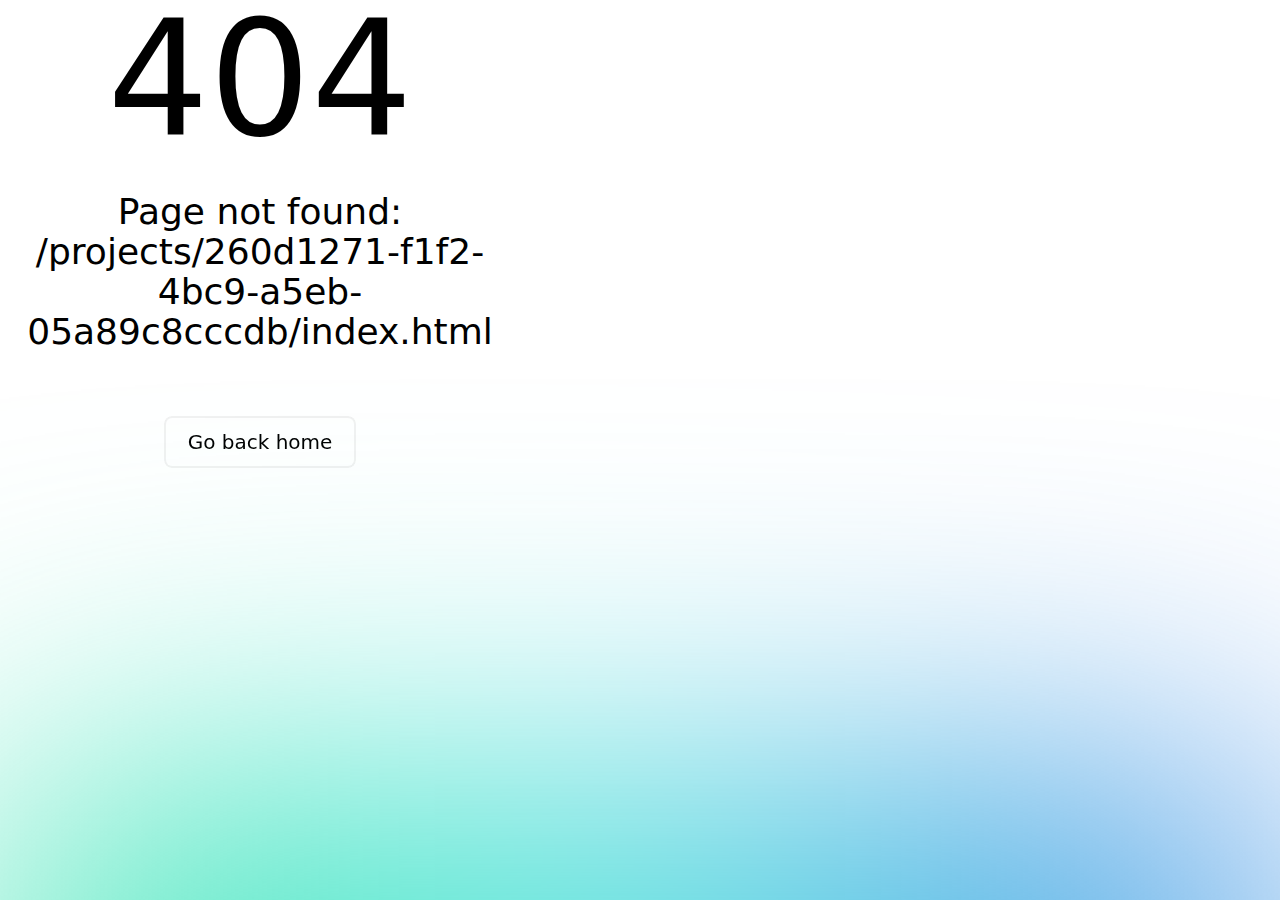
<file: projects/260d1271-f1f2-4bc9-a5eb-05a89c8cccdb/index.html>
<!DOCTYPE html>
<html >
<head><meta charset="utf-8">
<meta name="viewport" content="width=device-width, initial-scale=1"><link rel="modulepreload" href="/projects/260d1271-f1f2-4bc9-a5eb-05a89c8cccdb/_payload.js"><link rel="modulepreload" as="script" crossorigin href="/_nuxt/entry.f6bc60b7.js"><link rel="preload" as="style" href="/_nuxt/entry.7b4478f4.css"><link rel="modulepreload" as="script" crossorigin href="/_nuxt/custom.41ba98da.js"><link rel="modulepreload" as="script" crossorigin href="/_nuxt/nuxt-link.f4a82129.js"><link rel="modulepreload" as="script" crossorigin href="/_nuxt/index.8679f89e.js"><link rel="modulepreload" as="script" crossorigin href="/_nuxt/feather.52b9100a.js"><link rel="modulepreload" as="script" crossorigin href="/_nuxt/_id_.e0ded8fa.js"><link rel="prefetch" as="script" crossorigin href="/_nuxt/error-component.22be1275.js"><link rel="stylesheet" href="/_nuxt/entry.7b4478f4.css"><style>.vue-back-to-top[data-v-709a9037]{border-radius:50%;font-size:22px;line-height:22px}.fade-enter-active[data-v-709a9037]{animation:coming-709a9037 .4s;animation-delay:.2s;opacity:0}.fade-leave-active[data-v-709a9037]{animation:going-709a9037 .4s}@keyframes going-709a9037{0%{transform:translateX(0)}to{opacity:0;transform:translateX(-10px)}}@keyframes coming-709a9037{0%{opacity:0;transform:translateX(-10px)}to{opacity:1;transform:translateX(0)}}</style><style>#nav .nuxt-link-active,#nav .nuxt-link-exact-active{--tw-text-opacity:1;color:rgb(67 56 202/var(--tw-text-opacity))}@media (prefers-color-scheme:dark){#nav .nuxt-link-active,#nav .nuxt-link-exact-active{--tw-text-opacity:1;color:rgb(129 140 248/var(--tw-text-opacity))}}</style></head>
<body ><div id="__nuxt"><div><!--[--><div class="bg-secondary-light dark:bg-primary-dark min-h-screen flex flex-col" data-v-709a9037><nav id="nav" class="sm:container sm:mx-auto" data-v-709a9037><div class="z-10 max-w-screen-lg xl:max-w-screen-xl block sm:flex sm:justify-between sm:items-center py-6"><div class="flex justify-between items-center px-6 sm:px-0"><div><a href="/" class=""><img src="https://ebisontj.github.io/img/logo.png" alt="Color Logo" class="w-24"></a></div><div class="sm:hidden"><button type="button" class="focus:outline-none" aria-label="Hamburger Menu"><svg xmlns="http://www.w3.org/2000/svg" viewBox="0 0 24 24" class="h-7 w-7 mt-1 fill-current text-secondary-dark dark:text-ternary-light"><!----><path fill-rule="evenodd" d="M4 5h16a1 1 0 0 1 0 2H4a1 1 0 1 1 0-2zm0 6h16a1 1 0 0 1 0 2H4a1 1 0 0 1 0-2zm0 6h16a1 1 0 0 1 0 2H4a1 1 0 0 1 0-2z"></path></svg></button></div></div><div class="hidden font-general-regular m-0 sm:ml-4 mt-5 sm:mt-3 sm:flex p-5 sm:p-0s justify-center items-center shadow-lg sm:shadow-none" modal="false"><a href="/" class="block text-left text-lg text-primary-dark dark:text-ternary-light hover:text-secondary-dark dark:hover:text-secondary-light sm:mx-4 mb-2 sm:py-2" aria-label="Skills">Home</a><a href="/#skills" class="block text-left text-lg text-primary-dark dark:text-ternary-light hover:text-secondary-dark dark:hover:text-secondary-light sm:mx-4 mb-2 sm:py-2" aria-label="Skills">Skills</a><a href="/#projects" class="block text-left text-lg text-primary-dark dark:text-ternary-light hover:text-secondary-dark dark:hover:text-secondary-light sm:mx-4 mb-2 sm:py-2" aria-label="Projects">Projects</a><a href="/about" class="block text-left text-lg text-primary-dark dark:text-ternary-light hover:text-secondary-dark dark:hover:text-secondary-light sm:mx-4 mb-2 sm:py-2 border-t-2 pt-3 sm:pt-2 sm:border-t-0 border-primary-light dark:border-secondary-dark" aria-label="About Me">About Me</a></div></div></nav><!--[--><!--[--><div class="container mx-auto"><div><div><p class="font-general-medium text-left text-3xl sm:text-4xl font-bold text-primary-dark dark:text-primary-light mt-14 sm:mt-20 mb-7">Shopify Projects</p><div class="flex"><div class="flex items-center"><i data-feather="tag" class="w-4 h-4 text-ternary-dark dark:text-ternary-light"></i><span class="font-general-medium ml-2 leading-none text-primary-dark dark:text-primary-light">Web Services</span></div></div></div><div class="grid grid-cols-1 sm:grid-cols-3 sm:gap-10 mt-12"><!--[--><div class="mb-10 sm:mb-0"><img src="https://ebisontj.github.io/images/shopify-projects.jpeg" class="rounded-xl cursor-pointer shadow-lg sm:shadow-none"></div><div class="mb-10 sm:mb-0"><img src="https://ebisontj.github.io/images/shopify-projects2.jpeg" class="rounded-xl cursor-pointer shadow-lg sm:shadow-none"></div><div class="mb-10 sm:mb-0"><img src="https://ebisontj.github.io/images/shopify-projects4.jpeg" class="rounded-xl cursor-pointer shadow-lg sm:shadow-none"></div><!--]--></div><div class="block sm:flex gap-0 sm:gap-10 mt-14"><div class="w-full sm:w-1/3 text-left"><div class="mb-7"><p class="font-general-medium text-2xl text-secondary-dark dark:text-secondary-light mb-2">About Client</p><ul class="leading-loose"><!--[--><li class="font-general-regular text-ternary-dark dark:text-ternary-light"><span>Name: </span><a href="#" class="" aria-label="Project website and phone">EMSOFTECH PVT LTD</a></li><li class="font-general-regular text-ternary-dark dark:text-ternary-light"><span>Services: </span><a href="#" class="" aria-label="Project website and phone">Web applications</a></li><li class="font-general-regular text-ternary-dark dark:text-ternary-light"><span>Website: </span><a href="#" class="hover:underline cursor-pointer" aria-label="Project website and phone">https://emsoftech.com</a></li><li class="font-general-regular text-ternary-dark dark:text-ternary-light"><span>Phone: </span><a href="#" class="hover:underline cursor-pointer" aria-label="Project website and phone">+91-484-2413280</a></li><!--]--></ul></div><div class="mb-7"><p class="font-general-medium text-2xl text-ternary-dark dark:text-ternary-light mb-2">Objective</p><p class="font-general-regular text-primary-dark dark:text-ternary-light">I&#39;ve excelled in various Shopify projects, from tailored checkouts to inventory management and multi-language support, using Node.js and PHP (Laravel). My expertise in Shopify&#39;s API and third-party integrations has consistently exceeded client expectations, driving my passion for continued contributions in Shopify development.</p></div><div class="mb-7"><p class="font-general-medium text-2xl text-ternary-dark dark:text-ternary-light mb-2">Tools &amp; Technologies</p><p class="font-general-regular text-primary-dark dark:text-ternary-light">Shopify, HTML, CSS, PHP, Laravel, JavaScript, VueJs, NodeJs, GraphQl, RUST</p></div><div><p class="font-general-medium text-2xl text-ternary-dark dark:text-ternary-light mb-2"></p><div class="flex items-center gap-3 mt-5"><!--[--><a href="https://x.com/ebisontj" target="__blank" aria-label="Share Project" class="bg-ternary-light dark:bg-ternary-dark text-gray-400 hover:text-primary-dark dark:hover:text-primary-light p-2 rounded-lg shadow-sm duration-500"><i data-feather="twitter" class="w-4 lg:w-5 h-4 lg:h-5"></i></a><a href="https://www.linkedin.com/in/ebison-t-joseph-b61282176" target="__blank" aria-label="Share Project" class="bg-ternary-light dark:bg-ternary-dark text-gray-400 hover:text-primary-dark dark:hover:text-primary-light p-2 rounded-lg shadow-sm duration-500"><i data-feather="linkedin" class="w-4 lg:w-5 h-4 lg:h-5"></i></a><a href="https://www.facebook.com/ebison.joseph.33?mibextid=ZbWKwL" target="__blank" aria-label="Share Project" class="bg-ternary-light dark:bg-ternary-dark text-gray-400 hover:text-primary-dark dark:hover:text-primary-light p-2 rounded-lg shadow-sm duration-500"><i data-feather="facebook" class="w-4 lg:w-5 h-4 lg:h-5"></i></a><a href="https://github.com/Ebisontj" target="__blank" aria-label="Share Project" class="bg-ternary-light dark:bg-ternary-dark text-gray-400 hover:text-primary-dark dark:hover:text-primary-light p-2 rounded-lg shadow-sm duration-500"><i data-feather="github" class="w-4 lg:w-5 h-4 lg:h-5"></i></a><!--]--></div></div></div><div class="w-full sm:w-2/3 text-left mt-10 sm:mt-0"><p class="font-general-medium text-primary-dark dark:text-primary-light text-2xl font-bold mb-7">Challenge</p><!--[--><div class="font-general-regular mb-5 text-lg text-ternary-dark dark:text-ternary-light"><p>In my capacity as a developer, I have successfully executed a diverse range of Shopify projects, each tailored to meet the unique needs of my clients. These projects have allowed me to delve deep into the intricacies of Shopify's checkout extension and its multifaceted functionalities.</p><p>To enhance the functionality of Shopify stores, I've harnessed the power of backend scripts written in Node.js and PHP (specifically, Laravel). These scripts have proven invaluable in generating a variety of reports and effectively managing critical aspects of the online store. Some of the noteworthy projects I've had the privilege of delivering include:</p><ul><li><strong>Customized Checkout Flow:</strong> I've adeptly customized the checkout process to align with specific client requirements, ensuring a seamless and tailored shopping experience for customers.</li><li><strong>Product Recommendation System:</strong> Leveraging Shopify's capabilities, I've implemented a product recommendation system that enhances upselling and cross-selling opportunities, thereby increasing sales.</li><li><strong>Custom Inventory Management System:</strong> I've developed a bespoke inventory management system that optimizes inventory tracking and management, ensuring products are efficiently stocked and readily available.</li><li><strong>Sales and Analytics Reports:</strong> I've designed and implemented comprehensive reporting systems that provide clients with real-time insights into their store's performance, enabling data-driven decision-making.</li><li><strong>Custom Theme Design:</strong> I've crafted unique, eye-catching themes that not only reflect the brand identity but also enhance user engagement and overall aesthetics.</li><li><strong>Subscription-Based Services:</strong> I've enabled subscription-based services, allowing clients to implement subscription models, a popular and effective strategy for recurring revenue.</li><li><strong>Multi-Language Support:</strong> Recognizing the importance of a global audience, I've integrated multi-language support, making the shopping experience accessible and engaging for diverse customer bases.</li></ul><p>Throughout these projects, I've honed my expertise in utilizing Shopify's API, seamlessly integrating with third-party services to expand functionality, and implementing intricate business logic. My commitment to delivering top-notch solutions is evident in the successful implementation of these projects, which have not only met but often exceeded client expectations. I look forward to continuing my journey in the ever-evolving realm of Shopify development, applying my skills to create tailored, high-performing online stores.</p></div><!--]--></div></div><!----></div></div><!--]--><!--]--><div class="container mx-auto" data-v-709a9037><div class="pt-20 sm:pt-30 pb-8 mt-20 border-t-2 border-primary-light dark:border-secondary-dark"><div class="flex flex-col justify-center items-center mb-12 sm:mb-20"><p class="font-general-semibold text-3xl sm:text-4xl text-primary-dark dark:text-primary-light mb-5"> Follow me </p><ul class="flex gap-4 sm:gap-8"><!--[--><a href="https://github.com/Ebisontj" target="__blank" class="text-gray-400 hover:text-indigo-500 dark:hover:text-indigo-400 cursor-pointer rounded-lg bg-gray-50 dark:bg-ternary-dark hover:bg-gray-100 shadow-sm p-4 duration-500"><i data-feather="github" class="w-6 sm:w-8 h-6 sm:h-8"></i></a><a href="https://www.linkedin.com/in/ebison-t-joseph-b61282176" target="__blank" class="text-gray-400 hover:text-indigo-500 dark:hover:text-indigo-400 cursor-pointer rounded-lg bg-gray-50 dark:bg-ternary-dark hover:bg-gray-100 shadow-sm p-4 duration-500"><i data-feather="linkedin" class="w-6 sm:w-8 h-6 sm:h-8"></i></a><a href="https://x.com/ebisontj" target="__blank" class="text-gray-400 hover:text-indigo-500 dark:hover:text-indigo-400 cursor-pointer rounded-lg bg-gray-50 dark:bg-ternary-dark hover:bg-gray-100 shadow-sm p-4 duration-500"><i data-feather="twitter" class="w-6 sm:w-8 h-6 sm:h-8"></i></a><a href="https://www.facebook.com/ebison.joseph.33" target="__blank" class="text-gray-400 hover:text-indigo-500 dark:hover:text-indigo-400 cursor-pointer rounded-lg bg-gray-50 dark:bg-ternary-dark hover:bg-gray-100 shadow-sm p-4 duration-500"><i data-feather="facebook" class="w-6 sm:w-8 h-6 sm:h-8"></i></a><a href="https://instagram.com/ebison_joseph" target="__blank" class="text-gray-400 hover:text-indigo-500 dark:hover:text-indigo-400 cursor-pointer rounded-lg bg-gray-50 dark:bg-ternary-dark hover:bg-gray-100 shadow-sm p-4 duration-500"><i data-feather="instagram" class="w-6 sm:w-8 h-6 sm:h-8"></i></a><!--]--></ul></div><!--[--><div class="flex justify-center items-center text-center"><div class="font-general-regular text-lg text-ternary-dark dark:text-ternary-light"> © 2024, Developed by <a href="#" target="__blank" class="font-general-medium text-secondary-dark dark:text-secondary-light uppercase hover:underline hover:text-indigo-600 dark:hover:text-indigo-300 duration-500">Ebison</a></div></div><div class="flex justify-center items-center text-center"><div class="font-general-regular text-lg text-ternary-dark dark:text-ternary-light"> Thanks &amp; Credits: <a href="https://github.com/realstoman/nuxtjs-tailwindcss-portfolio" target="__blank" class="font-general-medium text-secondary-dark dark:text-secondary-light hover:underline hover:text-indigo-600 dark:hover:text-indigo-300 duration-500">Nangialai Stoman</a>, Bing Image Creator, &amp; ChatGPT </div></div><!--]--></div></div><div class="flex space-x-2 mr-8 mb-6 right-0 bottom-0 z-50 fixed items-center sm:space-x-4" data-v-709a9037><div style="display:none;" class="transition duration-500 transform hover:scale-110 rounded-full cursor-pointer flex p-2 bg-indigo-500 hover:bg-indigo-600 text-white items-center hover:shadow-sm border-none ring-none outline-none" data-v-709a9037><i data-feather="chevron-up"></i></div></div></div><!--]--></div></div><script type="module">import p from "/projects/260d1271-f1f2-4bc9-a5eb-05a89c8cccdb/_payload.js";window.__NUXT__={...p,...((function(a,b,c,d,e,f,g,h,i,j,k,l,m,n,o,p,q,r,s,t,u,v,w,x,y,z,A,B,C,D,E,F,G,H,I,J,K,L,M,N,O,P,Q,R,S,T,U,V,W){return {state:{},_errors:{},serverRendered:true,config:{public:{},app:{baseURL:"\u002F",buildAssetsDir:"\u002F_nuxt\u002F",cdnURL:""}},pinia:{main:{projectsHeading:"Projects Portfolio",projectsDescription:"Some of the projects I have successfully completed",projects:[{id:"260d1271-f1f2-4bc9-a5eb-05a89c8cccdb",title:"Shopify Projects",category:l,img:L,publishDate:m,tag:l,clientTitle:n,objectivesTitle:o,objectivesDetails:"I've excelled in various Shopify projects, from tailored checkouts to inventory management and multi-language support, using Node.js and PHP (Laravel). My expertise in Shopify's API and third-party integrations has consistently exceeded client expectations, driving my passion for continued contributions in Shopify development.",techTitle:z,detailsTitle:p,projectImages:[{id:a,title:G,img:L},{id:a,title:G,img:"https:\u002F\u002Febisontj.github.io\u002Fimages\u002Fshopify-projects2.jpeg"},{id:a,title:G,img:"https:\u002F\u002Febisontj.github.io\u002Fimages\u002Fshopify-projects4.jpeg"}],companyInfos:[{id:a,title:q,details:C},{id:a,title:r,details:D},{id:a,title:s,details:E},{id:a,title:t,details:F}],technologies:["Shopify",u,v,M,"Laravel",w,N,"NodeJs","GraphQl","RUST"],projectDetails:[{id:a,details:"\u003Cp\u003EIn my capacity as a developer, I have successfully executed a diverse range of Shopify projects, each tailored to meet the unique needs of my clients. These projects have allowed me to delve deep into the intricacies of Shopify's checkout extension and its multifaceted functionalities.\u003C\u002Fp\u003E\u003Cp\u003ETo enhance the functionality of Shopify stores, I've harnessed the power of backend scripts written in Node.js and PHP (specifically, Laravel). These scripts have proven invaluable in generating a variety of reports and effectively managing critical aspects of the online store. Some of the noteworthy projects I've had the privilege of delivering include:\u003C\u002Fp\u003E\u003Cul\u003E\u003Cli\u003E\u003Cstrong\u003ECustomized Checkout Flow:\u003C\u002Fstrong\u003E I've adeptly customized the checkout process to align with specific client requirements, ensuring a seamless and tailored shopping experience for customers.\u003C\u002Fli\u003E\u003Cli\u003E\u003Cstrong\u003EProduct Recommendation System:\u003C\u002Fstrong\u003E Leveraging Shopify's capabilities, I've implemented a product recommendation system that enhances upselling and cross-selling opportunities, thereby increasing sales.\u003C\u002Fli\u003E\u003Cli\u003E\u003Cstrong\u003ECustom Inventory Management System:\u003C\u002Fstrong\u003E I've developed a bespoke inventory management system that optimizes inventory tracking and management, ensuring products are efficiently stocked and readily available.\u003C\u002Fli\u003E\u003Cli\u003E\u003Cstrong\u003ESales and Analytics Reports:\u003C\u002Fstrong\u003E I've designed and implemented comprehensive reporting systems that provide clients with real-time insights into their store's performance, enabling data-driven decision-making.\u003C\u002Fli\u003E\u003Cli\u003E\u003Cstrong\u003ECustom Theme Design:\u003C\u002Fstrong\u003E I've crafted unique, eye-catching themes that not only reflect the brand identity but also enhance user engagement and overall aesthetics.\u003C\u002Fli\u003E\u003Cli\u003E\u003Cstrong\u003ESubscription-Based Services:\u003C\u002Fstrong\u003E I've enabled subscription-based services, allowing clients to implement subscription models, a popular and effective strategy for recurring revenue.\u003C\u002Fli\u003E\u003Cli\u003E\u003Cstrong\u003EMulti-Language Support:\u003C\u002Fstrong\u003E Recognizing the importance of a global audience, I've integrated multi-language support, making the shopping experience accessible and engaging for diverse customer bases.\u003C\u002Fli\u003E\u003C\u002Ful\u003E\u003Cp\u003EThroughout these projects, I've honed my expertise in utilizing Shopify's API, seamlessly integrating with third-party services to expand functionality, and implementing intricate business logic. My commitment to delivering top-notch solutions is evident in the successful implementation of these projects, which have not only met but often exceeded client expectations. I look forward to continuing my journey in the ever-evolving realm of Shopify development, applying my skills to create tailored, high-performing online stores.\u003C\u002Fp\u003E"}],socialSharings:[{id:a,name:b,icon:c,url:d},{id:a,name:x,icon:e,url:f},{id:a,name:g,icon:h,url:y},{id:a,name:i,icon:j,url:k}]},{id:"260d1271-f1f2-4bc9-a5eb-05a89c8cccdc",title:"Core Schedule",category:A,img:O,publishDate:m,tag:A,clientTitle:n,objectivesTitle:o,objectivesDetails:"I led the creation of a Hospital Management System, automating staff payroll and optimizing scheduling with advanced algorithms. Using Yii1, HTML, CSS, and JavaScript, I ensured a user-friendly interface. Robust SQL databases stored data securely, while customizable reporting tools provided real-time insights, enhancing patient care and operational efficiency. This project showcases my expertise in complex web-based systems and fuels my passion for future web development endeavors",detailsTitle:p,socialTitle:B,projectImages:[{id:a,title:"coreschedule",img:O},{id:a,title:"coreschedule1",img:"https:\u002F\u002Febisontj.github.io\u002Fimages\u002Fcoreschedule1.jpeg"},{id:a,title:"coreschedule2",img:"https:\u002F\u002Febisontj.github.io\u002Fimages\u002Fcoreschedule2.jpeg"}],companyInfos:[{id:a,title:q,details:C},{id:a,title:r,details:D},{id:a,title:s,details:E},{id:a,title:t,details:F}],technologies:[M,"Yii 1",P,u,v,w],projectDetails:[{id:a,details:"\u003Cp\u003EOne of my standout projects in the field of web development is the creation of a robust Hospital Management System. This project involved designing and building a comprehensive system that revolutionized the way healthcare facilities manage their daily operations.\u003C\u002Fp\u003E\u003Cp\u003EIn this project, I was responsible for developing a range of functionalities that have significantly enhanced hospital management. I implemented a feature-rich staff payroll system, allowing for accurate and efficient payroll processing. This involved creating a user-friendly interface for staff to input their attendance and leave data, which the system would then process seamlessly.\u003C\u002Fp\u003E\u003Cp\u003EAdditionally, I designed a sophisticated scheduling module that optimizes staff allocation based on their availability and the hospital's needs. This module incorporates advanced algorithms to ensure that shifts are efficiently assigned, minimizing overtime and ensuring adequate coverage at all times.\u003C\u002Fp\u003E\u003Cp\u003EOn the technical side, I utilized a stack of technologies that included Yii1 for backend development, and for the frontend, I implemented responsive and intuitive user interfaces using HTML, CSS, and JavaScript. This approach ensured that the system was accessible and easy to use for all staff members, regardless of their technical background.\u003C\u002Fp\u003E\u003Cp\u003EDatabase management was a critical aspect of this project. I created and maintained a robust relational database system using SQL, which securely stored patient records, staff information, and operational data. This database architecture was designed to scale efficiently as the hospital's data needs grew over time.\u003C\u002Fp\u003E\u003Cp\u003EOne of the standout features of the Hospital Management System is its reporting capabilities. I integrated powerful reporting tools to generate customized reports tailored to the specific needs of healthcare professionals. These reports provide real-time insights into key performance metrics, enabling hospital administrators to make data-driven decisions and improve patient care.\u003C\u002Fp\u003E\u003Cp\u003EThe success of this project was evident in the positive feedback it received from its users. Hospital staff commended the system for its user-friendly interface, reliability, and its ability to streamline their day-to-day tasks. Most importantly, the Hospital Management System has resulted in significant improvements in operational efficiency, error reduction, and ultimately, enhanced patient care.\u003C\u002Fp\u003E\u003Cp\u003EThis project serves as a prime example of my ability to conceive, plan, and execute complex web-based systems, and I am eager to apply the knowledge and experience gained from this project to future endeavors in web development.\u003C\u002Fp\u003E"}],socialSharings:[{id:a,name:b,icon:c,url:d},{id:a,name:x,icon:e,url:f},{id:a,name:g,icon:h,url:y},{id:a,name:i,icon:j,url:k}]},{id:"260d1271-f1f2-4bc9-a5eb-05a89c8cccdy",title:"StreamVPN",category:A,img:Q,publishDate:m,tag:"Web Applications",clientTitle:n,objectivesTitle:o,objectivesDetails:"I played a pivotal role in developing the \"StreamVPN\" project, formerly known as \"My Expat Network\" a VPN Management Application using the Yii2 framework. This endeavor allowed me to master Yii2, HTML, and JavaScript for web application development while also gaining expertise in integrating third-party APIs for payment processing and email notifications. The project's success showcased my commitment to delivering user-centric solutions and deepened my passion for creating innovative web applications.",techTitle:z,detailsTitle:p,socialTitle:B,projectImages:[{id:a,title:H,img:Q},{id:a,title:H,img:"https:\u002F\u002Febisontj.github.io\u002Fimages\u002Fstreamvpn.jpeg"},{id:a,title:H,img:"https:\u002F\u002Febisontj.github.io\u002Fimages\u002Fstreamvpn2.jpeg"}],companyInfos:[{id:a,title:q,details:C},{id:a,title:r,details:D},{id:a,title:s,details:E},{id:a,title:t,details:F}],technologies:[u,v,w,R],projectDetails:[{id:a,details:"\u003Cp\u003EI had the privilege of working on the \"StreamVPN\" project, formerly known as \"My Expat Network\" a VPN Management Application developed using the Yii2 framework. This project presented an exciting opportunity to create a robust platform for the efficient management of VPN subscriptions and billing, incorporating essential features like email notifications to enhance user engagement and communication.\u003C\u002Fp\u003E\u003Cp\u003EThroughout the development of StreamVPN, I delved deep into the Yii2 framework, mastering its capabilities for creating robust and scalable web applications. Utilizing Yii2, I not only ensured the application's stability but also enriched its user experience with seamless navigation and responsive design.\u003C\u002Fp\u003E\u003Cp\u003EA significant aspect of this project involved integrating with third-party APIs for payment processing and email notifications. This experience broadened my skill set and exposed me to the intricacies of securely handling financial transactions and maintaining effective communication with users through automated email notifications.\u003C\u002Fp\u003E\u003Cp\u003EIn addition to Yii2, I leveraged modern web technologies such as HTML and JavaScript to enhance the application's frontend, ensuring an intuitive and user-friendly interface. This approach was pivotal in ensuring that users could effortlessly manage their VPN subscriptions and billing details.\u003C\u002Fp\u003E\u003Cp\u003EThe StreamVPN project was not just about developing a functional application; it was about providing users with a seamless and secure VPN experience. It demanded meticulous attention to detail, robust coding practices, and effective integration of various components. The successful execution of this project has enriched my expertise in web development, API integration, and user-focused design.\u003C\u002Fp\u003E\u003Cp\u003EI take pride in my contribution to the StreamVPN project and the valuable experience it has provided. It serves as a testament to my commitment to excellence and my ability to navigate the complexities of modern web technologies to deliver practical and user-centric solutions. This experience has further fueled my passion for crafting innovative web applications that empower users and organizations alike.\u003C\u002Fp\u003E"}],socialSharings:[{id:a,name:b,icon:c,url:d},{id:a,name:x,icon:e,url:f},{id:a,name:g,icon:h,url:y},{id:a,name:i,icon:j,url:k}]},{id:"260d1271-f1f2-4bc9-a5eb-05a89c8ccc99",title:"Re-member App",category:A,img:S,publishDate:m,tag:"Web \u002F Frontend",clientTitle:n,objectivesTitle:o,objectivesDetails:"I joined the \"Re-member App\" project later in its development to focus on updates and maintenance. This software simplifies member database management for organizations and has received positive feedback for its user-friendliness and reliability. My role involved ensuring the software's continued effectiveness, highlighting my commitment to enhancing practical solutions for real-world challenges.",techTitle:z,detailsTitle:p,socialTitle:B,projectImages:[{id:a,title:I,img:S},{id:a,title:I,img:"https:\u002F\u002Febisontj.github.io\u002Fimages\u002Fre-member.jpeg"},{id:a,title:I,img:"https:\u002F\u002Febisontj.github.io\u002Fimages\u002Fre-member1.jpeg"}],companyInfos:[{id:a,title:q,details:C},{id:a,title:r,details:D},{id:a,title:s,details:E},{id:a,title:t,details:F}],technologies:[u,v,w,R],projectDetails:[{id:a,details:"\u003Cp\u003EI joined the \"Re-member App\" project later in its development lifecycle, primarily focusing on updates and maintenance. This versatile membership data management software simplifies member database management for various organizations, including social clubs, sports groups, religious organizations, and NGOs.\u003C\u002Fp\u003E\u003Cp\u003EDuring my involvement, I specialized in maintaining and enhancing the software. This role allowed me to gain hands-on experience in ensuring the software's reliability and keeping it up-to-date with evolving requirements. Users have appreciated the software's user-friendly design, adaptability, and continued reliability.\u003C\u002Fp\u003E\u003Cp\u003EMy contributions to the \"Re-member App\" project underscore my ability to support and improve existing solutions, addressing evolving needs, and ensuring their ongoing effectiveness for organizations. This experience reflects my commitment to enhancing practical solutions for real-world challenges.\u003C\u002Fp\u003E"}],socialSharings:[{id:a,name:b,icon:c,url:d},{id:a,name:x,icon:e,url:f},{id:a,name:g,icon:h,url:y},{id:a,name:i,icon:j,url:k}]},{id:"260d1271-f1f2-4bc9-a5eb-05a89c8cccdm",title:"Riosis Projects",category:l,img:T,publishDate:m,tag:l,clientTitle:n,objectivesTitle:o,objectivesDetails:"During my tenure as a Full Stack Developer at Riosis (Innovation Hub) Pvt. Ltd., I specialized in utilizing modern web technologies, particularly VueJS and NuxtJS for front-end development, and a proprietary PHP framework similar to Laravel for back-end development. My expertise includes designing RESTful APIs and efficient database communication using the Eloquent ORM. The projects I contributed to received positive feedback for their user-friendly interfaces, efficiency, and reliability, reflecting my commitment to delivering practical and innovative web solutions.",techTitle:z,detailsTitle:p,socialTitle:B,projectImages:[{id:a,title:J,img:"https:\u002F\u002Febisontj.github.io\u002Fimages\u002Friosis1.jpeg"},{id:a,title:J,img:T},{id:a,title:J,img:U}],companyInfos:[{id:a,title:q,details:"Riosis (Innovation Hub) Pvt. Ltd."},{id:a,title:r,details:V},{id:a,title:s,details:"https:\u002F\u002Fwww.riosis.com\u002F"},{id:a,title:t,details:"+91 9995 626 167"}],technologies:[u,v,w,N,"ElasticSearch",P,"Nuxt.js"],projectDetails:[{id:a,details:"\u003Cp\u003EDuring my role as a Full Stack Developer at Riosis (Innovation Hub) Pvt. Ltd., I actively contributed to a diverse array of projects that harnessed state-of-the-art web technologies to drive innovation. My primary area of expertise lay in front-end development, where I extensively employed VueJS within the NuxtJS framework to craft dynamic and responsive user interfaces.\u003C\u002Fp\u003E\u003Cp\u003EOn the back-end, I had the privilege of working with the company's proprietary PHP framework, which closely resembles Laravel, particularly in its use of the Eloquent ORM for seamless database communication. This experience enabled me to master the intricacies of designing and implementing RESTful APIs, thus contributing to the development of scalable web applications with a strong emphasis on performance and efficiency.\u003C\u002Fp\u003E\u003Cp\u003EThe projects I've been a part of have garnered commendation from their users, thanks to their user-friendly interfaces, seamless functionality, and unwavering reliability. My role at Riosis (Innovation Hub) Pvt. Ltd. has significantly enriched my expertise in modern web technologies, API design, and efficient database communication. This experience underscores my unwavering commitment to delivering practical and user-centric solutions in the ever-evolving realm of web development.\u003C\u002Fp\u003E"}],socialSharings:[{id:a,name:b,icon:c,url:d},{id:a,name:x,icon:e,url:f},{id:a,name:g,icon:h,url:y},{id:a,name:i,icon:j,url:k}]},{id:"260d1271-f1f2-4bc9-a5eb-05a89c8cccbb",title:"Ridhitech Projects",category:l,img:W,publishDate:m,tag:l,clientTitle:n,objectivesTitle:o,objectivesDetails:"As a Full Stack Developer at Ridhitech India Pvt. Ltd., I played a key role in diverse projects, all built on the CodeIgniter framework with user-friendly interfaces created using AdminLTE templates. I developed scalable web applications, implemented RESTful APIs, and adhered to the MVC architecture for maintainable code. These projects were well-received for their efficiency and reliability, showcasing my commitment to delivering practical, modern web solutions.",techTitle:z,detailsTitle:p,socialTitle:B,projectImages:[{id:a,title:K,img:W},{id:a,title:K,img:U},{id:a,title:K,img:"https:\u002F\u002Febisontj.github.io\u002Fimages\u002FRidhitech3.jpeg"}],companyInfos:[{id:a,title:q,details:"Ridhitech India Pvt. Ltd."},{id:a,title:r,details:V},{id:a,title:s,details:"https:\u002F\u002Fwww.ridhitechindia.com\u002F"},{id:a,title:t,details:" +91-9895-61-1155"}],technologies:[u,v,w,"Codeigniter"],projectDetails:[{id:a,details:"\u003Cp\u003EDuring my role as a Full Stack Developer at Ridhitech India Pvt. Ltd., I made substantial contributions to a range of projects that harnessed modern web technologies. These projects were built on the robust CodeIgniter framework, with user interfaces crafted using templates like AdminLTE, ensuring a seamless and visually engaging user experience.\u003C\u002Fp\u003E\u003Cp\u003EThrough these projects, I gained expertise in developing highly scalable web applications, leveraging modern web technologies. My responsibilities included the design and implementation of RESTful APIs, facilitating smooth communication between various components. Embracing the Model-View-Controller (MVC) architecture, I ensured that the codebase was not only efficient but also highly maintainable, a crucial consideration in the dynamic web development landscape.\u003C\u002Fp\u003E\u003Cp\u003EThe impact of these projects was evident in their positive reception among users, who appreciated their user-friendly interfaces, operational efficiency, and unwavering reliability. My experience at Ridhitech India Pvt. Ltd. highlights my commitment to delivering practical, efficient, and user-centric solutions, all while staying at the forefront of modern web development technologies.\u003C\u002Fp\u003E"}],socialSharings:[{id:a,name:b,icon:c,url:d},{id:a,name:x,icon:e,url:f},{id:a,name:g,icon:h,url:y},{id:a,name:i,icon:j,url:k}]}],clientsHeading:"Some of the brands I worked with",clients:[{id:a,title:"Amazon",img:"https:\u002F\u002Febisontj.github.io\u002Fbrands\u002Famazon_gray.png"},{id:a,title:"Sony",img:"https:\u002F\u002Febisontj.github.io\u002Fbrands\u002Fsony_gray.png"},{id:a,title:"Adidas",img:"https:\u002F\u002Febisontj.github.io\u002Fbrands\u002Fadidas_gray.png"},{id:a,title:"FILA",img:"https:\u002F\u002Febisontj.github.io\u002Fbrands\u002Ffila_gray.png"},{id:a,title:"NB",img:"https:\u002F\u002Febisontj.github.io\u002Fbrands\u002Fnb_gray.png"},{id:a,title:"SAMSUNG",img:"https:\u002F\u002Febisontj.github.io\u002Fbrands\u002Fsamsung_gray.png"},{id:a,title:"CANON",img:"https:\u002F\u002Febisontj.github.io\u002Fbrands\u002Fcanon_gray.png"},{id:a,title:"PUMA",img:"https:\u002F\u002Febisontj.github.io\u002Fbrands\u002Fpuma_gray.png"}],aboutMe:[{id:a,bio:"\u003Cp\u003EI'm excited to introduce myself and provide you with a glimpse into my professional journey. My passion lies in the world of web development, where I've honed my skills over the course of 5 years. With a strong educational background in electronics as my foundation, I've ventured into the dynamic realm of web development, and it's been an exhilarating ride.\u003C\u002Fp\u003E\u003Cp\u003EMy journey commenced during my post-graduation at CUSAT, where I laid the groundwork for my programming prowess and gained a firm grasp of database management systems. Since then, I've been on a continuous quest for knowledge and growth. I've specialized in Full Stack Development, delving into technologies such as Laravel, MySQL, Vue.js, and Node.js. Additionally, I've explored the intricate world of e-commerce, crafting bespoke solutions for Shopify platforms.\u003C\u002Fp\u003E\u003Cp\u003EBeyond mastering popular technologies, I keep a finger on the pulse of modern development practices. I've embraced Docker for efficient containerization, harnessed GraphQL for streamlined API development, tapped into Elasticsearch for robust search capabilities, and leveraged NoSQL databases for scalable solutions.\u003C\u002Fp\u003E\u003Cp\u003EThroughout my career, I've had the privilege of spearheading numerous web projects, consistently meeting or exceeding client expectations. What sets me apart is my knack for deciphering complex requirements and translating them into functional code. This ability has been instrumental in delivering user-friendly and high-performance applications.\u003C\u002Fp\u003E\u003Cp\u003EMy journey has equipped me with not only technical expertise but also strong problem-solving skills. My aim is to bring value to every project I'm a part of, and I'm passionate about collaborating effectively with cross-functional teams.\u003C\u002Fp\u003E\u003C!-- \u003Cp\u003EI invite you to explore my website further to discover more about my work, projects, and interests. If you're interested in working together or have any questions, please don't hesitate to get in touch. Let's connect and explore how I can contribute to your web development needs.\u003C\u002Fp\u003E--\u003E\u003Cp\u003EThank you for visiting my About Me page, and I look forward to connecting with you!\u003C\u002Fp\u003E"}],copyrightDate:2024,socialProfiles:[{id:a,name:i,icon:j,url:k},{id:"12346-fgff-4589-ghhhf",name:"Linkedin",icon:e,url:f},{id:"12347-fgff-4589-ghhhf",name:b,icon:c,url:d},{id:"12348-fgff-4589-ghhhf",name:g,icon:h,url:"https:\u002F\u002Fwww.facebook.com\u002Febison.joseph.33"},{id:"12349-fgff-4589-ghhhf",name:"Instagram",icon:"instagram",url:"https:\u002F\u002Finstagram.com\u002Febison_joseph"}],categories:[{id:a,value:"web",name:A},{id:a,value:"mobile",name:"Mobile Applicaiton"},{id:a,value:"ui-ux",name:"UI\u002FUX Design"},{id:a,value:"branding",name:"Branding & Animations"}]}},prerenderedAt:1709041595889}}("12345-fgff-4589-ghhhf","Twitter","twitter","https:\u002F\u002Fx.com\u002Febisontj","linkedin","https:\u002F\u002Fwww.linkedin.com\u002Fin\u002Febison-t-joseph-b61282176","Facebook","facebook","GitHub","github","https:\u002F\u002Fgithub.com\u002FEbisontj","Web Services","Nov 04, 2021","About Client","Objective","Challenge","Name","Services","Website","Phone","HTML","CSS","JavaScript","LinkedIn","https:\u002F\u002Fwww.facebook.com\u002Febison.joseph.33?mibextid=ZbWKwL","Tools & Technologies","Web Application","Share This","EMSOFTECH PVT LTD","Web applications","https:\u002F\u002Femsoftech.com","+91-484-2413280","shopify-projects","Project Management UI","Cloud Storage Platform","Uber Social App","Apple Design System","https:\u002F\u002Febisontj.github.io\u002Fimages\u002Fshopify-projects.jpeg","PHP","VueJs","https:\u002F\u002Febisontj.github.io\u002Fimages\u002Fcoreschedule.jpeg","MySQL","https:\u002F\u002Febisontj.github.io\u002Fimages\u002Fstreamvpn3.jpeg","Yii 2","https:\u002F\u002Febisontj.github.io\u002Fimages\u002Fre-member2.jpeg","https:\u002F\u002Febisontj.github.io\u002Fimages\u002Friosis.jpeg","https:\u002F\u002Febisontj.github.io\u002Fimages\u002Fweb-project-2.jpg","Web","https:\u002F\u002Febisontj.github.io\u002Fimages\u002Fweb-project-1.jpg")))}</script><script type="module" src="/_nuxt/entry.f6bc60b7.js" crossorigin></script></body>
</html>
</file>
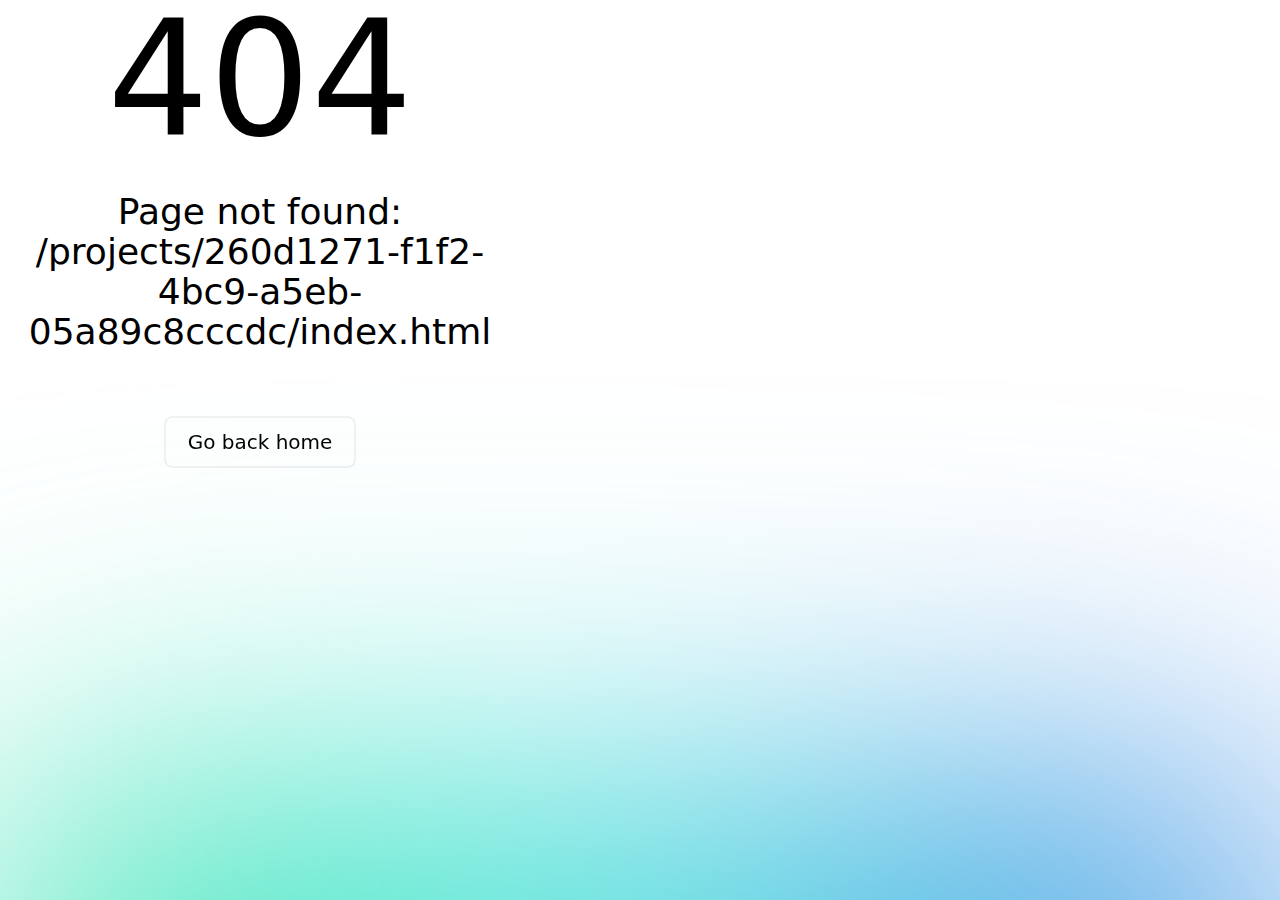
<file: projects/260d1271-f1f2-4bc9-a5eb-05a89c8cccdc/index.html>
<!DOCTYPE html>
<html >
<head><meta charset="utf-8">
<meta name="viewport" content="width=device-width, initial-scale=1"><link rel="modulepreload" href="/projects/260d1271-f1f2-4bc9-a5eb-05a89c8cccdc/_payload.js"><link rel="modulepreload" as="script" crossorigin href="/_nuxt/entry.f6bc60b7.js"><link rel="preload" as="style" href="/_nuxt/entry.7b4478f4.css"><link rel="modulepreload" as="script" crossorigin href="/_nuxt/custom.41ba98da.js"><link rel="modulepreload" as="script" crossorigin href="/_nuxt/nuxt-link.f4a82129.js"><link rel="modulepreload" as="script" crossorigin href="/_nuxt/index.8679f89e.js"><link rel="modulepreload" as="script" crossorigin href="/_nuxt/feather.52b9100a.js"><link rel="modulepreload" as="script" crossorigin href="/_nuxt/_id_.e0ded8fa.js"><link rel="prefetch" as="script" crossorigin href="/_nuxt/error-component.22be1275.js"><link rel="stylesheet" href="/_nuxt/entry.7b4478f4.css"><style>.vue-back-to-top[data-v-709a9037]{border-radius:50%;font-size:22px;line-height:22px}.fade-enter-active[data-v-709a9037]{animation:coming-709a9037 .4s;animation-delay:.2s;opacity:0}.fade-leave-active[data-v-709a9037]{animation:going-709a9037 .4s}@keyframes going-709a9037{0%{transform:translateX(0)}to{opacity:0;transform:translateX(-10px)}}@keyframes coming-709a9037{0%{opacity:0;transform:translateX(-10px)}to{opacity:1;transform:translateX(0)}}</style><style>#nav .nuxt-link-active,#nav .nuxt-link-exact-active{--tw-text-opacity:1;color:rgb(67 56 202/var(--tw-text-opacity))}@media (prefers-color-scheme:dark){#nav .nuxt-link-active,#nav .nuxt-link-exact-active{--tw-text-opacity:1;color:rgb(129 140 248/var(--tw-text-opacity))}}</style></head>
<body ><div id="__nuxt"><div><!--[--><div class="bg-secondary-light dark:bg-primary-dark min-h-screen flex flex-col" data-v-709a9037><nav id="nav" class="sm:container sm:mx-auto" data-v-709a9037><div class="z-10 max-w-screen-lg xl:max-w-screen-xl block sm:flex sm:justify-between sm:items-center py-6"><div class="flex justify-between items-center px-6 sm:px-0"><div><a href="/" class=""><img src="https://ebisontj.github.io/img/logo.png" alt="Color Logo" class="w-24"></a></div><div class="sm:hidden"><button type="button" class="focus:outline-none" aria-label="Hamburger Menu"><svg xmlns="http://www.w3.org/2000/svg" viewBox="0 0 24 24" class="h-7 w-7 mt-1 fill-current text-secondary-dark dark:text-ternary-light"><!----><path fill-rule="evenodd" d="M4 5h16a1 1 0 0 1 0 2H4a1 1 0 1 1 0-2zm0 6h16a1 1 0 0 1 0 2H4a1 1 0 0 1 0-2zm0 6h16a1 1 0 0 1 0 2H4a1 1 0 0 1 0-2z"></path></svg></button></div></div><div class="hidden font-general-regular m-0 sm:ml-4 mt-5 sm:mt-3 sm:flex p-5 sm:p-0s justify-center items-center shadow-lg sm:shadow-none" modal="false"><a href="/" class="block text-left text-lg text-primary-dark dark:text-ternary-light hover:text-secondary-dark dark:hover:text-secondary-light sm:mx-4 mb-2 sm:py-2" aria-label="Skills">Home</a><a href="/#skills" class="block text-left text-lg text-primary-dark dark:text-ternary-light hover:text-secondary-dark dark:hover:text-secondary-light sm:mx-4 mb-2 sm:py-2" aria-label="Skills">Skills</a><a href="/#projects" class="block text-left text-lg text-primary-dark dark:text-ternary-light hover:text-secondary-dark dark:hover:text-secondary-light sm:mx-4 mb-2 sm:py-2" aria-label="Projects">Projects</a><a href="/about" class="block text-left text-lg text-primary-dark dark:text-ternary-light hover:text-secondary-dark dark:hover:text-secondary-light sm:mx-4 mb-2 sm:py-2 border-t-2 pt-3 sm:pt-2 sm:border-t-0 border-primary-light dark:border-secondary-dark" aria-label="About Me">About Me</a></div></div></nav><!--[--><!--[--><div class="container mx-auto"><div><div><p class="font-general-medium text-left text-3xl sm:text-4xl font-bold text-primary-dark dark:text-primary-light mt-14 sm:mt-20 mb-7">Core Schedule</p><div class="flex"><div class="flex items-center"><i data-feather="tag" class="w-4 h-4 text-ternary-dark dark:text-ternary-light"></i><span class="font-general-medium ml-2 leading-none text-primary-dark dark:text-primary-light">Web Application</span></div></div></div><div class="grid grid-cols-1 sm:grid-cols-3 sm:gap-10 mt-12"><!--[--><div class="mb-10 sm:mb-0"><img src="https://ebisontj.github.io/images/coreschedule.jpeg" class="rounded-xl cursor-pointer shadow-lg sm:shadow-none"></div><div class="mb-10 sm:mb-0"><img src="https://ebisontj.github.io/images/coreschedule1.jpeg" class="rounded-xl cursor-pointer shadow-lg sm:shadow-none"></div><div class="mb-10 sm:mb-0"><img src="https://ebisontj.github.io/images/coreschedule2.jpeg" class="rounded-xl cursor-pointer shadow-lg sm:shadow-none"></div><!--]--></div><div class="block sm:flex gap-0 sm:gap-10 mt-14"><div class="w-full sm:w-1/3 text-left"><div class="mb-7"><p class="font-general-medium text-2xl text-secondary-dark dark:text-secondary-light mb-2">About Client</p><ul class="leading-loose"><!--[--><li class="font-general-regular text-ternary-dark dark:text-ternary-light"><span>Name: </span><a href="#" class="" aria-label="Project website and phone">EMSOFTECH PVT LTD</a></li><li class="font-general-regular text-ternary-dark dark:text-ternary-light"><span>Services: </span><a href="#" class="" aria-label="Project website and phone">Web applications</a></li><li class="font-general-regular text-ternary-dark dark:text-ternary-light"><span>Website: </span><a href="#" class="hover:underline cursor-pointer" aria-label="Project website and phone">https://emsoftech.com</a></li><li class="font-general-regular text-ternary-dark dark:text-ternary-light"><span>Phone: </span><a href="#" class="hover:underline cursor-pointer" aria-label="Project website and phone">+91-484-2413280</a></li><!--]--></ul></div><div class="mb-7"><p class="font-general-medium text-2xl text-ternary-dark dark:text-ternary-light mb-2">Objective</p><p class="font-general-regular text-primary-dark dark:text-ternary-light">I led the creation of a Hospital Management System, automating staff payroll and optimizing scheduling with advanced algorithms. Using Yii1, HTML, CSS, and JavaScript, I ensured a user-friendly interface. Robust SQL databases stored data securely, while customizable reporting tools provided real-time insights, enhancing patient care and operational efficiency. This project showcases my expertise in complex web-based systems and fuels my passion for future web development endeavors</p></div><div class="mb-7"><p class="font-general-medium text-2xl text-ternary-dark dark:text-ternary-light mb-2"></p><p class="font-general-regular text-primary-dark dark:text-ternary-light">PHP, Yii 1, MySQL, HTML, CSS, JavaScript</p></div><div><p class="font-general-medium text-2xl text-ternary-dark dark:text-ternary-light mb-2">Share This</p><div class="flex items-center gap-3 mt-5"><!--[--><a href="https://x.com/ebisontj" target="__blank" aria-label="Share Project" class="bg-ternary-light dark:bg-ternary-dark text-gray-400 hover:text-primary-dark dark:hover:text-primary-light p-2 rounded-lg shadow-sm duration-500"><i data-feather="twitter" class="w-4 lg:w-5 h-4 lg:h-5"></i></a><a href="https://www.linkedin.com/in/ebison-t-joseph-b61282176" target="__blank" aria-label="Share Project" class="bg-ternary-light dark:bg-ternary-dark text-gray-400 hover:text-primary-dark dark:hover:text-primary-light p-2 rounded-lg shadow-sm duration-500"><i data-feather="linkedin" class="w-4 lg:w-5 h-4 lg:h-5"></i></a><a href="https://www.facebook.com/ebison.joseph.33?mibextid=ZbWKwL" target="__blank" aria-label="Share Project" class="bg-ternary-light dark:bg-ternary-dark text-gray-400 hover:text-primary-dark dark:hover:text-primary-light p-2 rounded-lg shadow-sm duration-500"><i data-feather="facebook" class="w-4 lg:w-5 h-4 lg:h-5"></i></a><a href="https://github.com/Ebisontj" target="__blank" aria-label="Share Project" class="bg-ternary-light dark:bg-ternary-dark text-gray-400 hover:text-primary-dark dark:hover:text-primary-light p-2 rounded-lg shadow-sm duration-500"><i data-feather="github" class="w-4 lg:w-5 h-4 lg:h-5"></i></a><!--]--></div></div></div><div class="w-full sm:w-2/3 text-left mt-10 sm:mt-0"><p class="font-general-medium text-primary-dark dark:text-primary-light text-2xl font-bold mb-7">Challenge</p><!--[--><div class="font-general-regular mb-5 text-lg text-ternary-dark dark:text-ternary-light"><p>One of my standout projects in the field of web development is the creation of a robust Hospital Management System. This project involved designing and building a comprehensive system that revolutionized the way healthcare facilities manage their daily operations.</p><p>In this project, I was responsible for developing a range of functionalities that have significantly enhanced hospital management. I implemented a feature-rich staff payroll system, allowing for accurate and efficient payroll processing. This involved creating a user-friendly interface for staff to input their attendance and leave data, which the system would then process seamlessly.</p><p>Additionally, I designed a sophisticated scheduling module that optimizes staff allocation based on their availability and the hospital's needs. This module incorporates advanced algorithms to ensure that shifts are efficiently assigned, minimizing overtime and ensuring adequate coverage at all times.</p><p>On the technical side, I utilized a stack of technologies that included Yii1 for backend development, and for the frontend, I implemented responsive and intuitive user interfaces using HTML, CSS, and JavaScript. This approach ensured that the system was accessible and easy to use for all staff members, regardless of their technical background.</p><p>Database management was a critical aspect of this project. I created and maintained a robust relational database system using SQL, which securely stored patient records, staff information, and operational data. This database architecture was designed to scale efficiently as the hospital's data needs grew over time.</p><p>One of the standout features of the Hospital Management System is its reporting capabilities. I integrated powerful reporting tools to generate customized reports tailored to the specific needs of healthcare professionals. These reports provide real-time insights into key performance metrics, enabling hospital administrators to make data-driven decisions and improve patient care.</p><p>The success of this project was evident in the positive feedback it received from its users. Hospital staff commended the system for its user-friendly interface, reliability, and its ability to streamline their day-to-day tasks. Most importantly, the Hospital Management System has resulted in significant improvements in operational efficiency, error reduction, and ultimately, enhanced patient care.</p><p>This project serves as a prime example of my ability to conceive, plan, and execute complex web-based systems, and I am eager to apply the knowledge and experience gained from this project to future endeavors in web development.</p></div><!--]--></div></div><!----></div></div><!--]--><!--]--><div class="container mx-auto" data-v-709a9037><div class="pt-20 sm:pt-30 pb-8 mt-20 border-t-2 border-primary-light dark:border-secondary-dark"><div class="flex flex-col justify-center items-center mb-12 sm:mb-20"><p class="font-general-semibold text-3xl sm:text-4xl text-primary-dark dark:text-primary-light mb-5"> Follow me </p><ul class="flex gap-4 sm:gap-8"><!--[--><a href="https://github.com/Ebisontj" target="__blank" class="text-gray-400 hover:text-indigo-500 dark:hover:text-indigo-400 cursor-pointer rounded-lg bg-gray-50 dark:bg-ternary-dark hover:bg-gray-100 shadow-sm p-4 duration-500"><i data-feather="github" class="w-6 sm:w-8 h-6 sm:h-8"></i></a><a href="https://www.linkedin.com/in/ebison-t-joseph-b61282176" target="__blank" class="text-gray-400 hover:text-indigo-500 dark:hover:text-indigo-400 cursor-pointer rounded-lg bg-gray-50 dark:bg-ternary-dark hover:bg-gray-100 shadow-sm p-4 duration-500"><i data-feather="linkedin" class="w-6 sm:w-8 h-6 sm:h-8"></i></a><a href="https://x.com/ebisontj" target="__blank" class="text-gray-400 hover:text-indigo-500 dark:hover:text-indigo-400 cursor-pointer rounded-lg bg-gray-50 dark:bg-ternary-dark hover:bg-gray-100 shadow-sm p-4 duration-500"><i data-feather="twitter" class="w-6 sm:w-8 h-6 sm:h-8"></i></a><a href="https://www.facebook.com/ebison.joseph.33" target="__blank" class="text-gray-400 hover:text-indigo-500 dark:hover:text-indigo-400 cursor-pointer rounded-lg bg-gray-50 dark:bg-ternary-dark hover:bg-gray-100 shadow-sm p-4 duration-500"><i data-feather="facebook" class="w-6 sm:w-8 h-6 sm:h-8"></i></a><a href="https://instagram.com/ebison_joseph" target="__blank" class="text-gray-400 hover:text-indigo-500 dark:hover:text-indigo-400 cursor-pointer rounded-lg bg-gray-50 dark:bg-ternary-dark hover:bg-gray-100 shadow-sm p-4 duration-500"><i data-feather="instagram" class="w-6 sm:w-8 h-6 sm:h-8"></i></a><!--]--></ul></div><!--[--><div class="flex justify-center items-center text-center"><div class="font-general-regular text-lg text-ternary-dark dark:text-ternary-light"> © 2024, Developed by <a href="#" target="__blank" class="font-general-medium text-secondary-dark dark:text-secondary-light uppercase hover:underline hover:text-indigo-600 dark:hover:text-indigo-300 duration-500">Ebison</a></div></div><div class="flex justify-center items-center text-center"><div class="font-general-regular text-lg text-ternary-dark dark:text-ternary-light"> Thanks &amp; Credits: <a href="https://github.com/realstoman/nuxtjs-tailwindcss-portfolio" target="__blank" class="font-general-medium text-secondary-dark dark:text-secondary-light hover:underline hover:text-indigo-600 dark:hover:text-indigo-300 duration-500">Nangialai Stoman</a>, Bing Image Creator, &amp; ChatGPT </div></div><!--]--></div></div><div class="flex space-x-2 mr-8 mb-6 right-0 bottom-0 z-50 fixed items-center sm:space-x-4" data-v-709a9037><div style="display:none;" class="transition duration-500 transform hover:scale-110 rounded-full cursor-pointer flex p-2 bg-indigo-500 hover:bg-indigo-600 text-white items-center hover:shadow-sm border-none ring-none outline-none" data-v-709a9037><i data-feather="chevron-up"></i></div></div></div><!--]--></div></div><script type="module">import p from "/projects/260d1271-f1f2-4bc9-a5eb-05a89c8cccdc/_payload.js";window.__NUXT__={...p,...((function(a,b,c,d,e,f,g,h,i,j,k,l,m,n,o,p,q,r,s,t,u,v,w,x,y,z,A,B,C,D,E,F,G,H,I,J,K,L,M,N,O,P,Q,R,S,T,U,V,W){return {state:{},_errors:{},serverRendered:true,config:{public:{},app:{baseURL:"\u002F",buildAssetsDir:"\u002F_nuxt\u002F",cdnURL:""}},pinia:{main:{projectsHeading:"Projects Portfolio",projectsDescription:"Some of the projects I have successfully completed",projects:[{id:"260d1271-f1f2-4bc9-a5eb-05a89c8cccdb",title:"Shopify Projects",category:l,img:L,publishDate:m,tag:l,clientTitle:n,objectivesTitle:o,objectivesDetails:"I've excelled in various Shopify projects, from tailored checkouts to inventory management and multi-language support, using Node.js and PHP (Laravel). My expertise in Shopify's API and third-party integrations has consistently exceeded client expectations, driving my passion for continued contributions in Shopify development.",techTitle:z,detailsTitle:p,projectImages:[{id:a,title:G,img:L},{id:a,title:G,img:"https:\u002F\u002Febisontj.github.io\u002Fimages\u002Fshopify-projects2.jpeg"},{id:a,title:G,img:"https:\u002F\u002Febisontj.github.io\u002Fimages\u002Fshopify-projects4.jpeg"}],companyInfos:[{id:a,title:q,details:C},{id:a,title:r,details:D},{id:a,title:s,details:E},{id:a,title:t,details:F}],technologies:["Shopify",u,v,M,"Laravel",w,N,"NodeJs","GraphQl","RUST"],projectDetails:[{id:a,details:"\u003Cp\u003EIn my capacity as a developer, I have successfully executed a diverse range of Shopify projects, each tailored to meet the unique needs of my clients. These projects have allowed me to delve deep into the intricacies of Shopify's checkout extension and its multifaceted functionalities.\u003C\u002Fp\u003E\u003Cp\u003ETo enhance the functionality of Shopify stores, I've harnessed the power of backend scripts written in Node.js and PHP (specifically, Laravel). These scripts have proven invaluable in generating a variety of reports and effectively managing critical aspects of the online store. Some of the noteworthy projects I've had the privilege of delivering include:\u003C\u002Fp\u003E\u003Cul\u003E\u003Cli\u003E\u003Cstrong\u003ECustomized Checkout Flow:\u003C\u002Fstrong\u003E I've adeptly customized the checkout process to align with specific client requirements, ensuring a seamless and tailored shopping experience for customers.\u003C\u002Fli\u003E\u003Cli\u003E\u003Cstrong\u003EProduct Recommendation System:\u003C\u002Fstrong\u003E Leveraging Shopify's capabilities, I've implemented a product recommendation system that enhances upselling and cross-selling opportunities, thereby increasing sales.\u003C\u002Fli\u003E\u003Cli\u003E\u003Cstrong\u003ECustom Inventory Management System:\u003C\u002Fstrong\u003E I've developed a bespoke inventory management system that optimizes inventory tracking and management, ensuring products are efficiently stocked and readily available.\u003C\u002Fli\u003E\u003Cli\u003E\u003Cstrong\u003ESales and Analytics Reports:\u003C\u002Fstrong\u003E I've designed and implemented comprehensive reporting systems that provide clients with real-time insights into their store's performance, enabling data-driven decision-making.\u003C\u002Fli\u003E\u003Cli\u003E\u003Cstrong\u003ECustom Theme Design:\u003C\u002Fstrong\u003E I've crafted unique, eye-catching themes that not only reflect the brand identity but also enhance user engagement and overall aesthetics.\u003C\u002Fli\u003E\u003Cli\u003E\u003Cstrong\u003ESubscription-Based Services:\u003C\u002Fstrong\u003E I've enabled subscription-based services, allowing clients to implement subscription models, a popular and effective strategy for recurring revenue.\u003C\u002Fli\u003E\u003Cli\u003E\u003Cstrong\u003EMulti-Language Support:\u003C\u002Fstrong\u003E Recognizing the importance of a global audience, I've integrated multi-language support, making the shopping experience accessible and engaging for diverse customer bases.\u003C\u002Fli\u003E\u003C\u002Ful\u003E\u003Cp\u003EThroughout these projects, I've honed my expertise in utilizing Shopify's API, seamlessly integrating with third-party services to expand functionality, and implementing intricate business logic. My commitment to delivering top-notch solutions is evident in the successful implementation of these projects, which have not only met but often exceeded client expectations. I look forward to continuing my journey in the ever-evolving realm of Shopify development, applying my skills to create tailored, high-performing online stores.\u003C\u002Fp\u003E"}],socialSharings:[{id:a,name:b,icon:c,url:d},{id:a,name:x,icon:e,url:f},{id:a,name:g,icon:h,url:y},{id:a,name:i,icon:j,url:k}]},{id:"260d1271-f1f2-4bc9-a5eb-05a89c8cccdc",title:"Core Schedule",category:A,img:O,publishDate:m,tag:A,clientTitle:n,objectivesTitle:o,objectivesDetails:"I led the creation of a Hospital Management System, automating staff payroll and optimizing scheduling with advanced algorithms. Using Yii1, HTML, CSS, and JavaScript, I ensured a user-friendly interface. Robust SQL databases stored data securely, while customizable reporting tools provided real-time insights, enhancing patient care and operational efficiency. This project showcases my expertise in complex web-based systems and fuels my passion for future web development endeavors",detailsTitle:p,socialTitle:B,projectImages:[{id:a,title:"coreschedule",img:O},{id:a,title:"coreschedule1",img:"https:\u002F\u002Febisontj.github.io\u002Fimages\u002Fcoreschedule1.jpeg"},{id:a,title:"coreschedule2",img:"https:\u002F\u002Febisontj.github.io\u002Fimages\u002Fcoreschedule2.jpeg"}],companyInfos:[{id:a,title:q,details:C},{id:a,title:r,details:D},{id:a,title:s,details:E},{id:a,title:t,details:F}],technologies:[M,"Yii 1",P,u,v,w],projectDetails:[{id:a,details:"\u003Cp\u003EOne of my standout projects in the field of web development is the creation of a robust Hospital Management System. This project involved designing and building a comprehensive system that revolutionized the way healthcare facilities manage their daily operations.\u003C\u002Fp\u003E\u003Cp\u003EIn this project, I was responsible for developing a range of functionalities that have significantly enhanced hospital management. I implemented a feature-rich staff payroll system, allowing for accurate and efficient payroll processing. This involved creating a user-friendly interface for staff to input their attendance and leave data, which the system would then process seamlessly.\u003C\u002Fp\u003E\u003Cp\u003EAdditionally, I designed a sophisticated scheduling module that optimizes staff allocation based on their availability and the hospital's needs. This module incorporates advanced algorithms to ensure that shifts are efficiently assigned, minimizing overtime and ensuring adequate coverage at all times.\u003C\u002Fp\u003E\u003Cp\u003EOn the technical side, I utilized a stack of technologies that included Yii1 for backend development, and for the frontend, I implemented responsive and intuitive user interfaces using HTML, CSS, and JavaScript. This approach ensured that the system was accessible and easy to use for all staff members, regardless of their technical background.\u003C\u002Fp\u003E\u003Cp\u003EDatabase management was a critical aspect of this project. I created and maintained a robust relational database system using SQL, which securely stored patient records, staff information, and operational data. This database architecture was designed to scale efficiently as the hospital's data needs grew over time.\u003C\u002Fp\u003E\u003Cp\u003EOne of the standout features of the Hospital Management System is its reporting capabilities. I integrated powerful reporting tools to generate customized reports tailored to the specific needs of healthcare professionals. These reports provide real-time insights into key performance metrics, enabling hospital administrators to make data-driven decisions and improve patient care.\u003C\u002Fp\u003E\u003Cp\u003EThe success of this project was evident in the positive feedback it received from its users. Hospital staff commended the system for its user-friendly interface, reliability, and its ability to streamline their day-to-day tasks. Most importantly, the Hospital Management System has resulted in significant improvements in operational efficiency, error reduction, and ultimately, enhanced patient care.\u003C\u002Fp\u003E\u003Cp\u003EThis project serves as a prime example of my ability to conceive, plan, and execute complex web-based systems, and I am eager to apply the knowledge and experience gained from this project to future endeavors in web development.\u003C\u002Fp\u003E"}],socialSharings:[{id:a,name:b,icon:c,url:d},{id:a,name:x,icon:e,url:f},{id:a,name:g,icon:h,url:y},{id:a,name:i,icon:j,url:k}]},{id:"260d1271-f1f2-4bc9-a5eb-05a89c8cccdy",title:"StreamVPN",category:A,img:Q,publishDate:m,tag:"Web Applications",clientTitle:n,objectivesTitle:o,objectivesDetails:"I played a pivotal role in developing the \"StreamVPN\" project, formerly known as \"My Expat Network\" a VPN Management Application using the Yii2 framework. This endeavor allowed me to master Yii2, HTML, and JavaScript for web application development while also gaining expertise in integrating third-party APIs for payment processing and email notifications. The project's success showcased my commitment to delivering user-centric solutions and deepened my passion for creating innovative web applications.",techTitle:z,detailsTitle:p,socialTitle:B,projectImages:[{id:a,title:H,img:Q},{id:a,title:H,img:"https:\u002F\u002Febisontj.github.io\u002Fimages\u002Fstreamvpn.jpeg"},{id:a,title:H,img:"https:\u002F\u002Febisontj.github.io\u002Fimages\u002Fstreamvpn2.jpeg"}],companyInfos:[{id:a,title:q,details:C},{id:a,title:r,details:D},{id:a,title:s,details:E},{id:a,title:t,details:F}],technologies:[u,v,w,R],projectDetails:[{id:a,details:"\u003Cp\u003EI had the privilege of working on the \"StreamVPN\" project, formerly known as \"My Expat Network\" a VPN Management Application developed using the Yii2 framework. This project presented an exciting opportunity to create a robust platform for the efficient management of VPN subscriptions and billing, incorporating essential features like email notifications to enhance user engagement and communication.\u003C\u002Fp\u003E\u003Cp\u003EThroughout the development of StreamVPN, I delved deep into the Yii2 framework, mastering its capabilities for creating robust and scalable web applications. Utilizing Yii2, I not only ensured the application's stability but also enriched its user experience with seamless navigation and responsive design.\u003C\u002Fp\u003E\u003Cp\u003EA significant aspect of this project involved integrating with third-party APIs for payment processing and email notifications. This experience broadened my skill set and exposed me to the intricacies of securely handling financial transactions and maintaining effective communication with users through automated email notifications.\u003C\u002Fp\u003E\u003Cp\u003EIn addition to Yii2, I leveraged modern web technologies such as HTML and JavaScript to enhance the application's frontend, ensuring an intuitive and user-friendly interface. This approach was pivotal in ensuring that users could effortlessly manage their VPN subscriptions and billing details.\u003C\u002Fp\u003E\u003Cp\u003EThe StreamVPN project was not just about developing a functional application; it was about providing users with a seamless and secure VPN experience. It demanded meticulous attention to detail, robust coding practices, and effective integration of various components. The successful execution of this project has enriched my expertise in web development, API integration, and user-focused design.\u003C\u002Fp\u003E\u003Cp\u003EI take pride in my contribution to the StreamVPN project and the valuable experience it has provided. It serves as a testament to my commitment to excellence and my ability to navigate the complexities of modern web technologies to deliver practical and user-centric solutions. This experience has further fueled my passion for crafting innovative web applications that empower users and organizations alike.\u003C\u002Fp\u003E"}],socialSharings:[{id:a,name:b,icon:c,url:d},{id:a,name:x,icon:e,url:f},{id:a,name:g,icon:h,url:y},{id:a,name:i,icon:j,url:k}]},{id:"260d1271-f1f2-4bc9-a5eb-05a89c8ccc99",title:"Re-member App",category:A,img:S,publishDate:m,tag:"Web \u002F Frontend",clientTitle:n,objectivesTitle:o,objectivesDetails:"I joined the \"Re-member App\" project later in its development to focus on updates and maintenance. This software simplifies member database management for organizations and has received positive feedback for its user-friendliness and reliability. My role involved ensuring the software's continued effectiveness, highlighting my commitment to enhancing practical solutions for real-world challenges.",techTitle:z,detailsTitle:p,socialTitle:B,projectImages:[{id:a,title:I,img:S},{id:a,title:I,img:"https:\u002F\u002Febisontj.github.io\u002Fimages\u002Fre-member.jpeg"},{id:a,title:I,img:"https:\u002F\u002Febisontj.github.io\u002Fimages\u002Fre-member1.jpeg"}],companyInfos:[{id:a,title:q,details:C},{id:a,title:r,details:D},{id:a,title:s,details:E},{id:a,title:t,details:F}],technologies:[u,v,w,R],projectDetails:[{id:a,details:"\u003Cp\u003EI joined the \"Re-member App\" project later in its development lifecycle, primarily focusing on updates and maintenance. This versatile membership data management software simplifies member database management for various organizations, including social clubs, sports groups, religious organizations, and NGOs.\u003C\u002Fp\u003E\u003Cp\u003EDuring my involvement, I specialized in maintaining and enhancing the software. This role allowed me to gain hands-on experience in ensuring the software's reliability and keeping it up-to-date with evolving requirements. Users have appreciated the software's user-friendly design, adaptability, and continued reliability.\u003C\u002Fp\u003E\u003Cp\u003EMy contributions to the \"Re-member App\" project underscore my ability to support and improve existing solutions, addressing evolving needs, and ensuring their ongoing effectiveness for organizations. This experience reflects my commitment to enhancing practical solutions for real-world challenges.\u003C\u002Fp\u003E"}],socialSharings:[{id:a,name:b,icon:c,url:d},{id:a,name:x,icon:e,url:f},{id:a,name:g,icon:h,url:y},{id:a,name:i,icon:j,url:k}]},{id:"260d1271-f1f2-4bc9-a5eb-05a89c8cccdm",title:"Riosis Projects",category:l,img:T,publishDate:m,tag:l,clientTitle:n,objectivesTitle:o,objectivesDetails:"During my tenure as a Full Stack Developer at Riosis (Innovation Hub) Pvt. Ltd., I specialized in utilizing modern web technologies, particularly VueJS and NuxtJS for front-end development, and a proprietary PHP framework similar to Laravel for back-end development. My expertise includes designing RESTful APIs and efficient database communication using the Eloquent ORM. The projects I contributed to received positive feedback for their user-friendly interfaces, efficiency, and reliability, reflecting my commitment to delivering practical and innovative web solutions.",techTitle:z,detailsTitle:p,socialTitle:B,projectImages:[{id:a,title:J,img:"https:\u002F\u002Febisontj.github.io\u002Fimages\u002Friosis1.jpeg"},{id:a,title:J,img:T},{id:a,title:J,img:U}],companyInfos:[{id:a,title:q,details:"Riosis (Innovation Hub) Pvt. Ltd."},{id:a,title:r,details:V},{id:a,title:s,details:"https:\u002F\u002Fwww.riosis.com\u002F"},{id:a,title:t,details:"+91 9995 626 167"}],technologies:[u,v,w,N,"ElasticSearch",P,"Nuxt.js"],projectDetails:[{id:a,details:"\u003Cp\u003EDuring my role as a Full Stack Developer at Riosis (Innovation Hub) Pvt. Ltd., I actively contributed to a diverse array of projects that harnessed state-of-the-art web technologies to drive innovation. My primary area of expertise lay in front-end development, where I extensively employed VueJS within the NuxtJS framework to craft dynamic and responsive user interfaces.\u003C\u002Fp\u003E\u003Cp\u003EOn the back-end, I had the privilege of working with the company's proprietary PHP framework, which closely resembles Laravel, particularly in its use of the Eloquent ORM for seamless database communication. This experience enabled me to master the intricacies of designing and implementing RESTful APIs, thus contributing to the development of scalable web applications with a strong emphasis on performance and efficiency.\u003C\u002Fp\u003E\u003Cp\u003EThe projects I've been a part of have garnered commendation from their users, thanks to their user-friendly interfaces, seamless functionality, and unwavering reliability. My role at Riosis (Innovation Hub) Pvt. Ltd. has significantly enriched my expertise in modern web technologies, API design, and efficient database communication. This experience underscores my unwavering commitment to delivering practical and user-centric solutions in the ever-evolving realm of web development.\u003C\u002Fp\u003E"}],socialSharings:[{id:a,name:b,icon:c,url:d},{id:a,name:x,icon:e,url:f},{id:a,name:g,icon:h,url:y},{id:a,name:i,icon:j,url:k}]},{id:"260d1271-f1f2-4bc9-a5eb-05a89c8cccbb",title:"Ridhitech Projects",category:l,img:W,publishDate:m,tag:l,clientTitle:n,objectivesTitle:o,objectivesDetails:"As a Full Stack Developer at Ridhitech India Pvt. Ltd., I played a key role in diverse projects, all built on the CodeIgniter framework with user-friendly interfaces created using AdminLTE templates. I developed scalable web applications, implemented RESTful APIs, and adhered to the MVC architecture for maintainable code. These projects were well-received for their efficiency and reliability, showcasing my commitment to delivering practical, modern web solutions.",techTitle:z,detailsTitle:p,socialTitle:B,projectImages:[{id:a,title:K,img:W},{id:a,title:K,img:U},{id:a,title:K,img:"https:\u002F\u002Febisontj.github.io\u002Fimages\u002FRidhitech3.jpeg"}],companyInfos:[{id:a,title:q,details:"Ridhitech India Pvt. Ltd."},{id:a,title:r,details:V},{id:a,title:s,details:"https:\u002F\u002Fwww.ridhitechindia.com\u002F"},{id:a,title:t,details:" +91-9895-61-1155"}],technologies:[u,v,w,"Codeigniter"],projectDetails:[{id:a,details:"\u003Cp\u003EDuring my role as a Full Stack Developer at Ridhitech India Pvt. Ltd., I made substantial contributions to a range of projects that harnessed modern web technologies. These projects were built on the robust CodeIgniter framework, with user interfaces crafted using templates like AdminLTE, ensuring a seamless and visually engaging user experience.\u003C\u002Fp\u003E\u003Cp\u003EThrough these projects, I gained expertise in developing highly scalable web applications, leveraging modern web technologies. My responsibilities included the design and implementation of RESTful APIs, facilitating smooth communication between various components. Embracing the Model-View-Controller (MVC) architecture, I ensured that the codebase was not only efficient but also highly maintainable, a crucial consideration in the dynamic web development landscape.\u003C\u002Fp\u003E\u003Cp\u003EThe impact of these projects was evident in their positive reception among users, who appreciated their user-friendly interfaces, operational efficiency, and unwavering reliability. My experience at Ridhitech India Pvt. Ltd. highlights my commitment to delivering practical, efficient, and user-centric solutions, all while staying at the forefront of modern web development technologies.\u003C\u002Fp\u003E"}],socialSharings:[{id:a,name:b,icon:c,url:d},{id:a,name:x,icon:e,url:f},{id:a,name:g,icon:h,url:y},{id:a,name:i,icon:j,url:k}]}],clientsHeading:"Some of the brands I worked with",clients:[{id:a,title:"Amazon",img:"https:\u002F\u002Febisontj.github.io\u002Fbrands\u002Famazon_gray.png"},{id:a,title:"Sony",img:"https:\u002F\u002Febisontj.github.io\u002Fbrands\u002Fsony_gray.png"},{id:a,title:"Adidas",img:"https:\u002F\u002Febisontj.github.io\u002Fbrands\u002Fadidas_gray.png"},{id:a,title:"FILA",img:"https:\u002F\u002Febisontj.github.io\u002Fbrands\u002Ffila_gray.png"},{id:a,title:"NB",img:"https:\u002F\u002Febisontj.github.io\u002Fbrands\u002Fnb_gray.png"},{id:a,title:"SAMSUNG",img:"https:\u002F\u002Febisontj.github.io\u002Fbrands\u002Fsamsung_gray.png"},{id:a,title:"CANON",img:"https:\u002F\u002Febisontj.github.io\u002Fbrands\u002Fcanon_gray.png"},{id:a,title:"PUMA",img:"https:\u002F\u002Febisontj.github.io\u002Fbrands\u002Fpuma_gray.png"}],aboutMe:[{id:a,bio:"\u003Cp\u003EI'm excited to introduce myself and provide you with a glimpse into my professional journey. My passion lies in the world of web development, where I've honed my skills over the course of 5 years. With a strong educational background in electronics as my foundation, I've ventured into the dynamic realm of web development, and it's been an exhilarating ride.\u003C\u002Fp\u003E\u003Cp\u003EMy journey commenced during my post-graduation at CUSAT, where I laid the groundwork for my programming prowess and gained a firm grasp of database management systems. Since then, I've been on a continuous quest for knowledge and growth. I've specialized in Full Stack Development, delving into technologies such as Laravel, MySQL, Vue.js, and Node.js. Additionally, I've explored the intricate world of e-commerce, crafting bespoke solutions for Shopify platforms.\u003C\u002Fp\u003E\u003Cp\u003EBeyond mastering popular technologies, I keep a finger on the pulse of modern development practices. I've embraced Docker for efficient containerization, harnessed GraphQL for streamlined API development, tapped into Elasticsearch for robust search capabilities, and leveraged NoSQL databases for scalable solutions.\u003C\u002Fp\u003E\u003Cp\u003EThroughout my career, I've had the privilege of spearheading numerous web projects, consistently meeting or exceeding client expectations. What sets me apart is my knack for deciphering complex requirements and translating them into functional code. This ability has been instrumental in delivering user-friendly and high-performance applications.\u003C\u002Fp\u003E\u003Cp\u003EMy journey has equipped me with not only technical expertise but also strong problem-solving skills. My aim is to bring value to every project I'm a part of, and I'm passionate about collaborating effectively with cross-functional teams.\u003C\u002Fp\u003E\u003C!-- \u003Cp\u003EI invite you to explore my website further to discover more about my work, projects, and interests. If you're interested in working together or have any questions, please don't hesitate to get in touch. Let's connect and explore how I can contribute to your web development needs.\u003C\u002Fp\u003E--\u003E\u003Cp\u003EThank you for visiting my About Me page, and I look forward to connecting with you!\u003C\u002Fp\u003E"}],copyrightDate:2024,socialProfiles:[{id:a,name:i,icon:j,url:k},{id:"12346-fgff-4589-ghhhf",name:"Linkedin",icon:e,url:f},{id:"12347-fgff-4589-ghhhf",name:b,icon:c,url:d},{id:"12348-fgff-4589-ghhhf",name:g,icon:h,url:"https:\u002F\u002Fwww.facebook.com\u002Febison.joseph.33"},{id:"12349-fgff-4589-ghhhf",name:"Instagram",icon:"instagram",url:"https:\u002F\u002Finstagram.com\u002Febison_joseph"}],categories:[{id:a,value:"web",name:A},{id:a,value:"mobile",name:"Mobile Applicaiton"},{id:a,value:"ui-ux",name:"UI\u002FUX Design"},{id:a,value:"branding",name:"Branding & Animations"}]}},prerenderedAt:1709041595923}}("12345-fgff-4589-ghhhf","Twitter","twitter","https:\u002F\u002Fx.com\u002Febisontj","linkedin","https:\u002F\u002Fwww.linkedin.com\u002Fin\u002Febison-t-joseph-b61282176","Facebook","facebook","GitHub","github","https:\u002F\u002Fgithub.com\u002FEbisontj","Web Services","Nov 04, 2021","About Client","Objective","Challenge","Name","Services","Website","Phone","HTML","CSS","JavaScript","LinkedIn","https:\u002F\u002Fwww.facebook.com\u002Febison.joseph.33?mibextid=ZbWKwL","Tools & Technologies","Web Application","Share This","EMSOFTECH PVT LTD","Web applications","https:\u002F\u002Femsoftech.com","+91-484-2413280","shopify-projects","Project Management UI","Cloud Storage Platform","Uber Social App","Apple Design System","https:\u002F\u002Febisontj.github.io\u002Fimages\u002Fshopify-projects.jpeg","PHP","VueJs","https:\u002F\u002Febisontj.github.io\u002Fimages\u002Fcoreschedule.jpeg","MySQL","https:\u002F\u002Febisontj.github.io\u002Fimages\u002Fstreamvpn3.jpeg","Yii 2","https:\u002F\u002Febisontj.github.io\u002Fimages\u002Fre-member2.jpeg","https:\u002F\u002Febisontj.github.io\u002Fimages\u002Friosis.jpeg","https:\u002F\u002Febisontj.github.io\u002Fimages\u002Fweb-project-2.jpg","Web","https:\u002F\u002Febisontj.github.io\u002Fimages\u002Fweb-project-1.jpg")))}</script><script type="module" src="/_nuxt/entry.f6bc60b7.js" crossorigin></script></body>
</html>
</file>
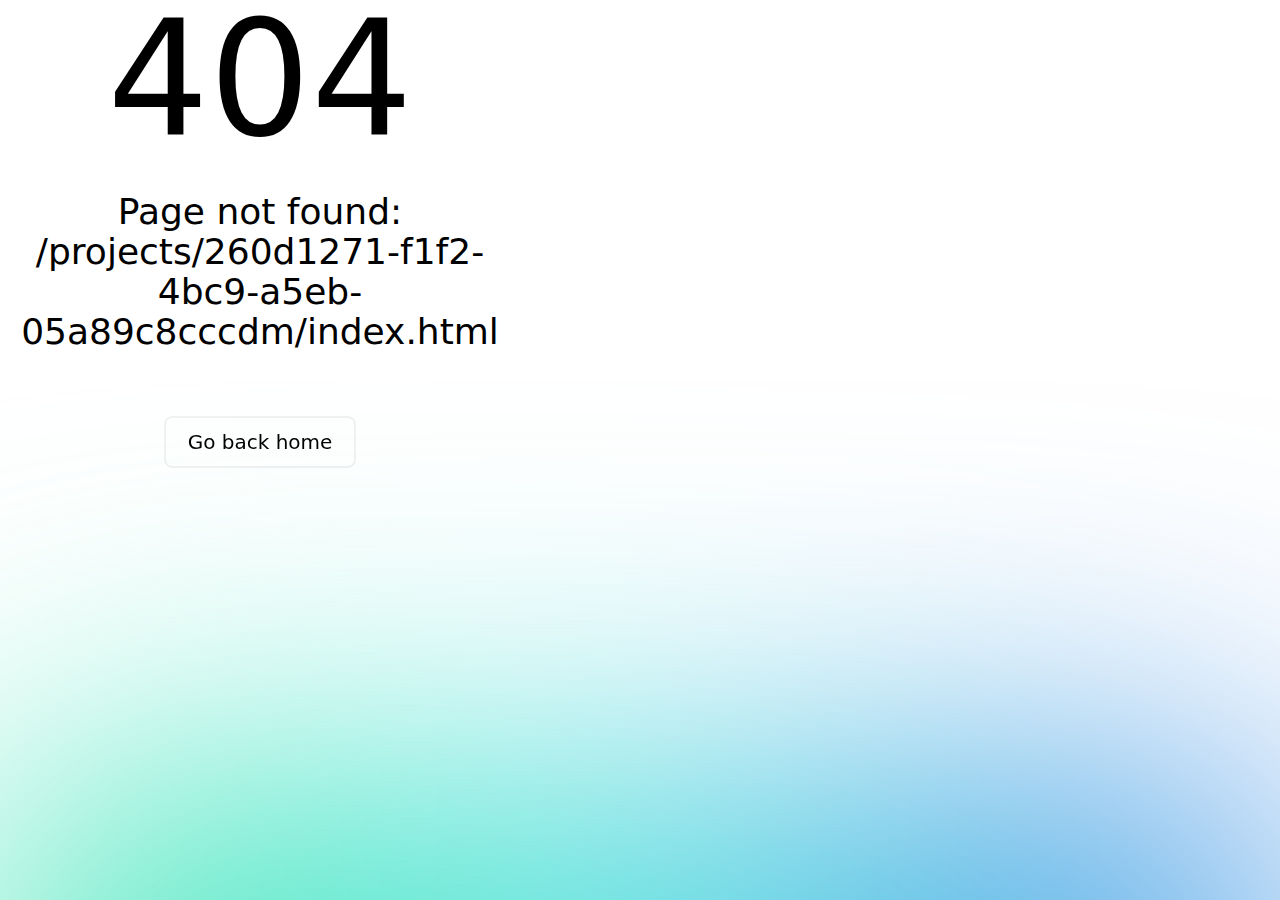
<file: projects/260d1271-f1f2-4bc9-a5eb-05a89c8cccdm/index.html>
<!DOCTYPE html>
<html >
<head><meta charset="utf-8">
<meta name="viewport" content="width=device-width, initial-scale=1"><link rel="modulepreload" href="/projects/260d1271-f1f2-4bc9-a5eb-05a89c8cccdm/_payload.js"><link rel="modulepreload" as="script" crossorigin href="/_nuxt/entry.f6bc60b7.js"><link rel="preload" as="style" href="/_nuxt/entry.7b4478f4.css"><link rel="modulepreload" as="script" crossorigin href="/_nuxt/custom.41ba98da.js"><link rel="modulepreload" as="script" crossorigin href="/_nuxt/nuxt-link.f4a82129.js"><link rel="modulepreload" as="script" crossorigin href="/_nuxt/index.8679f89e.js"><link rel="modulepreload" as="script" crossorigin href="/_nuxt/feather.52b9100a.js"><link rel="modulepreload" as="script" crossorigin href="/_nuxt/_id_.e0ded8fa.js"><link rel="prefetch" as="script" crossorigin href="/_nuxt/error-component.22be1275.js"><link rel="stylesheet" href="/_nuxt/entry.7b4478f4.css"><style>.vue-back-to-top[data-v-709a9037]{border-radius:50%;font-size:22px;line-height:22px}.fade-enter-active[data-v-709a9037]{animation:coming-709a9037 .4s;animation-delay:.2s;opacity:0}.fade-leave-active[data-v-709a9037]{animation:going-709a9037 .4s}@keyframes going-709a9037{0%{transform:translateX(0)}to{opacity:0;transform:translateX(-10px)}}@keyframes coming-709a9037{0%{opacity:0;transform:translateX(-10px)}to{opacity:1;transform:translateX(0)}}</style><style>#nav .nuxt-link-active,#nav .nuxt-link-exact-active{--tw-text-opacity:1;color:rgb(67 56 202/var(--tw-text-opacity))}@media (prefers-color-scheme:dark){#nav .nuxt-link-active,#nav .nuxt-link-exact-active{--tw-text-opacity:1;color:rgb(129 140 248/var(--tw-text-opacity))}}</style></head>
<body ><div id="__nuxt"><div><!--[--><div class="bg-secondary-light dark:bg-primary-dark min-h-screen flex flex-col" data-v-709a9037><nav id="nav" class="sm:container sm:mx-auto" data-v-709a9037><div class="z-10 max-w-screen-lg xl:max-w-screen-xl block sm:flex sm:justify-between sm:items-center py-6"><div class="flex justify-between items-center px-6 sm:px-0"><div><a href="/" class=""><img src="https://ebisontj.github.io/img/logo.png" alt="Color Logo" class="w-24"></a></div><div class="sm:hidden"><button type="button" class="focus:outline-none" aria-label="Hamburger Menu"><svg xmlns="http://www.w3.org/2000/svg" viewBox="0 0 24 24" class="h-7 w-7 mt-1 fill-current text-secondary-dark dark:text-ternary-light"><!----><path fill-rule="evenodd" d="M4 5h16a1 1 0 0 1 0 2H4a1 1 0 1 1 0-2zm0 6h16a1 1 0 0 1 0 2H4a1 1 0 0 1 0-2zm0 6h16a1 1 0 0 1 0 2H4a1 1 0 0 1 0-2z"></path></svg></button></div></div><div class="hidden font-general-regular m-0 sm:ml-4 mt-5 sm:mt-3 sm:flex p-5 sm:p-0s justify-center items-center shadow-lg sm:shadow-none" modal="false"><a href="/" class="block text-left text-lg text-primary-dark dark:text-ternary-light hover:text-secondary-dark dark:hover:text-secondary-light sm:mx-4 mb-2 sm:py-2" aria-label="Skills">Home</a><a href="/#skills" class="block text-left text-lg text-primary-dark dark:text-ternary-light hover:text-secondary-dark dark:hover:text-secondary-light sm:mx-4 mb-2 sm:py-2" aria-label="Skills">Skills</a><a href="/#projects" class="block text-left text-lg text-primary-dark dark:text-ternary-light hover:text-secondary-dark dark:hover:text-secondary-light sm:mx-4 mb-2 sm:py-2" aria-label="Projects">Projects</a><a href="/about" class="block text-left text-lg text-primary-dark dark:text-ternary-light hover:text-secondary-dark dark:hover:text-secondary-light sm:mx-4 mb-2 sm:py-2 border-t-2 pt-3 sm:pt-2 sm:border-t-0 border-primary-light dark:border-secondary-dark" aria-label="About Me">About Me</a></div></div></nav><!--[--><!--[--><div class="container mx-auto"><div><div><p class="font-general-medium text-left text-3xl sm:text-4xl font-bold text-primary-dark dark:text-primary-light mt-14 sm:mt-20 mb-7">Riosis Projects</p><div class="flex"><div class="flex items-center"><i data-feather="tag" class="w-4 h-4 text-ternary-dark dark:text-ternary-light"></i><span class="font-general-medium ml-2 leading-none text-primary-dark dark:text-primary-light">Web Services</span></div></div></div><div class="grid grid-cols-1 sm:grid-cols-3 sm:gap-10 mt-12"><!--[--><div class="mb-10 sm:mb-0"><img src="https://ebisontj.github.io/images/riosis1.jpeg" class="rounded-xl cursor-pointer shadow-lg sm:shadow-none"></div><div class="mb-10 sm:mb-0"><img src="https://ebisontj.github.io/images/riosis.jpeg" class="rounded-xl cursor-pointer shadow-lg sm:shadow-none"></div><div class="mb-10 sm:mb-0"><img src="https://ebisontj.github.io/images/web-project-2.jpg" class="rounded-xl cursor-pointer shadow-lg sm:shadow-none"></div><!--]--></div><div class="block sm:flex gap-0 sm:gap-10 mt-14"><div class="w-full sm:w-1/3 text-left"><div class="mb-7"><p class="font-general-medium text-2xl text-secondary-dark dark:text-secondary-light mb-2">About Client</p><ul class="leading-loose"><!--[--><li class="font-general-regular text-ternary-dark dark:text-ternary-light"><span>Name: </span><a href="#" class="" aria-label="Project website and phone">Riosis (Innovation Hub) Pvt. Ltd.</a></li><li class="font-general-regular text-ternary-dark dark:text-ternary-light"><span>Services: </span><a href="#" class="" aria-label="Project website and phone">Web</a></li><li class="font-general-regular text-ternary-dark dark:text-ternary-light"><span>Website: </span><a href="#" class="hover:underline cursor-pointer" aria-label="Project website and phone">https://www.riosis.com/</a></li><li class="font-general-regular text-ternary-dark dark:text-ternary-light"><span>Phone: </span><a href="#" class="hover:underline cursor-pointer" aria-label="Project website and phone">+91 9995 626 167</a></li><!--]--></ul></div><div class="mb-7"><p class="font-general-medium text-2xl text-ternary-dark dark:text-ternary-light mb-2">Objective</p><p class="font-general-regular text-primary-dark dark:text-ternary-light">During my tenure as a Full Stack Developer at Riosis (Innovation Hub) Pvt. Ltd., I specialized in utilizing modern web technologies, particularly VueJS and NuxtJS for front-end development, and a proprietary PHP framework similar to Laravel for back-end development. My expertise includes designing RESTful APIs and efficient database communication using the Eloquent ORM. The projects I contributed to received positive feedback for their user-friendly interfaces, efficiency, and reliability, reflecting my commitment to delivering practical and innovative web solutions.</p></div><div class="mb-7"><p class="font-general-medium text-2xl text-ternary-dark dark:text-ternary-light mb-2">Tools &amp; Technologies</p><p class="font-general-regular text-primary-dark dark:text-ternary-light">HTML, CSS, JavaScript, VueJs, ElasticSearch, MySQL, Nuxt.js</p></div><div><p class="font-general-medium text-2xl text-ternary-dark dark:text-ternary-light mb-2">Share This</p><div class="flex items-center gap-3 mt-5"><!--[--><a href="https://x.com/ebisontj" target="__blank" aria-label="Share Project" class="bg-ternary-light dark:bg-ternary-dark text-gray-400 hover:text-primary-dark dark:hover:text-primary-light p-2 rounded-lg shadow-sm duration-500"><i data-feather="twitter" class="w-4 lg:w-5 h-4 lg:h-5"></i></a><a href="https://www.linkedin.com/in/ebison-t-joseph-b61282176" target="__blank" aria-label="Share Project" class="bg-ternary-light dark:bg-ternary-dark text-gray-400 hover:text-primary-dark dark:hover:text-primary-light p-2 rounded-lg shadow-sm duration-500"><i data-feather="linkedin" class="w-4 lg:w-5 h-4 lg:h-5"></i></a><a href="https://www.facebook.com/ebison.joseph.33?mibextid=ZbWKwL" target="__blank" aria-label="Share Project" class="bg-ternary-light dark:bg-ternary-dark text-gray-400 hover:text-primary-dark dark:hover:text-primary-light p-2 rounded-lg shadow-sm duration-500"><i data-feather="facebook" class="w-4 lg:w-5 h-4 lg:h-5"></i></a><a href="https://github.com/Ebisontj" target="__blank" aria-label="Share Project" class="bg-ternary-light dark:bg-ternary-dark text-gray-400 hover:text-primary-dark dark:hover:text-primary-light p-2 rounded-lg shadow-sm duration-500"><i data-feather="github" class="w-4 lg:w-5 h-4 lg:h-5"></i></a><!--]--></div></div></div><div class="w-full sm:w-2/3 text-left mt-10 sm:mt-0"><p class="font-general-medium text-primary-dark dark:text-primary-light text-2xl font-bold mb-7">Challenge</p><!--[--><div class="font-general-regular mb-5 text-lg text-ternary-dark dark:text-ternary-light"><p>During my role as a Full Stack Developer at Riosis (Innovation Hub) Pvt. Ltd., I actively contributed to a diverse array of projects that harnessed state-of-the-art web technologies to drive innovation. My primary area of expertise lay in front-end development, where I extensively employed VueJS within the NuxtJS framework to craft dynamic and responsive user interfaces.</p><p>On the back-end, I had the privilege of working with the company's proprietary PHP framework, which closely resembles Laravel, particularly in its use of the Eloquent ORM for seamless database communication. This experience enabled me to master the intricacies of designing and implementing RESTful APIs, thus contributing to the development of scalable web applications with a strong emphasis on performance and efficiency.</p><p>The projects I've been a part of have garnered commendation from their users, thanks to their user-friendly interfaces, seamless functionality, and unwavering reliability. My role at Riosis (Innovation Hub) Pvt. Ltd. has significantly enriched my expertise in modern web technologies, API design, and efficient database communication. This experience underscores my unwavering commitment to delivering practical and user-centric solutions in the ever-evolving realm of web development.</p></div><!--]--></div></div><!----></div></div><!--]--><!--]--><div class="container mx-auto" data-v-709a9037><div class="pt-20 sm:pt-30 pb-8 mt-20 border-t-2 border-primary-light dark:border-secondary-dark"><div class="flex flex-col justify-center items-center mb-12 sm:mb-20"><p class="font-general-semibold text-3xl sm:text-4xl text-primary-dark dark:text-primary-light mb-5"> Follow me </p><ul class="flex gap-4 sm:gap-8"><!--[--><a href="https://github.com/Ebisontj" target="__blank" class="text-gray-400 hover:text-indigo-500 dark:hover:text-indigo-400 cursor-pointer rounded-lg bg-gray-50 dark:bg-ternary-dark hover:bg-gray-100 shadow-sm p-4 duration-500"><i data-feather="github" class="w-6 sm:w-8 h-6 sm:h-8"></i></a><a href="https://www.linkedin.com/in/ebison-t-joseph-b61282176" target="__blank" class="text-gray-400 hover:text-indigo-500 dark:hover:text-indigo-400 cursor-pointer rounded-lg bg-gray-50 dark:bg-ternary-dark hover:bg-gray-100 shadow-sm p-4 duration-500"><i data-feather="linkedin" class="w-6 sm:w-8 h-6 sm:h-8"></i></a><a href="https://x.com/ebisontj" target="__blank" class="text-gray-400 hover:text-indigo-500 dark:hover:text-indigo-400 cursor-pointer rounded-lg bg-gray-50 dark:bg-ternary-dark hover:bg-gray-100 shadow-sm p-4 duration-500"><i data-feather="twitter" class="w-6 sm:w-8 h-6 sm:h-8"></i></a><a href="https://www.facebook.com/ebison.joseph.33" target="__blank" class="text-gray-400 hover:text-indigo-500 dark:hover:text-indigo-400 cursor-pointer rounded-lg bg-gray-50 dark:bg-ternary-dark hover:bg-gray-100 shadow-sm p-4 duration-500"><i data-feather="facebook" class="w-6 sm:w-8 h-6 sm:h-8"></i></a><a href="https://instagram.com/ebison_joseph" target="__blank" class="text-gray-400 hover:text-indigo-500 dark:hover:text-indigo-400 cursor-pointer rounded-lg bg-gray-50 dark:bg-ternary-dark hover:bg-gray-100 shadow-sm p-4 duration-500"><i data-feather="instagram" class="w-6 sm:w-8 h-6 sm:h-8"></i></a><!--]--></ul></div><!--[--><div class="flex justify-center items-center text-center"><div class="font-general-regular text-lg text-ternary-dark dark:text-ternary-light"> © 2024, Developed by <a href="#" target="__blank" class="font-general-medium text-secondary-dark dark:text-secondary-light uppercase hover:underline hover:text-indigo-600 dark:hover:text-indigo-300 duration-500">Ebison</a></div></div><div class="flex justify-center items-center text-center"><div class="font-general-regular text-lg text-ternary-dark dark:text-ternary-light"> Thanks &amp; Credits: <a href="https://github.com/realstoman/nuxtjs-tailwindcss-portfolio" target="__blank" class="font-general-medium text-secondary-dark dark:text-secondary-light hover:underline hover:text-indigo-600 dark:hover:text-indigo-300 duration-500">Nangialai Stoman</a>, Bing Image Creator, &amp; ChatGPT </div></div><!--]--></div></div><div class="flex space-x-2 mr-8 mb-6 right-0 bottom-0 z-50 fixed items-center sm:space-x-4" data-v-709a9037><div style="display:none;" class="transition duration-500 transform hover:scale-110 rounded-full cursor-pointer flex p-2 bg-indigo-500 hover:bg-indigo-600 text-white items-center hover:shadow-sm border-none ring-none outline-none" data-v-709a9037><i data-feather="chevron-up"></i></div></div></div><!--]--></div></div><script type="module">import p from "/projects/260d1271-f1f2-4bc9-a5eb-05a89c8cccdm/_payload.js";window.__NUXT__={...p,...((function(a,b,c,d,e,f,g,h,i,j,k,l,m,n,o,p,q,r,s,t,u,v,w,x,y,z,A,B,C,D,E,F,G,H,I,J,K,L,M,N,O,P,Q,R,S,T,U,V,W){return {state:{},_errors:{},serverRendered:true,config:{public:{},app:{baseURL:"\u002F",buildAssetsDir:"\u002F_nuxt\u002F",cdnURL:""}},pinia:{main:{projectsHeading:"Projects Portfolio",projectsDescription:"Some of the projects I have successfully completed",projects:[{id:"260d1271-f1f2-4bc9-a5eb-05a89c8cccdb",title:"Shopify Projects",category:l,img:L,publishDate:m,tag:l,clientTitle:n,objectivesTitle:o,objectivesDetails:"I've excelled in various Shopify projects, from tailored checkouts to inventory management and multi-language support, using Node.js and PHP (Laravel). My expertise in Shopify's API and third-party integrations has consistently exceeded client expectations, driving my passion for continued contributions in Shopify development.",techTitle:z,detailsTitle:p,projectImages:[{id:a,title:G,img:L},{id:a,title:G,img:"https:\u002F\u002Febisontj.github.io\u002Fimages\u002Fshopify-projects2.jpeg"},{id:a,title:G,img:"https:\u002F\u002Febisontj.github.io\u002Fimages\u002Fshopify-projects4.jpeg"}],companyInfos:[{id:a,title:q,details:C},{id:a,title:r,details:D},{id:a,title:s,details:E},{id:a,title:t,details:F}],technologies:["Shopify",u,v,M,"Laravel",w,N,"NodeJs","GraphQl","RUST"],projectDetails:[{id:a,details:"\u003Cp\u003EIn my capacity as a developer, I have successfully executed a diverse range of Shopify projects, each tailored to meet the unique needs of my clients. These projects have allowed me to delve deep into the intricacies of Shopify's checkout extension and its multifaceted functionalities.\u003C\u002Fp\u003E\u003Cp\u003ETo enhance the functionality of Shopify stores, I've harnessed the power of backend scripts written in Node.js and PHP (specifically, Laravel). These scripts have proven invaluable in generating a variety of reports and effectively managing critical aspects of the online store. Some of the noteworthy projects I've had the privilege of delivering include:\u003C\u002Fp\u003E\u003Cul\u003E\u003Cli\u003E\u003Cstrong\u003ECustomized Checkout Flow:\u003C\u002Fstrong\u003E I've adeptly customized the checkout process to align with specific client requirements, ensuring a seamless and tailored shopping experience for customers.\u003C\u002Fli\u003E\u003Cli\u003E\u003Cstrong\u003EProduct Recommendation System:\u003C\u002Fstrong\u003E Leveraging Shopify's capabilities, I've implemented a product recommendation system that enhances upselling and cross-selling opportunities, thereby increasing sales.\u003C\u002Fli\u003E\u003Cli\u003E\u003Cstrong\u003ECustom Inventory Management System:\u003C\u002Fstrong\u003E I've developed a bespoke inventory management system that optimizes inventory tracking and management, ensuring products are efficiently stocked and readily available.\u003C\u002Fli\u003E\u003Cli\u003E\u003Cstrong\u003ESales and Analytics Reports:\u003C\u002Fstrong\u003E I've designed and implemented comprehensive reporting systems that provide clients with real-time insights into their store's performance, enabling data-driven decision-making.\u003C\u002Fli\u003E\u003Cli\u003E\u003Cstrong\u003ECustom Theme Design:\u003C\u002Fstrong\u003E I've crafted unique, eye-catching themes that not only reflect the brand identity but also enhance user engagement and overall aesthetics.\u003C\u002Fli\u003E\u003Cli\u003E\u003Cstrong\u003ESubscription-Based Services:\u003C\u002Fstrong\u003E I've enabled subscription-based services, allowing clients to implement subscription models, a popular and effective strategy for recurring revenue.\u003C\u002Fli\u003E\u003Cli\u003E\u003Cstrong\u003EMulti-Language Support:\u003C\u002Fstrong\u003E Recognizing the importance of a global audience, I've integrated multi-language support, making the shopping experience accessible and engaging for diverse customer bases.\u003C\u002Fli\u003E\u003C\u002Ful\u003E\u003Cp\u003EThroughout these projects, I've honed my expertise in utilizing Shopify's API, seamlessly integrating with third-party services to expand functionality, and implementing intricate business logic. My commitment to delivering top-notch solutions is evident in the successful implementation of these projects, which have not only met but often exceeded client expectations. I look forward to continuing my journey in the ever-evolving realm of Shopify development, applying my skills to create tailored, high-performing online stores.\u003C\u002Fp\u003E"}],socialSharings:[{id:a,name:b,icon:c,url:d},{id:a,name:x,icon:e,url:f},{id:a,name:g,icon:h,url:y},{id:a,name:i,icon:j,url:k}]},{id:"260d1271-f1f2-4bc9-a5eb-05a89c8cccdc",title:"Core Schedule",category:A,img:O,publishDate:m,tag:A,clientTitle:n,objectivesTitle:o,objectivesDetails:"I led the creation of a Hospital Management System, automating staff payroll and optimizing scheduling with advanced algorithms. Using Yii1, HTML, CSS, and JavaScript, I ensured a user-friendly interface. Robust SQL databases stored data securely, while customizable reporting tools provided real-time insights, enhancing patient care and operational efficiency. This project showcases my expertise in complex web-based systems and fuels my passion for future web development endeavors",detailsTitle:p,socialTitle:B,projectImages:[{id:a,title:"coreschedule",img:O},{id:a,title:"coreschedule1",img:"https:\u002F\u002Febisontj.github.io\u002Fimages\u002Fcoreschedule1.jpeg"},{id:a,title:"coreschedule2",img:"https:\u002F\u002Febisontj.github.io\u002Fimages\u002Fcoreschedule2.jpeg"}],companyInfos:[{id:a,title:q,details:C},{id:a,title:r,details:D},{id:a,title:s,details:E},{id:a,title:t,details:F}],technologies:[M,"Yii 1",P,u,v,w],projectDetails:[{id:a,details:"\u003Cp\u003EOne of my standout projects in the field of web development is the creation of a robust Hospital Management System. This project involved designing and building a comprehensive system that revolutionized the way healthcare facilities manage their daily operations.\u003C\u002Fp\u003E\u003Cp\u003EIn this project, I was responsible for developing a range of functionalities that have significantly enhanced hospital management. I implemented a feature-rich staff payroll system, allowing for accurate and efficient payroll processing. This involved creating a user-friendly interface for staff to input their attendance and leave data, which the system would then process seamlessly.\u003C\u002Fp\u003E\u003Cp\u003EAdditionally, I designed a sophisticated scheduling module that optimizes staff allocation based on their availability and the hospital's needs. This module incorporates advanced algorithms to ensure that shifts are efficiently assigned, minimizing overtime and ensuring adequate coverage at all times.\u003C\u002Fp\u003E\u003Cp\u003EOn the technical side, I utilized a stack of technologies that included Yii1 for backend development, and for the frontend, I implemented responsive and intuitive user interfaces using HTML, CSS, and JavaScript. This approach ensured that the system was accessible and easy to use for all staff members, regardless of their technical background.\u003C\u002Fp\u003E\u003Cp\u003EDatabase management was a critical aspect of this project. I created and maintained a robust relational database system using SQL, which securely stored patient records, staff information, and operational data. This database architecture was designed to scale efficiently as the hospital's data needs grew over time.\u003C\u002Fp\u003E\u003Cp\u003EOne of the standout features of the Hospital Management System is its reporting capabilities. I integrated powerful reporting tools to generate customized reports tailored to the specific needs of healthcare professionals. These reports provide real-time insights into key performance metrics, enabling hospital administrators to make data-driven decisions and improve patient care.\u003C\u002Fp\u003E\u003Cp\u003EThe success of this project was evident in the positive feedback it received from its users. Hospital staff commended the system for its user-friendly interface, reliability, and its ability to streamline their day-to-day tasks. Most importantly, the Hospital Management System has resulted in significant improvements in operational efficiency, error reduction, and ultimately, enhanced patient care.\u003C\u002Fp\u003E\u003Cp\u003EThis project serves as a prime example of my ability to conceive, plan, and execute complex web-based systems, and I am eager to apply the knowledge and experience gained from this project to future endeavors in web development.\u003C\u002Fp\u003E"}],socialSharings:[{id:a,name:b,icon:c,url:d},{id:a,name:x,icon:e,url:f},{id:a,name:g,icon:h,url:y},{id:a,name:i,icon:j,url:k}]},{id:"260d1271-f1f2-4bc9-a5eb-05a89c8cccdy",title:"StreamVPN",category:A,img:Q,publishDate:m,tag:"Web Applications",clientTitle:n,objectivesTitle:o,objectivesDetails:"I played a pivotal role in developing the \"StreamVPN\" project, formerly known as \"My Expat Network\" a VPN Management Application using the Yii2 framework. This endeavor allowed me to master Yii2, HTML, and JavaScript for web application development while also gaining expertise in integrating third-party APIs for payment processing and email notifications. The project's success showcased my commitment to delivering user-centric solutions and deepened my passion for creating innovative web applications.",techTitle:z,detailsTitle:p,socialTitle:B,projectImages:[{id:a,title:H,img:Q},{id:a,title:H,img:"https:\u002F\u002Febisontj.github.io\u002Fimages\u002Fstreamvpn.jpeg"},{id:a,title:H,img:"https:\u002F\u002Febisontj.github.io\u002Fimages\u002Fstreamvpn2.jpeg"}],companyInfos:[{id:a,title:q,details:C},{id:a,title:r,details:D},{id:a,title:s,details:E},{id:a,title:t,details:F}],technologies:[u,v,w,R],projectDetails:[{id:a,details:"\u003Cp\u003EI had the privilege of working on the \"StreamVPN\" project, formerly known as \"My Expat Network\" a VPN Management Application developed using the Yii2 framework. This project presented an exciting opportunity to create a robust platform for the efficient management of VPN subscriptions and billing, incorporating essential features like email notifications to enhance user engagement and communication.\u003C\u002Fp\u003E\u003Cp\u003EThroughout the development of StreamVPN, I delved deep into the Yii2 framework, mastering its capabilities for creating robust and scalable web applications. Utilizing Yii2, I not only ensured the application's stability but also enriched its user experience with seamless navigation and responsive design.\u003C\u002Fp\u003E\u003Cp\u003EA significant aspect of this project involved integrating with third-party APIs for payment processing and email notifications. This experience broadened my skill set and exposed me to the intricacies of securely handling financial transactions and maintaining effective communication with users through automated email notifications.\u003C\u002Fp\u003E\u003Cp\u003EIn addition to Yii2, I leveraged modern web technologies such as HTML and JavaScript to enhance the application's frontend, ensuring an intuitive and user-friendly interface. This approach was pivotal in ensuring that users could effortlessly manage their VPN subscriptions and billing details.\u003C\u002Fp\u003E\u003Cp\u003EThe StreamVPN project was not just about developing a functional application; it was about providing users with a seamless and secure VPN experience. It demanded meticulous attention to detail, robust coding practices, and effective integration of various components. The successful execution of this project has enriched my expertise in web development, API integration, and user-focused design.\u003C\u002Fp\u003E\u003Cp\u003EI take pride in my contribution to the StreamVPN project and the valuable experience it has provided. It serves as a testament to my commitment to excellence and my ability to navigate the complexities of modern web technologies to deliver practical and user-centric solutions. This experience has further fueled my passion for crafting innovative web applications that empower users and organizations alike.\u003C\u002Fp\u003E"}],socialSharings:[{id:a,name:b,icon:c,url:d},{id:a,name:x,icon:e,url:f},{id:a,name:g,icon:h,url:y},{id:a,name:i,icon:j,url:k}]},{id:"260d1271-f1f2-4bc9-a5eb-05a89c8ccc99",title:"Re-member App",category:A,img:S,publishDate:m,tag:"Web \u002F Frontend",clientTitle:n,objectivesTitle:o,objectivesDetails:"I joined the \"Re-member App\" project later in its development to focus on updates and maintenance. This software simplifies member database management for organizations and has received positive feedback for its user-friendliness and reliability. My role involved ensuring the software's continued effectiveness, highlighting my commitment to enhancing practical solutions for real-world challenges.",techTitle:z,detailsTitle:p,socialTitle:B,projectImages:[{id:a,title:I,img:S},{id:a,title:I,img:"https:\u002F\u002Febisontj.github.io\u002Fimages\u002Fre-member.jpeg"},{id:a,title:I,img:"https:\u002F\u002Febisontj.github.io\u002Fimages\u002Fre-member1.jpeg"}],companyInfos:[{id:a,title:q,details:C},{id:a,title:r,details:D},{id:a,title:s,details:E},{id:a,title:t,details:F}],technologies:[u,v,w,R],projectDetails:[{id:a,details:"\u003Cp\u003EI joined the \"Re-member App\" project later in its development lifecycle, primarily focusing on updates and maintenance. This versatile membership data management software simplifies member database management for various organizations, including social clubs, sports groups, religious organizations, and NGOs.\u003C\u002Fp\u003E\u003Cp\u003EDuring my involvement, I specialized in maintaining and enhancing the software. This role allowed me to gain hands-on experience in ensuring the software's reliability and keeping it up-to-date with evolving requirements. Users have appreciated the software's user-friendly design, adaptability, and continued reliability.\u003C\u002Fp\u003E\u003Cp\u003EMy contributions to the \"Re-member App\" project underscore my ability to support and improve existing solutions, addressing evolving needs, and ensuring their ongoing effectiveness for organizations. This experience reflects my commitment to enhancing practical solutions for real-world challenges.\u003C\u002Fp\u003E"}],socialSharings:[{id:a,name:b,icon:c,url:d},{id:a,name:x,icon:e,url:f},{id:a,name:g,icon:h,url:y},{id:a,name:i,icon:j,url:k}]},{id:"260d1271-f1f2-4bc9-a5eb-05a89c8cccdm",title:"Riosis Projects",category:l,img:T,publishDate:m,tag:l,clientTitle:n,objectivesTitle:o,objectivesDetails:"During my tenure as a Full Stack Developer at Riosis (Innovation Hub) Pvt. Ltd., I specialized in utilizing modern web technologies, particularly VueJS and NuxtJS for front-end development, and a proprietary PHP framework similar to Laravel for back-end development. My expertise includes designing RESTful APIs and efficient database communication using the Eloquent ORM. The projects I contributed to received positive feedback for their user-friendly interfaces, efficiency, and reliability, reflecting my commitment to delivering practical and innovative web solutions.",techTitle:z,detailsTitle:p,socialTitle:B,projectImages:[{id:a,title:J,img:"https:\u002F\u002Febisontj.github.io\u002Fimages\u002Friosis1.jpeg"},{id:a,title:J,img:T},{id:a,title:J,img:U}],companyInfos:[{id:a,title:q,details:"Riosis (Innovation Hub) Pvt. Ltd."},{id:a,title:r,details:V},{id:a,title:s,details:"https:\u002F\u002Fwww.riosis.com\u002F"},{id:a,title:t,details:"+91 9995 626 167"}],technologies:[u,v,w,N,"ElasticSearch",P,"Nuxt.js"],projectDetails:[{id:a,details:"\u003Cp\u003EDuring my role as a Full Stack Developer at Riosis (Innovation Hub) Pvt. Ltd., I actively contributed to a diverse array of projects that harnessed state-of-the-art web technologies to drive innovation. My primary area of expertise lay in front-end development, where I extensively employed VueJS within the NuxtJS framework to craft dynamic and responsive user interfaces.\u003C\u002Fp\u003E\u003Cp\u003EOn the back-end, I had the privilege of working with the company's proprietary PHP framework, which closely resembles Laravel, particularly in its use of the Eloquent ORM for seamless database communication. This experience enabled me to master the intricacies of designing and implementing RESTful APIs, thus contributing to the development of scalable web applications with a strong emphasis on performance and efficiency.\u003C\u002Fp\u003E\u003Cp\u003EThe projects I've been a part of have garnered commendation from their users, thanks to their user-friendly interfaces, seamless functionality, and unwavering reliability. My role at Riosis (Innovation Hub) Pvt. Ltd. has significantly enriched my expertise in modern web technologies, API design, and efficient database communication. This experience underscores my unwavering commitment to delivering practical and user-centric solutions in the ever-evolving realm of web development.\u003C\u002Fp\u003E"}],socialSharings:[{id:a,name:b,icon:c,url:d},{id:a,name:x,icon:e,url:f},{id:a,name:g,icon:h,url:y},{id:a,name:i,icon:j,url:k}]},{id:"260d1271-f1f2-4bc9-a5eb-05a89c8cccbb",title:"Ridhitech Projects",category:l,img:W,publishDate:m,tag:l,clientTitle:n,objectivesTitle:o,objectivesDetails:"As a Full Stack Developer at Ridhitech India Pvt. Ltd., I played a key role in diverse projects, all built on the CodeIgniter framework with user-friendly interfaces created using AdminLTE templates. I developed scalable web applications, implemented RESTful APIs, and adhered to the MVC architecture for maintainable code. These projects were well-received for their efficiency and reliability, showcasing my commitment to delivering practical, modern web solutions.",techTitle:z,detailsTitle:p,socialTitle:B,projectImages:[{id:a,title:K,img:W},{id:a,title:K,img:U},{id:a,title:K,img:"https:\u002F\u002Febisontj.github.io\u002Fimages\u002FRidhitech3.jpeg"}],companyInfos:[{id:a,title:q,details:"Ridhitech India Pvt. Ltd."},{id:a,title:r,details:V},{id:a,title:s,details:"https:\u002F\u002Fwww.ridhitechindia.com\u002F"},{id:a,title:t,details:" +91-9895-61-1155"}],technologies:[u,v,w,"Codeigniter"],projectDetails:[{id:a,details:"\u003Cp\u003EDuring my role as a Full Stack Developer at Ridhitech India Pvt. Ltd., I made substantial contributions to a range of projects that harnessed modern web technologies. These projects were built on the robust CodeIgniter framework, with user interfaces crafted using templates like AdminLTE, ensuring a seamless and visually engaging user experience.\u003C\u002Fp\u003E\u003Cp\u003EThrough these projects, I gained expertise in developing highly scalable web applications, leveraging modern web technologies. My responsibilities included the design and implementation of RESTful APIs, facilitating smooth communication between various components. Embracing the Model-View-Controller (MVC) architecture, I ensured that the codebase was not only efficient but also highly maintainable, a crucial consideration in the dynamic web development landscape.\u003C\u002Fp\u003E\u003Cp\u003EThe impact of these projects was evident in their positive reception among users, who appreciated their user-friendly interfaces, operational efficiency, and unwavering reliability. My experience at Ridhitech India Pvt. Ltd. highlights my commitment to delivering practical, efficient, and user-centric solutions, all while staying at the forefront of modern web development technologies.\u003C\u002Fp\u003E"}],socialSharings:[{id:a,name:b,icon:c,url:d},{id:a,name:x,icon:e,url:f},{id:a,name:g,icon:h,url:y},{id:a,name:i,icon:j,url:k}]}],clientsHeading:"Some of the brands I worked with",clients:[{id:a,title:"Amazon",img:"https:\u002F\u002Febisontj.github.io\u002Fbrands\u002Famazon_gray.png"},{id:a,title:"Sony",img:"https:\u002F\u002Febisontj.github.io\u002Fbrands\u002Fsony_gray.png"},{id:a,title:"Adidas",img:"https:\u002F\u002Febisontj.github.io\u002Fbrands\u002Fadidas_gray.png"},{id:a,title:"FILA",img:"https:\u002F\u002Febisontj.github.io\u002Fbrands\u002Ffila_gray.png"},{id:a,title:"NB",img:"https:\u002F\u002Febisontj.github.io\u002Fbrands\u002Fnb_gray.png"},{id:a,title:"SAMSUNG",img:"https:\u002F\u002Febisontj.github.io\u002Fbrands\u002Fsamsung_gray.png"},{id:a,title:"CANON",img:"https:\u002F\u002Febisontj.github.io\u002Fbrands\u002Fcanon_gray.png"},{id:a,title:"PUMA",img:"https:\u002F\u002Febisontj.github.io\u002Fbrands\u002Fpuma_gray.png"}],aboutMe:[{id:a,bio:"\u003Cp\u003EI'm excited to introduce myself and provide you with a glimpse into my professional journey. My passion lies in the world of web development, where I've honed my skills over the course of 5 years. With a strong educational background in electronics as my foundation, I've ventured into the dynamic realm of web development, and it's been an exhilarating ride.\u003C\u002Fp\u003E\u003Cp\u003EMy journey commenced during my post-graduation at CUSAT, where I laid the groundwork for my programming prowess and gained a firm grasp of database management systems. Since then, I've been on a continuous quest for knowledge and growth. I've specialized in Full Stack Development, delving into technologies such as Laravel, MySQL, Vue.js, and Node.js. Additionally, I've explored the intricate world of e-commerce, crafting bespoke solutions for Shopify platforms.\u003C\u002Fp\u003E\u003Cp\u003EBeyond mastering popular technologies, I keep a finger on the pulse of modern development practices. I've embraced Docker for efficient containerization, harnessed GraphQL for streamlined API development, tapped into Elasticsearch for robust search capabilities, and leveraged NoSQL databases for scalable solutions.\u003C\u002Fp\u003E\u003Cp\u003EThroughout my career, I've had the privilege of spearheading numerous web projects, consistently meeting or exceeding client expectations. What sets me apart is my knack for deciphering complex requirements and translating them into functional code. This ability has been instrumental in delivering user-friendly and high-performance applications.\u003C\u002Fp\u003E\u003Cp\u003EMy journey has equipped me with not only technical expertise but also strong problem-solving skills. My aim is to bring value to every project I'm a part of, and I'm passionate about collaborating effectively with cross-functional teams.\u003C\u002Fp\u003E\u003C!-- \u003Cp\u003EI invite you to explore my website further to discover more about my work, projects, and interests. If you're interested in working together or have any questions, please don't hesitate to get in touch. Let's connect and explore how I can contribute to your web development needs.\u003C\u002Fp\u003E--\u003E\u003Cp\u003EThank you for visiting my About Me page, and I look forward to connecting with you!\u003C\u002Fp\u003E"}],copyrightDate:2024,socialProfiles:[{id:a,name:i,icon:j,url:k},{id:"12346-fgff-4589-ghhhf",name:"Linkedin",icon:e,url:f},{id:"12347-fgff-4589-ghhhf",name:b,icon:c,url:d},{id:"12348-fgff-4589-ghhhf",name:g,icon:h,url:"https:\u002F\u002Fwww.facebook.com\u002Febison.joseph.33"},{id:"12349-fgff-4589-ghhhf",name:"Instagram",icon:"instagram",url:"https:\u002F\u002Finstagram.com\u002Febison_joseph"}],categories:[{id:a,value:"web",name:A},{id:a,value:"mobile",name:"Mobile Applicaiton"},{id:a,value:"ui-ux",name:"UI\u002FUX Design"},{id:a,value:"branding",name:"Branding & Animations"}]}},prerenderedAt:1709041595998}}("12345-fgff-4589-ghhhf","Twitter","twitter","https:\u002F\u002Fx.com\u002Febisontj","linkedin","https:\u002F\u002Fwww.linkedin.com\u002Fin\u002Febison-t-joseph-b61282176","Facebook","facebook","GitHub","github","https:\u002F\u002Fgithub.com\u002FEbisontj","Web Services","Nov 04, 2021","About Client","Objective","Challenge","Name","Services","Website","Phone","HTML","CSS","JavaScript","LinkedIn","https:\u002F\u002Fwww.facebook.com\u002Febison.joseph.33?mibextid=ZbWKwL","Tools & Technologies","Web Application","Share This","EMSOFTECH PVT LTD","Web applications","https:\u002F\u002Femsoftech.com","+91-484-2413280","shopify-projects","Project Management UI","Cloud Storage Platform","Uber Social App","Apple Design System","https:\u002F\u002Febisontj.github.io\u002Fimages\u002Fshopify-projects.jpeg","PHP","VueJs","https:\u002F\u002Febisontj.github.io\u002Fimages\u002Fcoreschedule.jpeg","MySQL","https:\u002F\u002Febisontj.github.io\u002Fimages\u002Fstreamvpn3.jpeg","Yii 2","https:\u002F\u002Febisontj.github.io\u002Fimages\u002Fre-member2.jpeg","https:\u002F\u002Febisontj.github.io\u002Fimages\u002Friosis.jpeg","https:\u002F\u002Febisontj.github.io\u002Fimages\u002Fweb-project-2.jpg","Web","https:\u002F\u002Febisontj.github.io\u002Fimages\u002Fweb-project-1.jpg")))}</script><script type="module" src="/_nuxt/entry.f6bc60b7.js" crossorigin></script></body>
</html>
</file>
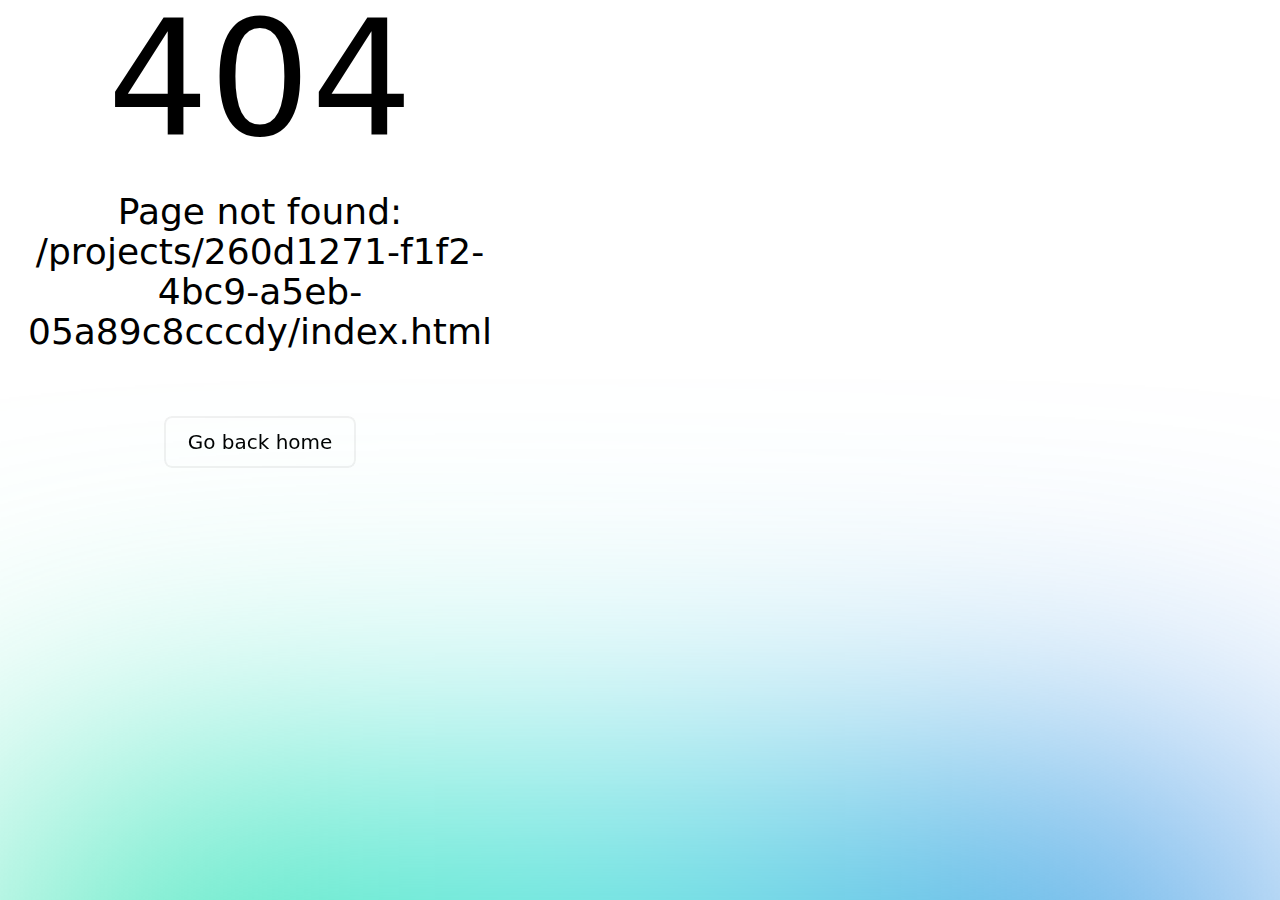
<file: projects/260d1271-f1f2-4bc9-a5eb-05a89c8cccdy/index.html>
<!DOCTYPE html>
<html >
<head><meta charset="utf-8">
<meta name="viewport" content="width=device-width, initial-scale=1"><link rel="modulepreload" href="/projects/260d1271-f1f2-4bc9-a5eb-05a89c8cccdy/_payload.js"><link rel="modulepreload" as="script" crossorigin href="/_nuxt/entry.f6bc60b7.js"><link rel="preload" as="style" href="/_nuxt/entry.7b4478f4.css"><link rel="modulepreload" as="script" crossorigin href="/_nuxt/custom.41ba98da.js"><link rel="modulepreload" as="script" crossorigin href="/_nuxt/nuxt-link.f4a82129.js"><link rel="modulepreload" as="script" crossorigin href="/_nuxt/index.8679f89e.js"><link rel="modulepreload" as="script" crossorigin href="/_nuxt/feather.52b9100a.js"><link rel="modulepreload" as="script" crossorigin href="/_nuxt/_id_.e0ded8fa.js"><link rel="prefetch" as="script" crossorigin href="/_nuxt/error-component.22be1275.js"><link rel="stylesheet" href="/_nuxt/entry.7b4478f4.css"><style>.vue-back-to-top[data-v-709a9037]{border-radius:50%;font-size:22px;line-height:22px}.fade-enter-active[data-v-709a9037]{animation:coming-709a9037 .4s;animation-delay:.2s;opacity:0}.fade-leave-active[data-v-709a9037]{animation:going-709a9037 .4s}@keyframes going-709a9037{0%{transform:translateX(0)}to{opacity:0;transform:translateX(-10px)}}@keyframes coming-709a9037{0%{opacity:0;transform:translateX(-10px)}to{opacity:1;transform:translateX(0)}}</style><style>#nav .nuxt-link-active,#nav .nuxt-link-exact-active{--tw-text-opacity:1;color:rgb(67 56 202/var(--tw-text-opacity))}@media (prefers-color-scheme:dark){#nav .nuxt-link-active,#nav .nuxt-link-exact-active{--tw-text-opacity:1;color:rgb(129 140 248/var(--tw-text-opacity))}}</style></head>
<body ><div id="__nuxt"><div><!--[--><div class="bg-secondary-light dark:bg-primary-dark min-h-screen flex flex-col" data-v-709a9037><nav id="nav" class="sm:container sm:mx-auto" data-v-709a9037><div class="z-10 max-w-screen-lg xl:max-w-screen-xl block sm:flex sm:justify-between sm:items-center py-6"><div class="flex justify-between items-center px-6 sm:px-0"><div><a href="/" class=""><img src="https://ebisontj.github.io/img/logo.png" alt="Color Logo" class="w-24"></a></div><div class="sm:hidden"><button type="button" class="focus:outline-none" aria-label="Hamburger Menu"><svg xmlns="http://www.w3.org/2000/svg" viewBox="0 0 24 24" class="h-7 w-7 mt-1 fill-current text-secondary-dark dark:text-ternary-light"><!----><path fill-rule="evenodd" d="M4 5h16a1 1 0 0 1 0 2H4a1 1 0 1 1 0-2zm0 6h16a1 1 0 0 1 0 2H4a1 1 0 0 1 0-2zm0 6h16a1 1 0 0 1 0 2H4a1 1 0 0 1 0-2z"></path></svg></button></div></div><div class="hidden font-general-regular m-0 sm:ml-4 mt-5 sm:mt-3 sm:flex p-5 sm:p-0s justify-center items-center shadow-lg sm:shadow-none" modal="false"><a href="/" class="block text-left text-lg text-primary-dark dark:text-ternary-light hover:text-secondary-dark dark:hover:text-secondary-light sm:mx-4 mb-2 sm:py-2" aria-label="Skills">Home</a><a href="/#skills" class="block text-left text-lg text-primary-dark dark:text-ternary-light hover:text-secondary-dark dark:hover:text-secondary-light sm:mx-4 mb-2 sm:py-2" aria-label="Skills">Skills</a><a href="/#projects" class="block text-left text-lg text-primary-dark dark:text-ternary-light hover:text-secondary-dark dark:hover:text-secondary-light sm:mx-4 mb-2 sm:py-2" aria-label="Projects">Projects</a><a href="/about" class="block text-left text-lg text-primary-dark dark:text-ternary-light hover:text-secondary-dark dark:hover:text-secondary-light sm:mx-4 mb-2 sm:py-2 border-t-2 pt-3 sm:pt-2 sm:border-t-0 border-primary-light dark:border-secondary-dark" aria-label="About Me">About Me</a></div></div></nav><!--[--><!--[--><div class="container mx-auto"><div><div><p class="font-general-medium text-left text-3xl sm:text-4xl font-bold text-primary-dark dark:text-primary-light mt-14 sm:mt-20 mb-7">StreamVPN</p><div class="flex"><div class="flex items-center"><i data-feather="tag" class="w-4 h-4 text-ternary-dark dark:text-ternary-light"></i><span class="font-general-medium ml-2 leading-none text-primary-dark dark:text-primary-light">Web Applications</span></div></div></div><div class="grid grid-cols-1 sm:grid-cols-3 sm:gap-10 mt-12"><!--[--><div class="mb-10 sm:mb-0"><img src="https://ebisontj.github.io/images/streamvpn3.jpeg" class="rounded-xl cursor-pointer shadow-lg sm:shadow-none"></div><div class="mb-10 sm:mb-0"><img src="https://ebisontj.github.io/images/streamvpn.jpeg" class="rounded-xl cursor-pointer shadow-lg sm:shadow-none"></div><div class="mb-10 sm:mb-0"><img src="https://ebisontj.github.io/images/streamvpn2.jpeg" class="rounded-xl cursor-pointer shadow-lg sm:shadow-none"></div><!--]--></div><div class="block sm:flex gap-0 sm:gap-10 mt-14"><div class="w-full sm:w-1/3 text-left"><div class="mb-7"><p class="font-general-medium text-2xl text-secondary-dark dark:text-secondary-light mb-2">About Client</p><ul class="leading-loose"><!--[--><li class="font-general-regular text-ternary-dark dark:text-ternary-light"><span>Name: </span><a href="#" class="" aria-label="Project website and phone">EMSOFTECH PVT LTD</a></li><li class="font-general-regular text-ternary-dark dark:text-ternary-light"><span>Services: </span><a href="#" class="" aria-label="Project website and phone">Web applications</a></li><li class="font-general-regular text-ternary-dark dark:text-ternary-light"><span>Website: </span><a href="#" class="hover:underline cursor-pointer" aria-label="Project website and phone">https://emsoftech.com</a></li><li class="font-general-regular text-ternary-dark dark:text-ternary-light"><span>Phone: </span><a href="#" class="hover:underline cursor-pointer" aria-label="Project website and phone">+91-484-2413280</a></li><!--]--></ul></div><div class="mb-7"><p class="font-general-medium text-2xl text-ternary-dark dark:text-ternary-light mb-2">Objective</p><p class="font-general-regular text-primary-dark dark:text-ternary-light">I played a pivotal role in developing the &quot;StreamVPN&quot; project, formerly known as &quot;My Expat Network&quot; a VPN Management Application using the Yii2 framework. This endeavor allowed me to master Yii2, HTML, and JavaScript for web application development while also gaining expertise in integrating third-party APIs for payment processing and email notifications. The project&#39;s success showcased my commitment to delivering user-centric solutions and deepened my passion for creating innovative web applications.</p></div><div class="mb-7"><p class="font-general-medium text-2xl text-ternary-dark dark:text-ternary-light mb-2">Tools &amp; Technologies</p><p class="font-general-regular text-primary-dark dark:text-ternary-light">HTML, CSS, JavaScript, Yii 2</p></div><div><p class="font-general-medium text-2xl text-ternary-dark dark:text-ternary-light mb-2">Share This</p><div class="flex items-center gap-3 mt-5"><!--[--><a href="https://x.com/ebisontj" target="__blank" aria-label="Share Project" class="bg-ternary-light dark:bg-ternary-dark text-gray-400 hover:text-primary-dark dark:hover:text-primary-light p-2 rounded-lg shadow-sm duration-500"><i data-feather="twitter" class="w-4 lg:w-5 h-4 lg:h-5"></i></a><a href="https://www.linkedin.com/in/ebison-t-joseph-b61282176" target="__blank" aria-label="Share Project" class="bg-ternary-light dark:bg-ternary-dark text-gray-400 hover:text-primary-dark dark:hover:text-primary-light p-2 rounded-lg shadow-sm duration-500"><i data-feather="linkedin" class="w-4 lg:w-5 h-4 lg:h-5"></i></a><a href="https://www.facebook.com/ebison.joseph.33?mibextid=ZbWKwL" target="__blank" aria-label="Share Project" class="bg-ternary-light dark:bg-ternary-dark text-gray-400 hover:text-primary-dark dark:hover:text-primary-light p-2 rounded-lg shadow-sm duration-500"><i data-feather="facebook" class="w-4 lg:w-5 h-4 lg:h-5"></i></a><a href="https://github.com/Ebisontj" target="__blank" aria-label="Share Project" class="bg-ternary-light dark:bg-ternary-dark text-gray-400 hover:text-primary-dark dark:hover:text-primary-light p-2 rounded-lg shadow-sm duration-500"><i data-feather="github" class="w-4 lg:w-5 h-4 lg:h-5"></i></a><!--]--></div></div></div><div class="w-full sm:w-2/3 text-left mt-10 sm:mt-0"><p class="font-general-medium text-primary-dark dark:text-primary-light text-2xl font-bold mb-7">Challenge</p><!--[--><div class="font-general-regular mb-5 text-lg text-ternary-dark dark:text-ternary-light"><p>I had the privilege of working on the "StreamVPN" project, formerly known as "My Expat Network" a VPN Management Application developed using the Yii2 framework. This project presented an exciting opportunity to create a robust platform for the efficient management of VPN subscriptions and billing, incorporating essential features like email notifications to enhance user engagement and communication.</p><p>Throughout the development of StreamVPN, I delved deep into the Yii2 framework, mastering its capabilities for creating robust and scalable web applications. Utilizing Yii2, I not only ensured the application's stability but also enriched its user experience with seamless navigation and responsive design.</p><p>A significant aspect of this project involved integrating with third-party APIs for payment processing and email notifications. This experience broadened my skill set and exposed me to the intricacies of securely handling financial transactions and maintaining effective communication with users through automated email notifications.</p><p>In addition to Yii2, I leveraged modern web technologies such as HTML and JavaScript to enhance the application's frontend, ensuring an intuitive and user-friendly interface. This approach was pivotal in ensuring that users could effortlessly manage their VPN subscriptions and billing details.</p><p>The StreamVPN project was not just about developing a functional application; it was about providing users with a seamless and secure VPN experience. It demanded meticulous attention to detail, robust coding practices, and effective integration of various components. The successful execution of this project has enriched my expertise in web development, API integration, and user-focused design.</p><p>I take pride in my contribution to the StreamVPN project and the valuable experience it has provided. It serves as a testament to my commitment to excellence and my ability to navigate the complexities of modern web technologies to deliver practical and user-centric solutions. This experience has further fueled my passion for crafting innovative web applications that empower users and organizations alike.</p></div><!--]--></div></div><!----></div></div><!--]--><!--]--><div class="container mx-auto" data-v-709a9037><div class="pt-20 sm:pt-30 pb-8 mt-20 border-t-2 border-primary-light dark:border-secondary-dark"><div class="flex flex-col justify-center items-center mb-12 sm:mb-20"><p class="font-general-semibold text-3xl sm:text-4xl text-primary-dark dark:text-primary-light mb-5"> Follow me </p><ul class="flex gap-4 sm:gap-8"><!--[--><a href="https://github.com/Ebisontj" target="__blank" class="text-gray-400 hover:text-indigo-500 dark:hover:text-indigo-400 cursor-pointer rounded-lg bg-gray-50 dark:bg-ternary-dark hover:bg-gray-100 shadow-sm p-4 duration-500"><i data-feather="github" class="w-6 sm:w-8 h-6 sm:h-8"></i></a><a href="https://www.linkedin.com/in/ebison-t-joseph-b61282176" target="__blank" class="text-gray-400 hover:text-indigo-500 dark:hover:text-indigo-400 cursor-pointer rounded-lg bg-gray-50 dark:bg-ternary-dark hover:bg-gray-100 shadow-sm p-4 duration-500"><i data-feather="linkedin" class="w-6 sm:w-8 h-6 sm:h-8"></i></a><a href="https://x.com/ebisontj" target="__blank" class="text-gray-400 hover:text-indigo-500 dark:hover:text-indigo-400 cursor-pointer rounded-lg bg-gray-50 dark:bg-ternary-dark hover:bg-gray-100 shadow-sm p-4 duration-500"><i data-feather="twitter" class="w-6 sm:w-8 h-6 sm:h-8"></i></a><a href="https://www.facebook.com/ebison.joseph.33" target="__blank" class="text-gray-400 hover:text-indigo-500 dark:hover:text-indigo-400 cursor-pointer rounded-lg bg-gray-50 dark:bg-ternary-dark hover:bg-gray-100 shadow-sm p-4 duration-500"><i data-feather="facebook" class="w-6 sm:w-8 h-6 sm:h-8"></i></a><a href="https://instagram.com/ebison_joseph" target="__blank" class="text-gray-400 hover:text-indigo-500 dark:hover:text-indigo-400 cursor-pointer rounded-lg bg-gray-50 dark:bg-ternary-dark hover:bg-gray-100 shadow-sm p-4 duration-500"><i data-feather="instagram" class="w-6 sm:w-8 h-6 sm:h-8"></i></a><!--]--></ul></div><!--[--><div class="flex justify-center items-center text-center"><div class="font-general-regular text-lg text-ternary-dark dark:text-ternary-light"> © 2024, Developed by <a href="#" target="__blank" class="font-general-medium text-secondary-dark dark:text-secondary-light uppercase hover:underline hover:text-indigo-600 dark:hover:text-indigo-300 duration-500">Ebison</a></div></div><div class="flex justify-center items-center text-center"><div class="font-general-regular text-lg text-ternary-dark dark:text-ternary-light"> Thanks &amp; Credits: <a href="https://github.com/realstoman/nuxtjs-tailwindcss-portfolio" target="__blank" class="font-general-medium text-secondary-dark dark:text-secondary-light hover:underline hover:text-indigo-600 dark:hover:text-indigo-300 duration-500">Nangialai Stoman</a>, Bing Image Creator, &amp; ChatGPT </div></div><!--]--></div></div><div class="flex space-x-2 mr-8 mb-6 right-0 bottom-0 z-50 fixed items-center sm:space-x-4" data-v-709a9037><div style="display:none;" class="transition duration-500 transform hover:scale-110 rounded-full cursor-pointer flex p-2 bg-indigo-500 hover:bg-indigo-600 text-white items-center hover:shadow-sm border-none ring-none outline-none" data-v-709a9037><i data-feather="chevron-up"></i></div></div></div><!--]--></div></div><script type="module">import p from "/projects/260d1271-f1f2-4bc9-a5eb-05a89c8cccdy/_payload.js";window.__NUXT__={...p,...((function(a,b,c,d,e,f,g,h,i,j,k,l,m,n,o,p,q,r,s,t,u,v,w,x,y,z,A,B,C,D,E,F,G,H,I,J,K,L,M,N,O,P,Q,R,S,T,U,V,W){return {state:{},_errors:{},serverRendered:true,config:{public:{},app:{baseURL:"\u002F",buildAssetsDir:"\u002F_nuxt\u002F",cdnURL:""}},pinia:{main:{projectsHeading:"Projects Portfolio",projectsDescription:"Some of the projects I have successfully completed",projects:[{id:"260d1271-f1f2-4bc9-a5eb-05a89c8cccdb",title:"Shopify Projects",category:l,img:L,publishDate:m,tag:l,clientTitle:n,objectivesTitle:o,objectivesDetails:"I've excelled in various Shopify projects, from tailored checkouts to inventory management and multi-language support, using Node.js and PHP (Laravel). My expertise in Shopify's API and third-party integrations has consistently exceeded client expectations, driving my passion for continued contributions in Shopify development.",techTitle:z,detailsTitle:p,projectImages:[{id:a,title:G,img:L},{id:a,title:G,img:"https:\u002F\u002Febisontj.github.io\u002Fimages\u002Fshopify-projects2.jpeg"},{id:a,title:G,img:"https:\u002F\u002Febisontj.github.io\u002Fimages\u002Fshopify-projects4.jpeg"}],companyInfos:[{id:a,title:q,details:C},{id:a,title:r,details:D},{id:a,title:s,details:E},{id:a,title:t,details:F}],technologies:["Shopify",u,v,M,"Laravel",w,N,"NodeJs","GraphQl","RUST"],projectDetails:[{id:a,details:"\u003Cp\u003EIn my capacity as a developer, I have successfully executed a diverse range of Shopify projects, each tailored to meet the unique needs of my clients. These projects have allowed me to delve deep into the intricacies of Shopify's checkout extension and its multifaceted functionalities.\u003C\u002Fp\u003E\u003Cp\u003ETo enhance the functionality of Shopify stores, I've harnessed the power of backend scripts written in Node.js and PHP (specifically, Laravel). These scripts have proven invaluable in generating a variety of reports and effectively managing critical aspects of the online store. Some of the noteworthy projects I've had the privilege of delivering include:\u003C\u002Fp\u003E\u003Cul\u003E\u003Cli\u003E\u003Cstrong\u003ECustomized Checkout Flow:\u003C\u002Fstrong\u003E I've adeptly customized the checkout process to align with specific client requirements, ensuring a seamless and tailored shopping experience for customers.\u003C\u002Fli\u003E\u003Cli\u003E\u003Cstrong\u003EProduct Recommendation System:\u003C\u002Fstrong\u003E Leveraging Shopify's capabilities, I've implemented a product recommendation system that enhances upselling and cross-selling opportunities, thereby increasing sales.\u003C\u002Fli\u003E\u003Cli\u003E\u003Cstrong\u003ECustom Inventory Management System:\u003C\u002Fstrong\u003E I've developed a bespoke inventory management system that optimizes inventory tracking and management, ensuring products are efficiently stocked and readily available.\u003C\u002Fli\u003E\u003Cli\u003E\u003Cstrong\u003ESales and Analytics Reports:\u003C\u002Fstrong\u003E I've designed and implemented comprehensive reporting systems that provide clients with real-time insights into their store's performance, enabling data-driven decision-making.\u003C\u002Fli\u003E\u003Cli\u003E\u003Cstrong\u003ECustom Theme Design:\u003C\u002Fstrong\u003E I've crafted unique, eye-catching themes that not only reflect the brand identity but also enhance user engagement and overall aesthetics.\u003C\u002Fli\u003E\u003Cli\u003E\u003Cstrong\u003ESubscription-Based Services:\u003C\u002Fstrong\u003E I've enabled subscription-based services, allowing clients to implement subscription models, a popular and effective strategy for recurring revenue.\u003C\u002Fli\u003E\u003Cli\u003E\u003Cstrong\u003EMulti-Language Support:\u003C\u002Fstrong\u003E Recognizing the importance of a global audience, I've integrated multi-language support, making the shopping experience accessible and engaging for diverse customer bases.\u003C\u002Fli\u003E\u003C\u002Ful\u003E\u003Cp\u003EThroughout these projects, I've honed my expertise in utilizing Shopify's API, seamlessly integrating with third-party services to expand functionality, and implementing intricate business logic. My commitment to delivering top-notch solutions is evident in the successful implementation of these projects, which have not only met but often exceeded client expectations. I look forward to continuing my journey in the ever-evolving realm of Shopify development, applying my skills to create tailored, high-performing online stores.\u003C\u002Fp\u003E"}],socialSharings:[{id:a,name:b,icon:c,url:d},{id:a,name:x,icon:e,url:f},{id:a,name:g,icon:h,url:y},{id:a,name:i,icon:j,url:k}]},{id:"260d1271-f1f2-4bc9-a5eb-05a89c8cccdc",title:"Core Schedule",category:A,img:O,publishDate:m,tag:A,clientTitle:n,objectivesTitle:o,objectivesDetails:"I led the creation of a Hospital Management System, automating staff payroll and optimizing scheduling with advanced algorithms. Using Yii1, HTML, CSS, and JavaScript, I ensured a user-friendly interface. Robust SQL databases stored data securely, while customizable reporting tools provided real-time insights, enhancing patient care and operational efficiency. This project showcases my expertise in complex web-based systems and fuels my passion for future web development endeavors",detailsTitle:p,socialTitle:B,projectImages:[{id:a,title:"coreschedule",img:O},{id:a,title:"coreschedule1",img:"https:\u002F\u002Febisontj.github.io\u002Fimages\u002Fcoreschedule1.jpeg"},{id:a,title:"coreschedule2",img:"https:\u002F\u002Febisontj.github.io\u002Fimages\u002Fcoreschedule2.jpeg"}],companyInfos:[{id:a,title:q,details:C},{id:a,title:r,details:D},{id:a,title:s,details:E},{id:a,title:t,details:F}],technologies:[M,"Yii 1",P,u,v,w],projectDetails:[{id:a,details:"\u003Cp\u003EOne of my standout projects in the field of web development is the creation of a robust Hospital Management System. This project involved designing and building a comprehensive system that revolutionized the way healthcare facilities manage their daily operations.\u003C\u002Fp\u003E\u003Cp\u003EIn this project, I was responsible for developing a range of functionalities that have significantly enhanced hospital management. I implemented a feature-rich staff payroll system, allowing for accurate and efficient payroll processing. This involved creating a user-friendly interface for staff to input their attendance and leave data, which the system would then process seamlessly.\u003C\u002Fp\u003E\u003Cp\u003EAdditionally, I designed a sophisticated scheduling module that optimizes staff allocation based on their availability and the hospital's needs. This module incorporates advanced algorithms to ensure that shifts are efficiently assigned, minimizing overtime and ensuring adequate coverage at all times.\u003C\u002Fp\u003E\u003Cp\u003EOn the technical side, I utilized a stack of technologies that included Yii1 for backend development, and for the frontend, I implemented responsive and intuitive user interfaces using HTML, CSS, and JavaScript. This approach ensured that the system was accessible and easy to use for all staff members, regardless of their technical background.\u003C\u002Fp\u003E\u003Cp\u003EDatabase management was a critical aspect of this project. I created and maintained a robust relational database system using SQL, which securely stored patient records, staff information, and operational data. This database architecture was designed to scale efficiently as the hospital's data needs grew over time.\u003C\u002Fp\u003E\u003Cp\u003EOne of the standout features of the Hospital Management System is its reporting capabilities. I integrated powerful reporting tools to generate customized reports tailored to the specific needs of healthcare professionals. These reports provide real-time insights into key performance metrics, enabling hospital administrators to make data-driven decisions and improve patient care.\u003C\u002Fp\u003E\u003Cp\u003EThe success of this project was evident in the positive feedback it received from its users. Hospital staff commended the system for its user-friendly interface, reliability, and its ability to streamline their day-to-day tasks. Most importantly, the Hospital Management System has resulted in significant improvements in operational efficiency, error reduction, and ultimately, enhanced patient care.\u003C\u002Fp\u003E\u003Cp\u003EThis project serves as a prime example of my ability to conceive, plan, and execute complex web-based systems, and I am eager to apply the knowledge and experience gained from this project to future endeavors in web development.\u003C\u002Fp\u003E"}],socialSharings:[{id:a,name:b,icon:c,url:d},{id:a,name:x,icon:e,url:f},{id:a,name:g,icon:h,url:y},{id:a,name:i,icon:j,url:k}]},{id:"260d1271-f1f2-4bc9-a5eb-05a89c8cccdy",title:"StreamVPN",category:A,img:Q,publishDate:m,tag:"Web Applications",clientTitle:n,objectivesTitle:o,objectivesDetails:"I played a pivotal role in developing the \"StreamVPN\" project, formerly known as \"My Expat Network\" a VPN Management Application using the Yii2 framework. This endeavor allowed me to master Yii2, HTML, and JavaScript for web application development while also gaining expertise in integrating third-party APIs for payment processing and email notifications. The project's success showcased my commitment to delivering user-centric solutions and deepened my passion for creating innovative web applications.",techTitle:z,detailsTitle:p,socialTitle:B,projectImages:[{id:a,title:H,img:Q},{id:a,title:H,img:"https:\u002F\u002Febisontj.github.io\u002Fimages\u002Fstreamvpn.jpeg"},{id:a,title:H,img:"https:\u002F\u002Febisontj.github.io\u002Fimages\u002Fstreamvpn2.jpeg"}],companyInfos:[{id:a,title:q,details:C},{id:a,title:r,details:D},{id:a,title:s,details:E},{id:a,title:t,details:F}],technologies:[u,v,w,R],projectDetails:[{id:a,details:"\u003Cp\u003EI had the privilege of working on the \"StreamVPN\" project, formerly known as \"My Expat Network\" a VPN Management Application developed using the Yii2 framework. This project presented an exciting opportunity to create a robust platform for the efficient management of VPN subscriptions and billing, incorporating essential features like email notifications to enhance user engagement and communication.\u003C\u002Fp\u003E\u003Cp\u003EThroughout the development of StreamVPN, I delved deep into the Yii2 framework, mastering its capabilities for creating robust and scalable web applications. Utilizing Yii2, I not only ensured the application's stability but also enriched its user experience with seamless navigation and responsive design.\u003C\u002Fp\u003E\u003Cp\u003EA significant aspect of this project involved integrating with third-party APIs for payment processing and email notifications. This experience broadened my skill set and exposed me to the intricacies of securely handling financial transactions and maintaining effective communication with users through automated email notifications.\u003C\u002Fp\u003E\u003Cp\u003EIn addition to Yii2, I leveraged modern web technologies such as HTML and JavaScript to enhance the application's frontend, ensuring an intuitive and user-friendly interface. This approach was pivotal in ensuring that users could effortlessly manage their VPN subscriptions and billing details.\u003C\u002Fp\u003E\u003Cp\u003EThe StreamVPN project was not just about developing a functional application; it was about providing users with a seamless and secure VPN experience. It demanded meticulous attention to detail, robust coding practices, and effective integration of various components. The successful execution of this project has enriched my expertise in web development, API integration, and user-focused design.\u003C\u002Fp\u003E\u003Cp\u003EI take pride in my contribution to the StreamVPN project and the valuable experience it has provided. It serves as a testament to my commitment to excellence and my ability to navigate the complexities of modern web technologies to deliver practical and user-centric solutions. This experience has further fueled my passion for crafting innovative web applications that empower users and organizations alike.\u003C\u002Fp\u003E"}],socialSharings:[{id:a,name:b,icon:c,url:d},{id:a,name:x,icon:e,url:f},{id:a,name:g,icon:h,url:y},{id:a,name:i,icon:j,url:k}]},{id:"260d1271-f1f2-4bc9-a5eb-05a89c8ccc99",title:"Re-member App",category:A,img:S,publishDate:m,tag:"Web \u002F Frontend",clientTitle:n,objectivesTitle:o,objectivesDetails:"I joined the \"Re-member App\" project later in its development to focus on updates and maintenance. This software simplifies member database management for organizations and has received positive feedback for its user-friendliness and reliability. My role involved ensuring the software's continued effectiveness, highlighting my commitment to enhancing practical solutions for real-world challenges.",techTitle:z,detailsTitle:p,socialTitle:B,projectImages:[{id:a,title:I,img:S},{id:a,title:I,img:"https:\u002F\u002Febisontj.github.io\u002Fimages\u002Fre-member.jpeg"},{id:a,title:I,img:"https:\u002F\u002Febisontj.github.io\u002Fimages\u002Fre-member1.jpeg"}],companyInfos:[{id:a,title:q,details:C},{id:a,title:r,details:D},{id:a,title:s,details:E},{id:a,title:t,details:F}],technologies:[u,v,w,R],projectDetails:[{id:a,details:"\u003Cp\u003EI joined the \"Re-member App\" project later in its development lifecycle, primarily focusing on updates and maintenance. This versatile membership data management software simplifies member database management for various organizations, including social clubs, sports groups, religious organizations, and NGOs.\u003C\u002Fp\u003E\u003Cp\u003EDuring my involvement, I specialized in maintaining and enhancing the software. This role allowed me to gain hands-on experience in ensuring the software's reliability and keeping it up-to-date with evolving requirements. Users have appreciated the software's user-friendly design, adaptability, and continued reliability.\u003C\u002Fp\u003E\u003Cp\u003EMy contributions to the \"Re-member App\" project underscore my ability to support and improve existing solutions, addressing evolving needs, and ensuring their ongoing effectiveness for organizations. This experience reflects my commitment to enhancing practical solutions for real-world challenges.\u003C\u002Fp\u003E"}],socialSharings:[{id:a,name:b,icon:c,url:d},{id:a,name:x,icon:e,url:f},{id:a,name:g,icon:h,url:y},{id:a,name:i,icon:j,url:k}]},{id:"260d1271-f1f2-4bc9-a5eb-05a89c8cccdm",title:"Riosis Projects",category:l,img:T,publishDate:m,tag:l,clientTitle:n,objectivesTitle:o,objectivesDetails:"During my tenure as a Full Stack Developer at Riosis (Innovation Hub) Pvt. Ltd., I specialized in utilizing modern web technologies, particularly VueJS and NuxtJS for front-end development, and a proprietary PHP framework similar to Laravel for back-end development. My expertise includes designing RESTful APIs and efficient database communication using the Eloquent ORM. The projects I contributed to received positive feedback for their user-friendly interfaces, efficiency, and reliability, reflecting my commitment to delivering practical and innovative web solutions.",techTitle:z,detailsTitle:p,socialTitle:B,projectImages:[{id:a,title:J,img:"https:\u002F\u002Febisontj.github.io\u002Fimages\u002Friosis1.jpeg"},{id:a,title:J,img:T},{id:a,title:J,img:U}],companyInfos:[{id:a,title:q,details:"Riosis (Innovation Hub) Pvt. Ltd."},{id:a,title:r,details:V},{id:a,title:s,details:"https:\u002F\u002Fwww.riosis.com\u002F"},{id:a,title:t,details:"+91 9995 626 167"}],technologies:[u,v,w,N,"ElasticSearch",P,"Nuxt.js"],projectDetails:[{id:a,details:"\u003Cp\u003EDuring my role as a Full Stack Developer at Riosis (Innovation Hub) Pvt. Ltd., I actively contributed to a diverse array of projects that harnessed state-of-the-art web technologies to drive innovation. My primary area of expertise lay in front-end development, where I extensively employed VueJS within the NuxtJS framework to craft dynamic and responsive user interfaces.\u003C\u002Fp\u003E\u003Cp\u003EOn the back-end, I had the privilege of working with the company's proprietary PHP framework, which closely resembles Laravel, particularly in its use of the Eloquent ORM for seamless database communication. This experience enabled me to master the intricacies of designing and implementing RESTful APIs, thus contributing to the development of scalable web applications with a strong emphasis on performance and efficiency.\u003C\u002Fp\u003E\u003Cp\u003EThe projects I've been a part of have garnered commendation from their users, thanks to their user-friendly interfaces, seamless functionality, and unwavering reliability. My role at Riosis (Innovation Hub) Pvt. Ltd. has significantly enriched my expertise in modern web technologies, API design, and efficient database communication. This experience underscores my unwavering commitment to delivering practical and user-centric solutions in the ever-evolving realm of web development.\u003C\u002Fp\u003E"}],socialSharings:[{id:a,name:b,icon:c,url:d},{id:a,name:x,icon:e,url:f},{id:a,name:g,icon:h,url:y},{id:a,name:i,icon:j,url:k}]},{id:"260d1271-f1f2-4bc9-a5eb-05a89c8cccbb",title:"Ridhitech Projects",category:l,img:W,publishDate:m,tag:l,clientTitle:n,objectivesTitle:o,objectivesDetails:"As a Full Stack Developer at Ridhitech India Pvt. Ltd., I played a key role in diverse projects, all built on the CodeIgniter framework with user-friendly interfaces created using AdminLTE templates. I developed scalable web applications, implemented RESTful APIs, and adhered to the MVC architecture for maintainable code. These projects were well-received for their efficiency and reliability, showcasing my commitment to delivering practical, modern web solutions.",techTitle:z,detailsTitle:p,socialTitle:B,projectImages:[{id:a,title:K,img:W},{id:a,title:K,img:U},{id:a,title:K,img:"https:\u002F\u002Febisontj.github.io\u002Fimages\u002FRidhitech3.jpeg"}],companyInfos:[{id:a,title:q,details:"Ridhitech India Pvt. Ltd."},{id:a,title:r,details:V},{id:a,title:s,details:"https:\u002F\u002Fwww.ridhitechindia.com\u002F"},{id:a,title:t,details:" +91-9895-61-1155"}],technologies:[u,v,w,"Codeigniter"],projectDetails:[{id:a,details:"\u003Cp\u003EDuring my role as a Full Stack Developer at Ridhitech India Pvt. Ltd., I made substantial contributions to a range of projects that harnessed modern web technologies. These projects were built on the robust CodeIgniter framework, with user interfaces crafted using templates like AdminLTE, ensuring a seamless and visually engaging user experience.\u003C\u002Fp\u003E\u003Cp\u003EThrough these projects, I gained expertise in developing highly scalable web applications, leveraging modern web technologies. My responsibilities included the design and implementation of RESTful APIs, facilitating smooth communication between various components. Embracing the Model-View-Controller (MVC) architecture, I ensured that the codebase was not only efficient but also highly maintainable, a crucial consideration in the dynamic web development landscape.\u003C\u002Fp\u003E\u003Cp\u003EThe impact of these projects was evident in their positive reception among users, who appreciated their user-friendly interfaces, operational efficiency, and unwavering reliability. My experience at Ridhitech India Pvt. Ltd. highlights my commitment to delivering practical, efficient, and user-centric solutions, all while staying at the forefront of modern web development technologies.\u003C\u002Fp\u003E"}],socialSharings:[{id:a,name:b,icon:c,url:d},{id:a,name:x,icon:e,url:f},{id:a,name:g,icon:h,url:y},{id:a,name:i,icon:j,url:k}]}],clientsHeading:"Some of the brands I worked with",clients:[{id:a,title:"Amazon",img:"https:\u002F\u002Febisontj.github.io\u002Fbrands\u002Famazon_gray.png"},{id:a,title:"Sony",img:"https:\u002F\u002Febisontj.github.io\u002Fbrands\u002Fsony_gray.png"},{id:a,title:"Adidas",img:"https:\u002F\u002Febisontj.github.io\u002Fbrands\u002Fadidas_gray.png"},{id:a,title:"FILA",img:"https:\u002F\u002Febisontj.github.io\u002Fbrands\u002Ffila_gray.png"},{id:a,title:"NB",img:"https:\u002F\u002Febisontj.github.io\u002Fbrands\u002Fnb_gray.png"},{id:a,title:"SAMSUNG",img:"https:\u002F\u002Febisontj.github.io\u002Fbrands\u002Fsamsung_gray.png"},{id:a,title:"CANON",img:"https:\u002F\u002Febisontj.github.io\u002Fbrands\u002Fcanon_gray.png"},{id:a,title:"PUMA",img:"https:\u002F\u002Febisontj.github.io\u002Fbrands\u002Fpuma_gray.png"}],aboutMe:[{id:a,bio:"\u003Cp\u003EI'm excited to introduce myself and provide you with a glimpse into my professional journey. My passion lies in the world of web development, where I've honed my skills over the course of 5 years. With a strong educational background in electronics as my foundation, I've ventured into the dynamic realm of web development, and it's been an exhilarating ride.\u003C\u002Fp\u003E\u003Cp\u003EMy journey commenced during my post-graduation at CUSAT, where I laid the groundwork for my programming prowess and gained a firm grasp of database management systems. Since then, I've been on a continuous quest for knowledge and growth. I've specialized in Full Stack Development, delving into technologies such as Laravel, MySQL, Vue.js, and Node.js. Additionally, I've explored the intricate world of e-commerce, crafting bespoke solutions for Shopify platforms.\u003C\u002Fp\u003E\u003Cp\u003EBeyond mastering popular technologies, I keep a finger on the pulse of modern development practices. I've embraced Docker for efficient containerization, harnessed GraphQL for streamlined API development, tapped into Elasticsearch for robust search capabilities, and leveraged NoSQL databases for scalable solutions.\u003C\u002Fp\u003E\u003Cp\u003EThroughout my career, I've had the privilege of spearheading numerous web projects, consistently meeting or exceeding client expectations. What sets me apart is my knack for deciphering complex requirements and translating them into functional code. This ability has been instrumental in delivering user-friendly and high-performance applications.\u003C\u002Fp\u003E\u003Cp\u003EMy journey has equipped me with not only technical expertise but also strong problem-solving skills. My aim is to bring value to every project I'm a part of, and I'm passionate about collaborating effectively with cross-functional teams.\u003C\u002Fp\u003E\u003C!-- \u003Cp\u003EI invite you to explore my website further to discover more about my work, projects, and interests. If you're interested in working together or have any questions, please don't hesitate to get in touch. Let's connect and explore how I can contribute to your web development needs.\u003C\u002Fp\u003E--\u003E\u003Cp\u003EThank you for visiting my About Me page, and I look forward to connecting with you!\u003C\u002Fp\u003E"}],copyrightDate:2024,socialProfiles:[{id:a,name:i,icon:j,url:k},{id:"12346-fgff-4589-ghhhf",name:"Linkedin",icon:e,url:f},{id:"12347-fgff-4589-ghhhf",name:b,icon:c,url:d},{id:"12348-fgff-4589-ghhhf",name:g,icon:h,url:"https:\u002F\u002Fwww.facebook.com\u002Febison.joseph.33"},{id:"12349-fgff-4589-ghhhf",name:"Instagram",icon:"instagram",url:"https:\u002F\u002Finstagram.com\u002Febison_joseph"}],categories:[{id:a,value:"web",name:A},{id:a,value:"mobile",name:"Mobile Applicaiton"},{id:a,value:"ui-ux",name:"UI\u002FUX Design"},{id:a,value:"branding",name:"Branding & Animations"}]}},prerenderedAt:1709041595949}}("12345-fgff-4589-ghhhf","Twitter","twitter","https:\u002F\u002Fx.com\u002Febisontj","linkedin","https:\u002F\u002Fwww.linkedin.com\u002Fin\u002Febison-t-joseph-b61282176","Facebook","facebook","GitHub","github","https:\u002F\u002Fgithub.com\u002FEbisontj","Web Services","Nov 04, 2021","About Client","Objective","Challenge","Name","Services","Website","Phone","HTML","CSS","JavaScript","LinkedIn","https:\u002F\u002Fwww.facebook.com\u002Febison.joseph.33?mibextid=ZbWKwL","Tools & Technologies","Web Application","Share This","EMSOFTECH PVT LTD","Web applications","https:\u002F\u002Femsoftech.com","+91-484-2413280","shopify-projects","Project Management UI","Cloud Storage Platform","Uber Social App","Apple Design System","https:\u002F\u002Febisontj.github.io\u002Fimages\u002Fshopify-projects.jpeg","PHP","VueJs","https:\u002F\u002Febisontj.github.io\u002Fimages\u002Fcoreschedule.jpeg","MySQL","https:\u002F\u002Febisontj.github.io\u002Fimages\u002Fstreamvpn3.jpeg","Yii 2","https:\u002F\u002Febisontj.github.io\u002Fimages\u002Fre-member2.jpeg","https:\u002F\u002Febisontj.github.io\u002Fimages\u002Friosis.jpeg","https:\u002F\u002Febisontj.github.io\u002Fimages\u002Fweb-project-2.jpg","Web","https:\u002F\u002Febisontj.github.io\u002Fimages\u002Fweb-project-1.jpg")))}</script><script type="module" src="/_nuxt/entry.f6bc60b7.js" crossorigin></script></body>
</html>
</file>
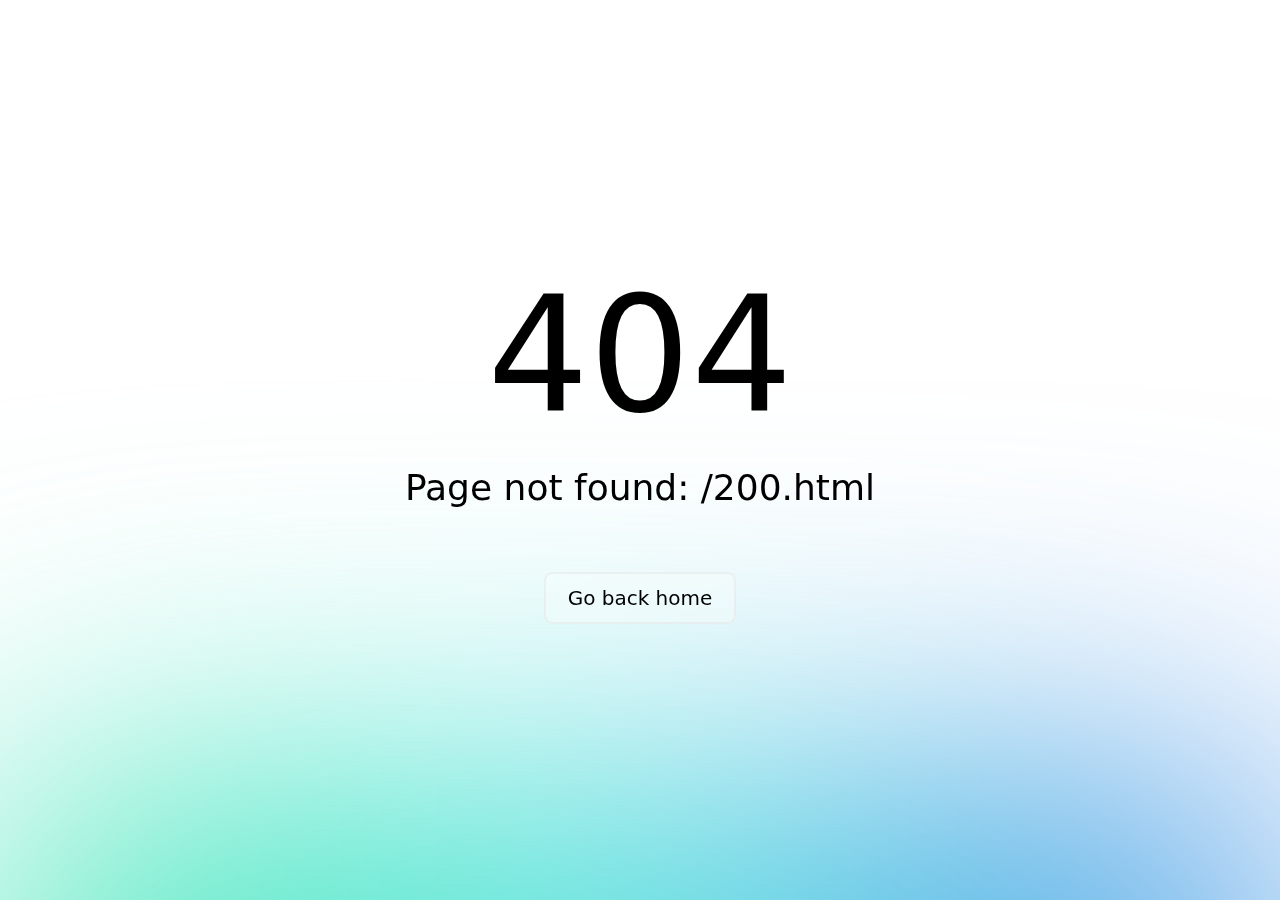
<file: 200.html>
<!DOCTYPE html>
<html >
<head><meta charset="utf-8">
<meta name="viewport" content="width=device-width, initial-scale=1"><link rel="modulepreload" as="script" crossorigin href="/_nuxt/entry.f6bc60b7.js"><link rel="preload" as="style" href="/_nuxt/entry.7b4478f4.css"><link rel="prefetch" as="script" crossorigin href="/_nuxt/custom.41ba98da.js"><link rel="prefetch" as="script" crossorigin href="/_nuxt/nuxt-link.f4a82129.js"><link rel="prefetch" as="script" crossorigin href="/_nuxt/index.8679f89e.js"><link rel="prefetch" as="script" crossorigin href="/_nuxt/feather.52b9100a.js"><link rel="prefetch" as="script" crossorigin href="/_nuxt/error-component.22be1275.js"><link rel="stylesheet" href="/_nuxt/entry.7b4478f4.css"></head>
<body ><div id="__nuxt"></div><script>window.__NUXT__={serverRendered:false,config:{public:{},app:{baseURL:"\u002F",buildAssetsDir:"\u002F_nuxt\u002F",cdnURL:""}},data:{},state:{}}</script><script type="module" src="/_nuxt/entry.f6bc60b7.js" crossorigin></script></body>
</html>
</file>
<file: _nuxt/index.680d9504.css>
.stars-container{align-items:center;display:flex;justify-content:center}svg{height:15px;width:15px}.box[data-v-45dd2517]{color:#cacdce}.box .in[data-v-45dd2517]{background-color:#37444f;border-radius:3px;-moz-border-radius:3px;-webkit-border-radius:3px;box-shadow:0 1px 7px #000000b3;margin-bottom:20px;max-width:100%;overflow:hidden;padding:30px}.clearfix[data-v-45dd2517]:after{clear:both;content:"";display:block;font-size:0;height:0;visibility:hidden}.clearfix[data-v-45dd2517]{*display:inline-block;height:1%{}}.skill-set[data-v-45dd2517]{clear:both;margin-bottom:15px}.in h1[data-v-45dd2517],.skill-set h2[data-v-45dd2517]{margin:0 0 48px}.skill-set h3[data-v-45dd2517]{margin:0 0 72px}.skill-set .card[data-v-45dd2517]{align-items:center;display:flex;flex-wrap:wrap;justify-content:center}@media screen and (max-width:1024px){.skill-set .card[data-v-45dd2517]{justify-content:center}}.skill-set .card .item[data-v-45dd2517]{align-items:center;cursor:pointer;display:flex;flex-direction:column;justify-content:center;margin-bottom:48px;overflow:hidden;width:128px}@media screen and (max-width:1024px){.skill-set .card .item[data-v-45dd2517]{width:100px}.skill-set .card .item span[data-v-45dd2517]{font-size:.6em;transform:translateY(0)!important}.skill-set .card .item img[data-v-45dd2517]{height:48px!important}}.skill-set .card .item:hover span[data-v-45dd2517]{transform:translateY(0);transition:all .3s ease}.skill-set .card .item img[data-v-45dd2517]{align-self:center;height:64px}.skill-set .card .item span[data-v-45dd2517]{display:flex;font-weight:600;justify-content:center;margin-top:8px;text-align:center;transform:translateY(150%);transition:all .3s ease;white-space:nowrap}
</file>
<file: _nuxt/entry.7b4478f4.css>
/*! tailwindcss v3.3.1 | MIT License | https://tailwindcss.com*/*,:after,:before{border:0 solid #e5e7eb;box-sizing:border-box}:after,:before{--tw-content:""}html{-webkit-text-size-adjust:100%;font-feature-settings:normal;font-family:ui-sans-serif,system-ui,-apple-system,BlinkMacSystemFont,Segoe UI,Roboto,Helvetica Neue,Arial,Noto Sans,sans-serif,Apple Color Emoji,Segoe UI Emoji,Segoe UI Symbol,Noto Color Emoji;font-variation-settings:normal;line-height:1.5;-moz-tab-size:4;-o-tab-size:4;tab-size:4}body{line-height:inherit;margin:0}hr{border-top-width:1px;color:inherit;height:0}abbr:where([title]){-webkit-text-decoration:underline dotted;text-decoration:underline dotted}h1,h2,h3,h4,h5,h6{font-size:inherit;font-weight:inherit}a{color:inherit;text-decoration:inherit}b,strong{font-weight:bolder}code,kbd,pre,samp{font-family:ui-monospace,SFMono-Regular,Menlo,Monaco,Consolas,Liberation Mono,Courier New,monospace;font-size:1em}small{font-size:80%}sub,sup{font-size:75%;line-height:0;position:relative;vertical-align:baseline}sub{bottom:-.25em}sup{top:-.5em}table{border-collapse:collapse;border-color:inherit;text-indent:0}button,input,optgroup,select,textarea{color:inherit;font-family:inherit;font-size:100%;font-weight:inherit;line-height:inherit;margin:0;padding:0}button,select{text-transform:none}[type=button],[type=reset],[type=submit],button{-webkit-appearance:button;background-color:transparent;background-image:none}:-moz-focusring{outline:auto}:-moz-ui-invalid{box-shadow:none}progress{vertical-align:baseline}::-webkit-inner-spin-button,::-webkit-outer-spin-button{height:auto}[type=search]{-webkit-appearance:textfield;outline-offset:-2px}::-webkit-search-decoration{-webkit-appearance:none}::-webkit-file-upload-button{-webkit-appearance:button;font:inherit}summary{display:list-item}blockquote,dd,dl,figure,h1,h2,h3,h4,h5,h6,hr,p,pre{margin:0}fieldset{margin:0}fieldset,legend{padding:0}menu,ol,ul{list-style:none;margin:0;padding:0}textarea{resize:vertical}input::-moz-placeholder,textarea::-moz-placeholder{color:#9ca3af;opacity:1}input::placeholder,textarea::placeholder{color:#9ca3af;opacity:1}[role=button],button{cursor:pointer}:disabled{cursor:default}audio,canvas,embed,iframe,img,object,svg,video{display:block;vertical-align:middle}img,video{height:auto;max-width:100%}[hidden]{display:none}[multiple],[type=date],[type=datetime-local],[type=email],[type=month],[type=number],[type=password],[type=search],[type=tel],[type=text],[type=time],[type=url],[type=week],select,textarea{--tw-shadow:0 0 #0000;-webkit-appearance:none;-moz-appearance:none;appearance:none;background-color:#fff;border-color:#6b7280;border-radius:0;border-width:1px;font-size:1rem;line-height:1.5rem;padding:.5rem .75rem}[multiple]:focus,[type=date]:focus,[type=datetime-local]:focus,[type=email]:focus,[type=month]:focus,[type=number]:focus,[type=password]:focus,[type=search]:focus,[type=tel]:focus,[type=text]:focus,[type=time]:focus,[type=url]:focus,[type=week]:focus,select:focus,textarea:focus{--tw-ring-inset:var(--tw-empty, );--tw-ring-offset-width:0px;--tw-ring-offset-color:#fff;--tw-ring-color:#2563eb;--tw-ring-offset-shadow:var(--tw-ring-inset) 0 0 0 var(--tw-ring-offset-width) var(--tw-ring-offset-color);--tw-ring-shadow:var(--tw-ring-inset) 0 0 0 calc(1px + var(--tw-ring-offset-width)) var(--tw-ring-color);border-color:#2563eb;box-shadow:var(--tw-ring-offset-shadow),var(--tw-ring-shadow),var(--tw-shadow);outline:2px solid transparent;outline-offset:2px}input::-moz-placeholder,textarea::-moz-placeholder{color:#6b7280;opacity:1}input::placeholder,textarea::placeholder{color:#6b7280;opacity:1}::-webkit-datetime-edit-fields-wrapper{padding:0}::-webkit-date-and-time-value{min-height:1.5em}::-webkit-datetime-edit,::-webkit-datetime-edit-day-field,::-webkit-datetime-edit-hour-field,::-webkit-datetime-edit-meridiem-field,::-webkit-datetime-edit-millisecond-field,::-webkit-datetime-edit-minute-field,::-webkit-datetime-edit-month-field,::-webkit-datetime-edit-second-field,::-webkit-datetime-edit-year-field{padding-bottom:0;padding-top:0}select{background-image:url("data:image/svg+xml;charset=utf-8,%3Csvg xmlns='http://www.w3.org/2000/svg' fill='none' viewBox='0 0 20 20'%3E%3Cpath stroke='%236b7280' stroke-linecap='round' stroke-linejoin='round' stroke-width='1.5' d='m6 8 4 4 4-4'/%3E%3C/svg%3E");background-position:right .5rem center;background-repeat:no-repeat;background-size:1.5em 1.5em;padding-right:2.5rem;-webkit-print-color-adjust:exact;print-color-adjust:exact}[multiple]{background-image:none;background-position:0 0;background-repeat:unset;background-size:initial;padding-right:.75rem;-webkit-print-color-adjust:unset;print-color-adjust:unset}[type=checkbox],[type=radio]{--tw-shadow:0 0 #0000;-webkit-appearance:none;-moz-appearance:none;appearance:none;background-color:#fff;background-origin:border-box;border-color:#6b7280;border-width:1px;color:#2563eb;display:inline-block;flex-shrink:0;height:1rem;padding:0;-webkit-print-color-adjust:exact;print-color-adjust:exact;-webkit-user-select:none;-moz-user-select:none;user-select:none;vertical-align:middle;width:1rem}[type=checkbox]{border-radius:0}[type=radio]{border-radius:100%}[type=checkbox]:focus,[type=radio]:focus{--tw-ring-inset:var(--tw-empty, );--tw-ring-offset-width:2px;--tw-ring-offset-color:#fff;--tw-ring-color:#2563eb;--tw-ring-offset-shadow:var(--tw-ring-inset) 0 0 0 var(--tw-ring-offset-width) var(--tw-ring-offset-color);--tw-ring-shadow:var(--tw-ring-inset) 0 0 0 calc(2px + var(--tw-ring-offset-width)) var(--tw-ring-color);box-shadow:var(--tw-ring-offset-shadow),var(--tw-ring-shadow),var(--tw-shadow);outline:2px solid transparent;outline-offset:2px}[type=checkbox]:checked,[type=radio]:checked{background-color:currentColor;background-position:50%;background-repeat:no-repeat;background-size:100% 100%;border-color:transparent}[type=checkbox]:checked{background-image:url("data:image/svg+xml;charset=utf-8,%3Csvg viewBox='0 0 16 16' fill='%23fff' xmlns='http://www.w3.org/2000/svg'%3E%3Cpath d='M12.207 4.793a1 1 0 0 1 0 1.414l-5 5a1 1 0 0 1-1.414 0l-2-2a1 1 0 0 1 1.414-1.414L6.5 9.086l4.293-4.293a1 1 0 0 1 1.414 0z'/%3E%3C/svg%3E")}[type=radio]:checked{background-image:url("data:image/svg+xml;charset=utf-8,%3Csvg viewBox='0 0 16 16' fill='%23fff' xmlns='http://www.w3.org/2000/svg'%3E%3Ccircle cx='8' cy='8' r='3'/%3E%3C/svg%3E")}[type=checkbox]:checked:focus,[type=checkbox]:checked:hover,[type=radio]:checked:focus,[type=radio]:checked:hover{background-color:currentColor;border-color:transparent}[type=checkbox]:indeterminate{background-color:currentColor;background-image:url("data:image/svg+xml;charset=utf-8,%3Csvg xmlns='http://www.w3.org/2000/svg' fill='none' viewBox='0 0 16 16'%3E%3Cpath stroke='%23fff' stroke-linecap='round' stroke-linejoin='round' stroke-width='2' d='M4 8h8'/%3E%3C/svg%3E");background-position:50%;background-repeat:no-repeat;background-size:100% 100%;border-color:transparent}[type=checkbox]:indeterminate:focus,[type=checkbox]:indeterminate:hover{background-color:currentColor;border-color:transparent}[type=file]{background:unset;border-color:inherit;border-radius:0;border-width:0;font-size:unset;line-height:inherit;padding:0}[type=file]:focus{outline:1px solid ButtonText;outline:1px auto -webkit-focus-ring-color}*,:after,:before{--tw-border-spacing-x:0;--tw-border-spacing-y:0;--tw-translate-x:0;--tw-translate-y:0;--tw-rotate:0;--tw-skew-x:0;--tw-skew-y:0;--tw-scale-x:1;--tw-scale-y:1;--tw-pan-x: ;--tw-pan-y: ;--tw-pinch-zoom: ;--tw-scroll-snap-strictness:proximity;--tw-ordinal: ;--tw-slashed-zero: ;--tw-numeric-figure: ;--tw-numeric-spacing: ;--tw-numeric-fraction: ;--tw-ring-inset: ;--tw-ring-offset-width:0px;--tw-ring-offset-color:#fff;--tw-ring-color:rgba(59,130,246,.5);--tw-ring-offset-shadow:0 0 #0000;--tw-ring-shadow:0 0 #0000;--tw-shadow:0 0 #0000;--tw-shadow-colored:0 0 #0000;--tw-blur: ;--tw-brightness: ;--tw-contrast: ;--tw-grayscale: ;--tw-hue-rotate: ;--tw-invert: ;--tw-saturate: ;--tw-sepia: ;--tw-drop-shadow: ;--tw-backdrop-blur: ;--tw-backdrop-brightness: ;--tw-backdrop-contrast: ;--tw-backdrop-grayscale: ;--tw-backdrop-hue-rotate: ;--tw-backdrop-invert: ;--tw-backdrop-opacity: ;--tw-backdrop-saturate: ;--tw-backdrop-sepia: }::backdrop{--tw-border-spacing-x:0;--tw-border-spacing-y:0;--tw-translate-x:0;--tw-translate-y:0;--tw-rotate:0;--tw-skew-x:0;--tw-skew-y:0;--tw-scale-x:1;--tw-scale-y:1;--tw-pan-x: ;--tw-pan-y: ;--tw-pinch-zoom: ;--tw-scroll-snap-strictness:proximity;--tw-ordinal: ;--tw-slashed-zero: ;--tw-numeric-figure: ;--tw-numeric-spacing: ;--tw-numeric-fraction: ;--tw-ring-inset: ;--tw-ring-offset-width:0px;--tw-ring-offset-color:#fff;--tw-ring-color:rgba(59,130,246,.5);--tw-ring-offset-shadow:0 0 #0000;--tw-ring-shadow:0 0 #0000;--tw-shadow:0 0 #0000;--tw-shadow-colored:0 0 #0000;--tw-blur: ;--tw-brightness: ;--tw-contrast: ;--tw-grayscale: ;--tw-hue-rotate: ;--tw-invert: ;--tw-saturate: ;--tw-sepia: ;--tw-drop-shadow: ;--tw-backdrop-blur: ;--tw-backdrop-brightness: ;--tw-backdrop-contrast: ;--tw-backdrop-grayscale: ;--tw-backdrop-hue-rotate: ;--tw-backdrop-invert: ;--tw-backdrop-opacity: ;--tw-backdrop-saturate: ;--tw-backdrop-sepia: }.container{padding-left:1rem;padding-right:1rem;width:100%}@media (min-width:640px){.container{max-width:640px;padding-left:2rem;padding-right:2rem}}@media (min-width:768px){.container{max-width:768px}}@media (min-width:1024px){.container{max-width:1024px;padding-left:5rem;padding-right:5rem}}@media (min-width:1280px){.container{max-width:1280px;padding-left:6rem;padding-right:6rem}}@media (min-width:1536px){.container{max-width:1536px;padding-left:8rem;padding-right:8rem}}.fixed{position:fixed}.bottom-0{bottom:0}.right-0{right:0}.z-10{z-index:10}.z-50{z-index:50}.float-right{float:right}.m-0{margin:0}.mx-auto{margin-left:auto;margin-right:auto}.mb-10{margin-bottom:2.5rem}.mb-12{margin-bottom:3rem}.mb-2{margin-bottom:.5rem}.mb-20{margin-bottom:5rem}.mb-4{margin-bottom:1rem}.mb-5{margin-bottom:1.25rem}.mb-6{margin-bottom:1.5rem}.mb-7{margin-bottom:1.75rem}.mb-8{margin-bottom:2rem}.ml-2{margin-left:.5rem}.mr-10{margin-right:2.5rem}.mr-8{margin-right:2rem}.mt-1{margin-top:.25rem}.mt-10{margin-top:2.5rem}.mt-12{margin-top:3rem}.mt-14{margin-top:3.5rem}.mt-2{margin-top:.5rem}.mt-20{margin-top:5rem}.mt-5{margin-top:1.25rem}.mt-6{margin-top:1.5rem}.mt-8{margin-top:2rem}.block{display:block}.flex{display:flex}.grid{display:grid}.contents{display:contents}.hidden{display:none}.h-4{height:1rem}.h-6{height:1.5rem}.h-7{height:1.75rem}.min-h-screen{min-height:100vh}.w-24{width:6rem}.w-36{width:9rem}.w-4{width:1rem}.w-6{width:1.5rem}.w-64{width:16rem}.w-7{width:1.75rem}.w-96{width:24rem}.w-full{width:100%}.max-w-screen-lg{max-width:1024px}.transform{transform:translate(var(--tw-translate-x),var(--tw-translate-y)) rotate(var(--tw-rotate)) skew(var(--tw-skew-x)) skewY(var(--tw-skew-y)) scaleX(var(--tw-scale-x)) scaleY(var(--tw-scale-y))}.cursor-pointer{cursor:pointer}.grid-cols-1{grid-template-columns:repeat(1,minmax(0,1fr))}.grid-cols-2{grid-template-columns:repeat(2,minmax(0,1fr))}.flex-col{flex-direction:column}.flex-wrap{flex-wrap:wrap}.items-center{align-items:center}.justify-center{justify-content:center}.justify-between{justify-content:space-between}.gap-0{gap:0}.gap-10{gap:2.5rem}.gap-2{gap:.5rem}.gap-3{gap:.75rem}.gap-4{gap:1rem}.space-x-2>:not([hidden])~:not([hidden]){--tw-space-x-reverse:0;margin-left:calc(.5rem*(1 - var(--tw-space-x-reverse)));margin-right:calc(.5rem*var(--tw-space-x-reverse))}.overflow-y-hidden{overflow-y:hidden}.rounded-full{border-radius:9999px}.rounded-lg{border-radius:.5rem}.rounded-xl{border-radius:.75rem}.rounded-t-xl{border-top-left-radius:.75rem;border-top-right-radius:.75rem}.border{border-width:1px}.border-b{border-bottom-width:1px}.border-t-2{border-top-width:2px}.border-none{border-style:none}.border-gray-200{--tw-border-opacity:1;border-color:rgb(229 231 235/var(--tw-border-opacity))}.border-indigo-200{--tw-border-opacity:1;border-color:rgb(199 210 254/var(--tw-border-opacity))}.border-primary-light{--tw-border-opacity:1;border-color:rgb(247 248 252/var(--tw-border-opacity))}.border-ternary-light{--tw-border-opacity:1;border-color:rgb(246 247 248/var(--tw-border-opacity))}.bg-gray-50{--tw-bg-opacity:1;background-color:rgb(249 250 251/var(--tw-bg-opacity))}.bg-indigo-50{--tw-bg-opacity:1;background-color:rgb(238 242 255/var(--tw-bg-opacity))}.bg-indigo-500{--tw-bg-opacity:1;background-color:rgb(99 102 241/var(--tw-bg-opacity))}.bg-primary-light{--tw-bg-opacity:1;background-color:rgb(247 248 252/var(--tw-bg-opacity))}.bg-secondary-light{--tw-bg-opacity:1;background-color:rgb(255 255 255/var(--tw-bg-opacity))}.bg-ternary-light{--tw-bg-opacity:1;background-color:rgb(246 247 248/var(--tw-bg-opacity))}.fill-current{fill:currentColor}.p-2{padding:.5rem}.p-2\.5{padding:.625rem}.p-4{padding:1rem}.p-5{padding:1.25rem}.px-10{padding-left:2.5rem;padding-right:2.5rem}.px-4{padding-left:1rem;padding-right:1rem}.px-6{padding-left:1.5rem;padding-right:1.5rem}.py-2{padding-bottom:.5rem;padding-top:.5rem}.py-2\.5{padding-bottom:.625rem;padding-top:.625rem}.py-20{padding-bottom:5rem;padding-top:5rem}.py-3{padding-bottom:.75rem;padding-top:.75rem}.py-5{padding-bottom:1.25rem;padding-top:1.25rem}.py-6{padding-bottom:1.5rem;padding-top:1.5rem}.pb-3{padding-bottom:.75rem}.pb-8{padding-bottom:2rem}.pl-3{padding-left:.75rem}.pr-1{padding-right:.25rem}.pt-10{padding-top:2.5rem}.pt-20{padding-top:5rem}.pt-3{padding-top:.75rem}.text-left{text-align:left}.text-center{text-align:center}.text-right{text-align:right}.text-2xl{font-size:1.5rem;line-height:2rem}.text-3xl{font-size:1.875rem;line-height:2.25rem}.text-4xl{font-size:2.25rem;line-height:2.5rem}.text-lg{font-size:1.125rem;line-height:1.75rem}.text-sm{font-size:.875rem;line-height:1.25rem}.text-xl{font-size:1.25rem;line-height:1.75rem}.text-xs{font-size:.75rem;line-height:1rem}.font-bold{font-weight:700}.font-medium{font-weight:500}.font-normal{font-weight:400}.font-semibold{font-weight:600}.uppercase{text-transform:uppercase}.leading-10{line-height:2.5rem}.leading-loose{line-height:2}.leading-none{line-height:1}.text-gray-400{--tw-text-opacity:1;color:rgb(156 163 175/var(--tw-text-opacity))}.text-gray-500{--tw-text-opacity:1;color:rgb(107 114 128/var(--tw-text-opacity))}.text-indigo-700{--tw-text-opacity:1;color:rgb(67 56 202/var(--tw-text-opacity))}.text-primary-dark{--tw-text-opacity:1;color:rgb(13 36 56/var(--tw-text-opacity))}.text-secondary-dark{--tw-text-opacity:1;color:rgb(16 45 68/var(--tw-text-opacity))}.text-ternary-dark{--tw-text-opacity:1;color:rgb(30 56 81/var(--tw-text-opacity))}.text-white{--tw-text-opacity:1;color:rgb(255 255 255/var(--tw-text-opacity))}.shadow-lg{--tw-shadow:0 10px 15px -3px rgba(0,0,0,.1),0 4px 6px -4px rgba(0,0,0,.1);--tw-shadow-colored:0 10px 15px -3px var(--tw-shadow-color),0 4px 6px -4px var(--tw-shadow-color)}.shadow-lg,.shadow-sm{box-shadow:var(--tw-ring-offset-shadow,0 0 #0000),var(--tw-ring-shadow,0 0 #0000),var(--tw-shadow)}.shadow-sm{--tw-shadow:0 1px 2px 0 rgba(0,0,0,.05);--tw-shadow-colored:0 1px 2px 0 var(--tw-shadow-color)}.outline-none{outline:2px solid transparent;outline-offset:2px}.filter{filter:var(--tw-blur) var(--tw-brightness) var(--tw-contrast) var(--tw-grayscale) var(--tw-hue-rotate) var(--tw-invert) var(--tw-saturate) var(--tw-sepia) var(--tw-drop-shadow)}.transition{transition-duration:.15s;transition-property:color,background-color,border-color,text-decoration-color,fill,stroke,opacity,box-shadow,transform,filter,-webkit-backdrop-filter;transition-property:color,background-color,border-color,text-decoration-color,fill,stroke,opacity,box-shadow,transform,filter,backdrop-filter;transition-property:color,background-color,border-color,text-decoration-color,fill,stroke,opacity,box-shadow,transform,filter,backdrop-filter,-webkit-backdrop-filter;transition-timing-function:cubic-bezier(.4,0,.2,1)}.duration-100{transition-duration:.1s}.duration-300{transition-duration:.3s}.duration-500{transition-duration:.5s}@font-face{font-display:swap;font-family:GeneralSans-Variable;font-style:normal;font-weight:200 700;src:url(./GeneralSans-Variable.49d3fbd2.woff2) format("woff2"),url(./GeneralSans-Variable.473d4f5e.woff) format("woff"),url(./GeneralSans-Variable.4b2539d9.ttf) format("truetype")}.font-general-variable{font-family:GeneralSans-Variable}@font-face{font-display:swap;font-family:GeneralSans-VariableItalic;font-style:italic;font-weight:200 700;src:url(./GeneralSans-VariableItalic.71537245.woff2) format("woff2"),url(./GeneralSans-VariableItalic.c0b7f35e.woff) format("woff"),url(./GeneralSans-VariableItalic.4aa0c20d.ttf) format("truetype")}.font-general-variable-italic{font-family:GeneralSans-VariableItalic}@font-face{font-display:swap;font-family:GeneralSans-Extralight;font-style:normal;font-weight:200;src:url(./GeneralSans-Extralight.3e6ee7e5.woff2) format("woff2"),url(./GeneralSans-Extralight.6a52bdce.woff) format("woff"),url(./GeneralSans-Extralight.4cb07dad.ttf) format("truetype")}.font-general-extralight{font-family:GeneralSans-Extralight}@font-face{font-display:swap;font-family:GeneralSans-ExtralightItalic;font-style:italic;font-weight:200;src:url(./GeneralSans-ExtralightItalic.83bbc211.woff2) format("woff2"),url(./GeneralSans-ExtralightItalic.acc7311a.woff) format("woff"),url(./GeneralSans-ExtralightItalic.9b80b399.ttf) format("truetype")}.font-general-extralight-italic{font-family:GeneralSans-ExtralightItalic}@font-face{font-display:swap;font-family:GeneralSans-Light;font-style:normal;font-weight:300;src:url(./GeneralSans-Light.ac0b8f29.woff2) format("woff2"),url(./GeneralSans-Light.09f0f0fe.woff) format("woff"),url(./GeneralSans-Light.86a255b5.ttf) format("truetype")}.font-general-light{font-family:GeneralSans-Light}@font-face{font-display:swap;font-family:GeneralSans-LightItalic;font-style:italic;font-weight:300;src:url(./GeneralSans-LightItalic.7787625d.woff2) format("woff2"),url(./GeneralSans-LightItalic.639de7d9.woff) format("woff"),url(./GeneralSans-LightItalic.eb313a89.ttf) format("truetype")}.font-general-light-italic{font-family:GeneralSans-LightItalic}@font-face{font-display:swap;font-family:GeneralSans-Regular;font-style:normal;font-weight:400;src:url(./GeneralSans-Regular.3ec2be77.woff2) format("woff2"),url(./GeneralSans-Regular.52af118f.woff) format("woff"),url(./GeneralSans-Regular.0723d125.ttf) format("truetype")}.font-general-regular{font-family:GeneralSans-Regular}@font-face{font-display:swap;font-family:GeneralSans-Italic;font-style:italic;font-weight:400;src:url(./GeneralSans-Italic.1c91e1d3.woff2) format("woff2"),url(./GeneralSans-Italic.f9e5a73e.woff) format("woff"),url(./GeneralSans-Italic.ea19866f.ttf) format("truetype")}.font-general-italic{font-family:GeneralSans-Italic}@font-face{font-display:swap;font-family:GeneralSans-Medium;font-style:normal;font-weight:500;src:url(./GeneralSans-Medium.c30377df.woff2) format("woff2"),url(./GeneralSans-Medium.f5beb161.woff) format("woff"),url(./GeneralSans-Medium.e85572fe.ttf) format("truetype")}.font-general-medium{font-family:GeneralSans-Medium}@font-face{font-display:swap;font-family:GeneralSans-MediumItalic;font-style:italic;font-weight:500;src:url(./GeneralSans-MediumItalic.ffe0560d.woff2) format("woff2"),url(./GeneralSans-MediumItalic.d02080e7.woff) format("woff"),url(./GeneralSans-MediumItalic.3b4e2f45.ttf) format("truetype")}.font-general-medium-italic{font-family:GeneralSans-MediumItalic}@font-face{font-display:swap;font-family:GeneralSans-Semibold;font-style:normal;font-weight:600;src:url(./GeneralSans-Semibold.94a2a0e1.woff2) format("woff2"),url(./GeneralSans-Semibold.eec4ab4c.woff) format("woff"),url(./GeneralSans-Semibold.307d27c4.ttf) format("truetype")}.font-general-semibold{font-family:GeneralSans-Semibold}@font-face{font-display:swap;font-family:GeneralSans-SemiboldItalic;font-style:italic;font-weight:600;src:url(./GeneralSans-SemiboldItalic.98c7276f.woff2) format("woff2"),url(./GeneralSans-SemiboldItalic.cd1fca15.woff) format("woff"),url(./GeneralSans-SemiboldItalic.d3b62cb5.ttf) format("truetype")}.font-general-semibold-italic{font-family:GeneralSans-SemiboldItalic}@font-face{font-display:swap;font-family:GeneralSans-Bold;font-style:normal;font-weight:700;src:url(./GeneralSans-Bold.a29eab9b.woff2) format("woff2"),url(./GeneralSans-Bold.4c2b7f63.woff) format("woff"),url(./GeneralSans-Bold.1c435b33.ttf) format("truetype")}.font-general-bold{font-family:GeneralSans-Bold}@font-face{font-display:swap;font-family:GeneralSans-BoldItalic;font-style:italic;font-weight:700;src:url(./GeneralSans-BoldItalic.97483640.woff2) format("woff2"),url(./GeneralSans-BoldItalic.0599ec69.woff) format("woff"),url(./GeneralSans-BoldItalic.2297ae79.ttf) format("truetype")}.font-general-bold-italic{font-family:GeneralSans-BoldItalic}.nuxt__build_indicator[data-v-71e9e103]{border-radius:5px;box-shadow:1px 1px 2px #0003;box-sizing:border-box;font-family:monospace;font-size:16px;line-height:1.2rem;padding:5px 10px;position:fixed;width:88px;z-index:2147483647}.v-enter-active,.v-leave-active{transition-delay:.2s;transition-duration:.3s;transition-property:all}.v-leave-to{opacity:0;transform:translateY(20px)}svg{display:inline-block;height:.825em;position:relative;top:1px;vertical-align:baseline;width:1.1em}.modal-body{max-height:500px}.bg-gray-800-opacity{background-color:#2d374850}@media screen and (max-width:768px){.modal-body{max-height:400px}}.fade-up-down-enter-active,.fade-up-down-leave-active{transition:all .3s ease}.fade-up-down-enter,.fade-up-down-leave-to{opacity:0;transform:translateY(10%)}.fade-enter-active,.fade-leave-active{transition:opacity .3s}.fade-enter,.fade-leave-to{opacity:0}#nav .nuxt-link-active,#nav .nuxt-link-exact-active{--tw-text-opacity:1;color:rgba(67,56,202,var(--tw-text-opacity))}.dark #nav .nuxt-link-active,.dark #nav .nuxt-link-exact-active{--tw-text-opacity:1;color:rgba(129,140,248,var(--tw-text-opacity))}.vue-back-to-top{--tw-bg-opacity:1;background-color:rgba(99,102,241,var(--tw-bg-opacity))}.vue-back-to-top:hover{--tw-bg-opacity:1;background-color:rgba(79,70,229,var(--tw-bg-opacity))}.vue-back-to-top{--tw-text-opacity:1;color:rgba(255,255,255,var(--tw-text-opacity));padding:.5rem}@media (min-width:640px){.vue-back-to-top{padding:1rem}.sm\:container{padding-left:1rem;padding-right:1rem;width:100%}@media (min-width:640px){.sm\:container{max-width:640px;padding-left:2rem;padding-right:2rem}}@media (min-width:768px){.sm\:container{max-width:768px}}@media (min-width:1024px){.sm\:container{max-width:1024px;padding-left:5rem;padding-right:5rem}}@media (min-width:1280px){.sm\:container{max-width:1280px;padding-left:6rem;padding-right:6rem}}@media (min-width:1536px){.sm\:container{max-width:1536px;padding-left:8rem;padding-right:8rem}}}.hover\:scale-110:hover{--tw-scale-x:1.1;--tw-scale-y:1.1;transform:translate(var(--tw-translate-x),var(--tw-translate-y)) rotate(var(--tw-rotate)) skew(var(--tw-skew-x)) skewY(var(--tw-skew-y)) scaleX(var(--tw-scale-x)) scaleY(var(--tw-scale-y))}.hover\:bg-gray-100:hover{--tw-bg-opacity:1;background-color:rgb(243 244 246/var(--tw-bg-opacity))}.hover\:bg-indigo-500:hover{--tw-bg-opacity:1;background-color:rgb(99 102 241/var(--tw-bg-opacity))}.hover\:bg-indigo-600:hover{--tw-bg-opacity:1;background-color:rgb(79 70 229/var(--tw-bg-opacity))}.hover\:text-indigo-500:hover{--tw-text-opacity:1;color:rgb(99 102 241/var(--tw-text-opacity))}.hover\:text-indigo-600:hover{--tw-text-opacity:1;color:rgb(79 70 229/var(--tw-text-opacity))}.hover\:text-primary-dark:hover{--tw-text-opacity:1;color:rgb(13 36 56/var(--tw-text-opacity))}.hover\:text-secondary-dark:hover{--tw-text-opacity:1;color:rgb(16 45 68/var(--tw-text-opacity))}.hover\:text-white:hover{--tw-text-opacity:1;color:rgb(255 255 255/var(--tw-text-opacity))}.hover\:underline:hover{text-decoration-line:underline}.hover\:shadow-sm:hover{--tw-shadow:0 1px 2px 0 rgba(0,0,0,.05);--tw-shadow-colored:0 1px 2px 0 var(--tw-shadow-color)}.hover\:shadow-sm:hover,.hover\:shadow-xl:hover{box-shadow:var(--tw-ring-offset-shadow,0 0 #0000),var(--tw-ring-shadow,0 0 #0000),var(--tw-shadow)}.hover\:shadow-xl:hover{--tw-shadow:0 20px 25px -5px rgba(0,0,0,.1),0 8px 10px -6px rgba(0,0,0,.1);--tw-shadow-colored:0 20px 25px -5px var(--tw-shadow-color),0 8px 10px -6px var(--tw-shadow-color)}.focus\:outline-none:focus{outline:2px solid transparent;outline-offset:2px}.focus\:ring-1:focus{--tw-ring-offset-shadow:var(--tw-ring-inset) 0 0 0 var(--tw-ring-offset-width) var(--tw-ring-offset-color);--tw-ring-shadow:var(--tw-ring-inset) 0 0 0 calc(1px + var(--tw-ring-offset-width)) var(--tw-ring-color);box-shadow:var(--tw-ring-offset-shadow),var(--tw-ring-shadow),var(--tw-shadow,0 0 #0000)}.focus\:ring-indigo-900:focus{--tw-ring-opacity:1;--tw-ring-color:rgb(49 46 129/var(--tw-ring-opacity))}@media (prefers-color-scheme:dark){.dark\:border-secondary-dark{--tw-border-opacity:1;border-color:rgb(16 45 68/var(--tw-border-opacity))}.dark\:border-ternary-dark{--tw-border-opacity:1;border-color:rgb(30 56 81/var(--tw-border-opacity))}.dark\:bg-primary-dark{--tw-bg-opacity:1;background-color:rgb(13 36 56/var(--tw-bg-opacity))}.dark\:bg-secondary-light{--tw-bg-opacity:1;background-color:rgb(255 255 255/var(--tw-bg-opacity))}.dark\:bg-ternary-dark{--tw-bg-opacity:1;background-color:rgb(30 56 81/var(--tw-bg-opacity))}.dark\:text-primary-light{--tw-text-opacity:1;color:rgb(247 248 252/var(--tw-text-opacity))}.dark\:text-secondary-light{--tw-text-opacity:1;color:rgb(255 255 255/var(--tw-text-opacity))}.dark\:text-ternary-light{--tw-text-opacity:1;color:rgb(246 247 248/var(--tw-text-opacity))}.dark\:hover\:text-indigo-300:hover{--tw-text-opacity:1;color:rgb(165 180 252/var(--tw-text-opacity))}.dark\:hover\:text-indigo-400:hover{--tw-text-opacity:1;color:rgb(129 140 248/var(--tw-text-opacity))}.dark\:hover\:text-primary-light:hover{--tw-text-opacity:1;color:rgb(247 248 252/var(--tw-text-opacity))}.dark\:hover\:text-secondary-light:hover{--tw-text-opacity:1;color:rgb(255 255 255/var(--tw-text-opacity))}}@media (min-width:640px){.sm\:mx-4{margin-left:1rem;margin-right:1rem}.sm\:mx-auto{margin-left:auto;margin-right:auto}.sm\:mb-0{margin-bottom:0}.sm\:mb-14{margin-bottom:3.5rem}.sm\:mb-20{margin-bottom:5rem}.sm\:ml-4{margin-left:1rem}.sm\:mt-0{margin-top:0}.sm\:mt-10{margin-top:2.5rem}.sm\:mt-14{margin-top:3.5rem}.sm\:mt-20{margin-top:5rem}.sm\:mt-3{margin-top:.75rem}.sm\:block{display:block}.sm\:flex{display:flex}.sm\:hidden{display:none}.sm\:h-8{height:2rem}.sm\:w-1\/3{width:33.333333%}.sm\:w-1\/4{width:25%}.sm\:w-2\/3{width:66.666667%}.sm\:w-3\/4{width:75%}.sm\:w-48{width:12rem}.sm\:w-8{width:2rem}.sm\:grid-cols-2{grid-template-columns:repeat(2,minmax(0,1fr))}.sm\:grid-cols-3{grid-template-columns:repeat(3,minmax(0,1fr))}.sm\:grid-cols-4{grid-template-columns:repeat(4,minmax(0,1fr))}.sm\:flex-row{flex-direction:row}.sm\:items-center{align-items:center}.sm\:justify-between{justify-content:space-between}.sm\:gap-10{gap:2.5rem}.sm\:gap-8{gap:2rem}.sm\:space-x-4>:not([hidden])~:not([hidden]){--tw-space-x-reverse:0;margin-left:calc(1rem*(1 - var(--tw-space-x-reverse)));margin-right:calc(1rem*var(--tw-space-x-reverse))}.sm\:border-t-0{border-top-width:0}.sm\:px-0{padding-left:0;padding-right:0}.sm\:px-4{padding-left:1rem;padding-right:1rem}.sm\:py-2{padding-bottom:.5rem;padding-top:.5rem}.sm\:py-3{padding-bottom:.75rem;padding-top:.75rem}.sm\:pt-14{padding-top:3.5rem}.sm\:pt-2{padding-top:.5rem}.sm\:pt-20{padding-top:5rem}.sm\:text-left{text-align:left}.sm\:text-3xl{font-size:1.875rem;line-height:2.25rem}.sm\:text-4xl{font-size:2.25rem;line-height:2.5rem}.sm\:text-5xl{font-size:3rem;line-height:1}.sm\:text-lg{font-size:1.125rem;line-height:1.75rem}.sm\:text-xl{font-size:1.25rem;line-height:1.75rem}.sm\:shadow-none{--tw-shadow:0 0 #0000;--tw-shadow-colored:0 0 #0000;box-shadow:var(--tw-ring-offset-shadow,0 0 #0000),var(--tw-ring-shadow,0 0 #0000),var(--tw-shadow)}}@media (min-width:768px){.md\:w-1\/3{width:33.333333%}.md\:w-2\/3{width:66.666667%}.md\:pt-24{padding-top:6rem}.md\:text-3xl{font-size:1.875rem;line-height:2.25rem}}@media (min-width:1024px){.lg\:h-5{height:1.25rem}.lg\:w-5{width:1.25rem}.lg\:grid-cols-3{grid-template-columns:repeat(3,minmax(0,1fr))}}@media (min-width:1280px){.xl\:max-w-screen-xl{max-width:1280px}.xl\:text-2xl{font-size:1.5rem;line-height:2rem}.xl\:text-4xl{font-size:2.25rem;line-height:2.5rem}}
</file>
